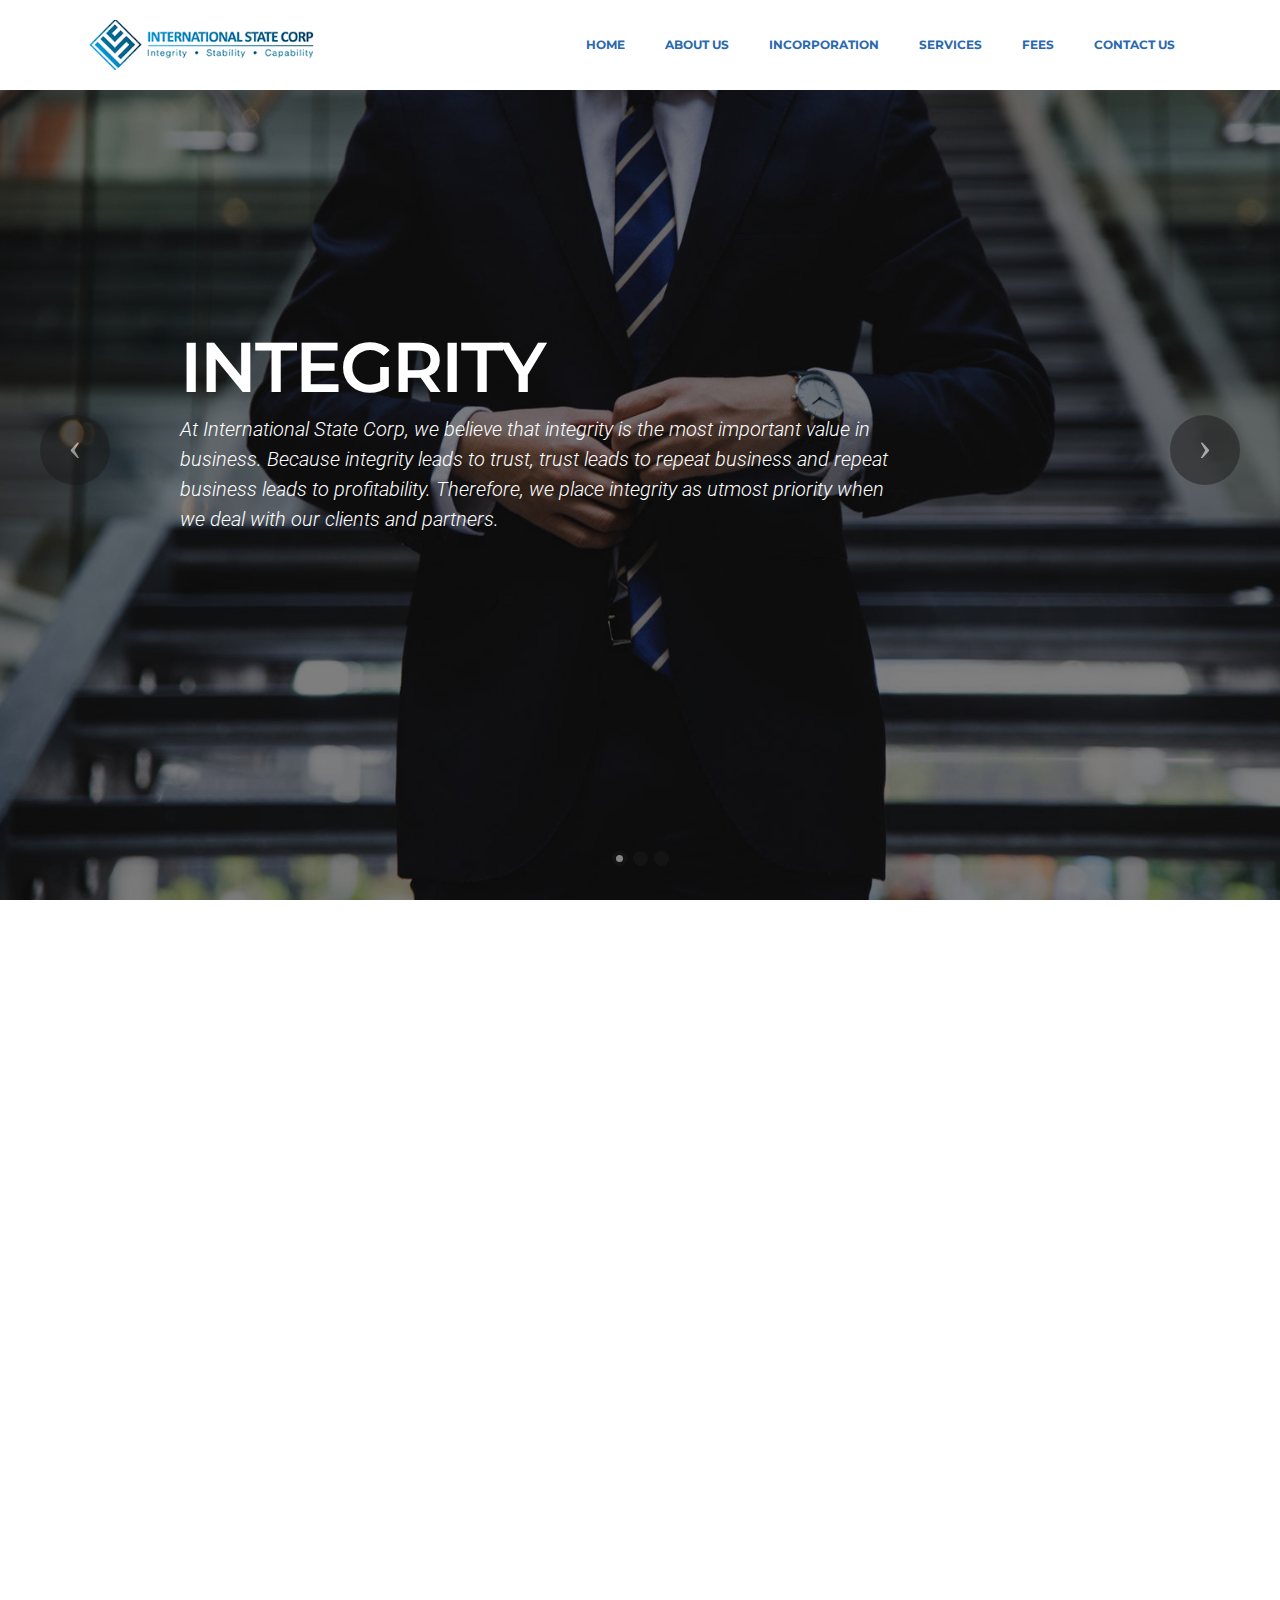
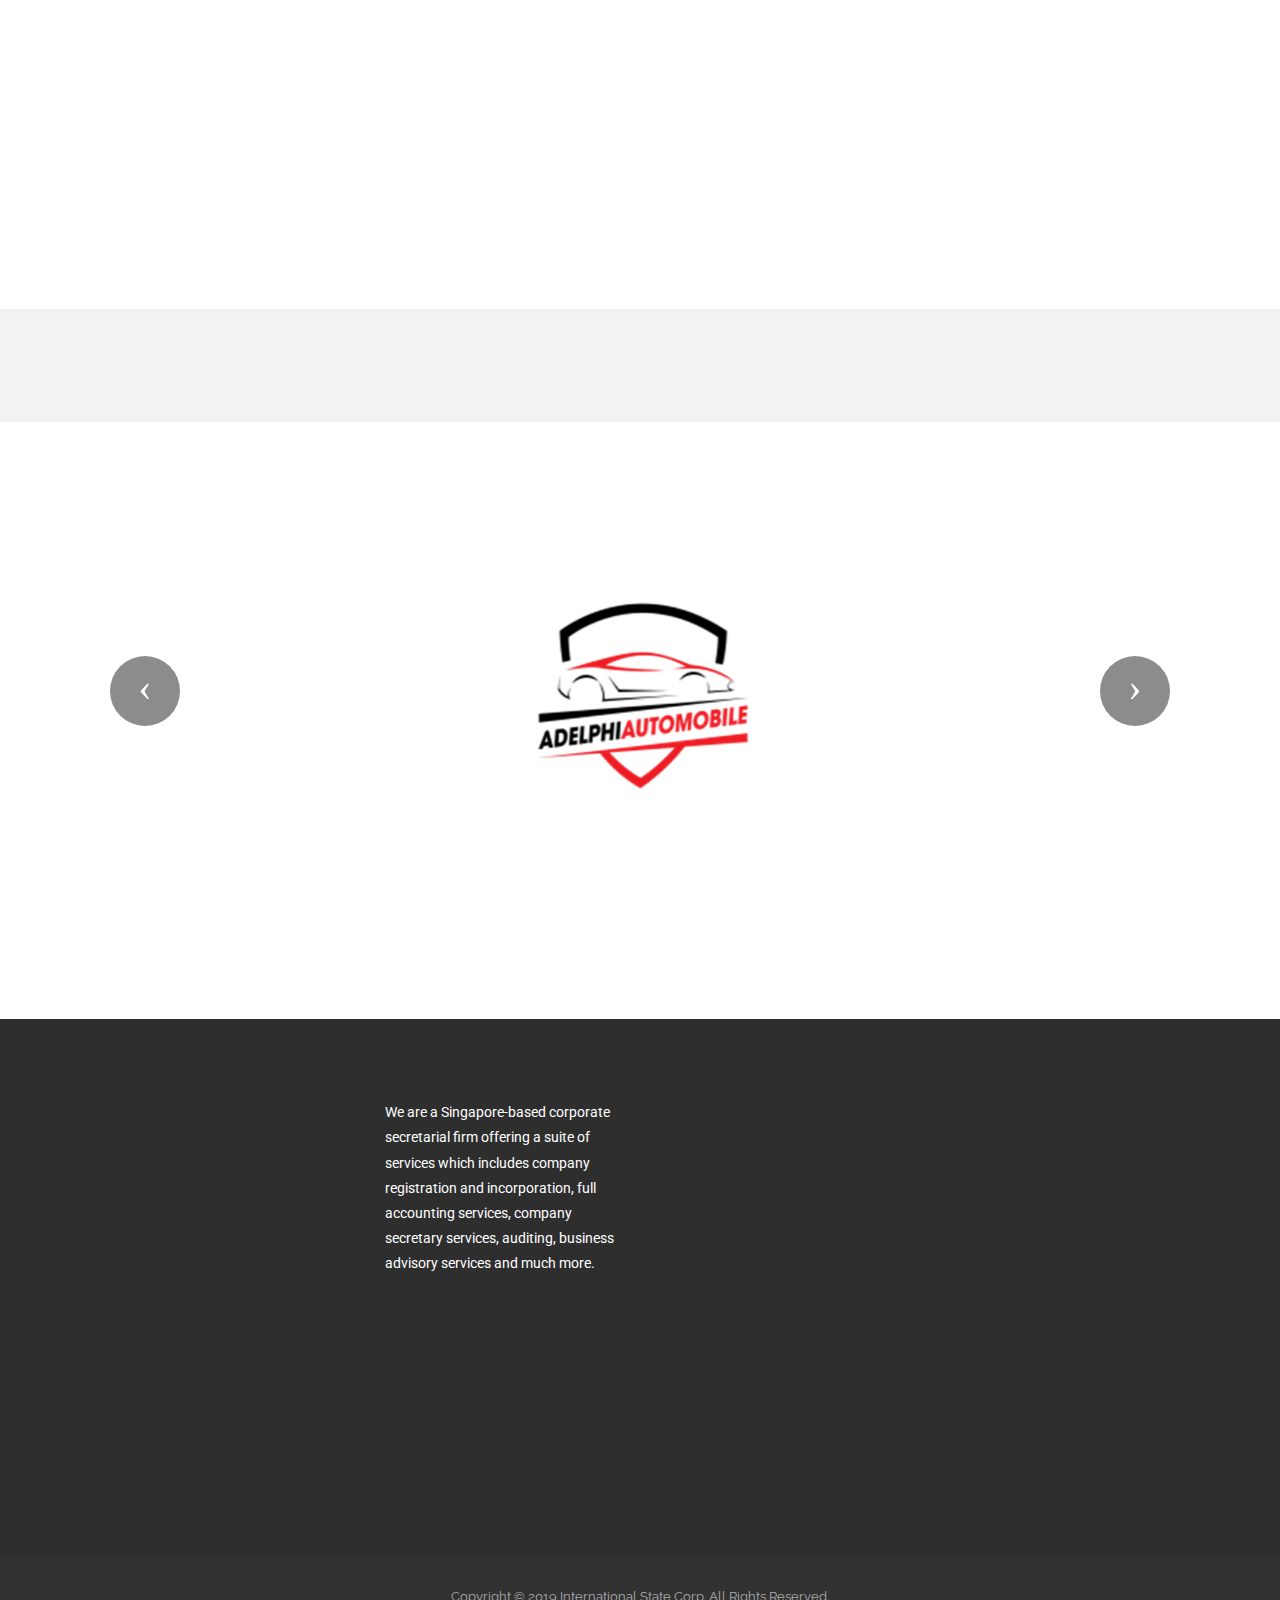
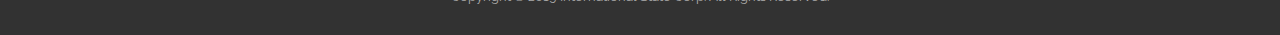
<file: index.html>
<!DOCTYPE html>
<html  >
<head>
  <!-- Site made with Mobirise Website Builder v4.10.1, https://mobirise.com -->
  <meta charset="UTF-8">
  <meta http-equiv="X-UA-Compatible" content="IE=edge">
  <meta name="generator" content="Mobirise v4.10.1, mobirise.com">
  <meta name="viewport" content="width=device-width, initial-scale=1, minimum-scale=1">
  <link rel="shortcut icon" href="assets/images/logo-1-280x60.png" type="image/x-icon">
  <meta name="description" content="">
  
  <title>Home</title>
  <link rel="stylesheet" href="https://fonts.googleapis.com/css?family=Montserrat:400,700">
  <link rel="stylesheet" href="https://fonts.googleapis.com/css?family=Raleway:100,100i,200,200i,300,300i,400,400i,500,500i,600,600i,700,700i,800,800i,900,900i">
  <link rel="stylesheet" href="https://fonts.googleapis.com/css?family=Lora:400,700,400italic,700italic&subset=latin">
  <link rel="stylesheet" href="assets/web/assets/mobirise-icons/mobirise-icons.css">
  <link rel="stylesheet" href="assets/web/assets/mobirise-icons2/mobirise2.css">
  <link rel="stylesheet" href="assets/et-line-font-plugin/style.css">
  <link rel="stylesheet" href="assets/tether/tether.min.css">
  <link rel="stylesheet" href="assets/bootstrap/css/bootstrap.min.css">
  <link rel="stylesheet" href="assets/soundcloud-plugin/style.css">
  <link rel="stylesheet" href="assets/animate.css/animate.min.css">
  <link rel="stylesheet" href="assets/dropdown/css/style.css">
  <link rel="stylesheet" href="assets/socicon/css/styles.css">
  <link rel="stylesheet" href="assets/theme/css/style.css">
  <link rel="stylesheet" href="assets/mobirise/css/mbr-additional.css" type="text/css">
  
  
  
</head>
<body>
  <section id="ext_menu-e" data-rv-view="59">

    <nav class="navbar navbar-dropdown navbar-fixed-top">
        <div class="container">

            <div class="mbr-table">
                <div class="mbr-table-cell">

                    <div class="navbar-brand">
                        <a href="index.html" class="navbar-logo"><img src="assets/images/logo-1-280x60.png" alt="Mobirise"></a>
                        
                    </div>

                </div>
                <div class="mbr-table-cell">

                    <button class="navbar-toggler pull-xs-right hidden-md-up" type="button" data-toggle="collapse" data-target="#exCollapsingNavbar">
                        <div class="hamburger-icon"></div>
                    </button>

                    <ul class="nav-dropdown collapse pull-xs-right nav navbar-nav navbar-toggleable-sm" id="exCollapsingNavbar"><li class="nav-item"><a class="nav-link link" href="index.html">HOME</a></li><li class="nav-item"><a class="nav-link link" href="page1.html">ABOUT US</a></li><li class="nav-item"><a class="nav-link link" href="page2.html">INCORPORATION</a></li><li class="nav-item"><a class="nav-link link" href="page3.html">SERVICES</a></li><li class="nav-item"><a class="nav-link link" href="page8.html">FEES</a></li><li class="nav-item"><a class="nav-link link" href="page6.html">CONTACT US</a></li></ul>
                    <button hidden="" class="navbar-toggler navbar-close" type="button" data-toggle="collapse" data-target="#exCollapsingNavbar">
                        <div class="close-icon"></div>
                    </button>

                </div>
            </div>

        </div>
    </nav>

</section>

<section class="engine"><a href="https://mobirise.info/l">free website templates</a></section><section class="mbr-slider mbr-section mbr-section__container carousel slide mbr-section-nopadding mbr-after-navbar" data-ride="carousel" data-keyboard="false" data-wrap="true" data-pause="false" data-interval="5000" id="slider-1" data-rv-view="0">
    <div>
        <div>
            <div>
                <ol class="carousel-indicators">
                    <li data-app-prevent-settings="" data-target="#slider-1" data-slide-to="0" class="active"></li><li data-app-prevent-settings="" data-target="#slider-1" data-slide-to="1"></li><li data-app-prevent-settings="" data-target="#slider-1" class="" data-slide-to="2"></li>
                </ol>
                <div class="carousel-inner" role="listbox">
                    <div class="mbr-section mbr-section-hero carousel-item dark center mbr-section-full active" data-bg-video-slide="false" style="background-image: url(assets/images/mbr-1620x1080.jpg);">
                        <div class="mbr-table-cell">
                            <div class="mbr-overlay" style="background-color: rgb(0, 0, 0);"></div>
                            <div class="container-slide container">
                                
                                <div class="row">
                                    <div class="col-md-8 col-md-offset-1">
                                        <h2 class="mbr-section-title display-1">INTEGRITY</h2>
                                        <p class="mbr-section-lead lead">At International State Corp, we believe that integrity is the most important value in business. Because integrity leads to trust, trust leads to repeat business and repeat business leads to profitability. Therefore, we place integrity as utmost priority when we deal with our clients and partners.</p>

                                        
                                    </div>
                                </div>
                            </div>
                        </div>
                    </div><div class="mbr-section mbr-section-hero carousel-item dark center mbr-section-full" data-bg-video-slide="false" style="background-image: url(assets/images/man-back.jpg);">
                        <div class="mbr-table-cell">
                            <div class="mbr-overlay"></div>
                            <div class="container-slide container">
                                
                                <div class="row">
                                    <div class="col-md-8 col-md-offset-2 text-xs-center">
                                        <h2 class="mbr-section-title display-1">STABILITY</h2>
                                        <p class="mbr-section-lead lead">We have over 10 years of experience in the local and regional business environment. We are a stable company which is constantly growing and innovating in order to serve our clients better. </p>

                                        
                                    </div>
                                </div>
                            </div>
                        </div>
                    </div><div class="mbr-section mbr-section-hero carousel-item dark center mbr-section-full" data-bg-video-slide="false" style="background-image: url(assets/images/mbr-1626x1080.jpg);">
                        <div class="mbr-table-cell">
                            <div class="mbr-overlay"></div>
                            <div class="container-slide container">
                                
                                <div class="row">
                                    <div class="col-md-8 col-md-offset-3 text-xs-right">
                                        <h2 class="mbr-section-title display-1">CAPABILITY</h2>
                                        <p class="mbr-section-lead lead">We have the collective skills, abilities, experience and expertise of a corporate secretarial firm to ensure your business is well taken care of. Our people are highly competent to manage your company matters and to provide sound advice. You will have a piece of mind when you engage us as your strategic partner. </p>

                                        
                                    </div>
                                </div>
                            </div>
                        </div>
                    </div>
                </div>

                <a data-app-prevent-settings="" class="left carousel-control" role="button" data-slide="prev" href="#slider-1">
                    <span class="icon-prev" aria-hidden="true"></span>
                    <span class="sr-only">Previous</span>
                </a>
                <a data-app-prevent-settings="" class="right carousel-control" role="button" data-slide="next" href="#slider-1">
                    <span class="icon-next" aria-hidden="true"></span>
                    <span class="sr-only">Next</span>
                </a>
            </div>
        </div>
    </div>
</section>

<section class="mbr-section" id="msg-box5-3" data-rv-view="12" style="background-color: rgb(255, 255, 255); padding-top: 40px; padding-bottom: 40px;">

    
    <div class="container">
        <div class="row">
            <div class="mbr-table-md-up">

              

              <div class="mbr-table-cell col-md-5 text-xs-center text-md-right content-size">
                  <h3 class="mbr-section-title display-2">ABOUT US</h3>
                  <div class="lead">

                    <p>With over 10 years of experience in the company services and accounting industry, International State Corp is your one-stop corporate service provider for your business needs. <br><br>We provide a comprehensive range of business services such as company registration and incorporation, accounting services, taxation, auditing and business advisory services.<br><br>We pride ourselves on being professional, cost-effective and efficient. Our ability to deliver prompt and accurate services to our clients has enabled us to be industry leaders and we look forward to being your valued partner in your entrepreneurial and business journey.</p>

                  </div>

                  <div><a class="btn btn-primary" href="page1.html">GET TO KNOW US</a></div>
              </div>


              


              <div class="mbr-table-cell mbr-left-padding-md-up mbr-valign-top col-md-7 image-size" style="width: 51%;">
                  <div class="mbr-figure"><img src="assets/images/desktop.jpg"></div>
              </div>

            </div>
        </div>
    </div>

</section>

<section class="mbr-cards mbr-section mbr-section-nopadding" id="features4-4" data-rv-view="15" style="background-color: rgb(255, 255, 255);">

    

    <div class="mbr-cards-row row">
        <div class="mbr-cards-col col-xs-12 col-lg-4" style="padding-top: 40px; padding-bottom: 40px;">
            <div class="container">
                <div class="card cart-block">
                    <div class="card-img iconbox"><a href="https://mobirise.com" class="mbri-edit mbr-iconfont mbr-iconfont-features4" style="color: rgb(0, 0, 0);"></a></div>
                    <div class="card-block">
                        <h4 class="card-title">Incorporation</h4>
                        
                        <p class="card-text">We assist you in the company formation, setup and registration services in Singapore for local and foreign businesses to incorporate your company.</p>
                        <div class="card-btn"><a href="page2.html" class="btn btn-primary">VIEW MORE</a></div>
                    </div>
                </div>
            </div>
        </div>
        <div class="mbr-cards-col col-xs-12 col-lg-4" style="padding-top: 40px; padding-bottom: 40px;">
            <div class="container">
                <div class="card cart-block">
                    <div class="card-img iconbox"><a href="https://mobirise.com" class="mobi-mbri mobi-mbri-numbered-list mbr-iconfont mbr-iconfont-features4" style="color: rgb(0, 0, 0);"></a></div>
                    <div class="card-block">
                        <h4 class="card-title">Services</h4>
                        
                        <p class="card-text">We provide a comprehensive range of business services such as company registration &amp; incorporation, accounting services, taxation, auditing and business advisory services.</p>
                        <div class="card-btn"><a href="page3.html" class="btn btn-primary">VIEW MORE</a></div>
                    </div>
                </div>
          </div>
        </div>
        <div class="mbr-cards-col col-xs-12 col-lg-4" style="padding-top: 40px; padding-bottom: 40px;">
            <div class="container">
                <div class="card cart-block">
                    <div class="card-img iconbox"><a href="https://mobirise.com" class="mbri-cash mbr-iconfont mbr-iconfont-features4" style="color: rgb(0, 0, 0);"></a></div>
                    <div class="card-block">
                        <h4 class="card-title">Fees</h4>
                        
                        <p class="card-text">Our fees are competitively priced and are structured for your business needs. In addition, our fees are transparent and without hidden charges.</p>
                        <div class="card-btn"><a href="page4.html" class="btn btn-primary">VIEW MORE</a></div>
                    </div>
                </div>
            </div>
        </div>
        
        
        
    </div>
</section>

<section class="mbr-info mbr-info-extra mbr-section mbr-section-md-padding" id="msg-box1-c" data-rv-view="18" style="background-color: rgb(242, 242, 242); padding-top: 30px; padding-bottom: 30px;">

    
    <div class="container">
        <div class="row">


            


            <div class="mbr-table-md-up">
                <div class="mbr-table-cell mbr-right-padding-md-up col-md-8 text-xs-center text-md-left">
                    
                    <h3 class="mbr-info-title mbr-section-title display-2">Our Clientele</h3>
                </div>

                <div class="mbr-table-cell col-md-4">
                    
                </div>
            </div>


        </div>
    </div>
</section>

<section class="mbr-slider mbr-section mbr-section__container carousel slide" data-ride="carousel" data-keyboard="false" data-wrap="true" data-pause="false" data-interval="2000" id="slider2-2l" data-rv-view="21" style="background-color: rgb(255, 255, 255); padding-top: 0px; padding-bottom: 60px;">
    <div class=" container article-slider">
        <div class=" row">
            <div class=" col-xs-12">
                
                <div class="carousel-inner" role="listbox">
                    <div class="mbr-section carousel-item dark center active" data-bg-video-slide="false">
                        <div class="mbr-table-cell">
                            
                            <div class="container-slide">
                                <img src="assets/images/picture1-1502x727.png">
                                <div class="row">
                                    <div class="col-md-8 col-md-offset-2 text-xs-center">
                                        
                                        

                                        
                                    </div>
                                </div>
                            </div>
                        </div>
                    </div><div class="mbr-section carousel-item dark center" data-bg-video-slide="false">
                        <div class="mbr-table-cell">
                            
                            <div class="container-slide">
                                <img src="assets/images/picture5-1502x727.png">
                                <div class="row">
                                    <div class="col-md-8 col-md-offset-3 text-xs-right">
                                        
                                        

                                        
                                    </div>
                                </div>
                            </div>
                        </div>
                    </div><div class="mbr-section carousel-item dark center" data-bg-video-slide="false">
                        <div class="mbr-table-cell">
                            
                            <div class="container-slide">
                                <img src="assets/images/picture4-1502x727.png">
                                <div class="row">
                                    <div class="col-md-8 col-md-offset-2 text-xs-center">
                                        
                                        

                                        
                                    </div>
                                </div>
                            </div>
                        </div>
                    </div><div class="mbr-section carousel-item dark center" data-bg-video-slide="false">
                        <div class="mbr-table-cell">
                            
                            <div class="container-slide">
                                <img src="assets/images/picture8-1502x727.png">
                                <div class="row">
                                    <div class="col-md-8 col-md-offset-1">
                                        
                                        

                                        
                                    </div>
                                </div>
                            </div>
                        </div>
                    </div><div class="mbr-section carousel-item dark center" data-bg-video-slide="false">
                        <div class="mbr-table-cell">
                            
                            <div class="container-slide">
                                <img src="assets/images/picture6-1502x727.png">
                                <div class="row">
                                    <div class="col-md-8 col-md-offset-1">
                                        
                                        

                                        
                                    </div>
                                </div>
                            </div>
                        </div>
                    </div><div class="mbr-section carousel-item dark center" data-bg-video-slide="false">
                        <div class="mbr-table-cell">
                            
                            <div class="container-slide">
                                <img src="assets/images/picture3-1502x727.png">
                                <div class="row">
                                    <div class="col-md-8 col-md-offset-1">
                                        
                                        

                                        
                                    </div>
                                </div>
                            </div>
                        </div>
                    </div><div class="mbr-section carousel-item dark center" data-bg-video-slide="false">
                        <div class="mbr-table-cell">
                            
                            <div class="container-slide">
                                <img src="assets/images/picture7-1502x727.png">
                                <div class="row">
                                    <div class="col-md-8 col-md-offset-1">
                                        
                                        

                                        
                                    </div>
                                </div>
                            </div>
                        </div>
                    </div><div class="mbr-section carousel-item dark center" data-bg-video-slide="false">
                        <div class="mbr-table-cell">
                            
                            <div class="container-slide">
                                <img src="assets/images/picture2-1502x727.png">
                                <div class="row">
                                    <div class="col-md-8 col-md-offset-1">
                                        
                                        

                                        
                                    </div>
                                </div>
                            </div>
                        </div>
                    </div>
                </div>

                <a data-app-prevent-settings="" class="left carousel-control" role="button" data-slide="prev" href="#slider2-2l">
                    <span class="icon-prev" aria-hidden="true"></span>
                    <span class="sr-only">Previous</span>
                </a>
                <a data-app-prevent-settings="" class="right carousel-control" role="button" data-slide="next" href="#slider2-2l">
                    <span class="icon-next" aria-hidden="true"></span>
                    <span class="sr-only">Next</span>
                </a>
            </div>
        </div>
    </div>
</section>

<section class="mbr-footer mbr-section mbr-section-md-padding" id="contacts3-d" data-rv-view="48" style="background-color: rgb(46, 46, 46); padding-top: 30px; padding-bottom: 30px;">


    <div class="row">
    
            <div class="mbr-company col-xs-12 col-md-6 col-lg-3">

                <div class="mbr-company card">
                    <div><img src="assets/images/footer-logo-2-265x114.png" class="card-img-top"></div>
                    <div class="card-block">
                        <p class="card-text">We are in the business of helping yours</p>
                    </div>
                    <ul class="list-group list-group-flush">
                        <li class="list-group-item">
                            <span class="list-group-icon"><span class="socicon socicon-whatsapp mbr-iconfont-company-contacts3"></span></span>
                            <span class="list-group-text"><a href="http://wa.me/6598595689" class="text-warning" target="_blank">(65) 9859 5689&nbsp;</a><br><a href="http://wa.me/6584828009" class="text-warning" target="_blank">(65) 8482 8009</a></span>
                        </li>
                        <li class="list-group-item">
                            <span class="list-group-icon"><span class="etl-icon icon-map-pin mbr-iconfont-company-contacts3"></span></span>
                            <span class="list-group-text">61 Ubi Road 1 #01-20&nbsp;Oxley Bizhub Singapore 408727</span>
                        </li>
                        <li class="list-group-item active">
                            <span class="list-group-icon"><span class="etl-icon icon-envelope mbr-iconfont-company-contacts3"></span></span>
                            <span class="list-group-text"><a href="mailto:admin@istatecorp.com.sg" class="text-warning">admin@istatecorp.com.sg</a></span>
                        </li>
                    </ul>
                </div>

            </div>
            <div class="mbr-footer-content col-xs-12 col-md-6 col-lg-3">
                <h4>Who We Are</h4>
                <ul>We are a Singapore-based corporate secretarial firm offering a suite of services which includes company registration and incorporation, full accounting services, company secretary services, auditing, business advisory services and much more.</ul>
            </div>
            <div class="mbr-footer-content col-xs-12 col-md-6 col-lg-3">
                <p><strong>Contact Us</strong><br>Office: (65) 6904 2220<br><br><br><br><br><br></p>
            </div>
            <div class="col-xs-12 col-md-6 col-lg-3" data-form-type="formoid">

                <div data-form-alert="true">
                    <div hidden="" data-form-alert-success="true">Thanks for filling out form! Our consultants will contact your shortly.</div>
                </div>

                <form action="https://mobirise.com/" method="post" data-form-title="MESSAGE">

                    <input type="hidden" value="d4weN+eojEzBOgXSce9zC1dfSiR0Wuug9QhrihsNah9zAtSgQ1tB8jGx9yD35by267Kj2xEQolSP0+Q52hbqnUMyn/scgJ/5NneG3Oa/vU9u+0JX16ZZKHyiSPw994j+" data-form-email="true">

                    <div class="form-group">
                        <label class="form-control-label" for="contacts3-d-name">Name<span class="form-asterisk">*</span></label>
                        <input type="text" class="form-control input-sm input-inverse" name="name" required="" data-form-field="Name" id="contacts3-d-name">
                    </div>

                    <div class="form-group">
                        <label class="form-control-label" for="contacts3-d-email">Email<span class="form-asterisk">*</span></label>
                        <input type="email" class="form-control input-sm input-inverse" name="email" required="" data-form-field="Email" id="contacts3-d-email">
                    </div>

                    <div class="form-group">
                        <label class="form-control-label" for="contacts3-d-phone">Phone</label>
                        <input type="tel" class="form-control input-sm input-inverse" name="phone" data-form-field="Phone" id="contacts3-d-phone">
                    </div>

                    <div class="form-group">
                        <label class="form-control-label" for="contacts3-d-message">Message</label>
                        <textarea class="form-control input-sm input-inverse" name="message" data-form-field="Message" rows="5" id="contacts3-d-message"></textarea>
                    </div>

                    <div><button type="submit" class="btn btn-sm btn-primary">Contact us</button></div>

                </form>

            </div>
        </div>
</section>

<footer class="mbr-small-footer mbr-section mbr-section-nopadding" id="footer1-22" data-rv-view="57" style="background-color: rgb(50, 50, 50); padding-top: 1.75rem; padding-bottom: 1.75rem;">
    
    <div class="container text-xs-center">
        <p>Copyright © 2019 International State Corp. All Rights Reserved.</p>
    </div>
</footer>


  <script src="assets/web/assets/jquery/jquery.min.js"></script>
  <script src="assets/tether/tether.min.js"></script>
  <script src="assets/bootstrap/js/bootstrap.min.js"></script>
  <script src="assets/viewport-checker/jquery.viewportchecker.js"></script>
  <script src="assets/dropdown/js/script.min.js"></script>
  <script src="assets/touch-swipe/jquery.touch-swipe.min.js"></script>
  <script src="assets/smooth-scroll/smooth-scroll.js"></script>
  <script src="assets/bootstrap-carousel-swipe/bootstrap-carousel-swipe.js"></script>
  <script src="assets/theme/js/script.js"></script>
  <script src="assets/formoid/formoid.min.js"></script>
  
  
 <div id="scrollToTop" class="scrollToTop mbr-arrow-up"><a style="text-align: center;"><i class="mbr-arrow-up-icon mbr-arrow-up-icon-cm cm-icon cm-icon-smallarrow-up"></i></a></div>
    <input name="animation" type="hidden">
  </body>
</html>
</file>
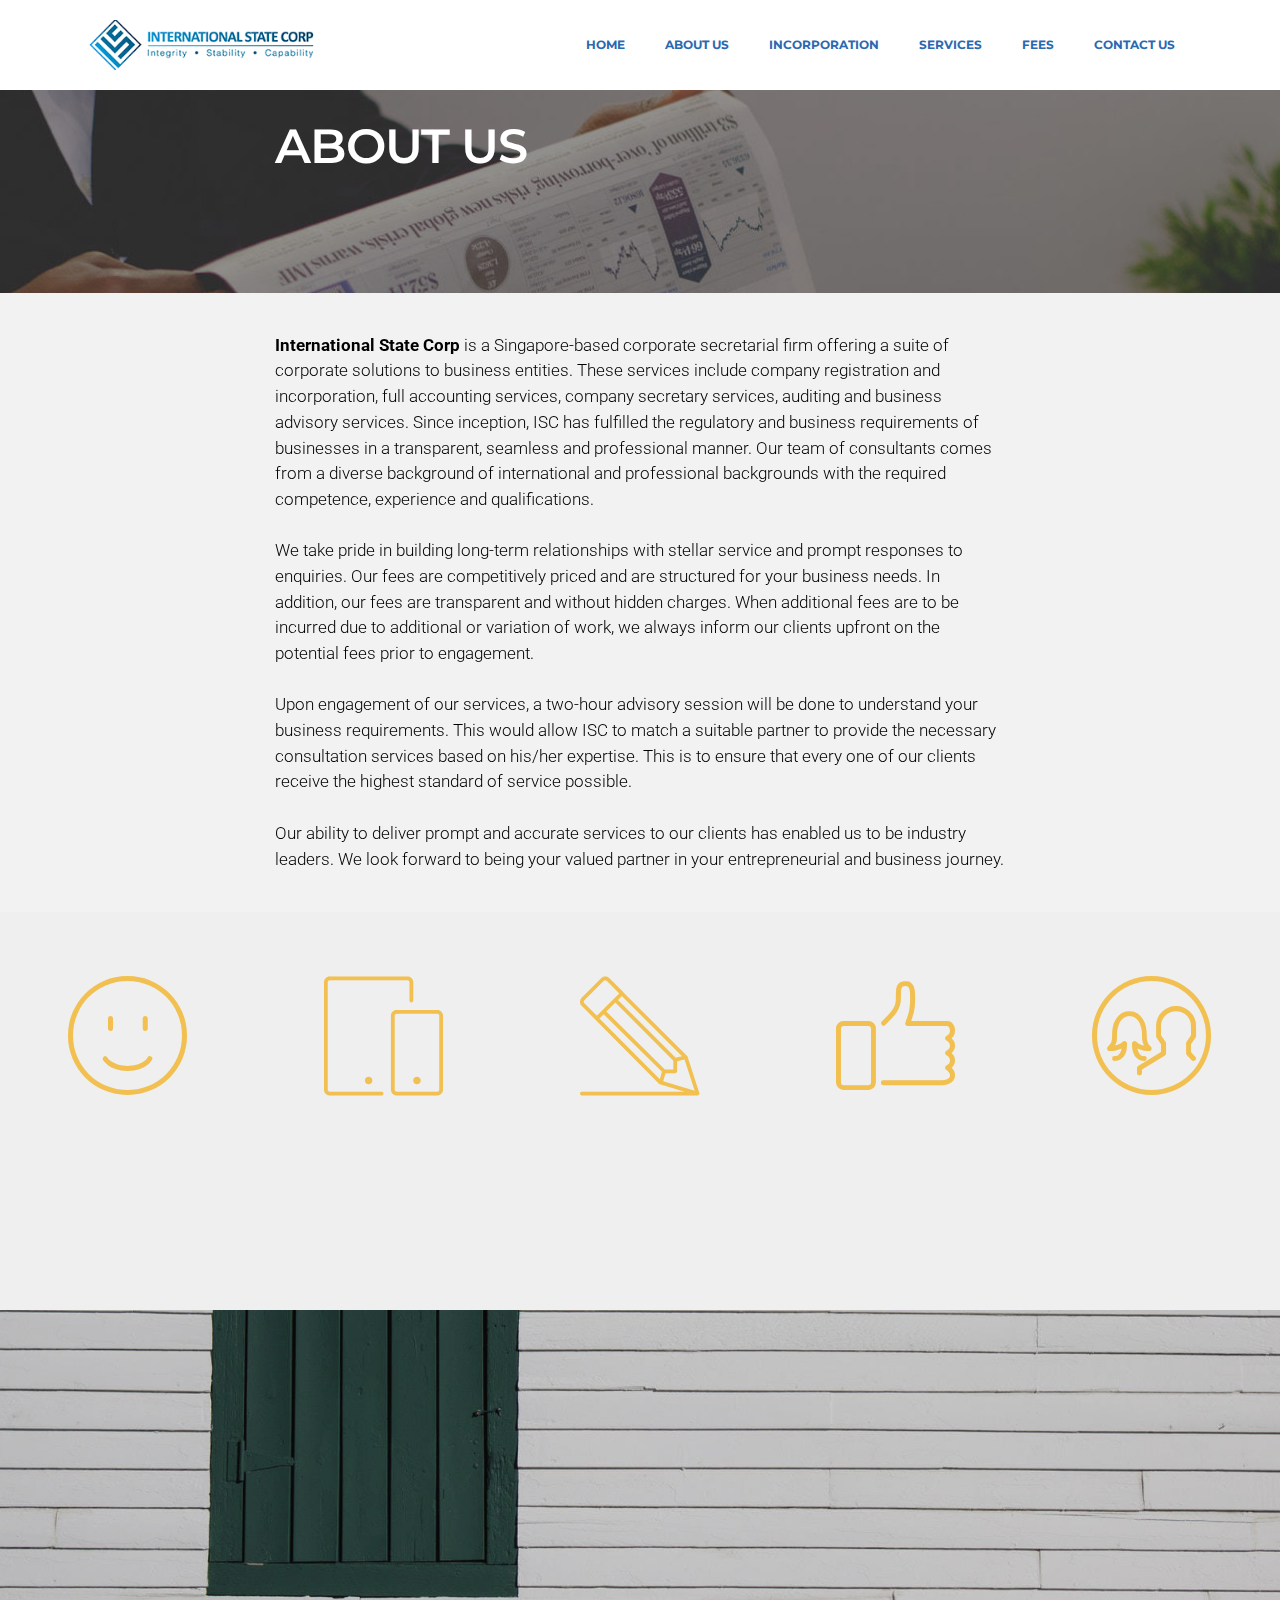
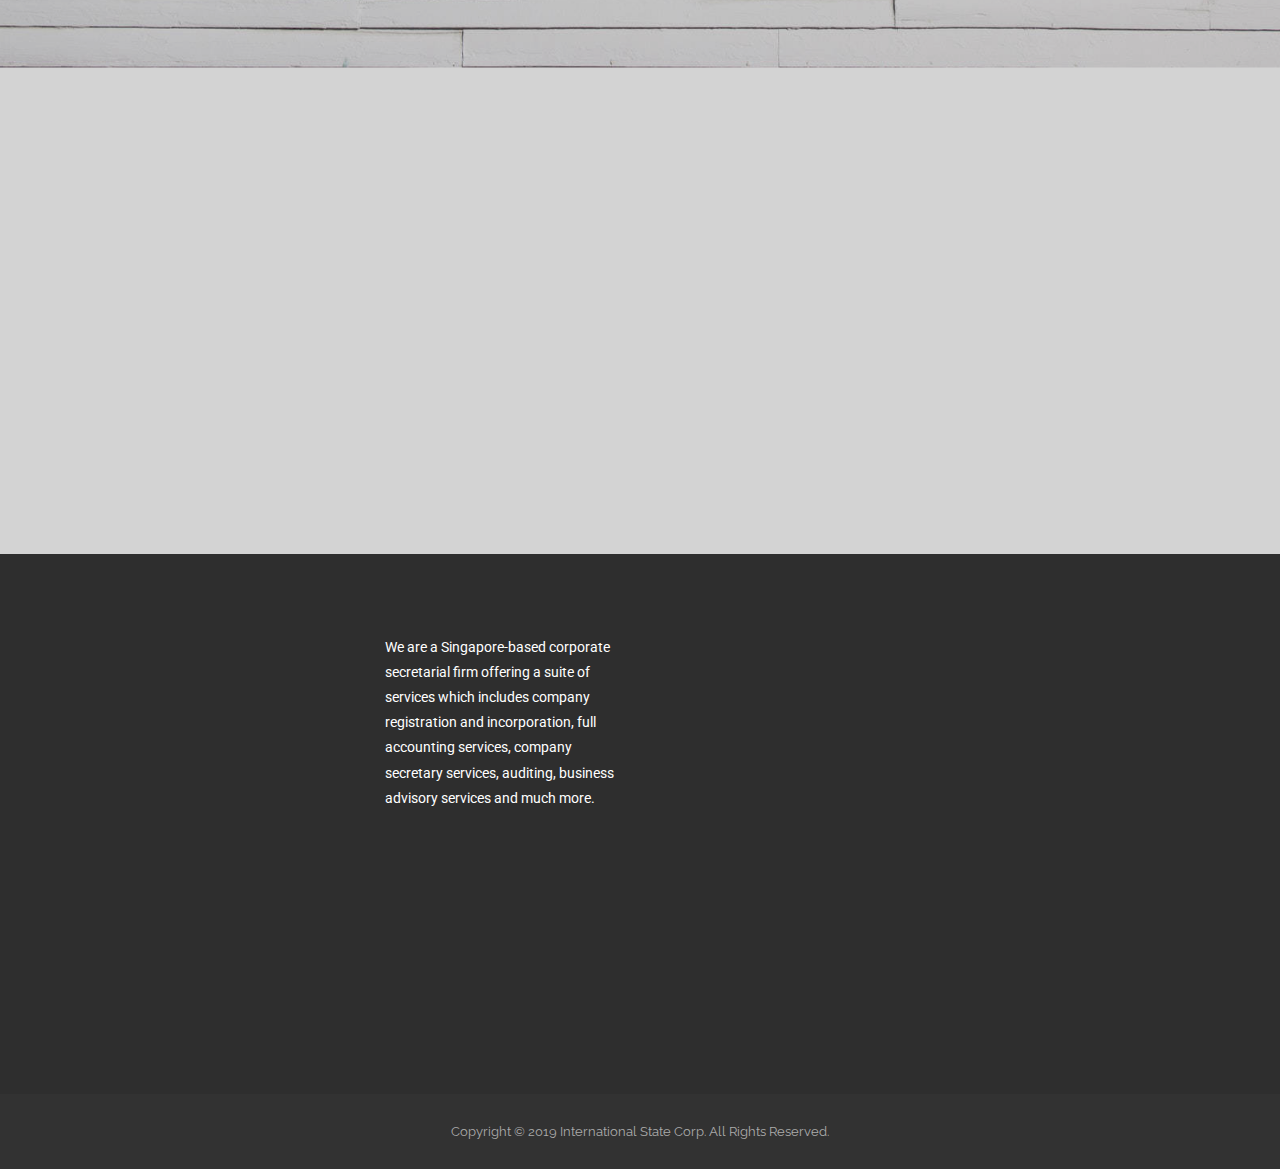
<file: page1.html>
<!DOCTYPE html>
<html  >
<head>
  <!-- Site made with Mobirise Website Builder v4.10.1, https://mobirise.com -->
  <meta charset="UTF-8">
  <meta http-equiv="X-UA-Compatible" content="IE=edge">
  <meta name="generator" content="Mobirise v4.10.1, mobirise.com">
  <meta name="viewport" content="width=device-width, initial-scale=1, minimum-scale=1">
  <link rel="shortcut icon" href="assets/images/logo-1-280x60.png" type="image/x-icon">
  <meta name="description" content="Web Page Generator Description">
  
  <title>About Us</title>
  <link rel="stylesheet" href="https://fonts.googleapis.com/css?family=Montserrat:400,700">
  <link rel="stylesheet" href="https://fonts.googleapis.com/css?family=Raleway:100,100i,200,200i,300,300i,400,400i,500,500i,600,600i,700,700i,800,800i,900,900i">
  <link rel="stylesheet" href="https://fonts.googleapis.com/css?family=Lora:400,700,400italic,700italic&subset=latin">
  <link rel="stylesheet" href="assets/web/assets/mobirise-icons/mobirise-icons.css">
  <link rel="stylesheet" href="assets/et-line-font-plugin/style.css">
  <link rel="stylesheet" href="assets/tether/tether.min.css">
  <link rel="stylesheet" href="assets/bootstrap/css/bootstrap.min.css">
  <link rel="stylesheet" href="assets/soundcloud-plugin/style.css">
  <link rel="stylesheet" href="assets/socicon/css/styles.css">
  <link rel="stylesheet" href="assets/animate.css/animate.min.css">
  <link rel="stylesheet" href="assets/dropdown/css/style.css">
  <link rel="stylesheet" href="assets/theme/css/style.css">
  <link rel="stylesheet" href="assets/mobirise/css/mbr-additional.css" type="text/css">
  
  
  
</head>
<body>
  <section id="ext_menu-g" data-rv-view="145">

    <nav class="navbar navbar-dropdown navbar-fixed-top">
        <div class="container">

            <div class="mbr-table">
                <div class="mbr-table-cell">

                    <div class="navbar-brand">
                        <a href="index.html" class="navbar-logo"><img src="assets/images/logo-1-280x60.png" alt="Mobirise"></a>
                        
                    </div>

                </div>
                <div class="mbr-table-cell">

                    <button class="navbar-toggler pull-xs-right hidden-md-up" type="button" data-toggle="collapse" data-target="#exCollapsingNavbar">
                        <div class="hamburger-icon"></div>
                    </button>

                    <ul class="nav-dropdown collapse pull-xs-right nav navbar-nav navbar-toggleable-sm" id="exCollapsingNavbar"><li class="nav-item"><a class="nav-link link" href="index.html">HOME</a></li><li class="nav-item"><a class="nav-link link" href="page1.html">ABOUT US</a></li><li class="nav-item"><a class="nav-link link" href="page2.html">INCORPORATION</a></li><li class="nav-item"><a class="nav-link link" href="page3.html">SERVICES</a></li><li class="nav-item"><a class="nav-link link" href="page8.html">FEES</a></li><li class="nav-item"><a class="nav-link link" href="page6.html">CONTACT US</a></li></ul>
                    <button hidden="" class="navbar-toggler navbar-close" type="button" data-toggle="collapse" data-target="#exCollapsingNavbar">
                        <div class="close-icon"></div>
                    </button>

                </div>
            </div>

        </div>
    </nav>

</section>

<section class="engine"><a href="https://mobirise.info/q">responsive website templates</a></section><section class="mbr-section article mbr-parallax-background mbr-after-navbar" id="msg-box8-h" data-rv-view="116" style="background-image: url(assets/images/mbr-1-1608x1080.jpg); padding-top: 120px; padding-bottom: 120px;">

    <div class="mbr-overlay" style="opacity: 0.5; background-color: rgb(34, 34, 34);">
    </div>
    <div class="container">
        <div class="row">
            <div class="col-md-8 col-md-offset-2 text-xs-center">
                <h3 class="mbr-section-title display-2">ABOUT US</h3>
                
                
            </div>
        </div>
    </div>

</section>

<section class="mbr-section article" id="msg-box3-i" data-rv-view="119" style="background-color: rgb(242, 242, 242); padding-top: 40px; padding-bottom: 40px;">

    
    <div class="container">
        <div class="row">
            <div class="col-md-8 col-md-offset-2 text-xs-center">
                
                <div class="lead"><p><strong>International State Corp</strong>&nbsp;is a Singapore-based corporate secretarial firm offering a suite of corporate solutions to business entities. These services include company registration and incorporation, full accounting services, company secretary services, auditing and business advisory services. Since inception, ISC has fulfilled the regulatory and business requirements of businesses in a transparent, seamless and professional manner. Our team of consultants comes from a diverse background of international and professional backgrounds with the required competence, experience and qualifications.</p><p><br></p><p> 
</p><p>
</p><p>We take pride in building long-term relationships with stellar service and prompt responses to enquiries. Our fees are competitively priced and are structured for your business needs. In addition, our fees are transparent and without hidden charges. When additional fees are to be incurred due to additional or variation of work, we always inform our clients upfront on the potential fees prior to engagement. 
</p><p>
</p><p><br></p><p>Upon engagement of our services, a two-hour advisory session will be done to understand your business requirements. This would allow ISC to match a suitable partner to provide the necessary consultation services based on his/her expertise. This is to ensure that every one of our clients receive the highest standard of service possible. 
</p><p>
</p><p><br></p><p>Our ability to deliver prompt and accurate services to our clients has enabled us to be industry leaders. We look forward to being your valued partner in your entrepreneurial and business journey.</p></div>
                
            </div>
        </div>
    </div>

</section>

<section class="mbr-cards mbr-section mbr-section-nopadding" id="features6-j" data-rv-view="122" style="background-color: rgb(239, 239, 239);">

    

    <div class="mbr-cards-row row">
        <div class="mbr-cards-col col-xs-12 col-lg-2" style="padding-top: 40px; padding-bottom: 40px;">
            <div class="container">
              <div class="card cart-block">
                  <div class="card-img"><span class="mbri-smile-face mbr-iconfont mbr-iconfont-features3"></span></div>
                  <div class="card-block">
                    <h4 class="card-title">Development</h4>
                    
                    <p class="card-text">We invest in our people to ensure that they are well-trained and capable to better serve our clients.</p>
                    
                    </div>
                </div>
            </div>
        </div>
        <div class="mbr-cards-col col-xs-12 col-lg-2" style="padding-top: 40px; padding-bottom: 40px;">
            <div class="container">
                <div class="card cart-block">
                    <div class="card-img"><span class="etl-icon icon-mobile mbr-iconfont mbr-iconfont-features3"></span></div>
                    <div class="card-block">
                        <h4 class="card-title">Innovation</h4>
                        
                        <p class="card-text">We invest in technology in order meet your business needs and stay ahead in our industry.</p>
                        
                    </div>
                </div>
            </div>
        </div>
        <div class="mbr-cards-col col-xs-12 col-lg-2" style="padding-top: 40px; padding-bottom: 40px;">
            <div class="container">
                <div class="card cart-block">
                    <div class="card-img"><span class="etl-icon icon-pencil mbr-iconfont mbr-iconfont-features3"></span></div>
                    <div class="card-block">
                        <h4 class="card-title">Confidentiality</h4>
                        
                        <p class="card-text">Your business information (hard and soft documents) are kept in utmost confidentiality.</p>
                        
                    </div>
                </div>
            </div>
        </div>
        <div class="mbr-cards-col col-xs-12 col-lg-2" style="padding-top: 40px; padding-bottom: 40px;">
            <div class="container">
                <div class="card cart-block">
                    <div class="card-img"><span class="mbri-like mbr-iconfont mbr-iconfont-features3"></span></div>
                    <div class="card-block">
                        <h4 class="card-title">Experience</h4>
                        
                        <p class="card-text">We have over 10 years of experience in this industry and are constantly up to date with industry trends.</p>
                        
                    </div>
                </div>
            </div>
        </div>
        <div class="mbr-cards-col col-xs-12 col-lg-2" style="padding-top: 40px; padding-bottom: 40px;">
            <div class="container">
                <div class="card cart-block">
                    <div class="card-img"><span class="mbri-users mbr-iconfont mbr-iconfont-features3"></span></div>
                    <div class="card-block">
                        <h4 class="card-title">Communication</h4>
                        
                        <p class="card-text">We maintain open and active communication with our clients in order to be updated on your business.</p>
                        
                    </div>
                </div>
            </div>
        </div>
        
    </div>
</section>

<section class="mbr-section mbr-parallax-background" id="testimonials4-k" data-rv-view="125" style="background-image: url(assets/images/mbr-3-1620x1080.jpg); padding-top: 40px; padding-bottom: 40px;">

    <div class="mbr-overlay" style="opacity: 0.2; background-color: rgb(34, 34, 34);">
    </div>

        <div class="mbr-section mbr-section__container mbr-section__container--middle">
            <div class="container">
                <div class="row">
                    <div class="col-xs-12 text-xs-center">
                        <h3 class="mbr-section-title display-2">Testimonials</h3>
                        
                    </div>
                </div>
            </div>
        </div>


    <div class="mbr-section mbr-section-nopadding">
        <div class="container">
            <div class="row">

                <div class="col-xs-12">

                    <div class="mbr-testimonial card">
                        <div class="card-block"><p>“Working with International State Corp has been a pleasure. Their services have been a great help and they still continue to advise me with their quick response whenever I need. Overall satisfaction is excellent!”</p></div>
                        <div class="mbr-author card-footer">
                            
                            <div class="mbr-author-name">Joey Tan, Creative Director</div>
                            
                        </div>
                    </div><div class="mbr-testimonial card">
                        <div class="card-block"><p>“Engaging them has given me confidence to focus on the other aspect of the businesses. Thank you ISC team!.”</p></div>
                        <div class="mbr-author card-footer">
                            
                            <div class="mbr-author-name">Ernest Choo, Managing Director</div>
                            
                        </div>
                    </div><div class="mbr-testimonial card">
                        <div class="card-block"><p>“My company engaged ISC for company secretary services and accounting. I must say that ISC is the most responsive out of the other company secretaries that I have worked with. Their responses are prompt to any queries I have and also they provide sound advice for my company matters. Highly recommended!”</p></div>
                        <div class="mbr-author card-footer">
                            
                            <div class="mbr-author-name">Edmund Cheng, Executive Director</div>
                            
                        </div>
                    </div>

                </div>

            </div>

        </div>
    </div>
</section>

<section class="mbr-footer mbr-section mbr-section-md-padding" id="contacts3-f" data-rv-view="134" style="background-color: rgb(46, 46, 46); padding-top: 30px; padding-bottom: 30px;">


    <div class="row">
    
            <div class="mbr-company col-xs-12 col-md-6 col-lg-3">

                <div class="mbr-company card">
                    <div><img src="assets/images/footer-logo-2-265x114.png" class="card-img-top"></div>
                    <div class="card-block">
                        <p class="card-text">We are in the business of helping yours</p>
                    </div>
                    <ul class="list-group list-group-flush">
                        <li class="list-group-item">
                            <span class="list-group-icon"><span class="socicon socicon-whatsapp mbr-iconfont-company-contacts3"></span></span>
                            <span class="list-group-text"><a href="http://wa.me/6598595689" class="text-warning" target="_blank">(65) 9859 5689&nbsp;</a><br><a href="http://wa.me/6584828009" class="text-warning" target="_blank">(65) 8482 8009</a></span>
                        </li>
                        <li class="list-group-item">
                            <span class="list-group-icon"><span class="etl-icon icon-map-pin mbr-iconfont-company-contacts3"></span></span>
                            <span class="list-group-text">61 Ubi Road 1 #01-20&nbsp;Oxley Bizhub Singapore 408727</span>
                        </li>
                        <li class="list-group-item active">
                            <span class="list-group-icon"><span class="etl-icon icon-envelope mbr-iconfont-company-contacts3"></span></span>
                            <span class="list-group-text"><a href="mailto:admin@istatecorp.com.sg" class="text-warning">admin@istatecorp.com.sg</a></span>
                        </li>
                    </ul>
                </div>

            </div>
            <div class="mbr-footer-content col-xs-12 col-md-6 col-lg-3">
                <h4>Who We Are</h4>
                <ul>We are a Singapore-based corporate secretarial firm offering a suite of services which includes company registration and incorporation, full accounting services, company secretary services, auditing, business advisory services and much more.</ul>
            </div>
            <div class="mbr-footer-content col-xs-12 col-md-6 col-lg-3">
                <p><strong>Contact Us</strong><br>Office: (65) 6904 2220<br><br><br><br><br><br></p>
            </div>
            <div class="col-xs-12 col-md-6 col-lg-3" data-form-type="formoid">

                <div data-form-alert="true">
                    <div hidden="" data-form-alert-success="true">Thanks for filling out form! Our consultants will contact your shortly.</div>
                </div>

                <form action="https://mobirise.com/" method="post" data-form-title="MESSAGE">

                    <input type="hidden" value="TsChFwAvZSGk/YzBEYci40lKcgIfzoFiEdfncrV/XwXBsWtjbzcpRhUonBWMzxNIECzDXAn7vSLpFveGk8/1TqDHrRlR4E9Oc0tnvpSUypOdRNQGAk3M3Pkyj1A/HVM8" data-form-email="true">

                    <div class="form-group">
                        <label class="form-control-label" for="contacts3-f-name">Name<span class="form-asterisk">*</span></label>
                        <input type="text" class="form-control input-sm input-inverse" name="name" required="" data-form-field="Name" id="contacts3-f-name">
                    </div>

                    <div class="form-group">
                        <label class="form-control-label" for="contacts3-f-email">Email<span class="form-asterisk">*</span></label>
                        <input type="email" class="form-control input-sm input-inverse" name="email" required="" data-form-field="Email" id="contacts3-f-email">
                    </div>

                    <div class="form-group">
                        <label class="form-control-label" for="contacts3-f-phone">Phone</label>
                        <input type="tel" class="form-control input-sm input-inverse" name="phone" data-form-field="Phone" id="contacts3-f-phone">
                    </div>

                    <div class="form-group">
                        <label class="form-control-label" for="contacts3-f-message">Message</label>
                        <textarea class="form-control input-sm input-inverse" name="message" data-form-field="Message" rows="5" id="contacts3-f-message"></textarea>
                    </div>

                    <div><button type="submit" class="btn btn-sm btn-primary">Contact us</button></div>

                </form>

            </div>
        </div>
</section>

<footer class="mbr-small-footer mbr-section mbr-section-nopadding" id="footer1-22" data-rv-view="143" style="background-color: rgb(50, 50, 50); padding-top: 1.75rem; padding-bottom: 1.75rem;">
    
    <div class="container text-xs-center">
        <p>Copyright © 2019 International State Corp. All Rights Reserved.</p>
    </div>
</footer>


  <script src="assets/web/assets/jquery/jquery.min.js"></script>
  <script src="assets/tether/tether.min.js"></script>
  <script src="assets/bootstrap/js/bootstrap.min.js"></script>
  <script src="assets/viewport-checker/jquery.viewportchecker.js"></script>
  <script src="assets/dropdown/js/script.min.js"></script>
  <script src="assets/touch-swipe/jquery.touch-swipe.min.js"></script>
  <script src="assets/smooth-scroll/smooth-scroll.js"></script>
  <script src="assets/jarallax/jarallax.js"></script>
  <script src="assets/theme/js/script.js"></script>
  <script src="assets/formoid/formoid.min.js"></script>
  
  
 <div id="scrollToTop" class="scrollToTop mbr-arrow-up"><a style="text-align: center;"><i class="mbr-arrow-up-icon mbr-arrow-up-icon-cm cm-icon cm-icon-smallarrow-up"></i></a></div>
    <input name="animation" type="hidden">
  </body>
</html>
</file>
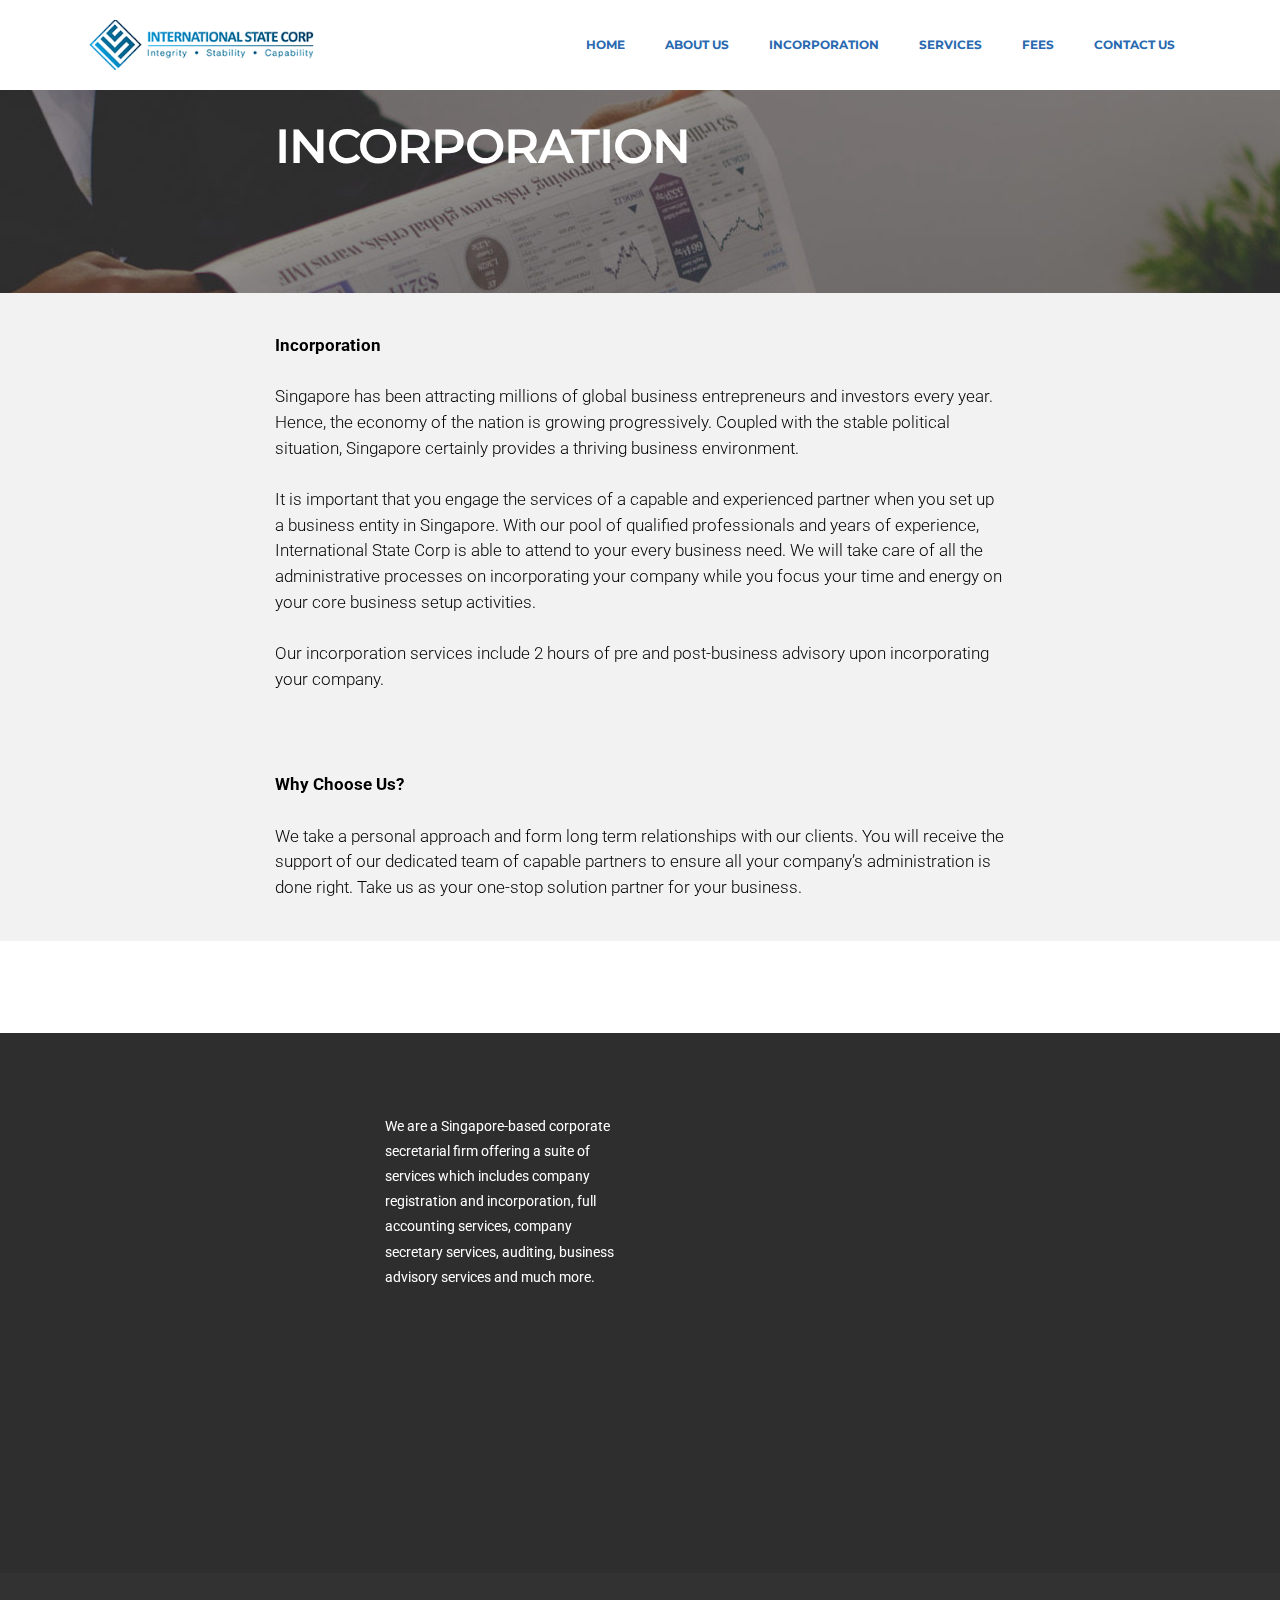
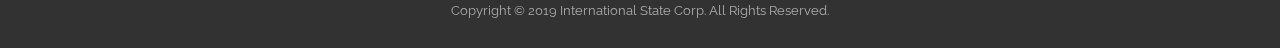
<file: page2.html>
<!DOCTYPE html>
<html  >
<head>
  <!-- Site made with Mobirise Website Builder v4.10.1, https://mobirise.com -->
  <meta charset="UTF-8">
  <meta http-equiv="X-UA-Compatible" content="IE=edge">
  <meta name="generator" content="Mobirise v4.10.1, mobirise.com">
  <meta name="viewport" content="width=device-width, initial-scale=1, minimum-scale=1">
  <link rel="shortcut icon" href="assets/images/logo-1-280x60.png" type="image/x-icon">
  <meta name="description" content="Web Page Builder Description">
  
  <title>Incorporation</title>
  <link rel="stylesheet" href="https://fonts.googleapis.com/css?family=Montserrat:400,700">
  <link rel="stylesheet" href="https://fonts.googleapis.com/css?family=Raleway:100,100i,200,200i,300,300i,400,400i,500,500i,600,600i,700,700i,800,800i,900,900i">
  <link rel="stylesheet" href="assets/et-line-font-plugin/style.css">
  <link rel="stylesheet" href="https://fonts.googleapis.com/css?family=Lora:400,700,400italic,700italic&subset=latin">
  <link rel="stylesheet" href="assets/tether/tether.min.css">
  <link rel="stylesheet" href="assets/bootstrap/css/bootstrap.min.css">
  <link rel="stylesheet" href="assets/soundcloud-plugin/style.css">
  <link rel="stylesheet" href="assets/animate.css/animate.min.css">
  <link rel="stylesheet" href="assets/dropdown/css/style.css">
  <link rel="stylesheet" href="assets/socicon/css/styles.css">
  <link rel="stylesheet" href="assets/theme/css/style.css">
  <link rel="stylesheet" href="assets/mobirise/css/mbr-additional.css" type="text/css">
  
  
  
</head>
<body>
  <section id="ext_menu-m" data-rv-view="169">

    <nav class="navbar navbar-dropdown navbar-fixed-top">
        <div class="container">

            <div class="mbr-table">
                <div class="mbr-table-cell">

                    <div class="navbar-brand">
                        <a href="index.html" class="navbar-logo"><img src="assets/images/logo-1-280x60.png" alt="Mobirise"></a>
                        
                    </div>

                </div>
                <div class="mbr-table-cell">

                    <button class="navbar-toggler pull-xs-right hidden-md-up" type="button" data-toggle="collapse" data-target="#exCollapsingNavbar">
                        <div class="hamburger-icon"></div>
                    </button>

                    <ul class="nav-dropdown collapse pull-xs-right nav navbar-nav navbar-toggleable-sm" id="exCollapsingNavbar"><li class="nav-item"><a class="nav-link link" href="index.html">HOME</a></li><li class="nav-item"><a class="nav-link link" href="page1.html">ABOUT US</a></li><li class="nav-item"><a class="nav-link link" href="page2.html">INCORPORATION</a></li><li class="nav-item"><a class="nav-link link" href="page3.html">SERVICES</a></li><li class="nav-item"><a class="nav-link link" href="page8.html">FEES</a></li><li class="nav-item"><a class="nav-link link" href="page6.html">CONTACT US</a></li></ul>
                    <button hidden="" class="navbar-toggler navbar-close" type="button" data-toggle="collapse" data-target="#exCollapsingNavbar">
                        <div class="close-icon"></div>
                    </button>

                </div>
            </div>

        </div>
    </nav>

</section>

<section class="engine"><a href="https://mobirise.info/y">free html web templates</a></section><section class="mbr-section article mbr-parallax-background mbr-after-navbar" id="msg-box8-n" data-rv-view="147" style="background-image: url(assets/images/mbr-1-1608x1080.jpg); padding-top: 120px; padding-bottom: 120px;">

    <div class="mbr-overlay" style="opacity: 0.5; background-color: rgb(34, 34, 34);">
    </div>
    <div class="container">
        <div class="row">
            <div class="col-md-8 col-md-offset-2 text-xs-center">
                <h3 class="mbr-section-title display-2">INCORPORATION</h3>
                
                
            </div>
        </div>
    </div>

</section>

<section class="mbr-section article" id="msg-box3-o" data-rv-view="150" style="background-color: rgb(242, 242, 242); padding-top: 40px; padding-bottom: 40px;">

    
    <div class="container">
        <div class="row">
            <div class="col-md-8 col-md-offset-2 text-xs-center">
                
                <div class="lead"><p><strong>Incorporation</strong></p><p><br></p><p>Singapore has been attracting millions of global business entrepreneurs and investors every year. Hence, the economy of the nation is growing progressively. Coupled with the stable political situation, Singapore certainly provides a thriving business environment.</p><p><br></p><p> 
</p><p>
</p><p>It is important that you engage the services of a capable and experienced partner when you set up a business entity in Singapore. With our pool of qualified professionals and years of experience, International State Corp is able to attend to your every business need. We will take care of all the administrative processes on incorporating your company while you focus your time and energy on your core business setup activities. 
</p><p>
</p><p><br></p><p>Our incorporation services include 2 hours of pre and post-business advisory upon incorporating your company.</p></div>
                
            </div>
        </div>
    </div>

</section>

<section class="mbr-section article" id="msg-box3-r" data-rv-view="153" style="background-color: rgb(242, 242, 242); padding-top: 40px; padding-bottom: 40px;">

    
    <div class="container">
        <div class="row">
            <div class="col-md-8 col-md-offset-2 text-xs-center">
                
                <div class="lead"><p><strong>Why Choose Us?</strong></p><p><strong><br></strong></p><p>We take a personal approach and form long term relationships with our clients. You will receive the support of our dedicated team of capable partners to ensure all your company’s administration is done right. Take us as your one-stop solution partner for your business.</p></div>
                
            </div>
        </div>
    </div>

</section>

<section class="mbr-section mbr-section__container" id="buttons1-s" data-rv-view="156" style="background-color: rgb(255, 255, 255); padding-top: 20px; padding-bottom: 20px;">

    <div class="container">
        <div class="row">
            <div class="col-xs-12">
                <div class="text-xs-center"><a class="btn btn-primary" href="https://mobirise.com/mobirise-free-win.zip">DOWNLOAD THE PDF FORM FOR INCORPORATION HERE</a> </div>
            </div>
        </div>
    </div>

</section>

<section class="mbr-footer mbr-section mbr-section-md-padding" id="contacts3-l" data-rv-view="158" style="background-color: rgb(46, 46, 46); padding-top: 30px; padding-bottom: 30px;">


    <div class="row">
    
            <div class="mbr-company col-xs-12 col-md-6 col-lg-3">

                <div class="mbr-company card">
                    <div><img src="assets/images/footer-logo-2-265x114.png" class="card-img-top"></div>
                    <div class="card-block">
                        <p class="card-text">We are in the business of helping yours</p>
                    </div>
                    <ul class="list-group list-group-flush">
                        <li class="list-group-item">
                            <span class="list-group-icon"><span class="socicon socicon-whatsapp mbr-iconfont-company-contacts3"></span></span>
                            <span class="list-group-text"><a href="http://wa.me/6598595689" class="text-warning" target="_blank">(65) 9859 5689&nbsp;</a><br><a href="http://wa.me/6584828009" class="text-warning" target="_blank">(65) 8482 8009</a></span>
                        </li>
                        <li class="list-group-item">
                            <span class="list-group-icon"><span class="etl-icon icon-map-pin mbr-iconfont-company-contacts3"></span></span>
                            <span class="list-group-text">61 Ubi Road 1 #01-20&nbsp;Oxley Bizhub Singapore 408727</span>
                        </li>
                        <li class="list-group-item active">
                            <span class="list-group-icon"><span class="etl-icon icon-envelope mbr-iconfont-company-contacts3"></span></span>
                            <span class="list-group-text"><a href="mailto:admin@istatecorp.com.sg" class="text-warning">admin@istatecorp.com.sg</a></span>
                        </li>
                    </ul>
                </div>

            </div>
            <div class="mbr-footer-content col-xs-12 col-md-6 col-lg-3">
                <h4>Who We Are</h4>
                <ul>We are a Singapore-based corporate secretarial firm offering a suite of services which includes company registration and incorporation, full accounting services, company secretary services, auditing, business advisory services and much more.</ul>
            </div>
            <div class="mbr-footer-content col-xs-12 col-md-6 col-lg-3">
                <p><strong>Contact Us</strong><br>Office: (65) 6904 2220<br><br><br><br><br><br></p>
            </div>
            <div class="col-xs-12 col-md-6 col-lg-3" data-form-type="formoid">

                <div data-form-alert="true">
                    <div hidden="" data-form-alert-success="true">Thanks for filling out form! Our consultants will contact your shortly.</div>
                </div>

                <form action="https://mobirise.com/" method="post" data-form-title="MESSAGE">

                    <input type="hidden" value="xoTebOZ/toQyJaRq4k+1a7n/lXoyUusohhsBL+we48DNS/5c1TB/K2NmAmhAmfGfOp8oF7rCh943BHbI2sdD63l0XKSTGnuyfhk1xjsclLoQv9Co+cUstprlBRWSYrqc" data-form-email="true">

                    <div class="form-group">
                        <label class="form-control-label" for="contacts3-l-name">Name<span class="form-asterisk">*</span></label>
                        <input type="text" class="form-control input-sm input-inverse" name="name" required="" data-form-field="Name" id="contacts3-l-name">
                    </div>

                    <div class="form-group">
                        <label class="form-control-label" for="contacts3-l-email">Email<span class="form-asterisk">*</span></label>
                        <input type="email" class="form-control input-sm input-inverse" name="email" required="" data-form-field="Email" id="contacts3-l-email">
                    </div>

                    <div class="form-group">
                        <label class="form-control-label" for="contacts3-l-phone">Phone</label>
                        <input type="tel" class="form-control input-sm input-inverse" name="phone" data-form-field="Phone" id="contacts3-l-phone">
                    </div>

                    <div class="form-group">
                        <label class="form-control-label" for="contacts3-l-message">Message</label>
                        <textarea class="form-control input-sm input-inverse" name="message" data-form-field="Message" rows="5" id="contacts3-l-message"></textarea>
                    </div>

                    <div><button type="submit" class="btn btn-sm btn-primary">Contact us</button></div>

                </form>

            </div>
        </div>
</section>

<footer class="mbr-small-footer mbr-section mbr-section-nopadding" id="footer1-22" data-rv-view="167" style="background-color: rgb(50, 50, 50); padding-top: 1.75rem; padding-bottom: 1.75rem;">
    
    <div class="container text-xs-center">
        <p>Copyright © 2019 International State Corp. All Rights Reserved.</p>
    </div>
</footer>


  <script src="assets/web/assets/jquery/jquery.min.js"></script>
  <script src="assets/tether/tether.min.js"></script>
  <script src="assets/bootstrap/js/bootstrap.min.js"></script>
  <script src="assets/smooth-scroll/smooth-scroll.js"></script>
  <script src="assets/jarallax/jarallax.js"></script>
  <script src="assets/viewport-checker/jquery.viewportchecker.js"></script>
  <script src="assets/dropdown/js/script.min.js"></script>
  <script src="assets/touch-swipe/jquery.touch-swipe.min.js"></script>
  <script src="assets/theme/js/script.js"></script>
  <script src="assets/formoid/formoid.min.js"></script>
  
  
 <div id="scrollToTop" class="scrollToTop mbr-arrow-up"><a style="text-align: center;"><i class="mbr-arrow-up-icon mbr-arrow-up-icon-cm cm-icon cm-icon-smallarrow-up"></i></a></div>
    <input name="animation" type="hidden">
  </body>
</html>
</file>
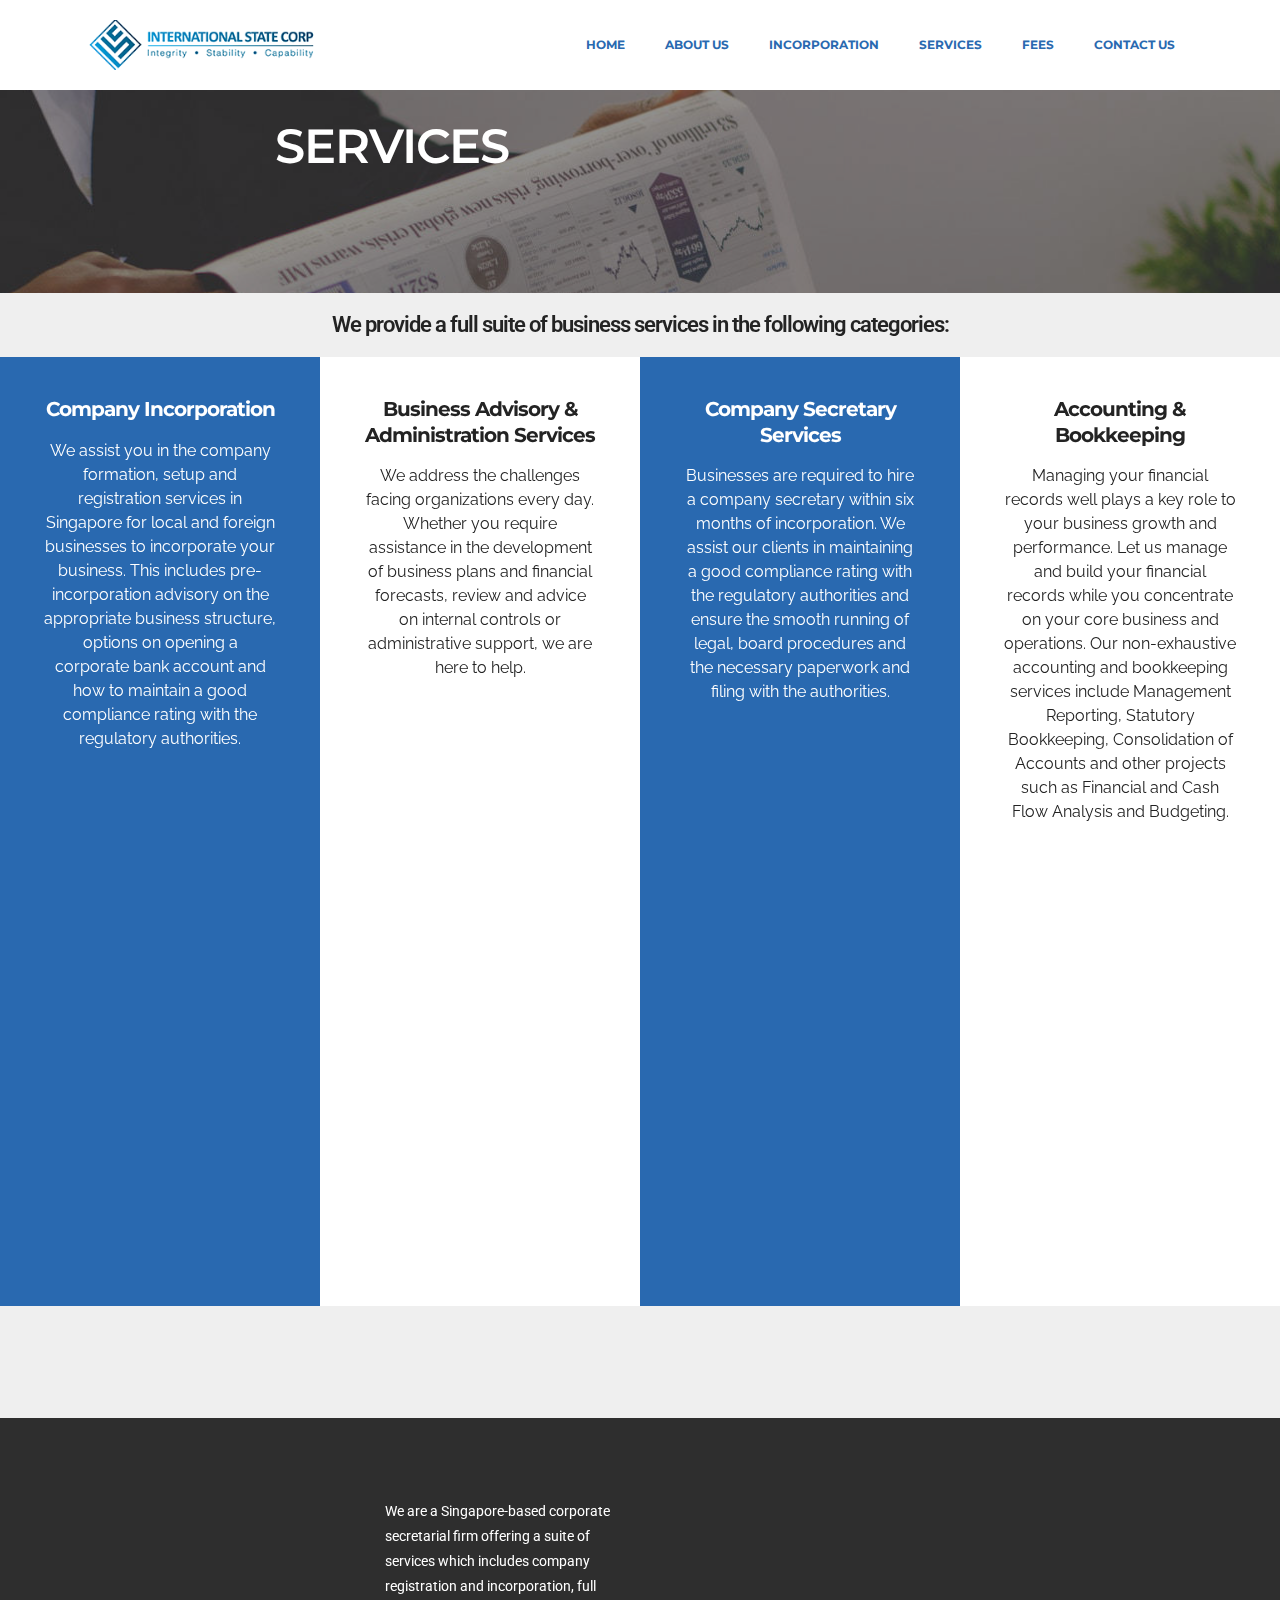
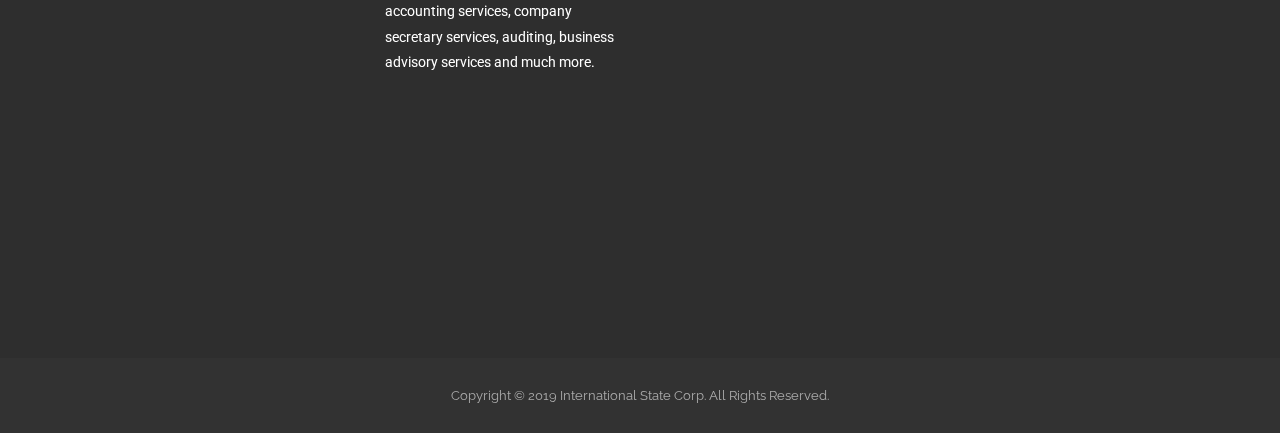
<file: page3.html>
<!DOCTYPE html>
<html  >
<head>
  <!-- Site made with Mobirise Website Builder v4.10.1, https://mobirise.com -->
  <meta charset="UTF-8">
  <meta http-equiv="X-UA-Compatible" content="IE=edge">
  <meta name="generator" content="Mobirise v4.10.1, mobirise.com">
  <meta name="viewport" content="width=device-width, initial-scale=1, minimum-scale=1">
  <link rel="shortcut icon" href="assets/images/logo-1-280x60.png" type="image/x-icon">
  <meta name="description" content="Site Maker Description">
  
  <title>Services</title>
  <link rel="stylesheet" href="https://fonts.googleapis.com/css?family=Montserrat:400,700">
  <link rel="stylesheet" href="https://fonts.googleapis.com/css?family=Raleway:100,100i,200,200i,300,300i,400,400i,500,500i,600,600i,700,700i,800,800i,900,900i">
  <link rel="stylesheet" href="assets/et-line-font-plugin/style.css">
  <link rel="stylesheet" href="https://fonts.googleapis.com/css?family=Lora:400,700,400italic,700italic&subset=latin">
  <link rel="stylesheet" href="assets/tether/tether.min.css">
  <link rel="stylesheet" href="assets/bootstrap/css/bootstrap.min.css">
  <link rel="stylesheet" href="assets/soundcloud-plugin/style.css">
  <link rel="stylesheet" href="assets/animate.css/animate.min.css">
  <link rel="stylesheet" href="assets/dropdown/css/style.css">
  <link rel="stylesheet" href="assets/socicon/css/styles.css">
  <link rel="stylesheet" href="assets/theme/css/style.css">
  <link rel="stylesheet" href="assets/mobirise/css/mbr-additional.css" type="text/css">
  
  
  
</head>
<body>
  <section id="ext_menu-u" data-rv-view="196">

    <nav class="navbar navbar-dropdown navbar-fixed-top">
        <div class="container">

            <div class="mbr-table">
                <div class="mbr-table-cell">

                    <div class="navbar-brand">
                        <a href="index.html" class="navbar-logo"><img src="assets/images/logo-1-280x60.png" alt="Mobirise"></a>
                        
                    </div>

                </div>
                <div class="mbr-table-cell">

                    <button class="navbar-toggler pull-xs-right hidden-md-up" type="button" data-toggle="collapse" data-target="#exCollapsingNavbar">
                        <div class="hamburger-icon"></div>
                    </button>

                    <ul class="nav-dropdown collapse pull-xs-right nav navbar-nav navbar-toggleable-sm" id="exCollapsingNavbar"><li class="nav-item"><a class="nav-link link" href="index.html">HOME</a></li><li class="nav-item"><a class="nav-link link" href="page1.html">ABOUT US</a></li><li class="nav-item"><a class="nav-link link" href="page2.html">INCORPORATION</a></li><li class="nav-item"><a class="nav-link link" href="page3.html">SERVICES</a></li><li class="nav-item"><a class="nav-link link" href="page8.html">FEES</a></li><li class="nav-item"><a class="nav-link link" href="page6.html">CONTACT US</a></li></ul>
                    <button hidden="" class="navbar-toggler navbar-close" type="button" data-toggle="collapse" data-target="#exCollapsingNavbar">
                        <div class="close-icon"></div>
                    </button>

                </div>
            </div>

        </div>
    </nav>

</section>

<section class="engine"><a href="https://mobirise.info/c">website builder</a></section><section class="mbr-section article mbr-parallax-background mbr-after-navbar" id="msg-box8-v" data-rv-view="171" style="background-image: url(assets/images/mbr-1-1608x1080.jpg); padding-top: 120px; padding-bottom: 120px;">

    <div class="mbr-overlay" style="opacity: 0.5; background-color: rgb(34, 34, 34);">
    </div>
    <div class="container">
        <div class="row">
            <div class="col-md-8 col-md-offset-2 text-xs-center">
                <h3 class="mbr-section-title display-2">SERVICES</h3>
                
                
            </div>
        </div>
    </div>

</section>

<section class="mbr-section mbr-section__container article" id="header3-w" data-rv-view="174" style="background-color: rgb(239, 239, 239); padding-top: 20px; padding-bottom: 20px;">
    <div class="container">
        <div class="row">
            <div class="col-xs-12">
                <h3 class="mbr-section-title display-2">We provide a full suite of business services in the following categories:</h3>
                
            </div>
        </div>
    </div>
</section>

<section class="mbr-cards mbr-section mbr-section-nopadding" id="features2-y" data-rv-view="176" style="background-color: rgb(255, 255, 255);">

        

    <div class="mbr-cards-row row striped">

        <div class="mbr-cards-col col-xs-12 col-lg-3" style="padding-top: 40px; padding-bottom: 0px;">
            <div class="container">
                <div class="card cart-block">
                    
                    <div class="card-block">
                        <h4 class="card-title">Company Incorporation</h4>
                        
                        <p class="card-text">We assist you in the company formation, setup and registration services in Singapore for local and foreign businesses to incorporate your business. This includes pre-incorporation advisory on the appropriate business structure, options on opening a corporate bank account and how to maintain a good compliance rating with the regulatory authorities.</p>
                        
                    </div>
                </div>
            </div>
        </div>
        <div class="mbr-cards-col col-xs-12 col-lg-3" style="padding-top: 40px; padding-bottom: 0px;">
            <div class="container">
                <div class="card cart-block">
                    
                    <div class="card-block">
                        <h4 class="card-title">Business Advisory &amp; Administration Services</h4>
                        
                        <p class="card-text">We address the challenges facing organizations every day. Whether you require assistance in the development of business plans and financial forecasts, review and advice on internal controls or administrative support, we are here to help.</p>
                        
                    </div>
                </div>
            </div>
        </div>
        <div class="mbr-cards-col col-xs-12 col-lg-3" style="padding-top: 40px; padding-bottom: 0px;">
            <div class="container">
                <div class="card cart-block">
                    
                    <div class="card-block">
                        <h4 class="card-title">Company Secretary Services</h4>
                        
                        <p class="card-text">Businesses are required to hire a company secretary within six months of incorporation. We assist our clients in maintaining a good compliance rating with the regulatory authorities and ensure the smooth running of legal, board procedures and the necessary paperwork and filing with the authorities.</p>
                        
                    </div>
                </div>
            </div>
        </div>
        <div class="mbr-cards-col col-xs-12 col-lg-3" style="padding-top: 40px; padding-bottom: 0px;">
            <div class="container">
                <div class="card cart-block">
                    
                    <div class="card-block">
                        <h4 class="card-title">Accounting &amp; Bookkeeping</h4>
                        
                        <p class="card-text">Managing your financial records well plays a key role to your business growth and performance. Let us manage and build your financial records while you concentrate on your core business and operations. Our non-exhaustive accounting and bookkeeping services include Management Reporting, Statutory Bookkeeping, Consolidation of Accounts and other projects such as Financial and Cash Flow Analysis and Budgeting.
<br></p>
                        
                    </div>
                </div>
            </div>
        </div>
        
        
    </div>
</section>

<section class="mbr-cards mbr-section mbr-section-nopadding" id="features2-10" data-rv-view="179" style="background-color: rgb(255, 255, 255);">

        

    <div class="mbr-cards-row row striped">

        <div class="mbr-cards-col col-xs-12 col-lg-3" style="padding-top: 40px; padding-bottom: 40px;">
            <div class="container">
                <div class="card cart-block">
                    
                    <div class="card-block">
                        <h4 class="card-title">Tax Services</h4>
                        
                        <p class="card-text">Managing company’s tax exposure in this competitive business environment requires in-depth expert knowledge of all relevant taxes. In order to maximise economic returns, it is vital for a company to put in place an effective tax plan to leverage on applicable tax reliefs and incentives. Broadly our tax services include Corporate Tax Compliance &amp; Advisory, Personal Tax Advisory and Goods and Services Tax (GST).</p>
                        
                    </div>
                </div>
            </div>
        </div>
        <div class="mbr-cards-col col-xs-12 col-lg-3" style="padding-top: 40px; padding-bottom: 40px;">
            <div class="container">
                <div class="card cart-block">
                    
                    <div class="card-block">
                        <h4 class="card-title">Payroll Services</h4>
                        
                        <p class="card-text">Our payroll services relieve you from the administrative burden and time-consuming tasks of calculating actual salaries and statutory tax deductions and making the payments to your employees and regulatory authorities while you focus on your core business and revenue generating activities.</p>
                        
                    </div>
                </div>
            </div>
        </div>
        <div class="mbr-cards-col col-xs-12 col-lg-3" style="padding-top: 40px; padding-bottom: 40px;">
            <div class="container">
                <div class="card cart-block">
                    
                    <div class="card-block">
                        <h4 class="card-title">Compliance</h4>
                        
                        <p class="card-text">A foreign individual or entity cannot run a business in Singapore if the company has no resident directors. We provide nominee director services for companies and once you have hired us as a nominee director, you can become a director yourself or appoint another executive overseas. A nominee director does not interfere with your business as he is only there to comply with the law while the real directors run the company.</p>
                        
                    </div>
                </div>
            </div>
        </div>
        <div class="mbr-cards-col col-xs-12 col-lg-3" style="padding-top: 40px; padding-bottom: 40px;">
            <div class="container">
                <div class="card cart-block">
                    
                    <div class="card-block">
                        <h4 class="card-title">Registered Address Services</h4>
                        
                        <p class="card-text">Your business will require a local business address for official communications as P.O. box services are not permitted to be used as a company registered address. When you subscribe for this service with us, we will receive your letters, registered mails and articles on your behalf.</p>
                        
                    </div>
                </div>
            </div>
        </div>
        
        
    </div>
</section>

<section class="mbr-info mbr-info-extra mbr-section mbr-section-md-padding" id="msg-box1-11" data-rv-view="182" style="background-color: rgb(239, 239, 239); padding-top: 30px; padding-bottom: 30px;">

    
    <div class="container">
        <div class="row">


            


            <div class="mbr-table-md-up">
                <div class="mbr-table-cell mbr-right-padding-md-up col-md-8 text-xs-center text-md-left">
                    
                    <h3 class="mbr-info-title mbr-section-title display-2">How can we help you?&nbsp;</h3>
                </div>

                <div class="mbr-table-cell col-md-4">
                    <div class="text-xs-center"><a class="btn btn-primary" href="page6.html">Click here to make an enquiry</a></div>
                </div>
            </div>


        </div>
    </div>
</section>

<section class="mbr-footer mbr-section mbr-section-md-padding" id="contacts3-t" data-rv-view="185" style="background-color: rgb(46, 46, 46); padding-top: 30px; padding-bottom: 30px;">


    <div class="row">
    
            <div class="mbr-company col-xs-12 col-md-6 col-lg-3">

                <div class="mbr-company card">
                    <div><img src="assets/images/footer-logo-2-265x114.png" class="card-img-top"></div>
                    <div class="card-block">
                        <p class="card-text">We are in the business of helping yours</p>
                    </div>
                    <ul class="list-group list-group-flush">
                        <li class="list-group-item">
                            <span class="list-group-icon"><span class="socicon socicon-whatsapp mbr-iconfont-company-contacts3"></span></span>
                            <span class="list-group-text"><a href="http://wa.me/6598595689" class="text-warning" target="_blank">(65) 9859 5689&nbsp;</a><br><a href="http://wa.me/6584828009" class="text-warning" target="_blank">(65) 8482 8009</a></span>
                        </li>
                        <li class="list-group-item">
                            <span class="list-group-icon"><span class="etl-icon icon-map-pin mbr-iconfont-company-contacts3"></span></span>
                            <span class="list-group-text">61 Ubi Road 1 #01-20&nbsp;Oxley Bizhub Singapore 408727</span>
                        </li>
                        <li class="list-group-item active">
                            <span class="list-group-icon"><span class="etl-icon icon-envelope mbr-iconfont-company-contacts3"></span></span>
                            <span class="list-group-text"><a href="mailto:admin@istatecorp.com.sg" class="text-warning">admin@istatecorp.com.sg</a></span>
                        </li>
                    </ul>
                </div>

            </div>
            <div class="mbr-footer-content col-xs-12 col-md-6 col-lg-3">
                <h4>Who We Are</h4>
                <ul>We are a Singapore-based corporate secretarial firm offering a suite of services which includes company registration and incorporation, full accounting services, company secretary services, auditing, business advisory services and much more.</ul>
            </div>
            <div class="mbr-footer-content col-xs-12 col-md-6 col-lg-3">
                <p><strong>Contact Us</strong><br>Office: (65) 6904 2220<br><br><br><br><br><br></p>
            </div>
            <div class="col-xs-12 col-md-6 col-lg-3" data-form-type="formoid">

                <div data-form-alert="true">
                    <div hidden="" data-form-alert-success="true">Thanks for filling out form! Our consultants will contact your shortly.</div>
                </div>

                <form action="https://mobirise.com/" method="post" data-form-title="MESSAGE">

                    <input type="hidden" value="iClwgR++rKABiXIwZRh+AGMpx2AvKpg9Jb6nOMoqiKaoSxQB7jemlSmU9k2yNP62xMP7uqXBVK4dneGq4zj3kJJ+F0D62MhM/YTBnVzjETeOLOgmsY9vPYJeUIDcMnh9" data-form-email="true">

                    <div class="form-group">
                        <label class="form-control-label" for="contacts3-t-name">Name<span class="form-asterisk">*</span></label>
                        <input type="text" class="form-control input-sm input-inverse" name="name" required="" data-form-field="Name" id="contacts3-t-name">
                    </div>

                    <div class="form-group">
                        <label class="form-control-label" for="contacts3-t-email">Email<span class="form-asterisk">*</span></label>
                        <input type="email" class="form-control input-sm input-inverse" name="email" required="" data-form-field="Email" id="contacts3-t-email">
                    </div>

                    <div class="form-group">
                        <label class="form-control-label" for="contacts3-t-phone">Phone</label>
                        <input type="tel" class="form-control input-sm input-inverse" name="phone" data-form-field="Phone" id="contacts3-t-phone">
                    </div>

                    <div class="form-group">
                        <label class="form-control-label" for="contacts3-t-message">Message</label>
                        <textarea class="form-control input-sm input-inverse" name="message" data-form-field="Message" rows="5" id="contacts3-t-message"></textarea>
                    </div>

                    <div><button type="submit" class="btn btn-sm btn-primary">Contact us</button></div>

                </form>

            </div>
        </div>
</section>

<footer class="mbr-small-footer mbr-section mbr-section-nopadding" id="footer1-22" data-rv-view="194" style="background-color: rgb(50, 50, 50); padding-top: 1.75rem; padding-bottom: 1.75rem;">
    
    <div class="container text-xs-center">
        <p>Copyright © 2019 International State Corp. All Rights Reserved.</p>
    </div>
</footer>


  <script src="assets/web/assets/jquery/jquery.min.js"></script>
  <script src="assets/tether/tether.min.js"></script>
  <script src="assets/bootstrap/js/bootstrap.min.js"></script>
  <script src="assets/smooth-scroll/smooth-scroll.js"></script>
  <script src="assets/jarallax/jarallax.js"></script>
  <script src="assets/viewport-checker/jquery.viewportchecker.js"></script>
  <script src="assets/dropdown/js/script.min.js"></script>
  <script src="assets/touch-swipe/jquery.touch-swipe.min.js"></script>
  <script src="assets/theme/js/script.js"></script>
  <script src="assets/formoid/formoid.min.js"></script>
  
  
 <div id="scrollToTop" class="scrollToTop mbr-arrow-up"><a style="text-align: center;"><i class="mbr-arrow-up-icon mbr-arrow-up-icon-cm cm-icon cm-icon-smallarrow-up"></i></a></div>
    <input name="animation" type="hidden">
  </body>
</html>
</file>
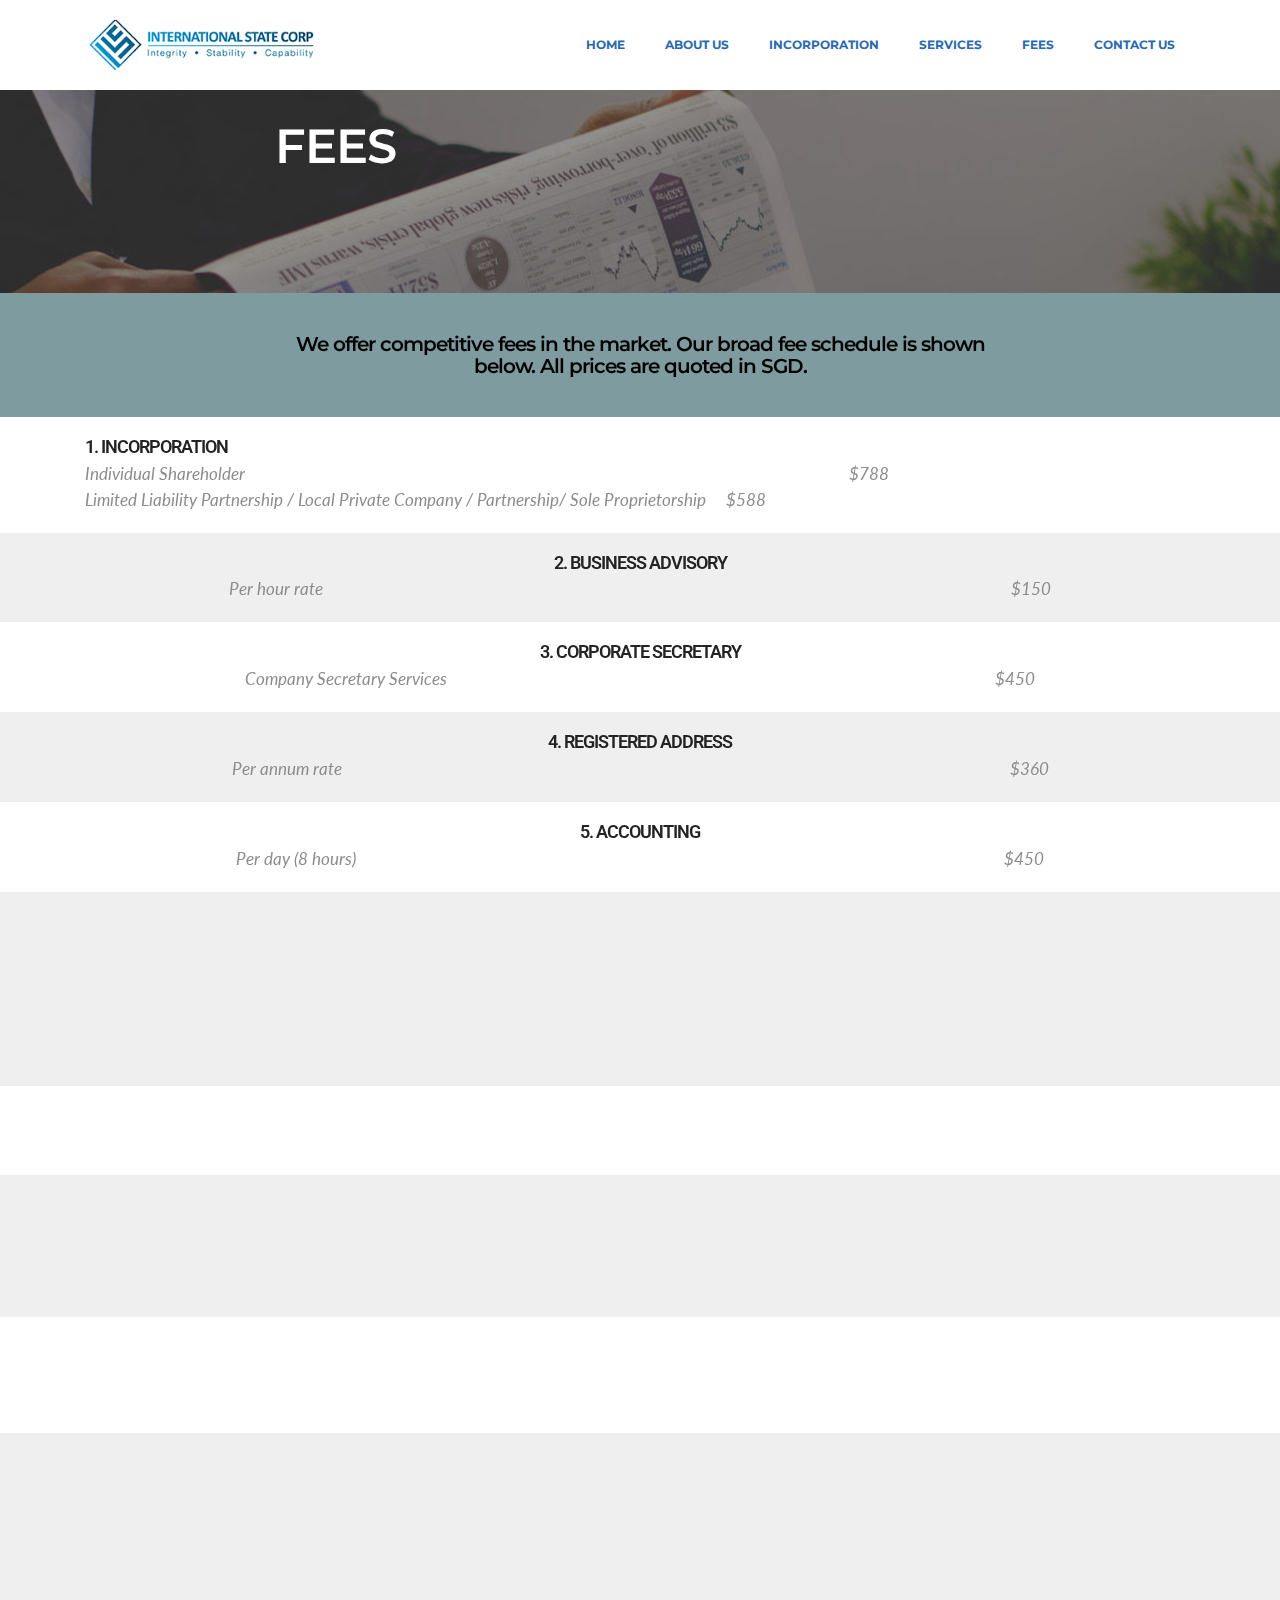
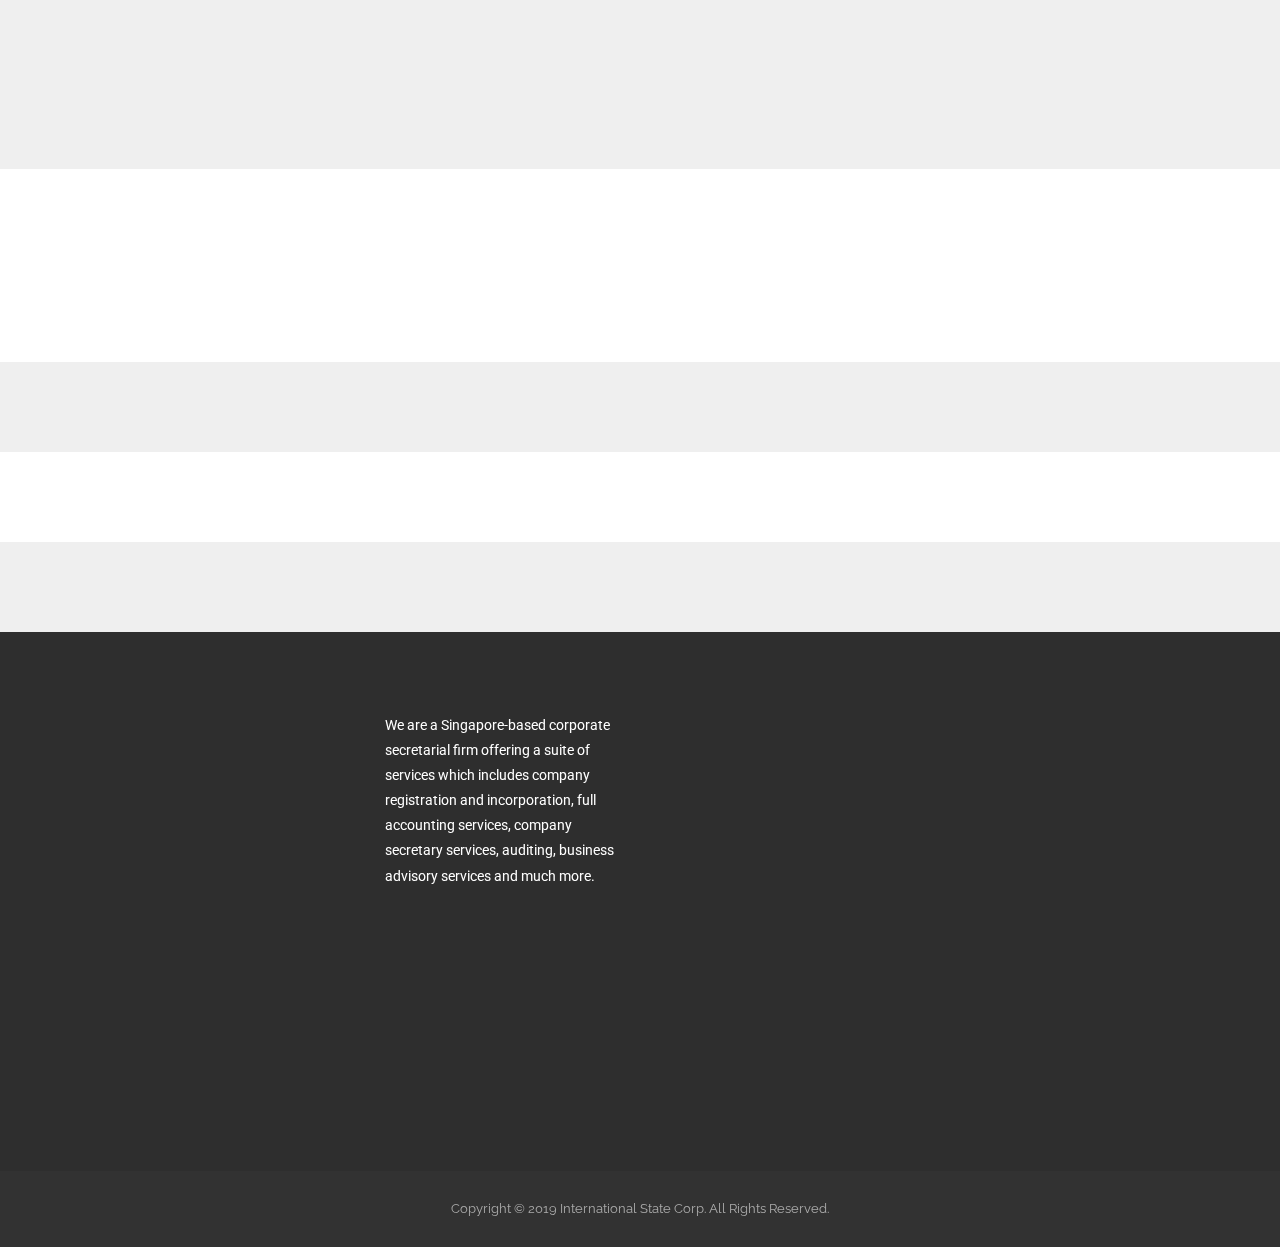
<file: page4.html>
<!DOCTYPE html>
<html  >
<head>
  <!-- Site made with Mobirise Website Builder v4.10.1, https://mobirise.com -->
  <meta charset="UTF-8">
  <meta http-equiv="X-UA-Compatible" content="IE=edge">
  <meta name="generator" content="Mobirise v4.10.1, mobirise.com">
  <meta name="viewport" content="width=device-width, initial-scale=1, minimum-scale=1">
  <link rel="shortcut icon" href="assets/images/logo-1-280x60.png" type="image/x-icon">
  <meta name="description" content="Website Maker Description">
  
  <title>Fees</title>
  <link rel="stylesheet" href="https://fonts.googleapis.com/css?family=Montserrat:400,700">
  <link rel="stylesheet" href="https://fonts.googleapis.com/css?family=Raleway:100,100i,200,200i,300,300i,400,400i,500,500i,600,600i,700,700i,800,800i,900,900i">
  <link rel="stylesheet" href="assets/et-line-font-plugin/style.css">
  <link rel="stylesheet" href="https://fonts.googleapis.com/css?family=Lora:400,700,400italic,700italic&subset=latin">
  <link rel="stylesheet" href="assets/tether/tether.min.css">
  <link rel="stylesheet" href="assets/bootstrap/css/bootstrap.min.css">
  <link rel="stylesheet" href="assets/soundcloud-plugin/style.css">
  <link rel="stylesheet" href="assets/animate.css/animate.min.css">
  <link rel="stylesheet" href="assets/dropdown/css/style.css">
  <link rel="stylesheet" href="assets/socicon/css/styles.css">
  <link rel="stylesheet" href="assets/theme/css/style.css">
  <link rel="stylesheet" href="assets/mobirise/css/mbr-additional.css" type="text/css">
  
  
  
</head>
<body>
  <section id="ext_menu-13" data-rv-view="245">

    <nav class="navbar navbar-dropdown navbar-fixed-top">
        <div class="container">

            <div class="mbr-table">
                <div class="mbr-table-cell">

                    <div class="navbar-brand">
                        <a href="index.html" class="navbar-logo"><img src="assets/images/logo-1-280x60.png" alt="Mobirise"></a>
                        
                    </div>

                </div>
                <div class="mbr-table-cell">

                    <button class="navbar-toggler pull-xs-right hidden-md-up" type="button" data-toggle="collapse" data-target="#exCollapsingNavbar">
                        <div class="hamburger-icon"></div>
                    </button>

                    <ul class="nav-dropdown collapse pull-xs-right nav navbar-nav navbar-toggleable-sm" id="exCollapsingNavbar"><li class="nav-item"><a class="nav-link link" href="index.html">HOME</a></li><li class="nav-item"><a class="nav-link link" href="page1.html">ABOUT US</a></li><li class="nav-item"><a class="nav-link link" href="page2.html">INCORPORATION</a></li><li class="nav-item"><a class="nav-link link" href="page3.html">SERVICES</a></li><li class="nav-item"><a class="nav-link link" href="page8.html">FEES</a></li><li class="nav-item"><a class="nav-link link" href="page6.html">CONTACT US</a></li></ul>
                    <button hidden="" class="navbar-toggler navbar-close" type="button" data-toggle="collapse" data-target="#exCollapsingNavbar">
                        <div class="close-icon"></div>
                    </button>

                </div>
            </div>

        </div>
    </nav>

</section>

<section class="engine"><a href="https://mobirise.info/l">free web templates</a></section><section class="mbr-section article mbr-parallax-background mbr-after-navbar" id="msg-box8-14" data-rv-view="198" style="background-image: url(assets/images/mbr-1-1608x1080.jpg); padding-top: 120px; padding-bottom: 120px;">

    <div class="mbr-overlay" style="opacity: 0.5; background-color: rgb(34, 34, 34);">
    </div>
    <div class="container">
        <div class="row">
            <div class="col-md-8 col-md-offset-2 text-xs-center">
                <h3 class="mbr-section-title display-2">FEES</h3>
                
                
            </div>
        </div>
    </div>

</section>

<section class="mbr-section article" id="msg-box8-1s" data-rv-view="201" style="background-color: rgb(126, 155, 159); padding-top: 40px; padding-bottom: 40px;">

    
    <div class="container">
        <div class="row">
            <div class="col-md-8 col-md-offset-2 text-xs-center">
                <h3 class="mbr-section-title display-2">We offer competitive fees in the market. Our broad fee schedule is shown below. All prices are quoted in SGD.</h3>
                
                
            </div>
        </div>
    </div>

</section>

<section class="mbr-section mbr-section__container article" id="header3-1b" data-rv-view="204" style="background-color: rgb(255, 255, 255); padding-top: 20px; padding-bottom: 20px;">
    <div class="container">
        <div class="row">
            <div class="col-xs-12">
                <h3 class="mbr-section-title display-2">1. INCORPORATION</h3>
                <small class="mbr-section-subtitle">Individual Shareholder &nbsp; &nbsp; &nbsp; &nbsp; &nbsp; &nbsp; &nbsp; &nbsp; &nbsp; &nbsp; &nbsp; &nbsp; &nbsp; &nbsp; &nbsp; &nbsp; &nbsp; &nbsp; &nbsp; &nbsp; &nbsp; &nbsp; &nbsp; &nbsp; &nbsp; &nbsp; &nbsp; &nbsp; &nbsp; &nbsp; &nbsp; &nbsp; &nbsp; &nbsp; &nbsp; &nbsp; &nbsp; &nbsp; &nbsp; &nbsp; &nbsp; &nbsp; &nbsp; &nbsp; &nbsp; &nbsp; &nbsp; &nbsp; &nbsp; &nbsp; &nbsp; &nbsp; &nbsp; &nbsp; &nbsp; &nbsp; &nbsp; &nbsp; &nbsp; &nbsp; &nbsp; &nbsp; &nbsp; &nbsp; &nbsp; &nbsp; &nbsp; &nbsp; &nbsp; &nbsp; &nbsp; &nbsp; &nbsp; &nbsp; &nbsp; $788<br>Limited Liability Partnership / Local Private Company / Partnership/ Sole Proprietorship &nbsp; &nbsp; $588</small>
            </div>
        </div>
    </div>
</section>

<section class="mbr-section mbr-section__container article" id="header3-1c" data-rv-view="206" style="background-color: rgb(239, 239, 239); padding-top: 20px; padding-bottom: 20px;">
    <div class="container">
        <div class="row">
            <div class="col-xs-12">
                <h3 class="mbr-section-title display-2">2. BUSINESS ADVISORY</h3>
                <small class="mbr-section-subtitle">Per hour rate &nbsp; &nbsp; &nbsp; &nbsp; &nbsp; &nbsp; &nbsp; &nbsp; &nbsp; &nbsp; &nbsp; &nbsp; &nbsp; &nbsp; &nbsp; &nbsp; &nbsp; &nbsp; &nbsp; &nbsp; &nbsp; &nbsp; &nbsp; &nbsp; &nbsp; &nbsp; &nbsp; &nbsp; &nbsp; &nbsp; &nbsp; &nbsp; &nbsp; &nbsp; &nbsp; &nbsp; &nbsp; &nbsp; &nbsp; &nbsp; &nbsp; &nbsp; &nbsp; &nbsp; &nbsp; &nbsp; &nbsp; &nbsp; &nbsp; &nbsp; &nbsp; &nbsp; &nbsp; &nbsp; &nbsp; &nbsp; &nbsp; &nbsp; &nbsp; &nbsp; &nbsp; &nbsp; &nbsp; &nbsp; &nbsp; &nbsp; &nbsp; &nbsp; &nbsp; &nbsp; &nbsp; &nbsp; &nbsp; &nbsp; &nbsp; &nbsp; &nbsp; &nbsp; &nbsp; &nbsp; &nbsp; &nbsp; &nbsp; &nbsp; &nbsp; &nbsp;$150<br></small>
            </div>
        </div>
    </div>
</section>

<section class="mbr-section mbr-section__container article" id="header3-1d" data-rv-view="208" style="background-color: rgb(255, 255, 255); padding-top: 20px; padding-bottom: 20px;">
    <div class="container">
        <div class="row">
            <div class="col-xs-12">
                <h3 class="mbr-section-title display-2">3. CORPORATE SECRETARY</h3>
                <small class="mbr-section-subtitle">Company Secretary Services &nbsp; &nbsp; &nbsp; &nbsp; &nbsp; &nbsp; &nbsp; &nbsp; &nbsp; &nbsp; &nbsp; &nbsp; &nbsp; &nbsp; &nbsp; &nbsp; &nbsp; &nbsp; &nbsp; &nbsp; &nbsp; &nbsp; &nbsp; &nbsp; &nbsp; &nbsp; &nbsp; &nbsp; &nbsp; &nbsp; &nbsp; &nbsp; &nbsp; &nbsp; &nbsp; &nbsp; &nbsp; &nbsp; &nbsp; &nbsp; &nbsp; &nbsp; &nbsp; &nbsp; &nbsp; &nbsp; &nbsp; &nbsp; &nbsp; &nbsp; &nbsp; &nbsp; &nbsp; &nbsp; &nbsp; &nbsp; &nbsp; &nbsp; &nbsp; &nbsp; &nbsp; &nbsp; &nbsp; &nbsp; &nbsp; &nbsp; &nbsp; &nbsp; $450<br></small>
            </div>
        </div>
    </div>
</section>

<section class="mbr-section mbr-section__container article" id="header3-1e" data-rv-view="210" style="background-color: rgb(239, 239, 239); padding-top: 20px; padding-bottom: 20px;">
    <div class="container">
        <div class="row">
            <div class="col-xs-12">
                <h3 class="mbr-section-title display-2">4. REGISTERED ADDRESS</h3>
                <small class="mbr-section-subtitle">Per annum rate &nbsp; &nbsp; &nbsp; &nbsp; &nbsp; &nbsp; &nbsp; &nbsp; &nbsp; &nbsp; &nbsp; &nbsp; &nbsp; &nbsp; &nbsp; &nbsp; &nbsp; &nbsp; &nbsp; &nbsp; &nbsp; &nbsp; &nbsp; &nbsp; &nbsp; &nbsp; &nbsp; &nbsp; &nbsp; &nbsp; &nbsp; &nbsp; &nbsp; &nbsp; &nbsp; &nbsp; &nbsp; &nbsp; &nbsp; &nbsp; &nbsp; &nbsp; &nbsp; &nbsp; &nbsp; &nbsp; &nbsp; &nbsp; &nbsp; &nbsp; &nbsp; &nbsp; &nbsp; &nbsp; &nbsp; &nbsp; &nbsp; &nbsp; &nbsp; &nbsp; &nbsp; &nbsp; &nbsp; &nbsp; &nbsp; &nbsp; &nbsp; &nbsp; &nbsp; &nbsp; &nbsp; &nbsp; &nbsp; &nbsp; &nbsp; &nbsp; &nbsp; &nbsp; &nbsp; &nbsp; &nbsp; &nbsp; &nbsp; $360<br></small>
            </div>
        </div>
    </div>
</section>

<section class="mbr-section mbr-section__container article" id="header3-1f" data-rv-view="212" style="background-color: rgb(255, 255, 255); padding-top: 20px; padding-bottom: 20px;">
    <div class="container">
        <div class="row">
            <div class="col-xs-12">
                <h3 class="mbr-section-title display-2">5. ACCOUNTING</h3>
                <small class="mbr-section-subtitle">Per day (8 hours) &nbsp; &nbsp; &nbsp; &nbsp; &nbsp; &nbsp; &nbsp; &nbsp; &nbsp; &nbsp; &nbsp; &nbsp; &nbsp; &nbsp; &nbsp; &nbsp; &nbsp; &nbsp; &nbsp; &nbsp; &nbsp; &nbsp; &nbsp; &nbsp; &nbsp; &nbsp; &nbsp; &nbsp; &nbsp; &nbsp; &nbsp; &nbsp; &nbsp; &nbsp; &nbsp; &nbsp; &nbsp; &nbsp; &nbsp; &nbsp; &nbsp; &nbsp; &nbsp; &nbsp; &nbsp; &nbsp; &nbsp; &nbsp; &nbsp; &nbsp; &nbsp; &nbsp; &nbsp; &nbsp; &nbsp; &nbsp; &nbsp; &nbsp; &nbsp; &nbsp; &nbsp; &nbsp; &nbsp; &nbsp; &nbsp; &nbsp; &nbsp; &nbsp; &nbsp; &nbsp; &nbsp; &nbsp; &nbsp; &nbsp; &nbsp; &nbsp; &nbsp; &nbsp; &nbsp; &nbsp; &nbsp;$450<br></small>
            </div>
        </div>
    </div>
</section>

<section class="mbr-section mbr-section__container article" id="header3-1h" data-rv-view="214" style="background-color: rgb(239, 239, 239); padding-top: 20px; padding-bottom: 20px;">
    <div class="container">
        <div class="row">
            <div class="col-xs-12">
                <h3 class="mbr-section-title display-2">6. TAXATION</h3>
                <small class="mbr-section-subtitle">Tax (Corporate) &nbsp; &nbsp; &nbsp; &nbsp; &nbsp; &nbsp; &nbsp; &nbsp; &nbsp; &nbsp; &nbsp; &nbsp; &nbsp; &nbsp; &nbsp; &nbsp; &nbsp; &nbsp; &nbsp; &nbsp; &nbsp; &nbsp; &nbsp; &nbsp; &nbsp; &nbsp; &nbsp; &nbsp; &nbsp; &nbsp; &nbsp; &nbsp; &nbsp; &nbsp; &nbsp; &nbsp; &nbsp; &nbsp; &nbsp; &nbsp; &nbsp; &nbsp; &nbsp; &nbsp; &nbsp; &nbsp; &nbsp; &nbsp; &nbsp; &nbsp; &nbsp; &nbsp; &nbsp; &nbsp; &nbsp; &nbsp; &nbsp; &nbsp; &nbsp; &nbsp; &nbsp; &nbsp; &nbsp; &nbsp; &nbsp; &nbsp; &nbsp; &nbsp; &nbsp; &nbsp; &nbsp; &nbsp; &nbsp; &nbsp; &nbsp; &nbsp; &nbsp; &nbsp; &nbsp; &nbsp; &nbsp; &nbsp; $650 upwards<br>Tax (Personal) &nbsp; &nbsp; &nbsp; &nbsp; &nbsp; &nbsp; &nbsp; &nbsp; &nbsp; &nbsp; &nbsp; &nbsp; &nbsp; &nbsp; &nbsp; &nbsp; &nbsp; &nbsp; &nbsp; &nbsp; &nbsp; &nbsp; &nbsp; &nbsp; &nbsp; &nbsp; &nbsp; &nbsp; &nbsp; &nbsp; &nbsp; &nbsp; &nbsp; &nbsp; &nbsp; &nbsp; &nbsp; &nbsp; &nbsp; &nbsp; &nbsp; &nbsp; &nbsp; &nbsp; &nbsp; &nbsp; &nbsp; &nbsp; &nbsp; &nbsp; &nbsp; &nbsp; &nbsp; &nbsp; &nbsp; &nbsp; &nbsp; &nbsp; &nbsp; &nbsp; &nbsp; &nbsp; &nbsp; &nbsp; &nbsp; &nbsp; &nbsp; &nbsp; &nbsp; &nbsp; &nbsp; &nbsp; &nbsp; &nbsp; &nbsp; &nbsp; &nbsp; &nbsp; &nbsp; &nbsp; &nbsp; &nbsp; &nbsp; &nbsp;$350 upwards<br>GST Submission &nbsp; &nbsp; &nbsp; &nbsp; &nbsp; &nbsp; &nbsp; &nbsp; &nbsp; &nbsp; &nbsp; &nbsp; &nbsp; &nbsp; &nbsp; &nbsp; &nbsp; &nbsp; &nbsp; &nbsp; &nbsp; &nbsp; &nbsp; &nbsp; &nbsp; &nbsp; &nbsp; &nbsp; &nbsp; &nbsp; &nbsp; &nbsp; &nbsp; &nbsp; &nbsp; &nbsp; &nbsp; &nbsp; &nbsp; &nbsp; &nbsp; &nbsp; &nbsp; &nbsp; &nbsp; &nbsp; &nbsp; &nbsp; &nbsp; &nbsp; &nbsp; &nbsp; &nbsp; &nbsp; &nbsp; &nbsp; &nbsp; &nbsp; &nbsp; &nbsp; &nbsp; &nbsp; &nbsp; &nbsp; &nbsp; &nbsp; &nbsp; &nbsp; &nbsp; &nbsp; &nbsp; &nbsp; &nbsp; &nbsp; &nbsp; &nbsp; &nbsp; &nbsp; &nbsp; &nbsp; &nbsp; $350<br>GST Application / De-registration &nbsp; &nbsp; &nbsp; &nbsp; &nbsp; &nbsp; &nbsp; &nbsp; &nbsp; &nbsp; &nbsp; &nbsp; &nbsp; &nbsp; &nbsp; &nbsp; &nbsp; &nbsp; &nbsp; &nbsp; &nbsp; &nbsp; &nbsp; &nbsp; &nbsp; &nbsp; &nbsp; &nbsp; &nbsp; &nbsp; &nbsp; &nbsp; &nbsp; &nbsp; &nbsp; &nbsp; &nbsp; &nbsp; &nbsp; &nbsp; &nbsp; &nbsp; &nbsp; &nbsp; &nbsp; &nbsp; &nbsp; &nbsp; &nbsp; &nbsp; &nbsp; &nbsp; &nbsp; &nbsp; &nbsp; &nbsp; &nbsp; &nbsp; &nbsp; &nbsp; &nbsp; &nbsp;$400<br>IR8A (with/without benefits-in-kind) &nbsp; &nbsp; &nbsp; &nbsp; &nbsp; &nbsp; &nbsp; &nbsp; &nbsp; &nbsp; &nbsp; &nbsp; &nbsp; &nbsp; &nbsp; &nbsp; &nbsp; &nbsp; &nbsp; &nbsp; &nbsp; &nbsp; &nbsp; &nbsp; &nbsp; &nbsp; &nbsp; &nbsp; &nbsp; &nbsp; &nbsp; &nbsp; &nbsp; &nbsp; &nbsp; &nbsp; &nbsp; &nbsp; &nbsp; &nbsp; &nbsp; &nbsp; &nbsp; &nbsp; &nbsp; &nbsp; &nbsp; &nbsp; &nbsp; &nbsp; &nbsp; &nbsp; &nbsp; &nbsp; &nbsp; &nbsp; &nbsp; &nbsp; $50/$35</small>
            </div>
        </div>
    </div>
</section>

<section class="mbr-section mbr-section__container article" id="header3-1i" data-rv-view="216" style="background-color: rgb(255, 255, 255); padding-top: 20px; padding-bottom: 20px;">
    <div class="container">
        <div class="row">
            <div class="col-xs-12">
                <h3 class="mbr-section-title display-2">7. ANNUAL ACCOUNTS CLOSING</h3>
                <small class="mbr-section-subtitle">Per company &nbsp; &nbsp; &nbsp; &nbsp; &nbsp; &nbsp; &nbsp; &nbsp; &nbsp; &nbsp; &nbsp; &nbsp; &nbsp; &nbsp; &nbsp; &nbsp; &nbsp; &nbsp; &nbsp; &nbsp; &nbsp; &nbsp; &nbsp; &nbsp; &nbsp; &nbsp; &nbsp; &nbsp; &nbsp; &nbsp; &nbsp; &nbsp; &nbsp; &nbsp; &nbsp; &nbsp; &nbsp; &nbsp; &nbsp; &nbsp; &nbsp; &nbsp; &nbsp; &nbsp; &nbsp; &nbsp; &nbsp; &nbsp; &nbsp; &nbsp; &nbsp; &nbsp; &nbsp; &nbsp; &nbsp; &nbsp; &nbsp; &nbsp; &nbsp; &nbsp; &nbsp; &nbsp; &nbsp; &nbsp; &nbsp; &nbsp; &nbsp; &nbsp; &nbsp; &nbsp; &nbsp; &nbsp; &nbsp; &nbsp; &nbsp; &nbsp; &nbsp; &nbsp; &nbsp; &nbsp; &nbsp; &nbsp; &nbsp; &nbsp; &nbsp;$900<br></small>
            </div>
        </div>
    </div>
</section>

<section class="mbr-section mbr-section__container article" id="header3-1k" data-rv-view="218" style="background-color: rgb(239, 239, 239); padding-top: 20px; padding-bottom: 20px;">
    <div class="container">
        <div class="row">
            <div class="col-xs-12">
                <h3 class="mbr-section-title display-2">8. PAYROLL SERVICES</h3>
                <small class="mbr-section-subtitle">1 to 4 pax &nbsp; &nbsp; &nbsp; &nbsp; &nbsp; &nbsp; &nbsp; &nbsp; &nbsp; &nbsp; &nbsp; &nbsp; &nbsp; &nbsp; &nbsp; &nbsp; &nbsp; &nbsp; &nbsp; &nbsp; &nbsp; &nbsp; &nbsp; &nbsp; &nbsp; &nbsp; &nbsp; &nbsp; &nbsp; &nbsp; &nbsp; &nbsp; &nbsp; &nbsp; &nbsp; &nbsp; &nbsp; &nbsp; &nbsp; &nbsp; &nbsp; &nbsp; &nbsp; &nbsp; &nbsp; &nbsp; &nbsp; &nbsp; &nbsp; &nbsp; &nbsp; &nbsp; &nbsp; &nbsp; &nbsp; &nbsp; &nbsp; &nbsp; &nbsp; &nbsp; &nbsp; &nbsp; &nbsp; &nbsp; &nbsp; &nbsp; &nbsp; &nbsp; &nbsp; &nbsp; &nbsp; &nbsp; &nbsp; &nbsp; &nbsp; &nbsp; &nbsp; &nbsp; &nbsp; &nbsp; &nbsp; &nbsp; &nbsp; &nbsp; &nbsp; &nbsp; &nbsp; &nbsp; $35 per pax&nbsp;<br>5 to 9 pax &nbsp; &nbsp; &nbsp; &nbsp; &nbsp; &nbsp; &nbsp; &nbsp; &nbsp; &nbsp; &nbsp; &nbsp; &nbsp; &nbsp; &nbsp; &nbsp; &nbsp; &nbsp; &nbsp; &nbsp; &nbsp; &nbsp; &nbsp; &nbsp; &nbsp; &nbsp; &nbsp; &nbsp; &nbsp; &nbsp; &nbsp; &nbsp; &nbsp; &nbsp; &nbsp; &nbsp; &nbsp; &nbsp; &nbsp; &nbsp; &nbsp; &nbsp; &nbsp; &nbsp; &nbsp; &nbsp; &nbsp; &nbsp; &nbsp; &nbsp; &nbsp; &nbsp; &nbsp; &nbsp; &nbsp; &nbsp; &nbsp; &nbsp; &nbsp; &nbsp; &nbsp; &nbsp; &nbsp; &nbsp; &nbsp; &nbsp; &nbsp; &nbsp; &nbsp; &nbsp; &nbsp; &nbsp; &nbsp; &nbsp; &nbsp; &nbsp; &nbsp; &nbsp; &nbsp; &nbsp; &nbsp; &nbsp; &nbsp; &nbsp; &nbsp; &nbsp; &nbsp; &nbsp; $25 per pax<br>10 pax and above &nbsp; &nbsp; &nbsp; &nbsp; &nbsp; &nbsp; &nbsp; &nbsp; &nbsp; &nbsp; &nbsp; &nbsp; &nbsp; &nbsp; &nbsp; &nbsp; &nbsp; &nbsp; &nbsp; &nbsp; &nbsp; &nbsp; &nbsp; &nbsp; &nbsp; &nbsp; &nbsp; &nbsp; &nbsp; &nbsp; &nbsp; &nbsp; &nbsp; &nbsp; &nbsp; &nbsp; &nbsp; &nbsp; &nbsp; &nbsp; &nbsp; &nbsp; &nbsp; &nbsp; &nbsp; &nbsp; &nbsp; &nbsp; &nbsp; &nbsp; &nbsp; &nbsp; &nbsp; &nbsp; &nbsp; &nbsp; &nbsp; &nbsp; &nbsp; &nbsp; &nbsp; &nbsp; &nbsp; &nbsp; &nbsp; &nbsp; &nbsp; &nbsp; &nbsp; &nbsp; &nbsp; &nbsp; &nbsp; &nbsp; &nbsp; &nbsp; &nbsp; &nbsp; &nbsp; &nbsp;$20 per pax</small>
            </div>
        </div>
    </div>
</section>

<section class="mbr-section mbr-section__container article" id="header3-1l" data-rv-view="220" style="background-color: rgb(255, 255, 255); padding-top: 20px; padding-bottom: 20px;">
    <div class="container">
        <div class="row">
            <div class="col-xs-12">
                <h3 class="mbr-section-title display-2">9. LICENSE APPLICATIONS</h3>
                <small class="mbr-section-subtitle">Business License Application &nbsp; &nbsp; &nbsp; &nbsp; &nbsp; &nbsp; &nbsp; &nbsp; &nbsp; &nbsp; &nbsp; &nbsp; &nbsp; &nbsp; &nbsp; &nbsp; &nbsp; &nbsp; &nbsp; &nbsp; &nbsp; &nbsp; &nbsp; &nbsp; &nbsp; &nbsp; &nbsp; &nbsp; &nbsp; &nbsp; &nbsp; &nbsp; &nbsp; &nbsp; &nbsp; &nbsp; &nbsp; &nbsp; &nbsp; &nbsp; &nbsp; &nbsp; &nbsp; &nbsp; &nbsp; &nbsp; &nbsp; &nbsp; &nbsp; &nbsp; &nbsp; &nbsp; &nbsp; &nbsp; &nbsp; &nbsp; &nbsp; &nbsp; &nbsp; &nbsp; &nbsp; &nbsp; &nbsp; &nbsp; &nbsp; &nbsp; &nbsp;$1,200<br>URA / SG Custom Permit, etc. &nbsp; &nbsp; &nbsp; &nbsp; &nbsp; &nbsp; &nbsp; &nbsp; &nbsp; &nbsp; &nbsp; &nbsp; &nbsp; &nbsp; &nbsp; &nbsp; &nbsp; &nbsp; &nbsp; &nbsp; &nbsp; &nbsp; &nbsp; &nbsp; &nbsp; &nbsp; &nbsp; &nbsp; &nbsp; &nbsp; &nbsp; &nbsp; &nbsp; &nbsp; &nbsp; &nbsp; &nbsp; &nbsp; &nbsp; &nbsp; &nbsp; &nbsp; &nbsp; &nbsp; &nbsp; &nbsp; &nbsp; &nbsp; &nbsp; &nbsp; &nbsp; &nbsp; &nbsp; &nbsp; &nbsp; &nbsp; &nbsp; &nbsp; &nbsp; &nbsp; &nbsp; &nbsp; &nbsp; &nbsp; &nbsp; &nbsp;$60</small>
            </div>
        </div>
    </div>
</section>

<section class="mbr-section mbr-section__container article" id="header3-1m" data-rv-view="222" style="background-color: rgb(239, 239, 239); padding-top: 20px; padding-bottom: 20px;">
    <div class="container">
        <div class="row">
            <div class="col-xs-12">
                <h3 class="mbr-section-title display-2">10. WORK PASSES</h3>
                <small class="mbr-section-subtitle">Tax (Personal) &nbsp; &nbsp; &nbsp; &nbsp; &nbsp; &nbsp; &nbsp; &nbsp; &nbsp; &nbsp; &nbsp; &nbsp; &nbsp; &nbsp; &nbsp; &nbsp; &nbsp; &nbsp; &nbsp; &nbsp; &nbsp; &nbsp; &nbsp; &nbsp; &nbsp; &nbsp; &nbsp; &nbsp; &nbsp; &nbsp; &nbsp; &nbsp; &nbsp; &nbsp; &nbsp; &nbsp; &nbsp; &nbsp; &nbsp; &nbsp; &nbsp; &nbsp; &nbsp; &nbsp; &nbsp; &nbsp; &nbsp; &nbsp; &nbsp; &nbsp; &nbsp; &nbsp; &nbsp; &nbsp; &nbsp; &nbsp; &nbsp; &nbsp; &nbsp; &nbsp; &nbsp; &nbsp; &nbsp; &nbsp; &nbsp; &nbsp; &nbsp; &nbsp; &nbsp; &nbsp; &nbsp; &nbsp; &nbsp; &nbsp; &nbsp; &nbsp; &nbsp; &nbsp; &nbsp; &nbsp; &nbsp; &nbsp; &nbsp; $350 upwards<br>S-Pass / Work Permit / DP (excluding GST) per application &nbsp; &nbsp; &nbsp; &nbsp; &nbsp; &nbsp; &nbsp; &nbsp; &nbsp; &nbsp; &nbsp; &nbsp; &nbsp; &nbsp; &nbsp; &nbsp; &nbsp; &nbsp; &nbsp; &nbsp; &nbsp; &nbsp; &nbsp; &nbsp; &nbsp; &nbsp; &nbsp; &nbsp; &nbsp; &nbsp; &nbsp; &nbsp; &nbsp; &nbsp; $600<br>Entrepass &nbsp; &nbsp; &nbsp; &nbsp; &nbsp; &nbsp; &nbsp; &nbsp; &nbsp; &nbsp; &nbsp; &nbsp; &nbsp; &nbsp; &nbsp; &nbsp; &nbsp; &nbsp; &nbsp; &nbsp; &nbsp; &nbsp; &nbsp; &nbsp; &nbsp; &nbsp; &nbsp; &nbsp; &nbsp; &nbsp; &nbsp; &nbsp; &nbsp; &nbsp; &nbsp; &nbsp; &nbsp; &nbsp; &nbsp; &nbsp; &nbsp; &nbsp; &nbsp; &nbsp; &nbsp; &nbsp; &nbsp; &nbsp; &nbsp; &nbsp; &nbsp; &nbsp; &nbsp; &nbsp; &nbsp; &nbsp; &nbsp; &nbsp; &nbsp; &nbsp; &nbsp; &nbsp; &nbsp; &nbsp; &nbsp; &nbsp; &nbsp; &nbsp; &nbsp; &nbsp; &nbsp; &nbsp; &nbsp; &nbsp; &nbsp; &nbsp; &nbsp; &nbsp; &nbsp; &nbsp; &nbsp; &nbsp; &nbsp; &nbsp; &nbsp; &nbsp; &nbsp; &nbsp;$3,500<br>Appeal &nbsp; &nbsp; &nbsp; &nbsp; &nbsp; &nbsp; &nbsp; &nbsp; &nbsp; &nbsp; &nbsp; &nbsp; &nbsp; &nbsp; &nbsp; &nbsp; &nbsp; &nbsp; &nbsp; &nbsp; &nbsp; &nbsp; &nbsp; &nbsp; &nbsp; &nbsp; &nbsp; &nbsp; &nbsp; &nbsp; &nbsp; &nbsp; &nbsp; &nbsp; &nbsp; &nbsp; &nbsp; &nbsp; &nbsp; &nbsp; &nbsp; &nbsp; &nbsp; &nbsp; &nbsp; &nbsp; &nbsp; &nbsp; &nbsp; &nbsp; &nbsp; &nbsp; &nbsp; &nbsp; &nbsp; &nbsp; &nbsp; &nbsp; &nbsp; &nbsp; &nbsp; &nbsp; &nbsp; &nbsp; &nbsp; &nbsp; &nbsp; &nbsp; &nbsp; &nbsp; &nbsp; &nbsp; &nbsp; &nbsp; &nbsp; &nbsp; &nbsp; &nbsp; &nbsp; &nbsp; &nbsp; &nbsp; &nbsp; &nbsp; &nbsp; &nbsp; &nbsp; &nbsp; &nbsp; &nbsp; &nbsp;$600</small>
            </div>
        </div>
    </div>
</section>

<section class="mbr-section mbr-section__container article" id="header3-1n" data-rv-view="224" style="background-color: rgb(239, 239, 239); padding-top: 20px; padding-bottom: 20px;">
    <div class="container">
        <div class="row">
            <div class="col-xs-12">
                <h3 class="mbr-section-title display-2">11. COMPLIANCE</h3>
                <small class="mbr-section-subtitle">Nominee Director (Security Deposit) &nbsp; &nbsp; &nbsp; &nbsp; &nbsp; &nbsp; &nbsp; &nbsp; &nbsp; &nbsp; &nbsp; &nbsp; &nbsp; &nbsp; &nbsp; &nbsp; &nbsp; &nbsp; &nbsp; &nbsp; &nbsp; &nbsp; &nbsp; &nbsp; &nbsp; &nbsp; &nbsp; &nbsp; &nbsp; &nbsp; &nbsp; &nbsp; &nbsp; &nbsp; &nbsp; &nbsp; &nbsp; &nbsp; &nbsp; &nbsp; &nbsp; &nbsp; &nbsp; &nbsp; &nbsp; &nbsp; &nbsp; &nbsp; &nbsp; &nbsp; &nbsp; &nbsp; &nbsp; &nbsp; &nbsp; &nbsp; &nbsp; &nbsp;$2,000<br>Active (1 month) &nbsp; &nbsp; &nbsp; &nbsp; &nbsp; &nbsp; &nbsp; &nbsp; &nbsp; &nbsp; &nbsp; &nbsp; &nbsp; &nbsp; &nbsp; &nbsp; &nbsp; &nbsp; &nbsp; &nbsp; &nbsp; &nbsp; &nbsp; &nbsp; &nbsp; &nbsp; &nbsp; &nbsp; &nbsp; &nbsp; &nbsp; &nbsp; &nbsp; &nbsp; &nbsp; &nbsp; &nbsp; &nbsp; &nbsp; &nbsp; &nbsp; &nbsp; &nbsp; &nbsp; &nbsp; &nbsp; &nbsp; &nbsp; &nbsp; &nbsp; &nbsp; &nbsp; &nbsp; &nbsp; &nbsp; &nbsp; &nbsp; &nbsp; &nbsp; &nbsp; &nbsp; &nbsp; &nbsp; &nbsp; &nbsp; &nbsp; &nbsp; &nbsp; &nbsp; &nbsp; &nbsp; &nbsp; &nbsp; &nbsp; &nbsp; &nbsp; &nbsp; &nbsp; &nbsp; &nbsp; $300<br>Nominee Shareholder (1 month) &nbsp; &nbsp; &nbsp; &nbsp; &nbsp; &nbsp; &nbsp; &nbsp; &nbsp; &nbsp; &nbsp; &nbsp; &nbsp; &nbsp; &nbsp; &nbsp; &nbsp; &nbsp; &nbsp; &nbsp; &nbsp; &nbsp; &nbsp; &nbsp; &nbsp; &nbsp; &nbsp; &nbsp; &nbsp; &nbsp; &nbsp; &nbsp; &nbsp; &nbsp; &nbsp; &nbsp; &nbsp; &nbsp; &nbsp; &nbsp; &nbsp; &nbsp; &nbsp; &nbsp; &nbsp; &nbsp; &nbsp; &nbsp; &nbsp; &nbsp; &nbsp; &nbsp; &nbsp; &nbsp; &nbsp; &nbsp; &nbsp; &nbsp; &nbsp; &nbsp; &nbsp; &nbsp; &nbsp;$300<br>XBRL (Extended business reporting language) &nbsp; &nbsp; &nbsp; &nbsp; &nbsp; &nbsp; &nbsp; &nbsp; &nbsp; &nbsp; &nbsp; &nbsp; &nbsp; &nbsp; &nbsp; &nbsp; &nbsp; &nbsp; &nbsp; &nbsp; &nbsp; &nbsp; &nbsp; &nbsp; &nbsp; &nbsp; &nbsp; &nbsp; &nbsp; &nbsp; &nbsp; &nbsp; &nbsp; &nbsp; &nbsp; &nbsp; &nbsp; &nbsp; &nbsp; &nbsp; &nbsp; &nbsp; &nbsp; &nbsp; &nbsp; &nbsp; &nbsp; &nbsp;$500<br></small>
            </div>
        </div>
    </div>
</section>

<section class="mbr-section mbr-section__container article" id="header3-1o" data-rv-view="226" style="background-color: rgb(255, 255, 255); padding-top: 20px; padding-bottom: 20px;">
    <div class="container">
        <div class="row">
            <div class="col-xs-12">
                <h3 class="mbr-section-title display-2">12. OTHERS</h3>
                <small class="mbr-section-subtitle">Opening of EP/SP and WP online account &nbsp; &nbsp; &nbsp; &nbsp; &nbsp; &nbsp; &nbsp; &nbsp; &nbsp; &nbsp; &nbsp; &nbsp; &nbsp; &nbsp; &nbsp; &nbsp; &nbsp; &nbsp; &nbsp; &nbsp; &nbsp; &nbsp; &nbsp; &nbsp; &nbsp; &nbsp; &nbsp; &nbsp; &nbsp; &nbsp; &nbsp; &nbsp; &nbsp; &nbsp; &nbsp; &nbsp; &nbsp; &nbsp; &nbsp; &nbsp; &nbsp; &nbsp; &nbsp; &nbsp; &nbsp; &nbsp; &nbsp; &nbsp; &nbsp; &nbsp; &nbsp; &nbsp; $80<br>Opening of CPF account &nbsp; &nbsp; &nbsp; &nbsp; &nbsp; &nbsp; &nbsp; &nbsp; &nbsp; &nbsp; &nbsp; &nbsp; &nbsp; &nbsp; &nbsp; &nbsp; &nbsp; &nbsp; &nbsp; &nbsp; &nbsp; &nbsp; &nbsp; &nbsp; &nbsp; &nbsp; &nbsp; &nbsp; &nbsp; &nbsp; &nbsp; &nbsp; &nbsp; &nbsp; &nbsp; &nbsp; &nbsp; &nbsp; &nbsp; &nbsp; &nbsp; &nbsp; &nbsp; &nbsp; &nbsp; &nbsp; &nbsp; &nbsp; &nbsp; &nbsp; &nbsp; &nbsp; &nbsp; &nbsp; &nbsp; &nbsp; &nbsp; &nbsp; &nbsp; &nbsp; &nbsp; &nbsp; &nbsp; &nbsp; &nbsp; &nbsp; &nbsp; &nbsp; &nbsp; &nbsp; &nbsp; $80<br>Admin support (1 hour) &nbsp; &nbsp; &nbsp; &nbsp; &nbsp; &nbsp; &nbsp; &nbsp; &nbsp; &nbsp; &nbsp; &nbsp; &nbsp; &nbsp; &nbsp; &nbsp; &nbsp; &nbsp; &nbsp; &nbsp; &nbsp; &nbsp; &nbsp; &nbsp; &nbsp; &nbsp; &nbsp; &nbsp; &nbsp; &nbsp; &nbsp; &nbsp; &nbsp; &nbsp; &nbsp; &nbsp; &nbsp; &nbsp; &nbsp; &nbsp; &nbsp; &nbsp; &nbsp; &nbsp; &nbsp; &nbsp; &nbsp; &nbsp; &nbsp; &nbsp; &nbsp; &nbsp; &nbsp; &nbsp; &nbsp; &nbsp; &nbsp; &nbsp; &nbsp; &nbsp; &nbsp; &nbsp; &nbsp; &nbsp; &nbsp; &nbsp; &nbsp; &nbsp; &nbsp; &nbsp; &nbsp; &nbsp; $35<br>Company strike off &nbsp; &nbsp; &nbsp; &nbsp; &nbsp; &nbsp; &nbsp; &nbsp; &nbsp; &nbsp; &nbsp; &nbsp; &nbsp; &nbsp; &nbsp; &nbsp; &nbsp; &nbsp; &nbsp; &nbsp; &nbsp; &nbsp; &nbsp; &nbsp; &nbsp; &nbsp; &nbsp; &nbsp; &nbsp; &nbsp; &nbsp; &nbsp; &nbsp; &nbsp; &nbsp; &nbsp; &nbsp; &nbsp; &nbsp; &nbsp; &nbsp; &nbsp; &nbsp; &nbsp; &nbsp; &nbsp; &nbsp; &nbsp; &nbsp; &nbsp; &nbsp; &nbsp; &nbsp; &nbsp; &nbsp; &nbsp; &nbsp; &nbsp; &nbsp; &nbsp; &nbsp; &nbsp; &nbsp; &nbsp; &nbsp; &nbsp; &nbsp; &nbsp; &nbsp; &nbsp; &nbsp; &nbsp; &nbsp; &nbsp; &nbsp; &nbsp; &nbsp;$750<br>Liase with auditor (2 days) &nbsp; &nbsp; &nbsp; &nbsp; &nbsp; &nbsp; &nbsp; &nbsp; &nbsp; &nbsp; &nbsp; &nbsp; &nbsp; &nbsp; &nbsp; &nbsp; &nbsp; &nbsp; &nbsp; &nbsp; &nbsp; &nbsp; &nbsp; &nbsp; &nbsp; &nbsp; &nbsp; &nbsp; &nbsp; &nbsp; &nbsp; &nbsp; &nbsp; &nbsp; &nbsp; &nbsp; &nbsp; &nbsp; &nbsp; &nbsp; &nbsp; &nbsp; &nbsp; &nbsp; &nbsp; &nbsp; &nbsp; &nbsp; &nbsp; &nbsp; &nbsp; &nbsp; &nbsp; &nbsp; &nbsp; &nbsp; &nbsp; &nbsp; &nbsp; &nbsp; &nbsp; &nbsp; &nbsp; &nbsp; &nbsp; &nbsp; &nbsp; &nbsp; &nbsp;$450<br></small>
            </div>
        </div>
    </div>
</section>

<section class="mbr-section mbr-section__container article" id="header3-1p" data-rv-view="228" style="background-color: rgb(239, 239, 239); padding-top: 20px; padding-bottom: 20px;">
    <div class="container">
        <div class="row">
            <div class="col-xs-12">
                <h3 class="mbr-section-title display-2">13. IMMIGRATION</h3>
                <small class="mbr-section-subtitle">PR Application &nbsp; &nbsp; &nbsp; &nbsp; &nbsp; &nbsp; &nbsp; &nbsp; &nbsp; &nbsp; &nbsp; &nbsp; &nbsp; &nbsp; &nbsp; &nbsp; &nbsp; &nbsp; &nbsp; &nbsp; &nbsp; &nbsp; &nbsp; &nbsp; &nbsp; &nbsp; &nbsp; &nbsp; &nbsp; &nbsp; &nbsp; &nbsp; &nbsp; &nbsp; &nbsp; &nbsp; &nbsp; &nbsp; &nbsp; &nbsp; &nbsp; &nbsp; &nbsp; &nbsp; &nbsp; &nbsp; &nbsp; &nbsp; &nbsp; &nbsp; &nbsp; &nbsp; &nbsp; &nbsp; &nbsp; &nbsp; &nbsp; &nbsp; &nbsp; &nbsp; &nbsp; &nbsp; &nbsp; &nbsp; &nbsp; &nbsp; &nbsp; &nbsp; &nbsp; &nbsp; &nbsp; &nbsp; &nbsp; &nbsp; &nbsp; &nbsp; &nbsp; &nbsp; &nbsp; &nbsp; &nbsp; &nbsp;$1,500<br></small>
            </div>
        </div>
    </div>
</section>

<section class="mbr-section mbr-section__container article" id="header3-1q" data-rv-view="230" style="background-color: rgb(255, 255, 255); padding-top: 20px; padding-bottom: 20px;">
    <div class="container">
        <div class="row">
            <div class="col-xs-12">
                <h3 class="mbr-section-title display-2">14. AUDIT</h3>
                <small class="mbr-section-subtitle">Per case &nbsp; &nbsp; &nbsp; &nbsp; &nbsp; &nbsp; &nbsp; &nbsp; &nbsp; &nbsp; &nbsp; &nbsp; &nbsp; &nbsp; &nbsp; &nbsp; &nbsp; &nbsp; &nbsp; &nbsp; &nbsp; &nbsp; &nbsp; &nbsp; &nbsp; &nbsp; &nbsp; &nbsp; &nbsp; &nbsp; &nbsp; &nbsp; &nbsp; &nbsp; &nbsp; &nbsp; &nbsp; &nbsp; &nbsp; &nbsp; &nbsp; &nbsp; &nbsp; &nbsp; &nbsp; &nbsp; &nbsp; &nbsp; &nbsp; &nbsp; &nbsp; &nbsp; &nbsp; &nbsp; &nbsp; &nbsp; &nbsp; &nbsp; &nbsp; &nbsp; &nbsp; &nbsp; &nbsp; &nbsp; &nbsp; &nbsp; &nbsp; &nbsp; &nbsp; &nbsp; &nbsp; &nbsp; &nbsp; &nbsp; &nbsp; &nbsp; &nbsp; &nbsp; &nbsp; &nbsp; &nbsp; &nbsp; &nbsp; &nbsp; &nbsp; &nbsp; &nbsp; &nbsp; Based on management accounts<br></small>
            </div>
        </div>
    </div>
</section>

<section class="mbr-section mbr-section__container article" id="header3-1r" data-rv-view="232" style="background-color: rgb(239, 239, 239); padding-top: 20px; padding-bottom: 20px;">
    <div class="container">
        <div class="row">
            <div class="col-xs-12">
                <h3 class="mbr-section-title display-2">15. FINANCIAL REPORT</h3>
                <small class="mbr-section-subtitle">Financial reporting in XBRL format &nbsp; &nbsp; &nbsp; &nbsp; &nbsp; &nbsp; &nbsp; &nbsp; &nbsp; &nbsp; &nbsp; &nbsp; &nbsp; &nbsp; &nbsp; &nbsp; &nbsp; &nbsp; &nbsp; &nbsp; &nbsp; &nbsp; &nbsp; &nbsp; &nbsp; &nbsp; &nbsp; &nbsp; &nbsp; &nbsp; &nbsp; &nbsp; &nbsp; &nbsp; &nbsp; &nbsp; &nbsp; &nbsp; &nbsp; &nbsp; &nbsp; &nbsp; &nbsp; &nbsp; &nbsp; &nbsp; &nbsp; &nbsp; &nbsp; &nbsp; &nbsp; &nbsp; &nbsp; &nbsp; &nbsp; &nbsp; &nbsp; &nbsp; &nbsp;$650 upwards<br></small>
            </div>
        </div>
    </div>
</section>

<section class="mbr-footer mbr-section mbr-section-md-padding" id="contacts3-12" data-rv-view="234" style="background-color: rgb(46, 46, 46); padding-top: 30px; padding-bottom: 30px;">


    <div class="row">
    
            <div class="mbr-company col-xs-12 col-md-6 col-lg-3">

                <div class="mbr-company card">
                    <div><img src="assets/images/footer-logo-2-265x114.png" class="card-img-top"></div>
                    <div class="card-block">
                        <p class="card-text">We are in the business of helping yours</p>
                    </div>
                    <ul class="list-group list-group-flush">
                        <li class="list-group-item">
                            <span class="list-group-icon"><span class="socicon socicon-whatsapp mbr-iconfont-company-contacts3"></span></span>
                            <span class="list-group-text"><a href="http://wa.me/6598595689" class="text-warning" target="_blank">(65) 9859 5689&nbsp;</a><br><a href="http://wa.me/6584828009" class="text-warning" target="_blank">(65) 8482 8009</a></span>
                        </li>
                        <li class="list-group-item">
                            <span class="list-group-icon"><span class="etl-icon icon-map-pin mbr-iconfont-company-contacts3"></span></span>
                            <span class="list-group-text">61 Ubi Road 1 #01-20&nbsp;Oxley Bizhub Singapore 408727</span>
                        </li>
                        <li class="list-group-item active">
                            <span class="list-group-icon"><span class="etl-icon icon-envelope mbr-iconfont-company-contacts3"></span></span>
                            <span class="list-group-text"><a href="mailto:admin@istatecorp.com.sg" class="text-warning">admin@istatecorp.com.sg</a></span>
                        </li>
                    </ul>
                </div>

            </div>
            <div class="mbr-footer-content col-xs-12 col-md-6 col-lg-3">
                <h4>Who We Are</h4>
                <ul>We are a Singapore-based corporate secretarial firm offering a suite of services which includes company registration and incorporation, full accounting services, company secretary services, auditing, business advisory services and much more.</ul>
            </div>
            <div class="mbr-footer-content col-xs-12 col-md-6 col-lg-3">
                <p><strong>Contact Us</strong><br>Office: (65) 6904 2220<br><br><br><br><br><br></p>
            </div>
            <div class="col-xs-12 col-md-6 col-lg-3" data-form-type="formoid">

                <div data-form-alert="true">
                    <div hidden="" data-form-alert-success="true">Thanks for filling out form! Our consultants will contact your shortly.</div>
                </div>

                <form action="https://mobirise.com/" method="post" data-form-title="MESSAGE">

                    <input type="hidden" value="RvIWR1aEajuQAwrTXQ9E3ac2b7bvzhLMfxgkyZEFOACZxLddKAbVKJQPFDzZ8MTw/DiA0u+pDp6rszfYNnGQ6ad5W9zoG/IgDQpqIadDCgTLcGwnaL09feN/FlUNrEIQ" data-form-email="true">

                    <div class="form-group">
                        <label class="form-control-label" for="contacts3-12-name">Name<span class="form-asterisk">*</span></label>
                        <input type="text" class="form-control input-sm input-inverse" name="name" required="" data-form-field="Name" id="contacts3-12-name">
                    </div>

                    <div class="form-group">
                        <label class="form-control-label" for="contacts3-12-email">Email<span class="form-asterisk">*</span></label>
                        <input type="email" class="form-control input-sm input-inverse" name="email" required="" data-form-field="Email" id="contacts3-12-email">
                    </div>

                    <div class="form-group">
                        <label class="form-control-label" for="contacts3-12-phone">Phone</label>
                        <input type="tel" class="form-control input-sm input-inverse" name="phone" data-form-field="Phone" id="contacts3-12-phone">
                    </div>

                    <div class="form-group">
                        <label class="form-control-label" for="contacts3-12-message">Message</label>
                        <textarea class="form-control input-sm input-inverse" name="message" data-form-field="Message" rows="5" id="contacts3-12-message"></textarea>
                    </div>

                    <div><button type="submit" class="btn btn-sm btn-primary">Contact us</button></div>

                </form>

            </div>
        </div>
</section>

<footer class="mbr-small-footer mbr-section mbr-section-nopadding" id="footer1-22" data-rv-view="243" style="background-color: rgb(50, 50, 50); padding-top: 1.75rem; padding-bottom: 1.75rem;">
    
    <div class="container text-xs-center">
        <p>Copyright © 2019 International State Corp. All Rights Reserved.</p>
    </div>
</footer>


  <script src="assets/web/assets/jquery/jquery.min.js"></script>
  <script src="assets/tether/tether.min.js"></script>
  <script src="assets/bootstrap/js/bootstrap.min.js"></script>
  <script src="assets/smooth-scroll/smooth-scroll.js"></script>
  <script src="assets/jarallax/jarallax.js"></script>
  <script src="assets/viewport-checker/jquery.viewportchecker.js"></script>
  <script src="assets/dropdown/js/script.min.js"></script>
  <script src="assets/touch-swipe/jquery.touch-swipe.min.js"></script>
  <script src="assets/theme/js/script.js"></script>
  <script src="assets/formoid/formoid.min.js"></script>
  
  
 <div id="scrollToTop" class="scrollToTop mbr-arrow-up"><a style="text-align: center;"><i class="mbr-arrow-up-icon mbr-arrow-up-icon-cm cm-icon cm-icon-smallarrow-up"></i></a></div>
    <input name="animation" type="hidden">
  </body>
</html>
</file>
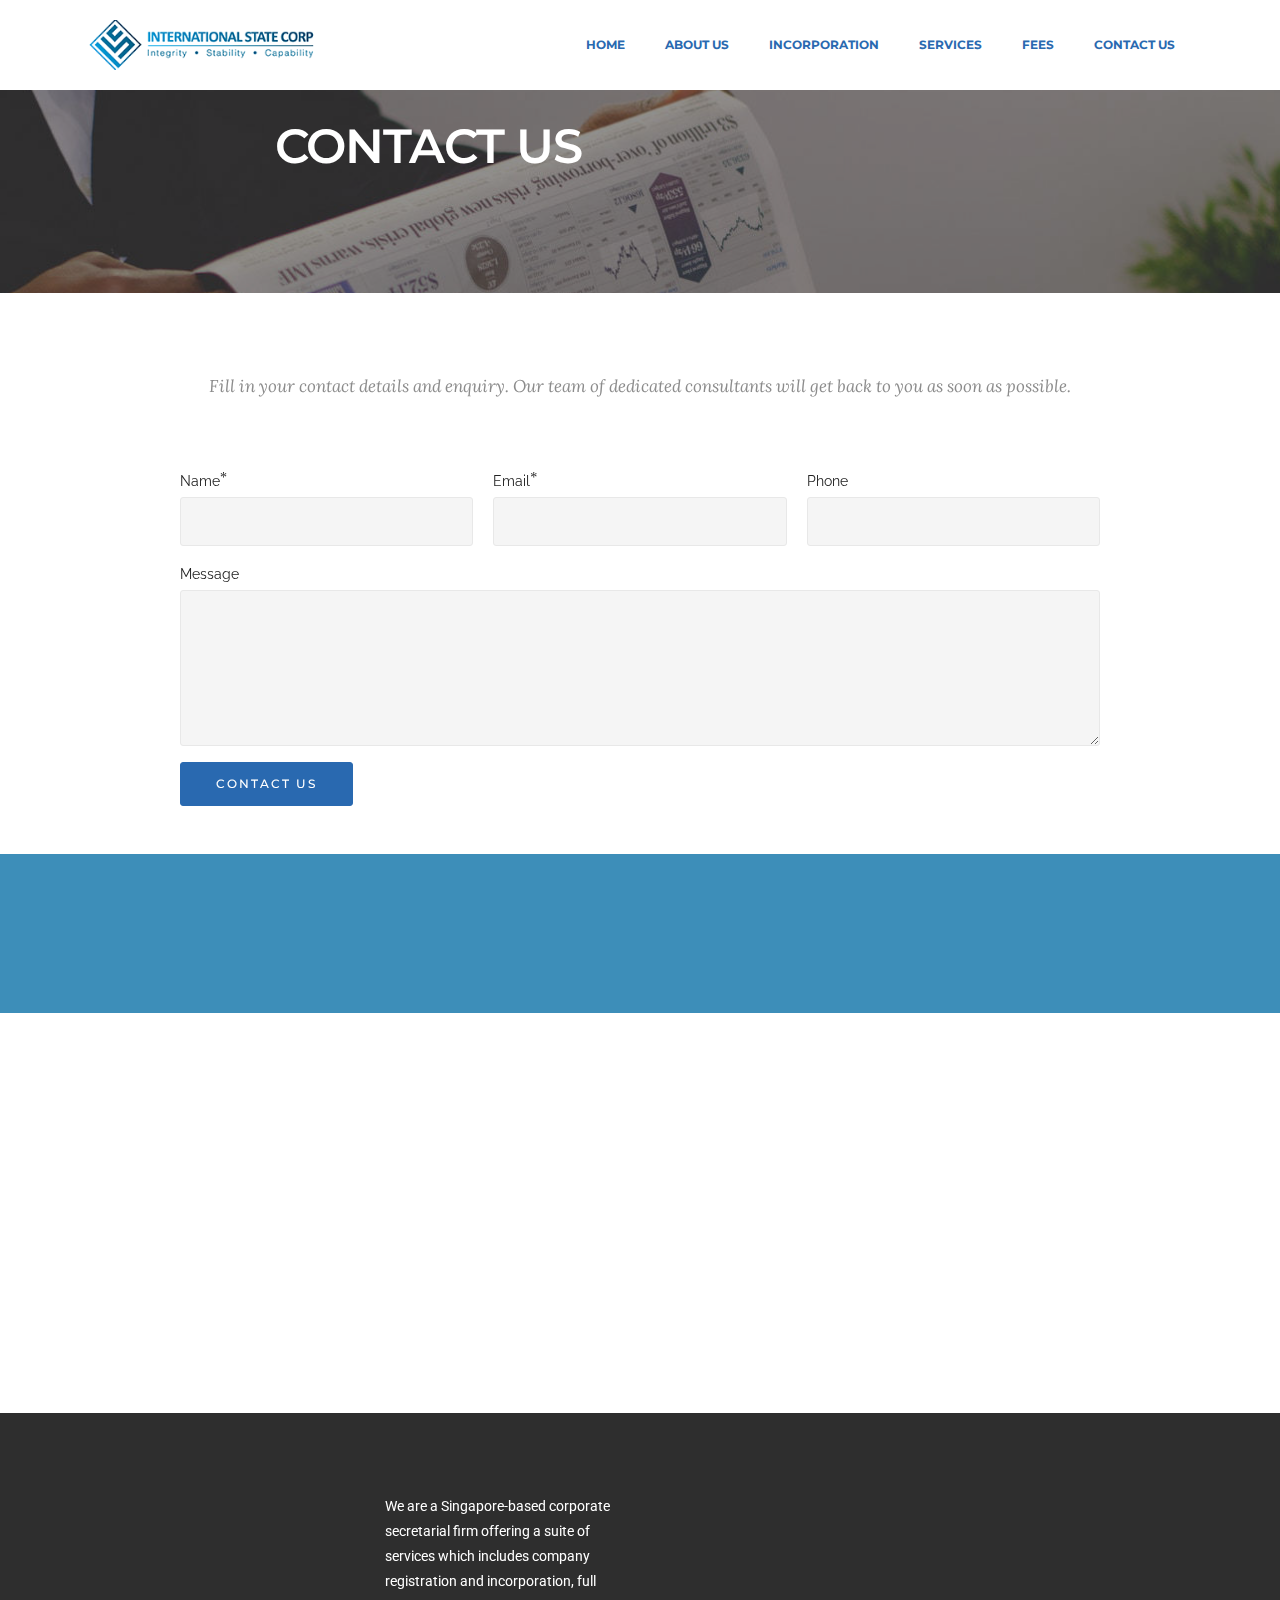
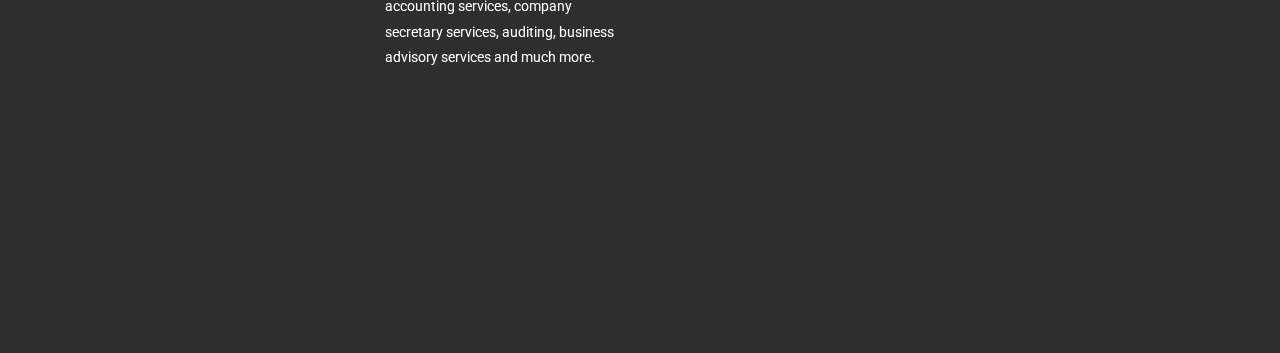
<file: page6.html>
<!DOCTYPE html>
<html  >
<head>
  <!-- Site made with Mobirise Website Builder v4.10.1, https://mobirise.com -->
  <meta charset="UTF-8">
  <meta http-equiv="X-UA-Compatible" content="IE=edge">
  <meta name="generator" content="Mobirise v4.10.1, mobirise.com">
  <meta name="viewport" content="width=device-width, initial-scale=1, minimum-scale=1">
  <link rel="shortcut icon" href="assets/images/logo-1-280x60.png" type="image/x-icon">
  <meta name="description" content="Site Builder Description">
  
  <title>Contact Us</title>
  <link rel="stylesheet" href="https://fonts.googleapis.com/css?family=Montserrat:400,700">
  <link rel="stylesheet" href="https://fonts.googleapis.com/css?family=Raleway:100,100i,200,200i,300,300i,400,400i,500,500i,600,600i,700,700i,800,800i,900,900i">
  <link rel="stylesheet" href="assets/et-line-font-plugin/style.css">
  <link rel="stylesheet" href="https://fonts.googleapis.com/css?family=Lora:400,700,400italic,700italic&subset=latin">
  <link rel="stylesheet" href="assets/tether/tether.min.css">
  <link rel="stylesheet" href="assets/bootstrap/css/bootstrap.min.css">
  <link rel="stylesheet" href="assets/soundcloud-plugin/style.css">
  <link rel="stylesheet" href="assets/animate.css/animate.min.css">
  <link rel="stylesheet" href="assets/socicon/css/styles.css">
  <link rel="stylesheet" href="assets/dropdown/css/style.css">
  <link rel="stylesheet" href="assets/theme/css/style.css">
  <link rel="stylesheet" href="assets/mobirise/css/mbr-additional.css" type="text/css">
  
  
  
</head>
<body>
  <section id="ext_menu-1u" data-rv-view="92">

    <nav class="navbar navbar-dropdown navbar-fixed-top">
        <div class="container">

            <div class="mbr-table">
                <div class="mbr-table-cell">

                    <div class="navbar-brand">
                        <a href="index.html" class="navbar-logo"><img src="assets/images/logo-1-280x60.png" alt="Mobirise"></a>
                        
                    </div>

                </div>
                <div class="mbr-table-cell">

                    <button class="navbar-toggler pull-xs-right hidden-md-up" type="button" data-toggle="collapse" data-target="#exCollapsingNavbar">
                        <div class="hamburger-icon"></div>
                    </button>

                    <ul class="nav-dropdown collapse pull-xs-right nav navbar-nav navbar-toggleable-sm" id="exCollapsingNavbar"><li class="nav-item"><a class="nav-link link" href="index.html">HOME</a></li><li class="nav-item"><a class="nav-link link" href="page1.html">ABOUT US</a></li><li class="nav-item"><a class="nav-link link" href="page2.html">INCORPORATION</a></li><li class="nav-item"><a class="nav-link link" href="page3.html">SERVICES</a></li><li class="nav-item"><a class="nav-link link" href="page8.html">FEES</a></li><li class="nav-item"><a class="nav-link link" href="page6.html">CONTACT US</a></li></ul>
                    <button hidden="" class="navbar-toggler navbar-close" type="button" data-toggle="collapse" data-target="#exCollapsingNavbar">
                        <div class="close-icon"></div>
                    </button>

                </div>
            </div>

        </div>
    </nav>

</section>

<section class="engine"><a href="https://mobirise.info/b">how to create your own website</a></section><section class="mbr-section article mbr-parallax-background mbr-after-navbar" id="msg-box8-1w" data-rv-view="67" style="background-image: url(assets/images/mbr-1-1608x1080.jpg); padding-top: 120px; padding-bottom: 120px;">

    <div class="mbr-overlay" style="opacity: 0.5; background-color: rgb(34, 34, 34);">
    </div>
    <div class="container">
        <div class="row">
            <div class="col-md-8 col-md-offset-2 text-xs-center">
                <h3 class="mbr-section-title display-2">CONTACT US</h3>
                
                
            </div>
        </div>
    </div>

</section>

<section class="mbr-section form1" id="form1-1v" data-rv-view="70" style="background-color: rgb(255, 255, 255); padding-top: 80px; padding-bottom: 40px;">
    
    <div class="mbr-section mbr-section__container mbr-section__container--middle">
        <div class="container">
            <div class="row">
                <div class="col-xs-12 text-xs-center">
                    
                    <small class="mbr-section-subtitle">Fill in your contact details and enquiry. Our team of dedicated consultants will get back to you as soon as possible.</small>
                </div>
            </div>
        </div>
    </div>
    <div class="mbr-section mbr-section-nopadding">
        <div class="container">
            <div class="row">
                <div class="col-xs-12 col-lg-10 col-lg-offset-1" data-form-type="formoid">


                    <div data-form-alert="true">
                        <div hidden="" data-form-alert-success="true" class="alert alert-form alert-success text-xs-center">Thanks for filling out form!</div>
                    </div>


                    <form action="https://mobirise.com/" method="post" data-form-title="CONTACT FORM">

                        <input type="hidden" value="74loUpGWaK6XS1kaSLszC/jJXTAq4PQxjvC7i5+hiADESlchRQw9C5zoTlKy6BH7SceEQpC3JnxCWqqwEVmSKJCwXhxw9ZxqMh8FLEdj9CWdChVYq21uTeBEDSnc9RNO" data-form-email="true">

                        <div class="row row-sm-offset">

                            <div class="col-xs-12 col-md-4">
                                <div class="form-group">
                                    <label class="form-control-label" for="form1-1v-name">Name<span class="form-asterisk">*</span></label>
                                    <input type="text" class="form-control" name="name" required="" data-form-field="Name" id="form1-1v-name">
                                </div>
                            </div>

                            <div class="col-xs-12 col-md-4">
                                <div class="form-group">
                                    <label class="form-control-label" for="form1-1v-email">Email<span class="form-asterisk">*</span></label>
                                    <input type="email" class="form-control" name="email" required="" data-form-field="Email" id="form1-1v-email">
                                </div>
                            </div>

                            <div class="col-xs-12 col-md-4">
                                <div class="form-group">
                                    <label class="form-control-label" for="form1-1v-phone">Phone</label>
                                    <input type="tel" class="form-control" name="phone" data-form-field="Phone" id="form1-1v-phone">
                                </div>
                            </div>

                        </div>

                        <div class="form-group">
                            <label class="form-control-label" for="form1-1v-message">Message</label>
                            <textarea class="form-control" name="message" rows="7" data-form-field="Message" id="form1-1v-message"></textarea>
                        </div>

                        <div><button type="submit" class="btn btn-primary">CONTACT US</button></div>

                    </form>
                </div>
            </div>
        </div>
    </div>
</section>

<section class="mbr-section mbr-section-md-padding" id="social-buttons2-1z" data-rv-view="79" style="background-color: rgb(61, 142, 185); padding-top: 30px; padding-bottom: 30px;">
    
    <div class="container">
        <div class="row">
            <div class="col-md-8 col-md-offset-2 text-xs-center">
                <h3 class="mbr-section-title display-2">FOLLOW US ON FACEBOOK</h3>
                <div> <a class="btn btn-social" title="Facebook" target="_blank" href="https://www.facebook.com/ISTATECORP/"><i class="socicon socicon-facebook"></i></a>         </div>
            </div>
        </div>
    </div>
</section>

<section class="mbr-section mbr-section-nopadding" id="map1-2o" data-rv-view="370">
    <div class="mbr-map"><iframe frameborder="0" style="border:0" src="https://www.google.com/maps/embed/v1/place?key=AIzaSyAEIpgj38KyLFELm2bK9Y7krBkz1K-cMq8&amp;q=place_id:ChIJW_cf8MQX2jERzp5hMMkICDQ" allowfullscreen=""></iframe></div>
</section>

<section class="mbr-footer mbr-section mbr-section-md-padding" id="contacts3-1t" data-rv-view="83" style="background-color: rgb(46, 46, 46); padding-top: 30px; padding-bottom: 30px;">


    <div class="row">
    
            <div class="mbr-company col-xs-12 col-md-6 col-lg-3">

                <div class="mbr-company card">
                    <div><img src="assets/images/footer-logo-2-265x114.png" class="card-img-top"></div>
                    <div class="card-block">
                        <p class="card-text">We are in the business of helping yours</p>
                    </div>
                    <ul class="list-group list-group-flush">
                        <li class="list-group-item">
                            <span class="list-group-icon"><span class="socicon socicon-whatsapp mbr-iconfont-company-contacts3"></span></span>
                            <span class="list-group-text"><a href="http://wa.me/6598595689" class="text-warning" target="_blank">(65) 9859 5689&nbsp;</a><br><a href="http://wa.me/6584828009" class="text-warning" target="_blank">(65) 8482 8009</a></span>
                        </li>
                        <li class="list-group-item">
                            <span class="list-group-icon"><span class="etl-icon icon-map-pin mbr-iconfont-company-contacts3"></span></span>
                            <span class="list-group-text">61 Ubi Road 1 #01-20&nbsp;Oxley Bizhub Singapore 408727</span>
                        </li>
                        <li class="list-group-item active">
                            <span class="list-group-icon"><span class="etl-icon icon-envelope mbr-iconfont-company-contacts3"></span></span>
                            <span class="list-group-text"><a href="mailto:admin@istatecorp.com.sg" class="text-warning">admin@istatecorp.com.sg</a></span>
                        </li>
                    </ul>
                </div>

            </div>
            <div class="mbr-footer-content col-xs-12 col-md-6 col-lg-3">
                <h4>Who We Are</h4>
                <ul>We are a Singapore-based corporate secretarial firm offering a suite of services which includes company registration and incorporation, full accounting services, company secretary services, auditing, business advisory services and much more.</ul>
            </div>
            <div class="mbr-footer-content col-xs-12 col-md-6 col-lg-3">
                <p><strong>Contact Us</strong><br>Office: (65) 6904 2220<br><br><br><br><br><br></p>
            </div>
            <div class="col-xs-12 col-md-6 col-lg-3" data-form-type="formoid">

                <div data-form-alert="true">
                    <div hidden="" data-form-alert-success="true">Thanks for filling out form! Our consultants will contact your shortly.</div>
                </div>

                <form action="https://mobirise.com/" method="post" data-form-title="MESSAGE">

                    <input type="hidden" value="Qy0cExoN1ARLuwPVIVAStesIdLf0QHVBP9nUDBNCrht1BQ8IrC4h+zrKm+Ufe+K2qxdaWTblFjVZRxAfo48aUf2lCcpF/V9nW+5lap7HS40bof7EpAn9v8Tb+t7899Ws" data-form-email="true">

                    <div class="form-group">
                        <label class="form-control-label" for="contacts3-1t-name">Name<span class="form-asterisk">*</span></label>
                        <input type="text" class="form-control input-sm input-inverse" name="name" required="" data-form-field="Name" id="contacts3-1t-name">
                    </div>

                    <div class="form-group">
                        <label class="form-control-label" for="contacts3-1t-email">Email<span class="form-asterisk">*</span></label>
                        <input type="email" class="form-control input-sm input-inverse" name="email" required="" data-form-field="Email" id="contacts3-1t-email">
                    </div>

                    <div class="form-group">
                        <label class="form-control-label" for="contacts3-1t-phone">Phone</label>
                        <input type="tel" class="form-control input-sm input-inverse" name="phone" data-form-field="Phone" id="contacts3-1t-phone">
                    </div>

                    <div class="form-group">
                        <label class="form-control-label" for="contacts3-1t-message">Message</label>
                        <textarea class="form-control input-sm input-inverse" name="message" data-form-field="Message" rows="5" id="contacts3-1t-message"></textarea>
                    </div>

                    <div><button type="submit" class="btn btn-sm btn-primary">Contact us</button></div>

                </form>

            </div>
        </div>
</section>


  <script src="assets/web/assets/jquery/jquery.min.js"></script>
  <script src="assets/tether/tether.min.js"></script>
  <script src="assets/bootstrap/js/bootstrap.min.js"></script>
  <script src="assets/smooth-scroll/smooth-scroll.js"></script>
  <script src="assets/jarallax/jarallax.js"></script>
  <script src="assets/viewport-checker/jquery.viewportchecker.js"></script>
  <script src="assets/dropdown/js/script.min.js"></script>
  <script src="assets/touch-swipe/jquery.touch-swipe.min.js"></script>
  <script src="assets/theme/js/script.js"></script>
  <script src="assets/formoid/formoid.min.js"></script>
  
  
 <div id="scrollToTop" class="scrollToTop mbr-arrow-up"><a style="text-align: center;"><i class="mbr-arrow-up-icon mbr-arrow-up-icon-cm cm-icon cm-icon-smallarrow-up"></i></a></div>
    <input name="animation" type="hidden">
  </body>
</html>
</file>
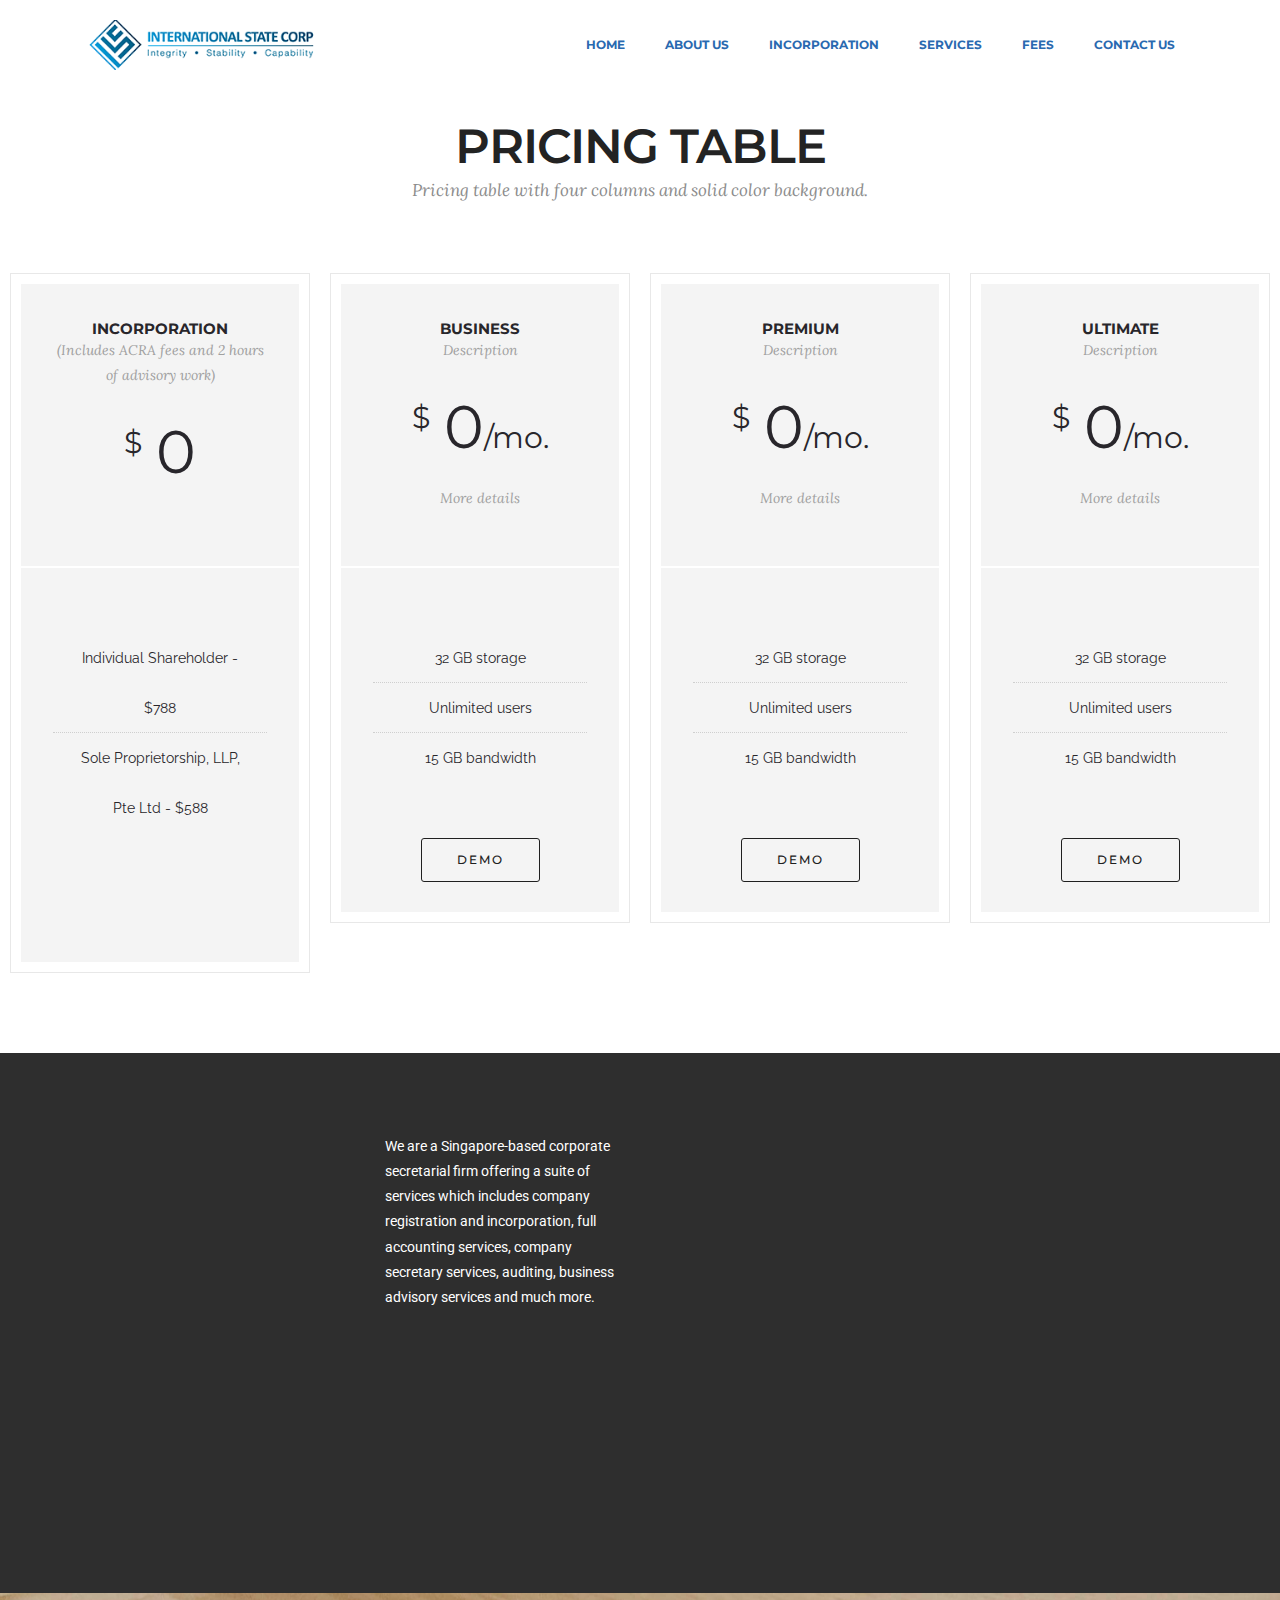
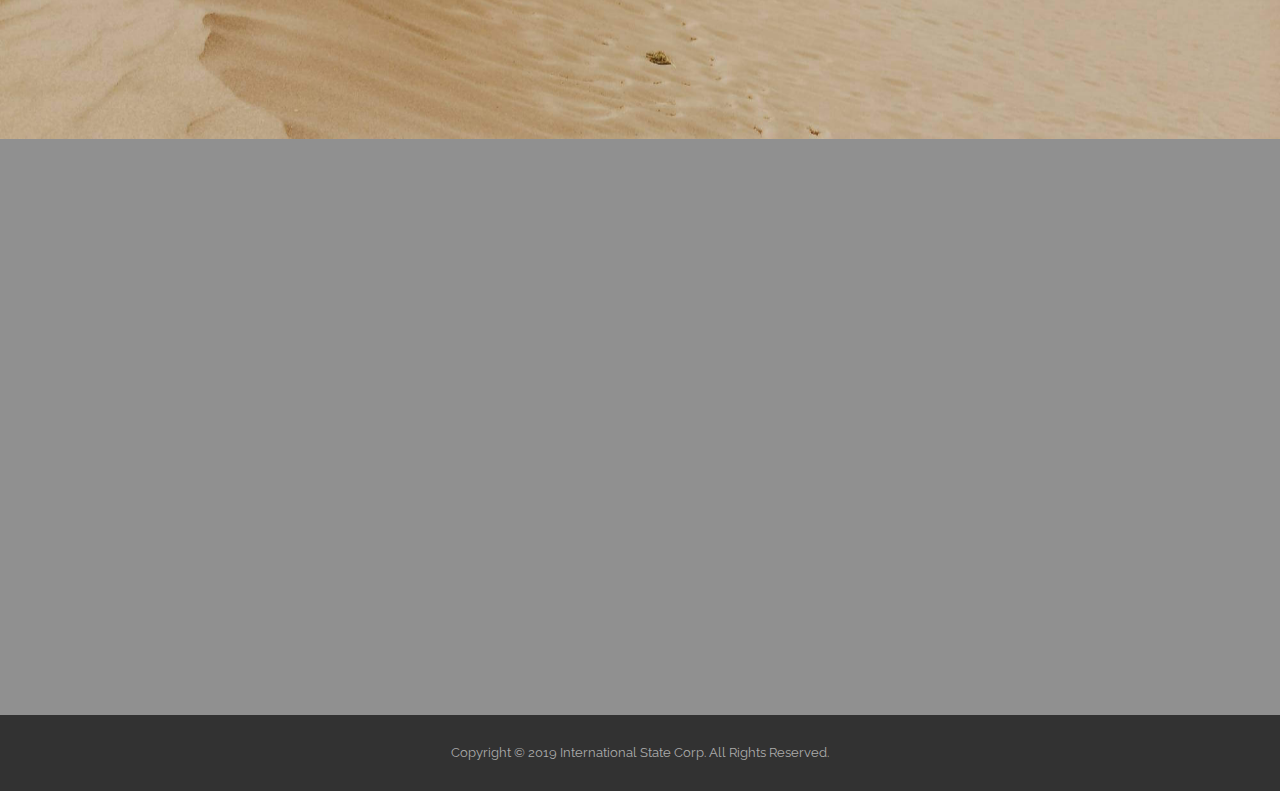
<file: page7.html>
<!DOCTYPE html>
<html  >
<head>
  <!-- Site made with Mobirise Website Builder v4.10.1, https://mobirise.com -->
  <meta charset="UTF-8">
  <meta http-equiv="X-UA-Compatible" content="IE=edge">
  <meta name="generator" content="Mobirise v4.10.1, mobirise.com">
  <meta name="viewport" content="width=device-width, initial-scale=1, minimum-scale=1">
  <link rel="shortcut icon" href="assets/images/logo-1-280x60.png" type="image/x-icon">
  <meta name="description" content="Web Page Creator Description">
  
  <title>Fees (test)</title>
  <link rel="stylesheet" href="https://fonts.googleapis.com/css?family=Montserrat:400,700">
  <link rel="stylesheet" href="https://fonts.googleapis.com/css?family=Raleway:100,100i,200,200i,300,300i,400,400i,500,500i,600,600i,700,700i,800,800i,900,900i">
  <link rel="stylesheet" href="assets/et-line-font-plugin/style.css">
  <link rel="stylesheet" href="https://fonts.googleapis.com/css?family=Lora:400,700,400italic,700italic&subset=latin">
  <link rel="stylesheet" href="assets/tether/tether.min.css">
  <link rel="stylesheet" href="assets/bootstrap/css/bootstrap.min.css">
  <link rel="stylesheet" href="assets/soundcloud-plugin/style.css">
  <link rel="stylesheet" href="assets/animate.css/animate.min.css">
  <link rel="stylesheet" href="assets/dropdown/css/style.css">
  <link rel="stylesheet" href="assets/socicon/css/styles.css">
  <link rel="stylesheet" href="assets/theme/css/style.css">
  <link rel="stylesheet" href="assets/mobirise/css/mbr-additional.css" type="text/css">
  
  
  
</head>
<body>
  <section id="ext_menu-25" data-rv-view="261">

    <nav class="navbar navbar-dropdown navbar-fixed-top">
        <div class="container">

            <div class="mbr-table">
                <div class="mbr-table-cell">

                    <div class="navbar-brand">
                        <a href="index.html" class="navbar-logo"><img src="assets/images/logo-1-280x60.png" alt="Mobirise"></a>
                        
                    </div>

                </div>
                <div class="mbr-table-cell">

                    <button class="navbar-toggler pull-xs-right hidden-md-up" type="button" data-toggle="collapse" data-target="#exCollapsingNavbar">
                        <div class="hamburger-icon"></div>
                    </button>

                    <ul class="nav-dropdown collapse pull-xs-right nav navbar-nav navbar-toggleable-sm" id="exCollapsingNavbar"><li class="nav-item"><a class="nav-link link" href="index.html">HOME</a></li><li class="nav-item"><a class="nav-link link" href="page1.html">ABOUT US</a></li><li class="nav-item"><a class="nav-link link" href="page2.html">INCORPORATION</a></li><li class="nav-item"><a class="nav-link link" href="page3.html">SERVICES</a></li><li class="nav-item"><a class="nav-link link" href="page8.html">FEES</a></li><li class="nav-item"><a class="nav-link link" href="page6.html">CONTACT US</a></li></ul>
                    <button hidden="" class="navbar-toggler navbar-close" type="button" data-toggle="collapse" data-target="#exCollapsingNavbar">
                        <div class="close-icon"></div>
                    </button>

                </div>
            </div>

        </div>
    </nav>

</section>

<section class="engine"><a href="https://mobirise.info/i">free web creation software</a></section><section class="mbr-section mbr-after-navbar" id="pricing-table2-27" data-rv-view="247" style="background-color: rgb(255, 255, 255); padding-top: 120px; padding-bottom: 80px;">

    

    <div class="mbr-section mbr-section__container mbr-section__container--middle">
      <div class="container">
          <div class="row">
              <div class="col-xs-12 text-xs-center">
                  <h3 class="mbr-section-title display-2">PRICING TABLE</h3>
                  <small class="mbr-section-subtitle">Pricing table with four columns and solid color background.</small>
              </div>
          </div>
      </div>
    </div>

    <div class="mbr-section mbr-section-nopadding mbr-price-table">
      <div class="row">
            <div class="col-xs-12  col-md-6 col-xl-3">
                <div class="mbr-plan card text-xs-center">
                    <div class="mbr-plan-header card-block">
                      
                      <div class="card-title">
                        <h3 class="mbr-plan-title">INCORPORATION</h3>
                        <small class="mbr-plan-subtitle">(Includes ACRA fees and 2 hours of advisory work)</small>
                      </div>
                      <div class="card-text">
                          <div class="mbr-price">
                            <span class="mbr-price-value">$</span>
                            <span class="mbr-price-figure">0</span><small class="mbr-price-term"></small>
                          </div>
                          <small class="mbr-plan-price-desc"></small>
                      </div>
                    </div>
                    <div class="mbr-plan-body card-block">
                      <div class="mbr-plan-list"><ul class="list-group list-group-flush"><li class="list-group-item">Individual Shareholder - $788</li><li class="list-group-item">Sole Proprietorship, LLP, Pte Ltd - $588</li></ul></div>
                      <div class="mbr-plan-btn"><a href="https://mobirise.com" class="btn btn-black btn-black-outline">DEMO</a></div>
                    </div>
                </div>
            </div>
            <div class="col-xs-12  col-md-6 col-xl-3">
                <div class="mbr-plan card text-xs-center">
                    <div class="mbr-plan-header card-block">
                      
                      <div class="card-title">
                        <h3 class="mbr-plan-title">BUSINESS</h3>
                        <small class="mbr-plan-subtitle">Description</small>
                      </div>
                      <div class="card-text">
                          <div class="mbr-price">
                            <span class="mbr-price-value">$</span>
                            <span class="mbr-price-figure">0</span><small class="mbr-price-term">/mo.</small>
                          </div>
                          <small class="mbr-plan-price-desc">More details</small>
                      </div>
                    </div>
                    <div class="mbr-plan-body card-block">
                      <div class="mbr-plan-list"><ul class="list-group list-group-flush"><li class="list-group-item">32 GB storage</li><li class="list-group-item">Unlimited users</li><li class="list-group-item">15 GB bandwidth</li></ul></div>
                      <div class="mbr-plan-btn"><a href="https://mobirise.com" class="btn btn-black btn-black-outline">DEMO</a></div>
                    </div>
                </div>
            </div>
            <div class="col-xs-12  col-md-6 col-xl-3">
                <div class="mbr-plan card text-xs-center">
                    <div class="mbr-plan-header card-block">
                      
                      <div class="card-title">
                        <h3 class="mbr-plan-title">PREMIUM</h3>
                        <small class="mbr-plan-subtitle">Description</small>
                      </div>
                      <div class="card-text">
                          <div class="mbr-price">
                            <span class="mbr-price-value">$</span>
                            <span class="mbr-price-figure">0</span><small class="mbr-price-term">/mo.</small>
                          </div>
                          <small class="mbr-plan-price-desc">More details</small>
                      </div>
                    </div>
                    <div class="mbr-plan-body card-block">
                      <div class="mbr-plan-list"><ul class="list-group list-group-flush"><li class="list-group-item">32 GB storage</li><li class="list-group-item">Unlimited users</li><li class="list-group-item">15 GB bandwidth</li></ul></div>
                      <div class="mbr-plan-btn"><a href="https://mobirise.com" class="btn btn-black btn-black-outline">DEMO</a></div>
                    </div>
                </div>
            </div>
            <div class="col-xs-12  col-md-6 col-xl-3">
                <div class="mbr-plan card text-xs-center">
                    <div class="mbr-plan-header card-block">
                      
                      <div class="card-title">
                        <h3 class="mbr-plan-title">ULTIMATE</h3>
                        <small class="mbr-plan-subtitle">Description</small>
                      </div>
                      <div class="card-text">
                          <div class="mbr-price">
                            <span class="mbr-price-value">$</span>
                            <span class="mbr-price-figure">0</span><small class="mbr-price-term">/mo.</small>
                          </div>
                          <small class="mbr-plan-price-desc">More details</small>
                      </div>
                    </div>
                    <div class="mbr-plan-body card-block">
                      <div class="mbr-plan-list"><ul class="list-group list-group-flush"><li class="list-group-item">32 GB storage</li><li class="list-group-item">Unlimited users</li><li class="list-group-item">15 GB bandwidth</li></ul></div>
                      <div class="mbr-plan-btn"><a href="https://mobirise.com" class="btn btn-black btn-black-outline">DEMO</a></div>
                    </div>
                </div>
            </div>
          </div>
    </div>

</section>

<section class="mbr-footer mbr-section mbr-section-md-padding" id="contacts3-23" data-rv-view="250" style="background-color: rgb(46, 46, 46); padding-top: 30px; padding-bottom: 30px;">


    <div class="row">
    
            <div class="mbr-company col-xs-12 col-md-6 col-lg-3">

                <div class="mbr-company card">
                    <div><img src="assets/images/footer-logo-2-265x114.png" class="card-img-top"></div>
                    <div class="card-block">
                        <p class="card-text">We are in the business of helping yours</p>
                    </div>
                    <ul class="list-group list-group-flush">
                        <li class="list-group-item">
                            <span class="list-group-icon"><span class="socicon socicon-whatsapp mbr-iconfont-company-contacts3"></span></span>
                            <span class="list-group-text"><a href="http://wa.me/6598595689" class="text-warning" target="_blank">(65) 9859 5689&nbsp;</a><br><a href="http://wa.me/6584828009" class="text-warning" target="_blank">(65) 8482 8009</a></span>
                        </li>
                        <li class="list-group-item">
                            <span class="list-group-icon"><span class="etl-icon icon-map-pin mbr-iconfont-company-contacts3"></span></span>
                            <span class="list-group-text">61 Ubi Road 1 #01-20&nbsp;Oxley Bizhub Singapore 408727</span>
                        </li>
                        <li class="list-group-item active">
                            <span class="list-group-icon"><span class="etl-icon icon-envelope mbr-iconfont-company-contacts3"></span></span>
                            <span class="list-group-text"><a href="mailto:admin@istatecorp.com.sg" class="text-warning">admin@istatecorp.com.sg</a></span>
                        </li>
                    </ul>
                </div>

            </div>
            <div class="mbr-footer-content col-xs-12 col-md-6 col-lg-3">
                <h4>Who We Are</h4>
                <ul>We are a Singapore-based corporate secretarial firm offering a suite of services which includes company registration and incorporation, full accounting services, company secretary services, auditing, business advisory services and much more.</ul>
            </div>
            <div class="mbr-footer-content col-xs-12 col-md-6 col-lg-3">
                <p><strong>Contact Us</strong><br>Office: (65) 6904 2220<br><br><br><br><br><br></p>
            </div>
            <div class="col-xs-12 col-md-6 col-lg-3" data-form-type="formoid">

                <div data-form-alert="true">
                    <div hidden="" data-form-alert-success="true">Thanks for filling out form! Our consultants will contact your shortly.</div>
                </div>

                <form action="https://mobirise.com/" method="post" data-form-title="MESSAGE">

                    <input type="hidden" value="WA/tazunX+/Mpv3zn821zhK8XJWNVYIxfZPmFd6LRGui6pF6hIzN/dEIFPavaTG6lHFWRHd/sS8cJoxxTMzqjzMWAIa8h/9UdzNxFhf4P1ZY1nceiuuYjUdjymLGED+d" data-form-email="true">

                    <div class="form-group">
                        <label class="form-control-label" for="contacts3-23-name">Name<span class="form-asterisk">*</span></label>
                        <input type="text" class="form-control input-sm input-inverse" name="name" required="" data-form-field="Name" id="contacts3-23-name">
                    </div>

                    <div class="form-group">
                        <label class="form-control-label" for="contacts3-23-email">Email<span class="form-asterisk">*</span></label>
                        <input type="email" class="form-control input-sm input-inverse" name="email" required="" data-form-field="Email" id="contacts3-23-email">
                    </div>

                    <div class="form-group">
                        <label class="form-control-label" for="contacts3-23-phone">Phone</label>
                        <input type="tel" class="form-control input-sm input-inverse" name="phone" data-form-field="Phone" id="contacts3-23-phone">
                    </div>

                    <div class="form-group">
                        <label class="form-control-label" for="contacts3-23-message">Message</label>
                        <textarea class="form-control input-sm input-inverse" name="message" data-form-field="Message" rows="5" id="contacts3-23-message"></textarea>
                    </div>

                    <div><button type="submit" class="btn btn-sm btn-primary">Contact us</button></div>

                </form>

            </div>
        </div>
</section>

<section class="mbr-section mbr-parallax-background" id="testimonials3-28" data-rv-view="263" style="background-image: url(assets/images/landscape2.jpg); padding-top: 120px; padding-bottom: 120px;">

    <div class="mbr-overlay" style="opacity: 0.5; background-color: rgb(34, 34, 34);">
    </div>

        <div class="mbr-section mbr-section__container mbr-section__container--middle">
            <div class="container">
                <div class="row">
                    <div class="col-xs-12 text-xs-center">
                        <h3 class="mbr-section-title display-2">WHAT OUR FANTASTIC USERS SAY</h3>
                        
                    </div>
                </div>
            </div>
        </div>


    <div class="mbr-testimonials mbr-section mbr-section-nopadding">
        <div class="container">
            <div class="row">

                <div class="col-xs-12 col-md-6">

                    <div class="mbr-testimonial card">
                        <div class="card-block"><p>1. INCORPORATION</p><p>Individual Shareholder &nbsp; &nbsp; &nbsp; &nbsp; &nbsp; &nbsp; &nbsp; &nbsp; &nbsp; &nbsp; &nbsp; &nbsp; &nbsp; &nbsp; &nbsp; &nbsp; &nbsp; &nbsp; &nbsp; &nbsp; &nbsp; &nbsp; &nbsp; &nbsp; &nbsp; &nbsp; &nbsp; &nbsp; &nbsp; &nbsp; &nbsp; &nbsp; &nbsp; &nbsp; &nbsp; &nbsp; &nbsp; &nbsp; &nbsp; &nbsp; &nbsp; &nbsp; &nbsp; &nbsp; &nbsp; &nbsp; &nbsp; &nbsp; &nbsp; &nbsp; &nbsp; &nbsp; &nbsp; &nbsp; &nbsp; &nbsp; &nbsp; &nbsp; &nbsp; &nbsp; &nbsp; &nbsp; &nbsp; &nbsp; &nbsp; &nbsp; &nbsp; &nbsp; &nbsp; &nbsp; &nbsp; &nbsp; &nbsp; &nbsp; &nbsp; &nbsp;$788
</p><p>Limited Liability Partnership / Local Private Company / Partnership/ Sole Proprietorship     $588</p></div>
                        <div class="mbr-author card-footer">
                            
                            <div class="mbr-author-name">Abanoub S.</div>
                            
                        </div>
                    </div>
                </div><div class="col-xs-12 col-md-6">

                    <div class="mbr-testimonial card">
                        <div class="card-block"><p>“First of all hands off to you guys for your effort and nice, super tool. Good work mobirise team. We are expecting the new version soon with advance functionality with full bootstrap design. Great effort and super UI experience with easy drag &amp; drop with no time design bootstrap builder in present web design world.”</p></div>
                        <div class="mbr-author card-footer">
                            
                            <div class="mbr-author-name">Suffian A.</div>
                            
                        </div>
                    </div>
                </div>

            </div>

        </div>

    </div>

</section>

<footer class="mbr-small-footer mbr-section mbr-section-nopadding" id="footer1-24" data-rv-view="259" style="background-color: rgb(50, 50, 50); padding-top: 1.75rem; padding-bottom: 1.75rem;">
    
    <div class="container text-xs-center">
        <p>Copyright © 2019 International State Corp. All Rights Reserved.</p>
    </div>
</footer>


  <script src="assets/web/assets/jquery/jquery.min.js"></script>
  <script src="assets/tether/tether.min.js"></script>
  <script src="assets/bootstrap/js/bootstrap.min.js"></script>
  <script src="assets/smooth-scroll/smooth-scroll.js"></script>
  <script src="assets/viewport-checker/jquery.viewportchecker.js"></script>
  <script src="assets/dropdown/js/script.min.js"></script>
  <script src="assets/touch-swipe/jquery.touch-swipe.min.js"></script>
  <script src="assets/jarallax/jarallax.js"></script>
  <script src="assets/theme/js/script.js"></script>
  <script src="assets/formoid/formoid.min.js"></script>
  
  
 <div id="scrollToTop" class="scrollToTop mbr-arrow-up"><a style="text-align: center;"><i class="mbr-arrow-up-icon mbr-arrow-up-icon-cm cm-icon cm-icon-smallarrow-up"></i></a></div>
    <input name="animation" type="hidden">
  </body>
</html>
</file>
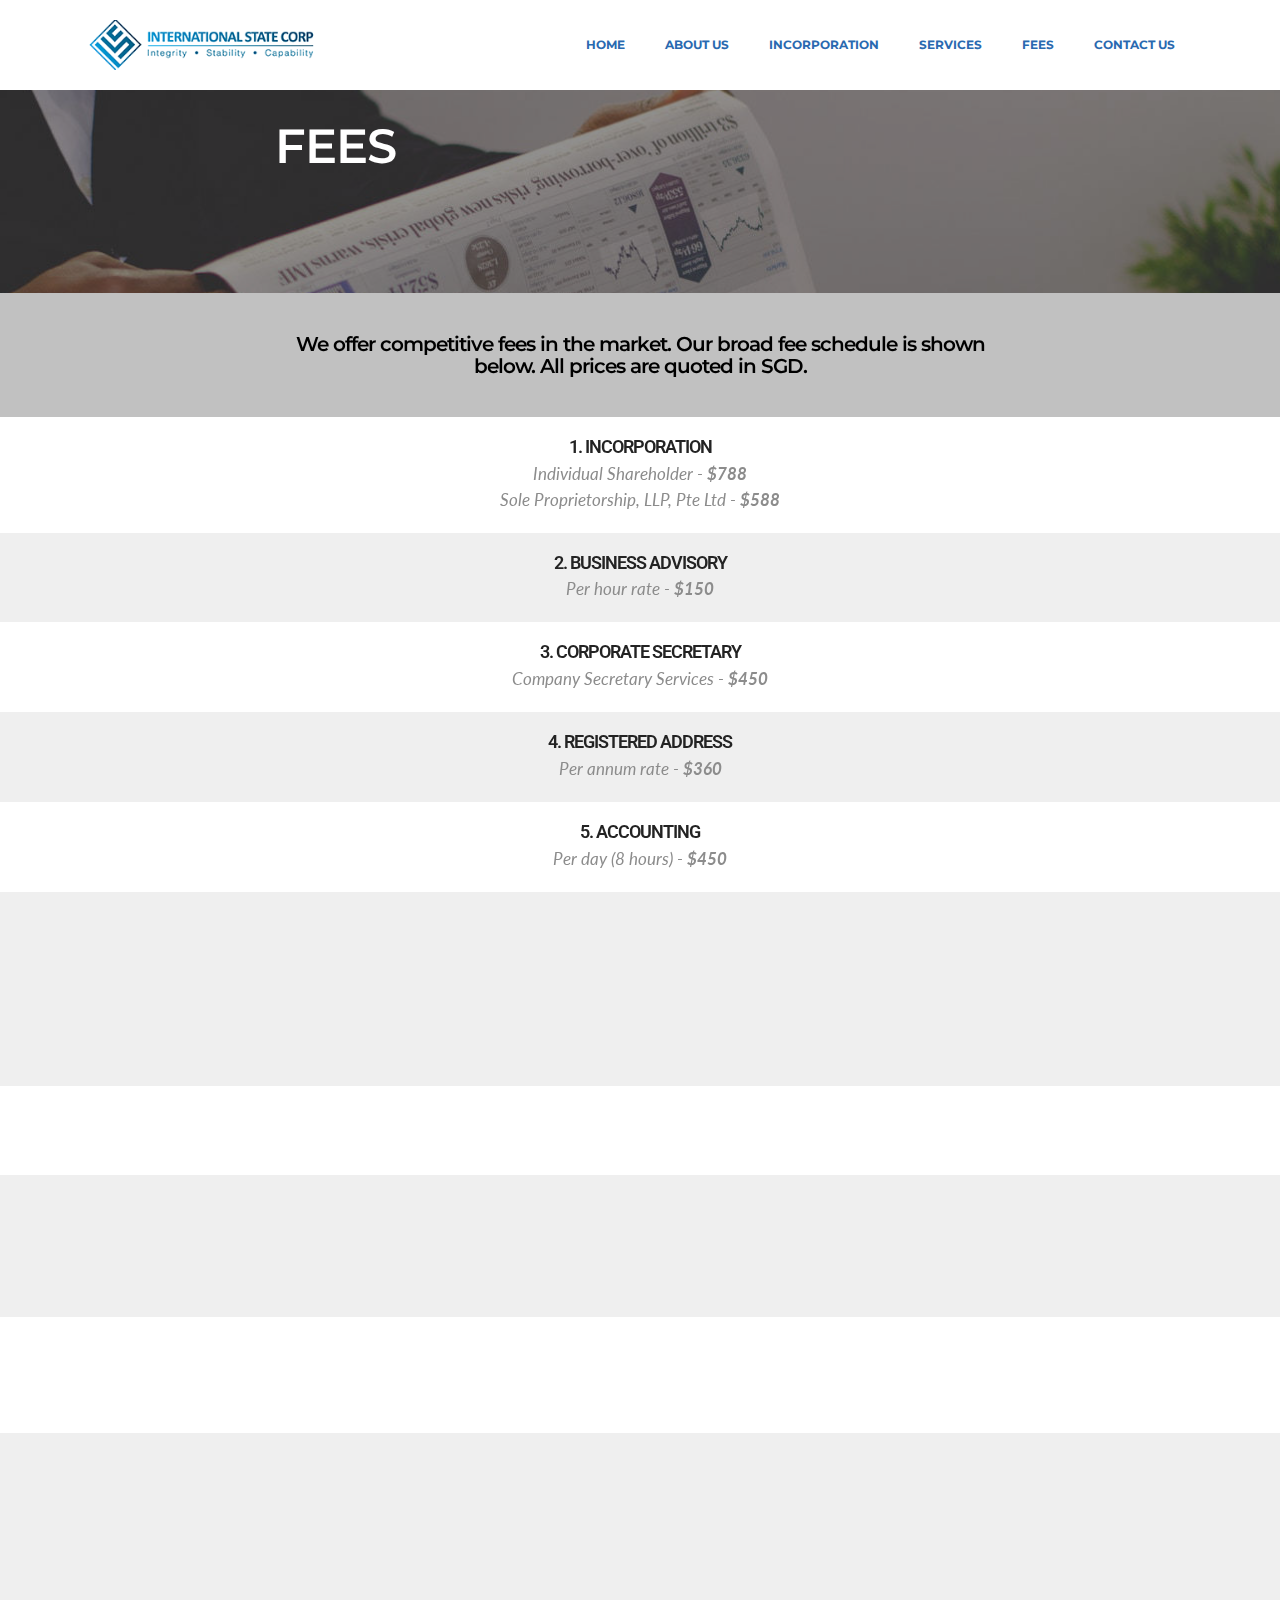
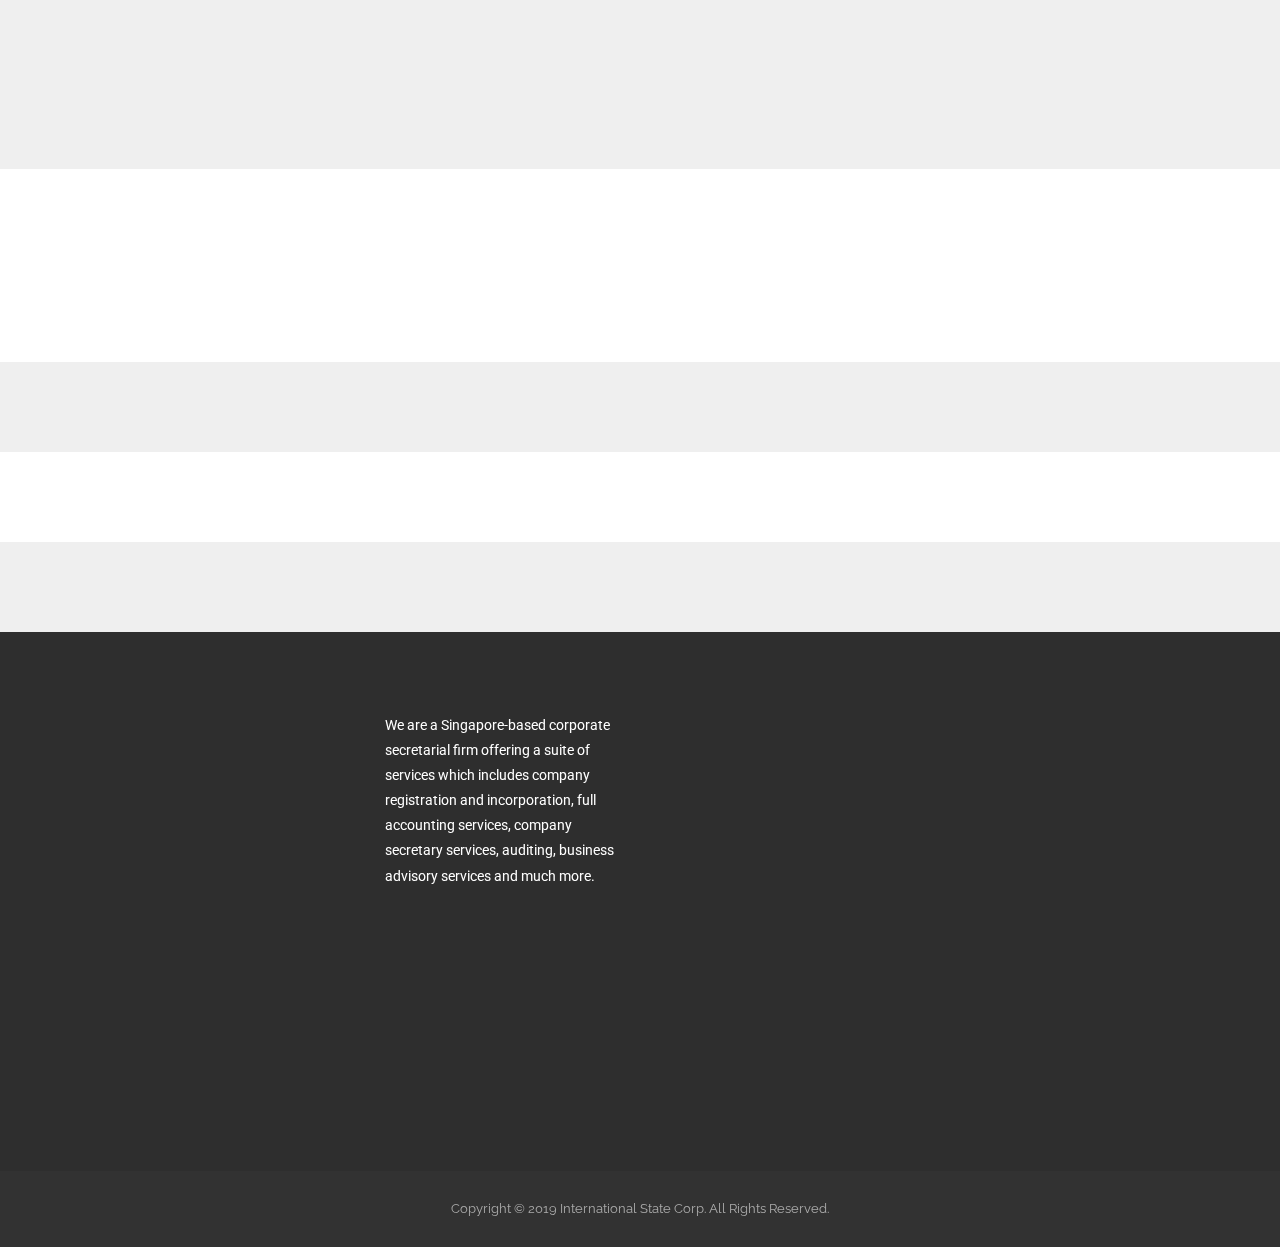
<file: page8.html>
<!DOCTYPE html>
<html  >
<head>
  <!-- Site made with Mobirise Website Builder v4.10.1, https://mobirise.com -->
  <meta charset="UTF-8">
  <meta http-equiv="X-UA-Compatible" content="IE=edge">
  <meta name="generator" content="Mobirise v4.10.1, mobirise.com">
  <meta name="viewport" content="width=device-width, initial-scale=1, minimum-scale=1">
  <link rel="shortcut icon" href="assets/images/logo-1-280x60.png" type="image/x-icon">
  <meta name="description" content="Website Maker Description">
  
  <title>Fees (Option 2)</title>
  <link rel="stylesheet" href="https://fonts.googleapis.com/css?family=Montserrat:400,700">
  <link rel="stylesheet" href="https://fonts.googleapis.com/css?family=Raleway:100,100i,200,200i,300,300i,400,400i,500,500i,600,600i,700,700i,800,800i,900,900i">
  <link rel="stylesheet" href="assets/et-line-font-plugin/style.css">
  <link rel="stylesheet" href="https://fonts.googleapis.com/css?family=Lora:400,700,400italic,700italic&subset=latin">
  <link rel="stylesheet" href="assets/tether/tether.min.css">
  <link rel="stylesheet" href="assets/bootstrap/css/bootstrap.min.css">
  <link rel="stylesheet" href="assets/soundcloud-plugin/style.css">
  <link rel="stylesheet" href="assets/animate.css/animate.min.css">
  <link rel="stylesheet" href="assets/dropdown/css/style.css">
  <link rel="stylesheet" href="assets/socicon/css/styles.css">
  <link rel="stylesheet" href="assets/theme/css/style.css">
  <link rel="stylesheet" href="assets/mobirise/css/mbr-additional.css" type="text/css">
  
  
  
</head>
<body>
  <section id="ext_menu-13" data-rv-view="317">

    <nav class="navbar navbar-dropdown navbar-fixed-top">
        <div class="container">

            <div class="mbr-table">
                <div class="mbr-table-cell">

                    <div class="navbar-brand">
                        <a href="index.html" class="navbar-logo"><img src="assets/images/logo-1-280x60.png" alt="Mobirise"></a>
                        
                    </div>

                </div>
                <div class="mbr-table-cell">

                    <button class="navbar-toggler pull-xs-right hidden-md-up" type="button" data-toggle="collapse" data-target="#exCollapsingNavbar">
                        <div class="hamburger-icon"></div>
                    </button>

                    <ul class="nav-dropdown collapse pull-xs-right nav navbar-nav navbar-toggleable-sm" id="exCollapsingNavbar"><li class="nav-item"><a class="nav-link link" href="index.html">HOME</a></li><li class="nav-item"><a class="nav-link link" href="page1.html">ABOUT US</a></li><li class="nav-item"><a class="nav-link link" href="page2.html">INCORPORATION</a></li><li class="nav-item"><a class="nav-link link" href="page3.html">SERVICES</a></li><li class="nav-item"><a class="nav-link link" href="page8.html">FEES</a></li><li class="nav-item"><a class="nav-link link" href="page6.html">CONTACT US</a></li></ul>
                    <button hidden="" class="navbar-toggler navbar-close" type="button" data-toggle="collapse" data-target="#exCollapsingNavbar">
                        <div class="close-icon"></div>
                    </button>

                </div>
            </div>

        </div>
    </nav>

</section>

<section class="engine"><a href="https://mobirise.info/f">easy site builder</a></section><section class="mbr-section article mbr-parallax-background mbr-after-navbar" id="msg-box8-14" data-rv-view="270" style="background-image: url(assets/images/mbr-1-1608x1080.jpg); padding-top: 120px; padding-bottom: 120px;">

    <div class="mbr-overlay" style="opacity: 0.5; background-color: rgb(34, 34, 34);">
    </div>
    <div class="container">
        <div class="row">
            <div class="col-md-8 col-md-offset-2 text-xs-center">
                <h3 class="mbr-section-title display-2">FEES</h3>
                
                
            </div>
        </div>
    </div>

</section>

<section class="mbr-section article" id="msg-box8-29" data-rv-view="273" style="background-color: rgb(193, 193, 193); padding-top: 40px; padding-bottom: 40px;">

    
    <div class="container">
        <div class="row">
            <div class="col-md-8 col-md-offset-2 text-xs-center">
                <h3 class="mbr-section-title display-2">We offer competitive fees in the market. Our broad fee schedule is shown below. All prices are quoted in SGD.</h3>
                
                
            </div>
        </div>
    </div>

</section>

<section class="mbr-section mbr-section__container article" id="header3-2a" data-rv-view="276" style="background-color: rgb(255, 255, 255); padding-top: 20px; padding-bottom: 20px;">
    <div class="container">
        <div class="row">
            <div class="col-xs-12">
                <h3 class="mbr-section-title display-2">1. INCORPORATION</h3>
                <small class="mbr-section-subtitle">Individual Shareholder - <strong>$788</strong><br>Sole Proprietorship, LLP, Pte Ltd - <strong>$588</strong></small>
            </div>
        </div>
    </div>
</section>

<section class="mbr-section mbr-section__container article" id="header3-1c" data-rv-view="278" style="background-color: rgb(239, 239, 239); padding-top: 20px; padding-bottom: 20px;">
    <div class="container">
        <div class="row">
            <div class="col-xs-12">
                <h3 class="mbr-section-title display-2">2. BUSINESS ADVISORY</h3>
                <small class="mbr-section-subtitle">Per hour rate - <strong>$150</strong><br></small>
            </div>
        </div>
    </div>
</section>

<section class="mbr-section mbr-section__container article" id="header3-1d" data-rv-view="280" style="background-color: rgb(255, 255, 255); padding-top: 20px; padding-bottom: 20px;">
    <div class="container">
        <div class="row">
            <div class="col-xs-12">
                <h3 class="mbr-section-title display-2">3. CORPORATE SECRETARY</h3>
                <small class="mbr-section-subtitle">Company Secretary Services - <strong>$450</strong><br></small>
            </div>
        </div>
    </div>
</section>

<section class="mbr-section mbr-section__container article" id="header3-1e" data-rv-view="282" style="background-color: rgb(239, 239, 239); padding-top: 20px; padding-bottom: 20px;">
    <div class="container">
        <div class="row">
            <div class="col-xs-12">
                <h3 class="mbr-section-title display-2">4. REGISTERED ADDRESS</h3>
                <small class="mbr-section-subtitle">Per annum rate - <strong>$360</strong><br></small>
            </div>
        </div>
    </div>
</section>

<section class="mbr-section mbr-section__container article" id="header3-1f" data-rv-view="284" style="background-color: rgb(255, 255, 255); padding-top: 20px; padding-bottom: 20px;">
    <div class="container">
        <div class="row">
            <div class="col-xs-12">
                <h3 class="mbr-section-title display-2">5. ACCOUNTING</h3>
                <small class="mbr-section-subtitle">Per day (8 hours) - <strong>$450</strong><br></small>
            </div>
        </div>
    </div>
</section>

<section class="mbr-section mbr-section__container article" id="header3-1h" data-rv-view="286" style="background-color: rgb(239, 239, 239); padding-top: 20px; padding-bottom: 20px;">
    <div class="container">
        <div class="row">
            <div class="col-xs-12">
                <h3 class="mbr-section-title display-2">6. TAXATION</h3>
                <small class="mbr-section-subtitle">Tax (Corporate) - <strong>$650 upwards<br></strong>Tax (Personal) - <strong>$350 upwards</strong><br>GST Submission -<strong> $350</strong><br>GST Application / De-registration - <strong>$400</strong><br>IR8A (with/without benefits-in-kind) - <strong>$50/$35</strong></small>
            </div>
        </div>
    </div>
</section>

<section class="mbr-section mbr-section__container article" id="header3-1i" data-rv-view="288" style="background-color: rgb(255, 255, 255); padding-top: 20px; padding-bottom: 20px;">
    <div class="container">
        <div class="row">
            <div class="col-xs-12">
                <h3 class="mbr-section-title display-2">7. ANNUAL ACCOUNTS CLOSING</h3>
                <small class="mbr-section-subtitle">Per company - <strong>$900</strong><br></small>
            </div>
        </div>
    </div>
</section>

<section class="mbr-section mbr-section__container article" id="header3-1k" data-rv-view="290" style="background-color: rgb(239, 239, 239); padding-top: 20px; padding-bottom: 20px;">
    <div class="container">
        <div class="row">
            <div class="col-xs-12">
                <h3 class="mbr-section-title display-2">8. PAYROLL SERVICES</h3>
                <small class="mbr-section-subtitle">1 to 4 pax -<strong>$35 per pax</strong>&nbsp;<br>5 to 9 pax - <strong>$25 per pax</strong><br>10 pax and above - <strong>$20 per pax</strong></small>
            </div>
        </div>
    </div>
</section>

<section class="mbr-section mbr-section__container article" id="header3-1l" data-rv-view="292" style="background-color: rgb(255, 255, 255); padding-top: 20px; padding-bottom: 20px;">
    <div class="container">
        <div class="row">
            <div class="col-xs-12">
                <h3 class="mbr-section-title display-2">9. LICENSE APPLICATIONS</h3>
                <small class="mbr-section-subtitle">Business License Application -<strong>$1,200</strong><br>URA / SG Custom Permit, etc. - <strong>$60</strong></small>
            </div>
        </div>
    </div>
</section>

<section class="mbr-section mbr-section__container article" id="header3-1m" data-rv-view="294" style="background-color: rgb(239, 239, 239); padding-top: 20px; padding-bottom: 20px;">
    <div class="container">
        <div class="row">
            <div class="col-xs-12">
                <h3 class="mbr-section-title display-2">10. WORK PASSES</h3>
                <small class="mbr-section-subtitle">Tax (Personal) - <strong>$350 upwards</strong><br>S-Pass / Work Permit / DP (excluding GST) per application - <strong>$600</strong><br>Entrepass - <strong>$3,500</strong><br>Appeal - <strong>$600</strong></small>
            </div>
        </div>
    </div>
</section>

<section class="mbr-section mbr-section__container article" id="header3-1n" data-rv-view="296" style="background-color: rgb(239, 239, 239); padding-top: 20px; padding-bottom: 20px;">
    <div class="container">
        <div class="row">
            <div class="col-xs-12">
                <h3 class="mbr-section-title display-2">11. COMPLIANCE</h3>
                <small class="mbr-section-subtitle">Nominee Director (Security Deposit) - <strong>$2,000</strong><br>Active (1 month) - <strong>$300</strong><br>Nominee Shareholder (1 month) - <strong>$300</strong><br>XBRL (Extended business reporting language) - <strong>$500</strong><br></small>
            </div>
        </div>
    </div>
</section>

<section class="mbr-section mbr-section__container article" id="header3-1o" data-rv-view="298" style="background-color: rgb(255, 255, 255); padding-top: 20px; padding-bottom: 20px;">
    <div class="container">
        <div class="row">
            <div class="col-xs-12">
                <h3 class="mbr-section-title display-2">12. OTHERS</h3>
                <small class="mbr-section-subtitle">Opening of EP/SP and WP online account -<strong>$80</strong><br>Opening of CPF account - <strong>$80</strong><br>Admin support (1 hour) - <strong>$35</strong><br>Company strike off &nbsp;- <strong>$750</strong><br>Liase with auditor (2 days) - <strong>$450</strong><br></small>
            </div>
        </div>
    </div>
</section>

<section class="mbr-section mbr-section__container article" id="header3-1p" data-rv-view="300" style="background-color: rgb(239, 239, 239); padding-top: 20px; padding-bottom: 20px;">
    <div class="container">
        <div class="row">
            <div class="col-xs-12">
                <h3 class="mbr-section-title display-2">13. IMMIGRATION</h3>
                <small class="mbr-section-subtitle">PR Application - <strong>$1,500</strong><br></small>
            </div>
        </div>
    </div>
</section>

<section class="mbr-section mbr-section__container article" id="header3-1q" data-rv-view="302" style="background-color: rgb(255, 255, 255); padding-top: 20px; padding-bottom: 20px;">
    <div class="container">
        <div class="row">
            <div class="col-xs-12">
                <h3 class="mbr-section-title display-2">14. AUDIT</h3>
                <small class="mbr-section-subtitle">Per case - <strong>Based on management accounts</strong><br></small>
            </div>
        </div>
    </div>
</section>

<section class="mbr-section mbr-section__container article" id="header3-1r" data-rv-view="304" style="background-color: rgb(239, 239, 239); padding-top: 20px; padding-bottom: 20px;">
    <div class="container">
        <div class="row">
            <div class="col-xs-12">
                <h3 class="mbr-section-title display-2">15. FINANCIAL REPORT</h3>
                <small class="mbr-section-subtitle">Financial reporting in XBRL format - <strong>$650 upwards</strong><br></small>
            </div>
        </div>
    </div>
</section>

<section class="mbr-footer mbr-section mbr-section-md-padding" id="contacts3-12" data-rv-view="306" style="background-color: rgb(46, 46, 46); padding-top: 30px; padding-bottom: 30px;">


    <div class="row">
    
            <div class="mbr-company col-xs-12 col-md-6 col-lg-3">

                <div class="mbr-company card">
                    <div><img src="assets/images/footer-logo-2-265x114.png" class="card-img-top"></div>
                    <div class="card-block">
                        <p class="card-text">We are in the business of helping yours</p>
                    </div>
                    <ul class="list-group list-group-flush">
                        <li class="list-group-item">
                            <span class="list-group-icon"><span class="socicon socicon-whatsapp mbr-iconfont-company-contacts3"></span></span>
                            <span class="list-group-text"><a href="http://wa.me/6598595689" class="text-warning" target="_blank">(65) 9859 5689&nbsp;</a><br><a href="http://wa.me/6584828009" class="text-warning" target="_blank">(65) 8482 8009</a></span>
                        </li>
                        <li class="list-group-item">
                            <span class="list-group-icon"><span class="etl-icon icon-map-pin mbr-iconfont-company-contacts3"></span></span>
                            <span class="list-group-text">61 Ubi Road 1 #01-20&nbsp;Oxley Bizhub Singapore 408727</span>
                        </li>
                        <li class="list-group-item active">
                            <span class="list-group-icon"><span class="etl-icon icon-envelope mbr-iconfont-company-contacts3"></span></span>
                            <span class="list-group-text"><a href="mailto:admin@istatecorp.com.sg" class="text-warning">admin@istatecorp.com.sg</a></span>
                        </li>
                    </ul>
                </div>

            </div>
            <div class="mbr-footer-content col-xs-12 col-md-6 col-lg-3">
                <h4>Who We Are</h4>
                <ul>We are a Singapore-based corporate secretarial firm offering a suite of services which includes company registration and incorporation, full accounting services, company secretary services, auditing, business advisory services and much more.</ul>
            </div>
            <div class="mbr-footer-content col-xs-12 col-md-6 col-lg-3">
                <p><strong>Contact Us</strong><br>Office: (65) 6904 2220<br><br><br><br><br><br></p>
            </div>
            <div class="col-xs-12 col-md-6 col-lg-3" data-form-type="formoid">

                <div data-form-alert="true">
                    <div hidden="" data-form-alert-success="true">Thanks for filling out form! Our consultants will contact your shortly.</div>
                </div>

                <form action="https://mobirise.com/" method="post" data-form-title="MESSAGE">

                    <input type="hidden" value="HX0SftKZepxqHyVEyju/PRPGx+nIhPoAsMiAUcHL0iHBewgyMVP2IO6eebRwRHZuNWbxiYtqGvWwZLCNwUPieDH69V5lta8xk/zJDC9sTYB2x+XlPn1fGGllOrhSMo6Y" data-form-email="true">

                    <div class="form-group">
                        <label class="form-control-label" for="contacts3-12-name">Name<span class="form-asterisk">*</span></label>
                        <input type="text" class="form-control input-sm input-inverse" name="name" required="" data-form-field="Name" id="contacts3-12-name">
                    </div>

                    <div class="form-group">
                        <label class="form-control-label" for="contacts3-12-email">Email<span class="form-asterisk">*</span></label>
                        <input type="email" class="form-control input-sm input-inverse" name="email" required="" data-form-field="Email" id="contacts3-12-email">
                    </div>

                    <div class="form-group">
                        <label class="form-control-label" for="contacts3-12-phone">Phone</label>
                        <input type="tel" class="form-control input-sm input-inverse" name="phone" data-form-field="Phone" id="contacts3-12-phone">
                    </div>

                    <div class="form-group">
                        <label class="form-control-label" for="contacts3-12-message">Message</label>
                        <textarea class="form-control input-sm input-inverse" name="message" data-form-field="Message" rows="5" id="contacts3-12-message"></textarea>
                    </div>

                    <div><button type="submit" class="btn btn-sm btn-primary">Contact us</button></div>

                </form>

            </div>
        </div>
</section>

<footer class="mbr-small-footer mbr-section mbr-section-nopadding" id="footer1-22" data-rv-view="315" style="background-color: rgb(50, 50, 50); padding-top: 1.75rem; padding-bottom: 1.75rem;">
    
    <div class="container text-xs-center">
        <p>Copyright © 2019 International State Corp. All Rights Reserved.</p>
    </div>
</footer>


  <script src="assets/web/assets/jquery/jquery.min.js"></script>
  <script src="assets/tether/tether.min.js"></script>
  <script src="assets/bootstrap/js/bootstrap.min.js"></script>
  <script src="assets/smooth-scroll/smooth-scroll.js"></script>
  <script src="assets/jarallax/jarallax.js"></script>
  <script src="assets/viewport-checker/jquery.viewportchecker.js"></script>
  <script src="assets/dropdown/js/script.min.js"></script>
  <script src="assets/touch-swipe/jquery.touch-swipe.min.js"></script>
  <script src="assets/theme/js/script.js"></script>
  <script src="assets/formoid/formoid.min.js"></script>
  
  
 <div id="scrollToTop" class="scrollToTop mbr-arrow-up"><a style="text-align: center;"><i class="mbr-arrow-up-icon mbr-arrow-up-icon-cm cm-icon cm-icon-smallarrow-up"></i></a></div>
    <input name="animation" type="hidden">
  </body>
</html>
</file>
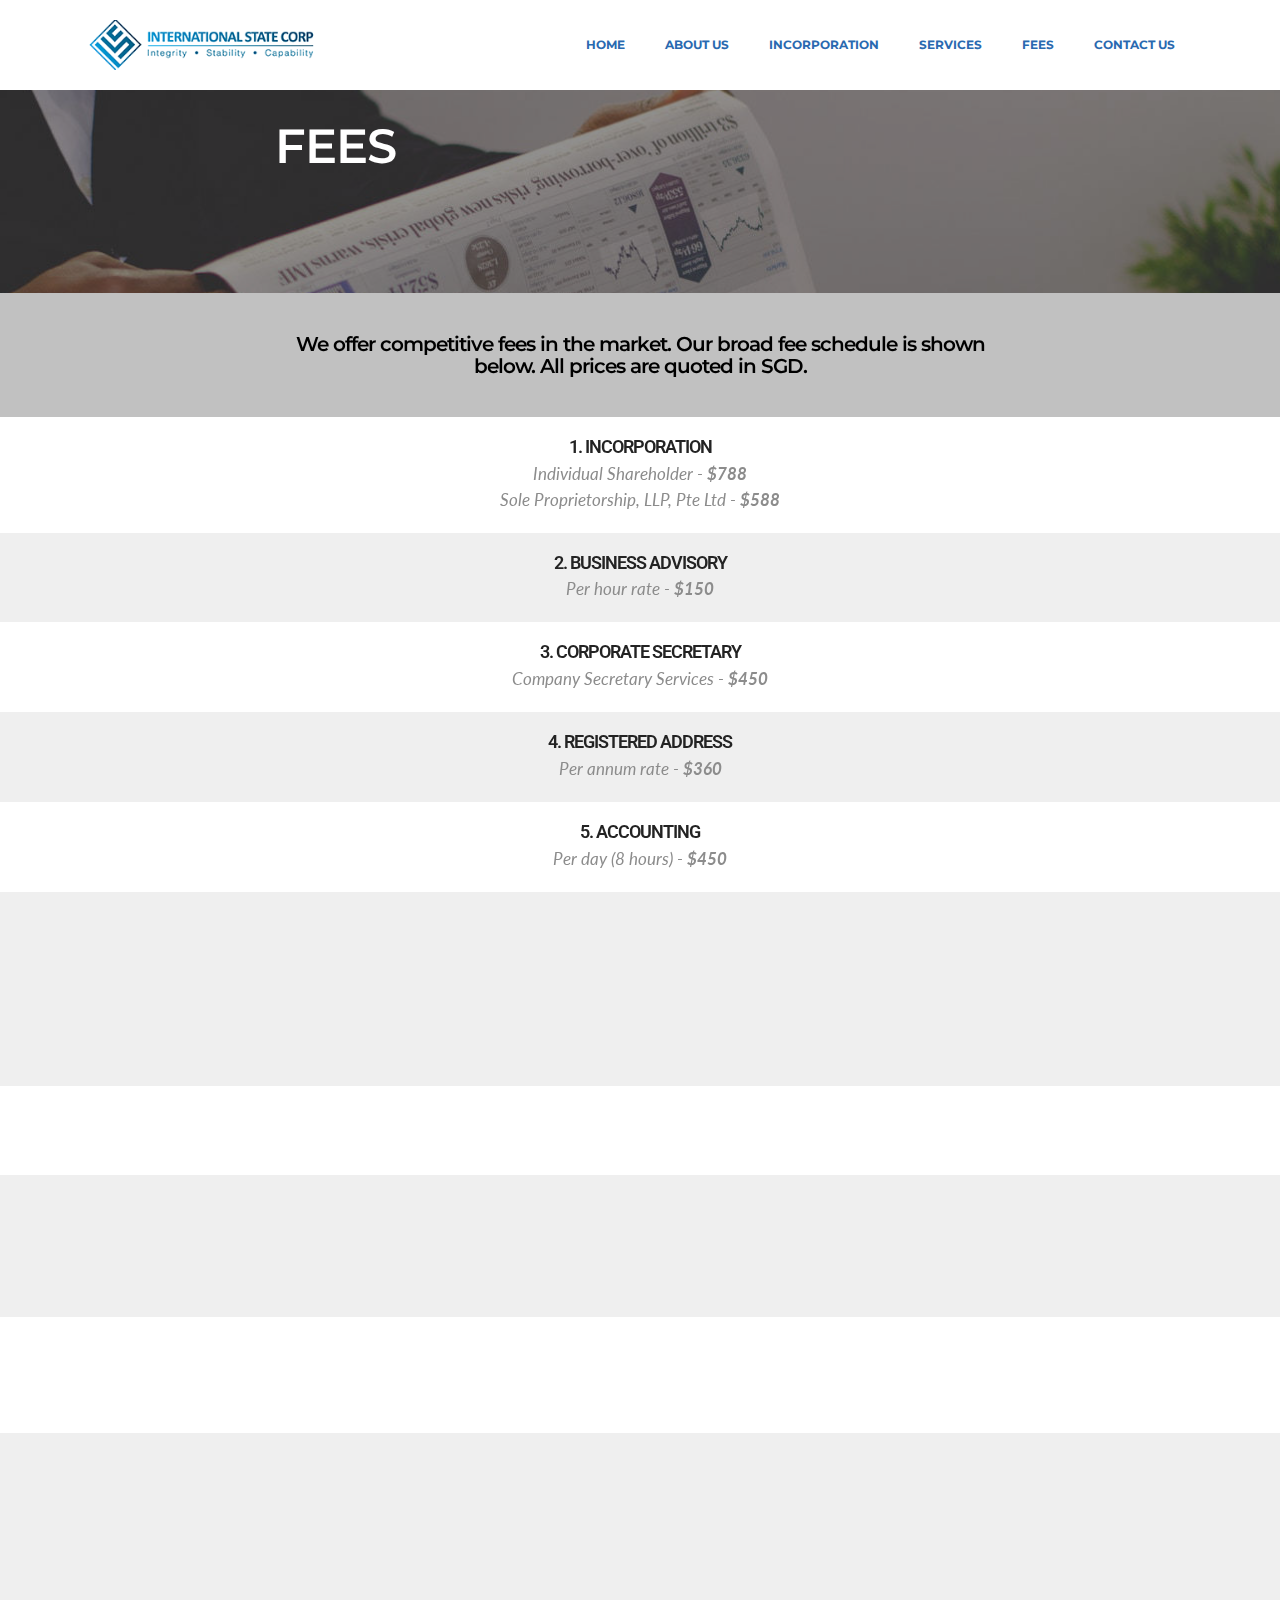
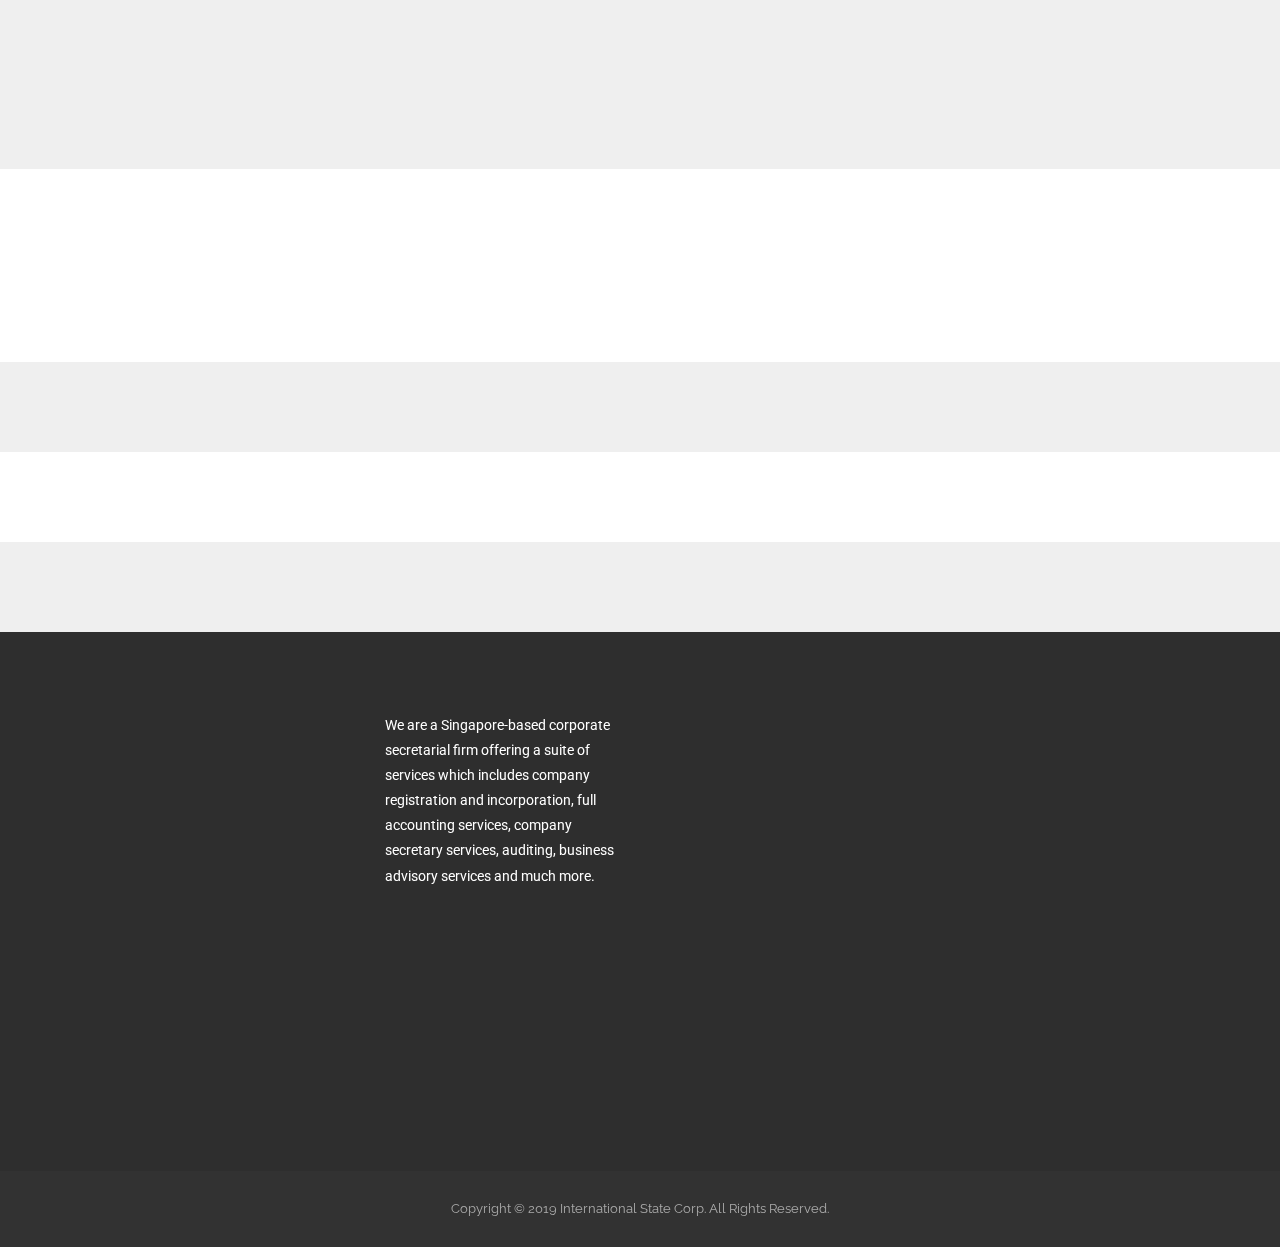
<file: page9.html>
<!DOCTYPE html>
<html  >
<head>
  <!-- Site made with Mobirise Website Builder v4.10.1, https://mobirise.com -->
  <meta charset="UTF-8">
  <meta http-equiv="X-UA-Compatible" content="IE=edge">
  <meta name="generator" content="Mobirise v4.10.1, mobirise.com">
  <meta name="viewport" content="width=device-width, initial-scale=1, minimum-scale=1">
  <link rel="shortcut icon" href="assets/images/logo-1-280x60.png" type="image/x-icon">
  <meta name="description" content="Website Maker Description">
  
  <title>Fees (Option 3)</title>
  <link rel="stylesheet" href="https://fonts.googleapis.com/css?family=Montserrat:400,700">
  <link rel="stylesheet" href="https://fonts.googleapis.com/css?family=Raleway:100,100i,200,200i,300,300i,400,400i,500,500i,600,600i,700,700i,800,800i,900,900i">
  <link rel="stylesheet" href="assets/et-line-font-plugin/style.css">
  <link rel="stylesheet" href="https://fonts.googleapis.com/css?family=Lora:400,700,400italic,700italic&subset=latin">
  <link rel="stylesheet" href="assets/tether/tether.min.css">
  <link rel="stylesheet" href="assets/bootstrap/css/bootstrap.min.css">
  <link rel="stylesheet" href="assets/soundcloud-plugin/style.css">
  <link rel="stylesheet" href="assets/animate.css/animate.min.css">
  <link rel="stylesheet" href="assets/dropdown/css/style.css">
  <link rel="stylesheet" href="assets/socicon/css/styles.css">
  <link rel="stylesheet" href="assets/theme/css/style.css">
  <link rel="stylesheet" href="assets/mobirise/css/mbr-additional.css" type="text/css">
  
  
  
</head>
<body>
  <section id="ext_menu-13" data-rv-view="366">

    <nav class="navbar navbar-dropdown navbar-fixed-top">
        <div class="container">

            <div class="mbr-table">
                <div class="mbr-table-cell">

                    <div class="navbar-brand">
                        <a href="index.html" class="navbar-logo"><img src="assets/images/logo-1-280x60.png" alt="Mobirise"></a>
                        
                    </div>

                </div>
                <div class="mbr-table-cell">

                    <button class="navbar-toggler pull-xs-right hidden-md-up" type="button" data-toggle="collapse" data-target="#exCollapsingNavbar">
                        <div class="hamburger-icon"></div>
                    </button>

                    <ul class="nav-dropdown collapse pull-xs-right nav navbar-nav navbar-toggleable-sm" id="exCollapsingNavbar"><li class="nav-item"><a class="nav-link link" href="index.html">HOME</a></li><li class="nav-item"><a class="nav-link link" href="page1.html">ABOUT US</a></li><li class="nav-item"><a class="nav-link link" href="page2.html">INCORPORATION</a></li><li class="nav-item"><a class="nav-link link" href="page3.html">SERVICES</a></li><li class="nav-item"><a class="nav-link link" href="page8.html">FEES</a></li><li class="nav-item"><a class="nav-link link" href="page6.html">CONTACT US</a></li></ul>
                    <button hidden="" class="navbar-toggler navbar-close" type="button" data-toggle="collapse" data-target="#exCollapsingNavbar">
                        <div class="close-icon"></div>
                    </button>

                </div>
            </div>

        </div>
    </nav>

</section>

<section class="engine"><a href="https://mobirise.info/a">online website builder</a></section><section class="mbr-section article mbr-parallax-background mbr-after-navbar" id="msg-box8-14" data-rv-view="319" style="background-image: url(assets/images/mbr-1-1608x1080.jpg); padding-top: 120px; padding-bottom: 120px;">

    <div class="mbr-overlay" style="opacity: 0.5; background-color: rgb(34, 34, 34);">
    </div>
    <div class="container">
        <div class="row">
            <div class="col-md-8 col-md-offset-2 text-xs-center">
                <h3 class="mbr-section-title display-2">FEES</h3>
                
                
            </div>
        </div>
    </div>

</section>

<section class="mbr-section article" id="msg-box8-29" data-rv-view="322" style="background-color: rgb(193, 193, 193); padding-top: 40px; padding-bottom: 40px;">

    
    <div class="container">
        <div class="row">
            <div class="col-md-8 col-md-offset-2 text-xs-center">
                <h3 class="mbr-section-title display-2">We offer competitive fees in the market. Our broad fee schedule is shown below. All prices are quoted in SGD.</h3>
                
                
            </div>
        </div>
    </div>

</section>

<section class="mbr-section mbr-section__container article" id="header3-2a" data-rv-view="325" style="background-color: rgb(255, 255, 255); padding-top: 20px; padding-bottom: 20px;">
    <div class="container">
        <div class="row">
            <div class="col-xs-12">
                <h3 class="mbr-section-title display-2">1. INCORPORATION</h3>
                <small class="mbr-section-subtitle">Individual Shareholder - <strong>$788</strong><br>Sole Proprietorship, LLP, Pte Ltd - <strong>$588</strong></small>
            </div>
        </div>
    </div>
</section>

<section class="mbr-section mbr-section__container article" id="header3-1c" data-rv-view="327" style="background-color: rgb(239, 239, 239); padding-top: 20px; padding-bottom: 20px;">
    <div class="container">
        <div class="row">
            <div class="col-xs-12">
                <h3 class="mbr-section-title display-2">2. BUSINESS ADVISORY</h3>
                <small class="mbr-section-subtitle">Per hour rate - <strong>$150</strong><br></small>
            </div>
        </div>
    </div>
</section>

<section class="mbr-section mbr-section__container article" id="header3-1d" data-rv-view="329" style="background-color: rgb(255, 255, 255); padding-top: 20px; padding-bottom: 20px;">
    <div class="container">
        <div class="row">
            <div class="col-xs-12">
                <h3 class="mbr-section-title display-2">3. CORPORATE SECRETARY</h3>
                <small class="mbr-section-subtitle">Company Secretary Services - <strong>$450</strong><br></small>
            </div>
        </div>
    </div>
</section>

<section class="mbr-section mbr-section__container article" id="header3-1e" data-rv-view="331" style="background-color: rgb(239, 239, 239); padding-top: 20px; padding-bottom: 20px;">
    <div class="container">
        <div class="row">
            <div class="col-xs-12">
                <h3 class="mbr-section-title display-2">4. REGISTERED ADDRESS</h3>
                <small class="mbr-section-subtitle">Per annum rate - <strong>$360</strong><br></small>
            </div>
        </div>
    </div>
</section>

<section class="mbr-section mbr-section__container article" id="header3-1f" data-rv-view="333" style="background-color: rgb(255, 255, 255); padding-top: 20px; padding-bottom: 20px;">
    <div class="container">
        <div class="row">
            <div class="col-xs-12">
                <h3 class="mbr-section-title display-2">5. ACCOUNTING</h3>
                <small class="mbr-section-subtitle">Per day (8 hours) - <strong>$450</strong><br></small>
            </div>
        </div>
    </div>
</section>

<section class="mbr-section mbr-section__container article" id="header3-1h" data-rv-view="335" style="background-color: rgb(239, 239, 239); padding-top: 20px; padding-bottom: 20px;">
    <div class="container">
        <div class="row">
            <div class="col-xs-12">
                <h3 class="mbr-section-title display-2">6. TAXATION</h3>
                <small class="mbr-section-subtitle">Tax (Corporate) - <strong>$650 upwards<br></strong>Tax (Personal) - <strong>$350 upwards</strong><br>GST Submission -<strong> $350</strong><br>GST Application / De-registration - <strong>$400</strong><br>IR8A (with/without benefits-in-kind) - <strong>$50/$35</strong></small>
            </div>
        </div>
    </div>
</section>

<section class="mbr-section mbr-section__container article" id="header3-1i" data-rv-view="337" style="background-color: rgb(255, 255, 255); padding-top: 20px; padding-bottom: 20px;">
    <div class="container">
        <div class="row">
            <div class="col-xs-12">
                <h3 class="mbr-section-title display-2">7. ANNUAL ACCOUNTS CLOSING</h3>
                <small class="mbr-section-subtitle">Per company - <strong>$900</strong><br></small>
            </div>
        </div>
    </div>
</section>

<section class="mbr-section mbr-section__container article" id="header3-1k" data-rv-view="339" style="background-color: rgb(239, 239, 239); padding-top: 20px; padding-bottom: 20px;">
    <div class="container">
        <div class="row">
            <div class="col-xs-12">
                <h3 class="mbr-section-title display-2">8. PAYROLL SERVICES</h3>
                <small class="mbr-section-subtitle">1 to 4 pax -<strong>$35 per pax</strong>&nbsp;<br>5 to 9 pax - <strong>$25 per pax</strong><br>10 pax and above - <strong>$20 per pax</strong></small>
            </div>
        </div>
    </div>
</section>

<section class="mbr-section mbr-section__container article" id="header3-1l" data-rv-view="341" style="background-color: rgb(255, 255, 255); padding-top: 20px; padding-bottom: 20px;">
    <div class="container">
        <div class="row">
            <div class="col-xs-12">
                <h3 class="mbr-section-title display-2">9. LICENSE APPLICATIONS</h3>
                <small class="mbr-section-subtitle">Business License Application -<strong>$1,200</strong><br>URA / SG Custom Permit, etc. - <strong>$60</strong></small>
            </div>
        </div>
    </div>
</section>

<section class="mbr-section mbr-section__container article" id="header3-1m" data-rv-view="343" style="background-color: rgb(239, 239, 239); padding-top: 20px; padding-bottom: 20px;">
    <div class="container">
        <div class="row">
            <div class="col-xs-12">
                <h3 class="mbr-section-title display-2">10. WORK PASSES</h3>
                <small class="mbr-section-subtitle">Tax (Personal) - <strong>$350 upwards</strong><br>S-Pass / Work Permit / DP (excluding GST) per application - <strong>$600</strong><br>Entrepass - <strong>$3,500</strong><br>Appeal - <strong>$600</strong></small>
            </div>
        </div>
    </div>
</section>

<section class="mbr-section mbr-section__container article" id="header3-1n" data-rv-view="345" style="background-color: rgb(239, 239, 239); padding-top: 20px; padding-bottom: 20px;">
    <div class="container">
        <div class="row">
            <div class="col-xs-12">
                <h3 class="mbr-section-title display-2">11. COMPLIANCE</h3>
                <small class="mbr-section-subtitle">Nominee Director (Security Deposit) - <strong>$2,000</strong><br>Active (1 month) - <strong>$300</strong><br>Nominee Shareholder (1 month) - <strong>$300</strong><br>XBRL (Extended business reporting language) - <strong>$500</strong><br></small>
            </div>
        </div>
    </div>
</section>

<section class="mbr-section mbr-section__container article" id="header3-1o" data-rv-view="347" style="background-color: rgb(255, 255, 255); padding-top: 20px; padding-bottom: 20px;">
    <div class="container">
        <div class="row">
            <div class="col-xs-12">
                <h3 class="mbr-section-title display-2">12. OTHERS</h3>
                <small class="mbr-section-subtitle">Opening of EP/SP and WP online account -<strong>$80</strong><br>Opening of CPF account - <strong>$80</strong><br>Admin support (1 hour) - <strong>$35</strong><br>Company strike off &nbsp;- <strong>$750</strong><br>Liase with auditor (2 days) - <strong>$450</strong><br></small>
            </div>
        </div>
    </div>
</section>

<section class="mbr-section mbr-section__container article" id="header3-1p" data-rv-view="349" style="background-color: rgb(239, 239, 239); padding-top: 20px; padding-bottom: 20px;">
    <div class="container">
        <div class="row">
            <div class="col-xs-12">
                <h3 class="mbr-section-title display-2">13. IMMIGRATION</h3>
                <small class="mbr-section-subtitle">PR Application - <strong>$1,500</strong><br></small>
            </div>
        </div>
    </div>
</section>

<section class="mbr-section mbr-section__container article" id="header3-1q" data-rv-view="351" style="background-color: rgb(255, 255, 255); padding-top: 20px; padding-bottom: 20px;">
    <div class="container">
        <div class="row">
            <div class="col-xs-12">
                <h3 class="mbr-section-title display-2">14. AUDIT</h3>
                <small class="mbr-section-subtitle">Per case - <strong>Based on management accounts</strong><br></small>
            </div>
        </div>
    </div>
</section>

<section class="mbr-section mbr-section__container article" id="header3-1r" data-rv-view="353" style="background-color: rgb(239, 239, 239); padding-top: 20px; padding-bottom: 20px;">
    <div class="container">
        <div class="row">
            <div class="col-xs-12">
                <h3 class="mbr-section-title display-2">15. FINANCIAL REPORT</h3>
                <small class="mbr-section-subtitle">Financial reporting in XBRL format - <strong>$650 upwards</strong><br></small>
            </div>
        </div>
    </div>
</section>

<section class="mbr-footer mbr-section mbr-section-md-padding" id="contacts3-12" data-rv-view="355" style="background-color: rgb(46, 46, 46); padding-top: 30px; padding-bottom: 30px;">


    <div class="row">
    
            <div class="mbr-company col-xs-12 col-md-6 col-lg-3">

                <div class="mbr-company card">
                    <div><img src="assets/images/footer-logo-2-265x114.png" class="card-img-top"></div>
                    <div class="card-block">
                        <p class="card-text">We are in the business of helping yours</p>
                    </div>
                    <ul class="list-group list-group-flush">
                        <li class="list-group-item">
                            <span class="list-group-icon"><span class="socicon socicon-whatsapp mbr-iconfont-company-contacts3"></span></span>
                            <span class="list-group-text"><a href="http://wa.me/6598595689" class="text-warning" target="_blank">(65) 9859 5689&nbsp;</a><br><a href="http://wa.me/6584828009" class="text-warning" target="_blank">(65) 8482 8009</a></span>
                        </li>
                        <li class="list-group-item">
                            <span class="list-group-icon"><span class="etl-icon icon-map-pin mbr-iconfont-company-contacts3"></span></span>
                            <span class="list-group-text">61 Ubi Road 1 #01-20&nbsp;Oxley Bizhub Singapore 408727</span>
                        </li>
                        <li class="list-group-item active">
                            <span class="list-group-icon"><span class="etl-icon icon-envelope mbr-iconfont-company-contacts3"></span></span>
                            <span class="list-group-text"><a href="mailto:admin@istatecorp.com.sg" class="text-warning">admin@istatecorp.com.sg</a></span>
                        </li>
                    </ul>
                </div>

            </div>
            <div class="mbr-footer-content col-xs-12 col-md-6 col-lg-3">
                <h4>Who We Are</h4>
                <ul>We are a Singapore-based corporate secretarial firm offering a suite of services which includes company registration and incorporation, full accounting services, company secretary services, auditing, business advisory services and much more.</ul>
            </div>
            <div class="mbr-footer-content col-xs-12 col-md-6 col-lg-3">
                <p><strong>Contact Us</strong><br>Office: (65) 6904 2220<br><br><br><br><br><br></p>
            </div>
            <div class="col-xs-12 col-md-6 col-lg-3" data-form-type="formoid">

                <div data-form-alert="true">
                    <div hidden="" data-form-alert-success="true">Thanks for filling out form! Our consultants will contact your shortly.</div>
                </div>

                <form action="https://mobirise.com/" method="post" data-form-title="MESSAGE">

                    <input type="hidden" value="qKPodOmJ01Jj0LHIWG9TBdzDOLoQ1OaO2tjsC/mK4Z5Ce/l3EUxRNgFuJUoqrL103JGoPi53+GmauGWJMrD7z2t/baPxPqriYs6T+rL7fOy7ohWNoOgooX5J8ZtZp6sc" data-form-email="true">

                    <div class="form-group">
                        <label class="form-control-label" for="contacts3-12-name">Name<span class="form-asterisk">*</span></label>
                        <input type="text" class="form-control input-sm input-inverse" name="name" required="" data-form-field="Name" id="contacts3-12-name">
                    </div>

                    <div class="form-group">
                        <label class="form-control-label" for="contacts3-12-email">Email<span class="form-asterisk">*</span></label>
                        <input type="email" class="form-control input-sm input-inverse" name="email" required="" data-form-field="Email" id="contacts3-12-email">
                    </div>

                    <div class="form-group">
                        <label class="form-control-label" for="contacts3-12-phone">Phone</label>
                        <input type="tel" class="form-control input-sm input-inverse" name="phone" data-form-field="Phone" id="contacts3-12-phone">
                    </div>

                    <div class="form-group">
                        <label class="form-control-label" for="contacts3-12-message">Message</label>
                        <textarea class="form-control input-sm input-inverse" name="message" data-form-field="Message" rows="5" id="contacts3-12-message"></textarea>
                    </div>

                    <div><button type="submit" class="btn btn-sm btn-primary">Contact us</button></div>

                </form>

            </div>
        </div>
</section>

<footer class="mbr-small-footer mbr-section mbr-section-nopadding" id="footer1-22" data-rv-view="364" style="background-color: rgb(50, 50, 50); padding-top: 1.75rem; padding-bottom: 1.75rem;">
    
    <div class="container text-xs-center">
        <p>Copyright © 2019 International State Corp. All Rights Reserved.</p>
    </div>
</footer>


  <script src="assets/web/assets/jquery/jquery.min.js"></script>
  <script src="assets/tether/tether.min.js"></script>
  <script src="assets/bootstrap/js/bootstrap.min.js"></script>
  <script src="assets/smooth-scroll/smooth-scroll.js"></script>
  <script src="assets/jarallax/jarallax.js"></script>
  <script src="assets/viewport-checker/jquery.viewportchecker.js"></script>
  <script src="assets/dropdown/js/script.min.js"></script>
  <script src="assets/touch-swipe/jquery.touch-swipe.min.js"></script>
  <script src="assets/theme/js/script.js"></script>
  <script src="assets/formoid/formoid.min.js"></script>
  
  
 <div id="scrollToTop" class="scrollToTop mbr-arrow-up"><a style="text-align: center;"><i class="mbr-arrow-up-icon mbr-arrow-up-icon-cm cm-icon cm-icon-smallarrow-up"></i></a></div>
    <input name="animation" type="hidden">
  </body>
</html>
</file>
<file: assets/web/assets/mobirise-icons/mobirise-icons.css>
@font-face {
  font-family: 'MobiriseIcons';
  src:  url('mobirise-icons.eot?spat4u');
  src:  url('mobirise-icons.eot?spat4u#iefix') format('embedded-opentype'),
    url('mobirise-icons.ttf?spat4u') format('truetype'),
    url('mobirise-icons.woff?spat4u') format('woff'),
    url('mobirise-icons.svg?spat4u#MobiriseIcons') format('svg');
  font-weight: normal;
  font-style: normal;
}

[class^="mbri-"], [class*=" mbri-"] {
  /* use !important to prevent issues with browser extensions that change fonts */
  font-family: MobiriseIcons !important;
  speak: none;
  font-style: normal;
  font-weight: normal;
  font-variant: normal;
  text-transform: none;
  line-height: 1;

  /* Better Font Rendering =========== */
  -webkit-font-smoothing: antialiased;
  -moz-osx-font-smoothing: grayscale;
}

.mbri-add-submenu:before {
  content: "\e900";
}
.mbri-alert:before {
  content: "\e901";
}
.mbri-align-center:before {
  content: "\e902";
}
.mbri-align-justify:before {
  content: "\e903";
}
.mbri-align-left:before {
  content: "\e904";
}
.mbri-align-right:before {
  content: "\e905";
}
.mbri-android:before {
  content: "\e906";
}
.mbri-apple:before {
  content: "\e907";
}
.mbri-arrow-down:before {
  content: "\e908";
}
.mbri-arrow-next:before {
  content: "\e909";
}
.mbri-arrow-prev:before {
  content: "\e90a";
}
.mbri-arrow-up:before {
  content: "\e90b";
}
.mbri-bold:before {
  content: "\e90c";
}
.mbri-bookmark:before {
  content: "\e90d";
}
.mbri-bootstrap:before {
  content: "\e90e";
}
.mbri-briefcase:before {
  content: "\e90f";
}
.mbri-browse:before {
  content: "\e910";
}
.mbri-bulleted-list:before {
  content: "\e911";
}
.mbri-calendar:before {
  content: "\e912";
}
.mbri-camera:before {
  content: "\e913";
}
.mbri-cart-add:before {
  content: "\e914";
}
.mbri-cart-full:before {
  content: "\e915";
}
.mbri-cash:before {
  content: "\e916";
}
.mbri-change-style:before {
  content: "\e917";
}
.mbri-chat:before {
  content: "\e918";
}
.mbri-clock:before {
  content: "\e919";
}
.mbri-close:before {
  content: "\e91a";
}
.mbri-cloud:before {
  content: "\e91b";
}
.mbri-code:before {
  content: "\e91c";
}
.mbri-contact-form:before {
  content: "\e91d";
}
.mbri-credit-card:before {
  content: "\e91e";
}
.mbri-cursor-click:before {
  content: "\e91f";
}
.mbri-cust-feedback:before {
  content: "\e920";
}
.mbri-database:before {
  content: "\e921";
}
.mbri-delivery:before {
  content: "\e922";
}
.mbri-desktop:before {
  content: "\e923";
}
.mbri-devices:before {
  content: "\e924";
}
.mbri-down:before {
  content: "\e925";
}
.mbri-download:before {
  content: "\e989";
}
.mbri-drag-n-drop:before {
  content: "\e927";
}
.mbri-drag-n-drop2:before {
  content: "\e928";
}
.mbri-edit:before {
  content: "\e929";
}
.mbri-edit2:before {
  content: "\e92a";
}
.mbri-error:before {
  content: "\e92b";
}
.mbri-extension:before {
  content: "\e92c";
}
.mbri-features:before {
  content: "\e92d";
}
.mbri-file:before {
  content: "\e92e";
}
.mbri-flag:before {
  content: "\e92f";
}
.mbri-folder:before {
  content: "\e930";
}
.mbri-gift:before {
  content: "\e931";
}
.mbri-github:before {
  content: "\e932";
}
.mbri-globe:before {
  content: "\e933";
}
.mbri-globe-2:before {
  content: "\e934";
}
.mbri-growing-chart:before {
  content: "\e935";
}
.mbri-hearth:before {
  content: "\e936";
}
.mbri-help:before {
  content: "\e937";
}
.mbri-home:before {
  content: "\e938";
}
.mbri-hot-cup:before {
  content: "\e939";
}
.mbri-idea:before {
  content: "\e93a";
}
.mbri-image-gallery:before {
  content: "\e93b";
}
.mbri-image-slider:before {
  content: "\e93c";
}
.mbri-info:before {
  content: "\e93d";
}
.mbri-italic:before {
  content: "\e93e";
}
.mbri-key:before {
  content: "\e93f";
}
.mbri-laptop:before {
  content: "\e940";
}
.mbri-layers:before {
  content: "\e941";
}
.mbri-left-right:before {
  content: "\e942";
}
.mbri-left:before {
  content: "\e943";
}
.mbri-letter:before {
  content: "\e944";
}
.mbri-like:before {
  content: "\e945";
}
.mbri-link:before {
  content: "\e946";
}
.mbri-lock:before {
  content: "\e947";
}
.mbri-login:before {
  content: "\e948";
}
.mbri-logout:before {
  content: "\e949";
}
.mbri-magic-stick:before {
  content: "\e94a";
}
.mbri-map-pin:before {
  content: "\e94b";
}
.mbri-menu:before {
  content: "\e94c";
}
.mbri-mobile:before {
  content: "\e94d";
}
.mbri-mobile2:before {
  content: "\e94e";
}
.mbri-mobirise:before {
  content: "\e94f";
}
.mbri-more-horizontal:before {
  content: "\e950";
}
.mbri-more-vertical:before {
  content: "\e951";
}
.mbri-music:before {
  content: "\e952";
}
.mbri-new-file:before {
  content: "\e953";
}
.mbri-numbered-list:before {
  content: "\e954";
}
.mbri-opened-folder:before {
  content: "\e955";
}
.mbri-pages:before {
  content: "\e956";
}
.mbri-paper-plane:before {
  content: "\e957";
}
.mbri-paperclip:before {
  content: "\e958";
}
.mbri-photo:before {
  content: "\e959";
}
.mbri-photos:before {
  content: "\e95a";
}
.mbri-pin:before {
  content: "\e95b";
}
.mbri-play:before {
  content: "\e95c";
}
.mbri-plus:before {
  content: "\e95d";
}
.mbri-preview:before {
  content: "\e95e";
}
.mbri-print:before {
  content: "\e95f";
}
.mbri-protect:before {
  content: "\e960";
}
.mbri-question:before {
  content: "\e961";
}
.mbri-quote-left:before {
  content: "\e962";
}
.mbri-quote-right:before {
  content: "\e963";
}
.mbri-refresh:before {
  content: "\e964";
}
.mbri-responsive:before {
  content: "\e965";
}
.mbri-right:before {
  content: "\e966";
}
.mbri-rocket:before {
  content: "\e967";
}
.mbri-sad-face:before {
  content: "\e968";
}
.mbri-sale:before {
  content: "\e969";
}
.mbri-save:before {
  content: "\e96a";
}
.mbri-search:before {
  content: "\e96b";
}
.mbri-setting:before {
  content: "\e96c";
}
.mbri-setting2:before {
  content: "\e96d";
}
.mbri-setting3:before {
  content: "\e96e";
}
.mbri-share:before {
  content: "\e96f";
}
.mbri-shopping-bag:before {
  content: "\e970";
}
.mbri-shopping-basket:before {
  content: "\e971";
}
.mbri-shopping-cart:before {
  content: "\e972";
}
.mbri-sites:before {
  content: "\e973";
}
.mbri-smile-face:before {
  content: "\e974";
}
.mbri-speed:before {
  content: "\e975";
}
.mbri-star:before {
  content: "\e976";
}
.mbri-success:before {
  content: "\e977";
}
.mbri-sun:before {
  content: "\e978";
}
.mbri-sun2:before {
  content: "\e979";
}
.mbri-tablet:before {
  content: "\e97a";
}
.mbri-tablet-vertical:before {
  content: "\e97b";
}
.mbri-target:before {
  content: "\e97c";
}
.mbri-timer:before {
  content: "\e97d";
}
.mbri-to-ftp:before {
  content: "\e97e";
}
.mbri-to-local-drive:before {
  content: "\e97f";
}
.mbri-touch-swipe:before {
  content: "\e980";
}
.mbri-touch:before {
  content: "\e981";
}
.mbri-trash:before {
  content: "\e982";
}
.mbri-underline:before {
  content: "\e983";
}
.mbri-unlink:before {
  content: "\e984";
}
.mbri-unlock:before {
  content: "\e985";
}
.mbri-up-down:before {
  content: "\e986";
}
.mbri-up:before {
  content: "\e987";
}
.mbri-update:before {
  content: "\e988";
}
.mbri-upload:before {
 content: "\e926"; 
}
.mbri-user:before {
  content: "\e98a";
}
.mbri-user2:before {
  content: "\e98b";
}
.mbri-users:before {
  content: "\e98c";
}
.mbri-video:before {
  content: "\e98d";
}
.mbri-video-play:before {
  content: "\e98e";
}
.mbri-watch:before {
  content: "\e98f";
}
.mbri-website-theme:before {
  content: "\e990";
}
.mbri-wifi:before {
  content: "\e991";
}
.mbri-windows:before {
  content: "\e992";
}
.mbri-zoom-out:before {
  content: "\e993";
}
.mbri-redo:before {
  content: "\e994";
}
.mbri-undo:before {
  content: "\e995";
}
</file>
<file: assets/web/assets/mobirise-icons2/mobirise2.css>
@font-face {
  font-family: 'Moririse2';
  src:  url('mobirise2.eot?f2bix4');
  src:  url('mobirise2.eot?f2bix4#iefix') format('embedded-opentype'),
    url('mobirise2.ttf?f2bix4') format('truetype'),
    url('mobirise2.woff?f2bix4') format('woff'),
    url('mobirise2.svg?f2bix4#mobirise2') format('svg');
  font-weight: normal;
  font-style: normal;
}

[class^="mobi-"], [class*=" mobi-"] {
  /* use !important to prevent issues with browser extensions that change fonts */
  font-family: 'Moririse2' !important;
  speak: none;
  font-style: normal;
  font-weight: normal;
  font-variant: normal;
  text-transform: none;
  line-height: 1;

  /* Better Font Rendering =========== */
  -webkit-font-smoothing: antialiased;
  -moz-osx-font-smoothing: grayscale;
}

.mobi-mbri-add-submenu:before {
  content: "\e900";
}
.mobi-mbri-alert:before {
  content: "\e901";
}
.mobi-mbri-align-center:before {
  content: "\e902";
}
.mobi-mbri-align-justify:before {
  content: "\e903";
}
.mobi-mbri-align-left:before {
  content: "\e904";
}
.mobi-mbri-align-right:before {
  content: "\e905";
}
.mobi-mbri-android:before {
  content: "\e906";
}
.mobi-mbri-apple:before {
  content: "\e907";
}
.mobi-mbri-arrow-down:before {
  content: "\e908";
}
.mobi-mbri-arrow-next:before {
  content: "\e909";
}
.mobi-mbri-arrow-prev:before {
  content: "\e90a";
}
.mobi-mbri-arrow-up:before {
  content: "\e90b";
}
.mobi-mbri-bold:before {
  content: "\e90c";
}
.mobi-mbri-bookmark:before {
  content: "\e90d";
}
.mobi-mbri-bootstrap:before {
  content: "\e90e";
}
.mobi-mbri-briefcase:before {
  content: "\e90f";
}
.mobi-mbri-browse:before {
  content: "\e910";
}
.mobi-mbri-bulleted-list:before {
  content: "\e911";
}
.mobi-mbri-calendar:before {
  content: "\e912";
}
.mobi-mbri-camera:before {
  content: "\e913";
}
.mobi-mbri-cart-add:before {
  content: "\e914";
}
.mobi-mbri-cart-full:before {
  content: "\e915";
}
.mobi-mbri-cash:before {
  content: "\e916";
}
.mobi-mbri-change-style:before {
  content: "\e917";
}
.mobi-mbri-chat:before {
  content: "\e918";
}
.mobi-mbri-clock:before {
  content: "\e919";
}
.mobi-mbri-close:before {
  content: "\e91a";
}
.mobi-mbri-cloud:before {
  content: "\e91b";
}
.mobi-mbri-code:before {
  content: "\e91c";
}
.mobi-mbri-contact-form:before {
  content: "\e91d";
}
.mobi-mbri-credit-card:before {
  content: "\e91e";
}
.mobi-mbri-cursor-click:before {
  content: "\e91f";
}
.mobi-mbri-cust-feedback:before {
  content: "\e920";
}
.mobi-mbri-database:before {
  content: "\e921";
}
.mobi-mbri-delivery:before {
  content: "\e922";
}
.mobi-mbri-desktop:before {
  content: "\e923";
}
.mobi-mbri-devices:before {
  content: "\e924";
}
.mobi-mbri-down:before {
  content: "\e925";
}
.mobi-mbri-download-2:before {
  content: "\e926";
}
.mobi-mbri-download:before {
  content: "\e927";
}
.mobi-mbri-drag-n-drop-2:before {
  content: "\e928";
}
.mobi-mbri-drag-n-drop:before {
  content: "\e929";
}
.mobi-mbri-edit-2:before {
  content: "\e92a";
}
.mobi-mbri-edit:before {
  content: "\e92b";
}
.mobi-mbri-error:before {
  content: "\e92c";
}
.mobi-mbri-extension:before {
  content: "\e92d";
}
.mobi-mbri-features:before {
  content: "\e92e";
}
.mobi-mbri-file:before {
  content: "\e92f";
}
.mobi-mbri-flag:before {
  content: "\e930";
}
.mobi-mbri-folder:before {
  content: "\e931";
}
.mobi-mbri-gift:before {
  content: "\e932";
}
.mobi-mbri-github:before {
  content: "\e933";
}
.mobi-mbri-globe-2:before {
  content: "\e934";
}
.mobi-mbri-globe:before {
  content: "\e935";
}
.mobi-mbri-growing-chart:before {
  content: "\e936";
}
.mobi-mbri-hearth:before {
  content: "\e937";
}
.mobi-mbri-help:before {
  content: "\e938";
}
.mobi-mbri-home:before {
  content: "\e939";
}
.mobi-mbri-hot-cup:before {
  content: "\e93a";
}
.mobi-mbri-idea:before {
  content: "\e93b";
}
.mobi-mbri-image-gallery:before {
  content: "\e93c";
}
.mobi-mbri-image-slider:before {
  content: "\e93d";
}
.mobi-mbri-info:before {
  content: "\e93e";
}
.mobi-mbri-italic:before {
  content: "\e93f";
}
.mobi-mbri-key:before {
  content: "\e940";
}
.mobi-mbri-laptop:before {
  content: "\e941";
}
.mobi-mbri-layers:before {
  content: "\e942";
}
.mobi-mbri-left-right:before {
  content: "\e943";
}
.mobi-mbri-left:before {
  content: "\e944";
}
.mobi-mbri-letter:before {
  content: "\e945";
}
.mobi-mbri-like:before {
  content: "\e946";
}
.mobi-mbri-link:before {
  content: "\e947";
}
.mobi-mbri-lock:before {
  content: "\e948";
}
.mobi-mbri-login:before {
  content: "\e949";
}
.mobi-mbri-logout:before {
  content: "\e94a";
}
.mobi-mbri-magic-stick:before {
  content: "\e94b";
}
.mobi-mbri-map-pin:before {
  content: "\e94c";
}
.mobi-mbri-menu:before {
  content: "\e94d";
}
.mobi-mbri-mobile-2:before {
  content: "\e94e";
}
.mobi-mbri-mobile-horizontal:before {
  content: "\e94f";
}
.mobi-mbri-mobile:before {
  content: "\e950";
}
.mobi-mbri-mobirise:before {
  content: "\e951";
}
.mobi-mbri-more-horizontal:before {
  content: "\e952";
}
.mobi-mbri-more-vertical:before {
  content: "\e953";
}
.mobi-mbri-music:before {
  content: "\e954";
}
.mobi-mbri-new-file:before {
  content: "\e955";
}
.mobi-mbri-numbered-list:before {
  content: "\e956";
}
.mobi-mbri-opened-folder:before {
  content: "\e957";
}
.mobi-mbri-pages:before {
  content: "\e958";
}
.mobi-mbri-paper-plane:before {
  content: "\e959";
}
.mobi-mbri-paperclip:before {
  content: "\e95a";
}
.mobi-mbri-phone:before {
  content: "\e95b";
}
.mobi-mbri-photo:before {
  content: "\e95c";
}
.mobi-mbri-photos:before {
  content: "\e95d";
}
.mobi-mbri-pin:before {
  content: "\e95e";
}
.mobi-mbri-play:before {
  content: "\e95f";
}
.mobi-mbri-plus:before {
  content: "\e960";
}
.mobi-mbri-preview:before {
  content: "\e961";
}
.mobi-mbri-print:before {
  content: "\e962";
}
.mobi-mbri-protect:before {
  content: "\e963";
}
.mobi-mbri-question:before {
  content: "\e964";
}
.mobi-mbri-quote-left:before {
  content: "\e965";
}
.mobi-mbri-quote-right:before {
  content: "\e966";
}
.mobi-mbri-redo:before {
  content: "\e967";
}
.mobi-mbri-refresh:before {
  content: "\e968";
}
.mobi-mbri-responsive-2:before {
  content: "\e969";
}
.mobi-mbri-responsive:before {
  content: "\e96a";
}
.mobi-mbri-right:before {
  content: "\e96b";
}
.mobi-mbri-rocket:before {
  content: "\e96c";
}
.mobi-mbri-sad-face:before {
  content: "\e96d";
}
.mobi-mbri-sale:before {
  content: "\e96e";
}
.mobi-mbri-save:before {
  content: "\e96f";
}
.mobi-mbri-search:before {
  content: "\e970";
}
.mobi-mbri-setting-2:before {
  content: "\e971";
}
.mobi-mbri-setting-3:before {
  content: "\e972";
}
.mobi-mbri-setting:before {
  content: "\e973";
}
.mobi-mbri-share:before {
  content: "\e974";
}
.mobi-mbri-shopping-bag:before {
  content: "\e975";
}
.mobi-mbri-shopping-basket:before {
  content: "\e976";
}
.mobi-mbri-shopping-cart:before {
  content: "\e977";
}
.mobi-mbri-sites:before {
  content: "\e978";
}
.mobi-mbri-smile-face:before {
  content: "\e979";
}
.mobi-mbri-speed:before {
  content: "\e97a";
}
.mobi-mbri-star:before {
  content: "\e97b";
}
.mobi-mbri-success:before {
  content: "\e97c";
}
.mobi-mbri-sun:before {
  content: "\e97d";
}
.mobi-mbri-sun2:before {
  content: "\e97e";
}
.mobi-mbri-tablet-vertical:before {
  content: "\e97f";
}
.mobi-mbri-tablet:before {
  content: "\e980";
}
.mobi-mbri-target:before {
  content: "\e981";
}
.mobi-mbri-timer:before {
  content: "\e982";
}
.mobi-mbri-to-ftp:before {
  content: "\e983";
}
.mobi-mbri-to-local-drive:before {
  content: "\e984";
}
.mobi-mbri-touch-swipe:before {
  content: "\e985";
}
.mobi-mbri-touch:before {
  content: "\e986";
}
.mobi-mbri-trash:before {
  content: "\e987";
}
.mobi-mbri-underline:before {
  content: "\e988";
}
.mobi-mbri-undo:before {
  content: "\e989";
}
.mobi-mbri-unlink:before {
  content: "\e98a";
}
.mobi-mbri-unlock:before {
  content: "\e98b";
}
.mobi-mbri-up-down:before {
  content: "\e98c";
}
.mobi-mbri-up:before {
  content: "\e98d";
}
.mobi-mbri-update:before {
  content: "\e98e";
}
.mobi-mbri-upload-2:before {
  content: "\e98f";
}
.mobi-mbri-upload:before {
  content: "\e990";
}
.mobi-mbri-user-2:before {
  content: "\e991";
}
.mobi-mbri-user:before {
  content: "\e992";
}
.mobi-mbri-users:before {
  content: "\e993";
}
.mobi-mbri-video-play:before {
  content: "\e994";
}
.mobi-mbri-video:before {
  content: "\e995";
}
.mobi-mbri-watch:before {
  content: "\e996";
}
.mobi-mbri-website-theme-2:before {
  content: "\e997";
}
.mobi-mbri-website-theme:before {
  content: "\e998";
}
.mobi-mbri-wifi:before {
  content: "\e999";
}
.mobi-mbri-windows:before {
  content: "\e99a";
}
.mobi-mbri-zoom-in:before {
  content: "\e99b";
}
.mobi-mbri-zoom-out:before {
  content: "\e99c";
}
</file>
<file: assets/et-line-font-plugin/style.css>
@font-face {
	font-family: 'et-line';
	src:url('fonts/et-line.eot');
	src:url('fonts/et-line.eot?#iefix') format('embedded-opentype'),
		url('fonts/et-line.woff') format('woff'),
		url('fonts/et-line.ttf') format('truetype'),
		url('fonts/et-line.svg#et-line') format('svg');
	font-weight: normal;
	font-style: normal;
}

/* Use the following CSS code if you want to use data attributes for inserting your icons */
.etl-icon, [data-icon]:before {
	font-family: 'et-line';
	content: attr(data-icon);
	speak: none;
	font-weight: normal;
	font-variant: normal;
	text-transform: none;
	line-height: 1;
	-webkit-font-smoothing: antialiased;
	-moz-osx-font-smoothing: grayscale;
	display:inline-block;
}

/* Use the following CSS code if you want to have a class per icon */
/*
Instead of a list of all class selectors,
you can use the generic selector below, but it's slower:
[class*="icon-"] {
*/
.icon-mobile, .icon-laptop, .icon-desktop, .icon-tablet, .icon-phone, .icon-document, .icon-documents, .icon-search, .icon-clipboard, .icon-newspaper, .icon-notebook, .icon-book-open, .icon-browser, .icon-calendar, .icon-presentation, .icon-picture, .icon-pictures, .icon-video, .icon-camera, .icon-printer, .icon-toolbox, .icon-briefcase, .icon-wallet, .icon-gift, .icon-bargraph, .icon-grid, .icon-expand, .icon-focus, .icon-edit, .icon-adjustments, .icon-ribbon, .icon-hourglass, .icon-lock, .icon-megaphone, .icon-shield, .icon-trophy, .icon-flag, .icon-map, .icon-puzzle, .icon-basket, .icon-envelope, .icon-streetsign, .icon-telescope, .icon-gears, .icon-key, .icon-paperclip, .icon-attachment, .icon-pricetags, .icon-lightbulb, .icon-layers, .icon-pencil, .icon-tools, .icon-tools-2, .icon-scissors, .icon-paintbrush, .icon-magnifying-glass, .icon-circle-compass, .icon-linegraph, .icon-mic, .icon-strategy, .icon-beaker, .icon-caution, .icon-recycle, .icon-anchor, .icon-profile-male, .icon-profile-female, .icon-bike, .icon-wine, .icon-hotairballoon, .icon-globe, .icon-genius, .icon-map-pin, .icon-dial, .icon-chat, .icon-heart, .icon-cloud, .icon-upload, .icon-download, .icon-target, .icon-hazardous, .icon-piechart, .icon-speedometer, .icon-global, .icon-compass, .icon-lifesaver, .icon-clock, .icon-aperture, .icon-quote, .icon-scope, .icon-alarmclock, .icon-refresh, .icon-happy, .icon-sad, .icon-facebook, .icon-twitter, .icon-googleplus, .icon-rss, .icon-tumblr, .icon-linkedin, .icon-dribbble {
	font-family: 'et-line';
	speak: none;
	font-style: normal;
	font-weight: normal;
	font-variant: normal;
	text-transform: none;
	line-height: 1;
	-webkit-font-smoothing: antialiased;
	-moz-osx-font-smoothing: grayscale;
	display:inline-block;
}
.icon-mobile:before {
	content: "\e000";
}
.icon-laptop:before {
	content: "\e001";
}
.icon-desktop:before {
	content: "\e002";
}
.icon-tablet:before {
	content: "\e003";
}
.icon-phone:before {
	content: "\e004";
}
.icon-document:before {
	content: "\e005";
}
.icon-documents:before {
	content: "\e006";
}
.icon-search:before {
	content: "\e007";
}
.icon-clipboard:before {
	content: "\e008";
}
.icon-newspaper:before {
	content: "\e009";
}
.icon-notebook:before {
	content: "\e00a";
}
.icon-book-open:before {
	content: "\e00b";
}
.icon-browser:before {
	content: "\e00c";
}
.icon-calendar:before {
	content: "\e00d";
}
.icon-presentation:before {
	content: "\e00e";
}
.icon-picture:before {
	content: "\e00f";
}
.icon-pictures:before {
	content: "\e010";
}
.icon-video:before {
	content: "\e011";
}
.icon-camera:before {
	content: "\e012";
}
.icon-printer:before {
	content: "\e013";
}
.icon-toolbox:before {
	content: "\e014";
}
.icon-briefcase:before {
	content: "\e015";
}
.icon-wallet:before {
	content: "\e016";
}
.icon-gift:before {
	content: "\e017";
}
.icon-bargraph:before {
	content: "\e018";
}
.icon-grid:before {
	content: "\e019";
}
.icon-expand:before {
	content: "\e01a";
}
.icon-focus:before {
	content: "\e01b";
}
.icon-edit:before {
	content: "\e01c";
}
.icon-adjustments:before {
	content: "\e01d";
}
.icon-ribbon:before {
	content: "\e01e";
}
.icon-hourglass:before {
	content: "\e01f";
}
.icon-lock:before {
	content: "\e020";
}
.icon-megaphone:before {
	content: "\e021";
}
.icon-shield:before {
	content: "\e022";
}
.icon-trophy:before {
	content: "\e023";
}
.icon-flag:before {
	content: "\e024";
}
.icon-map:before {
	content: "\e025";
}
.icon-puzzle:before {
	content: "\e026";
}
.icon-basket:before {
	content: "\e027";
}
.icon-envelope:before {
	content: "\e028";
}
.icon-streetsign:before {
	content: "\e029";
}
.icon-telescope:before {
	content: "\e02a";
}
.icon-gears:before {
	content: "\e02b";
}
.icon-key:before {
	content: "\e02c";
}
.icon-paperclip:before {
	content: "\e02d";
}
.icon-attachment:before {
	content: "\e02e";
}
.icon-pricetags:before {
	content: "\e02f";
}
.icon-lightbulb:before {
	content: "\e030";
}
.icon-layers:before {
	content: "\e031";
}
.icon-pencil:before {
	content: "\e032";
}
.icon-tools:before {
	content: "\e033";
}
.icon-tools-2:before {
	content: "\e034";
}
.icon-scissors:before {
	content: "\e035";
}
.icon-paintbrush:before {
	content: "\e036";
}
.icon-magnifying-glass:before {
	content: "\e037";
}
.icon-circle-compass:before {
	content: "\e038";
}
.icon-linegraph:before {
	content: "\e039";
}
.icon-mic:before {
	content: "\e03a";
}
.icon-strategy:before {
	content: "\e03b";
}
.icon-beaker:before {
	content: "\e03c";
}
.icon-caution:before {
	content: "\e03d";
}
.icon-recycle:before {
	content: "\e03e";
}
.icon-anchor:before {
	content: "\e03f";
}
.icon-profile-male:before {
	content: "\e040";
}
.icon-profile-female:before {
	content: "\e041";
}
.icon-bike:before {
	content: "\e042";
}
.icon-wine:before {
	content: "\e043";
}
.icon-hotairballoon:before {
	content: "\e044";
}
.icon-globe:before {
	content: "\e045";
}
.icon-genius:before {
	content: "\e046";
}
.icon-map-pin:before {
	content: "\e047";
}
.icon-dial:before {
	content: "\e048";
}
.icon-chat:before {
	content: "\e049";
}
.icon-heart:before {
	content: "\e04a";
}
.icon-cloud:before {
	content: "\e04b";
}
.icon-upload:before {
	content: "\e04c";
}
.icon-download:before {
	content: "\e04d";
}
.icon-target:before {
	content: "\e04e";
}
.icon-hazardous:before {
	content: "\e04f";
}
.icon-piechart:before {
	content: "\e050";
}
.icon-speedometer:before {
	content: "\e051";
}
.icon-global:before {
	content: "\e052";
}
.icon-compass:before {
	content: "\e053";
}
.icon-lifesaver:before {
	content: "\e054";
}
.icon-clock:before {
	content: "\e055";
}
.icon-aperture:before {
	content: "\e056";
}
.icon-quote:before {
	content: "\e057";
}
.icon-scope:before {
	content: "\e058";
}
.icon-alarmclock:before {
	content: "\e059";
}
.icon-refresh:before {
	content: "\e05a";
}
.icon-happy:before {
	content: "\e05b";
}
.icon-sad:before {
	content: "\e05c";
}
.icon-facebook:before {
	content: "\e05d";
}
.icon-twitter:before {
	content: "\e05e";
}
.icon-googleplus:before {
	content: "\e05f";
}
.icon-rss:before {
	content: "\e060";
}
.icon-tumblr:before {
	content: "\e061";
}
.icon-linkedin:before {
	content: "\e062";
}
.icon-dribbble:before {
	content: "\e063";
}
</file>
<file: assets/soundcloud-plugin/style.css>
.addons-container {
  position: relative;
  margin-left: auto;
  margin-right: auto;
  padding-right: 15px;
  padding-left: 15px; }
  @media (min-width: 576px) {
    .addons-container {
      padding-right: 15px;
      padding-left: 15px; } }
  @media (min-width: 768px) {
    .addons-container {
      padding-right: 15px;
      padding-left: 15px; } }
  @media (min-width: 992px) {
    .addons-container {
      padding-right: 15px;
      padding-left: 15px; } }
  @media (min-width: 1200px) {
    .addons-container {
      padding-right: 15px;
      padding-left: 15px; } }
  @media (min-width: 576px) {
    .addons-container {
      width: 540px;
      max-width: 100%; } }
  @media (min-width: 768px) {
    .addons-container {
      width: 720px;
      max-width: 100%; } }
  @media (min-width: 992px) {
    .addons-container {
      width: 960px;
      max-width: 100%; } }
  @media (min-width: 1200px) {
    .addons-container {
      width: 1140px;
      max-width: 100%; } }

.addons-container-inner{
    position: relative;
    width: 100%;
    min-height: 1px;
    padding-right: 15px;
    padding-left: 15px;
}
@media (min-width: 567px) {
    .addons-container-inner{
        -ms-flex: 0 0 66.666667%;
        flex: 0 0 66.666667%;
        max-width: 66.666667%;
    }
}
.addons-row{
    display: flex;
    justify-content:center;
}
</file>
<file: assets/dropdown/css/style.css>
.navbar-dropdown {
  left: 0;
  padding: 0;
  position: absolute;
  right: 0;
  top: 0;
  transition: all 0.45s ease;
  z-index: 1030; }
  .navbar-dropdown .navbar-brand {
    float: none;
    font-size: 0;
    padding: 1.25rem 0;
    position: relative;
    transition: padding 0.25s ease;
    white-space: nowrap; }
    .navbar-dropdown .navbar-brand::before {
      content: "";
      display: inline-block;
      height: 100%;
      vertical-align: middle; }
  .navbar-dropdown .navbar-logo,
  .navbar-dropdown .navbar-caption {
    display: inline-block;
    vertical-align: middle; }
  .navbar-dropdown .navbar-logo {
    margin-right: 0.8rem;
    transition: margin 0.3s ease-in-out; }
    .navbar-dropdown .navbar-logo img {
      height: 3.125rem;
      transition: all 0.3s ease-in-out; }
  .navbar-dropdown .mbr-table-cell {
    height: 5.625rem; }
  .navbar-dropdown .navbar-caption {
    font-family: "Montserrat";
    font-size: 1rem;
    font-weight: 700;
    white-space: normal; }
    .navbar-dropdown .navbar-caption, .navbar-dropdown .navbar-caption:hover {
      color: inherit;
      text-decoration: none; }
  .navbar-dropdown.navbar-fixed-top {
    position: fixed; }
  .navbar-dropdown.bg-color.transparent {
    background: none !important; }
  .navbar-dropdown.navbar-short .navbar-brand {
    padding: 0.625rem 0; }
  .navbar-dropdown.navbar-short .navbar-logo {
    margin-right: 0.5rem; }
    .navbar-dropdown.navbar-short .navbar-logo img {
      height: 2.375rem; }
  .navbar-dropdown.navbar-short .mbr-table-cell {
    height: 3.625rem; }
  .navbar-dropdown .navbar-close {
    left: 0.6875rem;
    position: fixed;
    top: 0.75rem;
    z-index: 1000; }
  .navbar-dropdown.opened {
    background: none !important; }
    .navbar-dropdown.opened .navbar-brand,
    .navbar-dropdown.opened .navbar-toggler {
      display: none; }
  .navbar-dropdown .hamburger-icon {
    content: "";
    width: 16px;
    -webkit-box-shadow: 0 -6px 0 1px,0 0 0 1px,0 6px 0 1px;
    -moz-box-shadow: 0 -6px 0 1px,0 0 0 1px,0 6px 0 1px;
    box-shadow: 0 -6px 0 1px,0 0 0 1px,0 6px 0 1px; }
  .navbar-dropdown .close-icon {
    position: relative;
    width: 21px;
    height: 21px;
    overflow: hidden; }
    .navbar-dropdown .close-icon::before, .navbar-dropdown .close-icon::after {
      content: '';
      position: absolute;
      height: 2px;
      width: 100%;
      top: 50%;
      left: 0;
      margin-top: -1px; }
    .navbar-dropdown .close-icon::before {
      transform: rotate(45deg);
      -ms-transform: rotate(45deg);
      -webkit-transform: rotate(45deg); }
    .navbar-dropdown .close-icon::after {
      transform: rotate(-45deg);
      -ms-transform: rotate(-45deg);
      -webkit-transform: rotate(-45deg); }

.dropdown-menu .dropdown-toggle[data-toggle="dropdown-submenu"]::after {
  border-bottom: 0.35em solid transparent;
  border-left: 0.35em solid;
  border-right: 0;
  border-top: 0.35em solid transparent;
  margin-left: 0.3rem; }

.dropdown-menu .dropdown-item:focus {
  outline: 0; }

.nav-dropdown {
  display: table !important;
  font-family: "Montserrat";
  font-size: 0.75rem;
  font-weight: 700;
  height: auto !important; }
  .nav-dropdown .nav-item {
    display: table-cell;
    float: none;
    vertical-align: middle; }
  .nav-dropdown .nav-btn {
    padding-left: 1rem; }
  .nav-dropdown .link {
    margin: 1.667em;
    padding: 0;
    transition: color .2s ease-in-out; }
    .nav-dropdown .link.dropdown-toggle {
      margin-right: 2.583em; }
      .nav-dropdown .link.dropdown-toggle::after {
        margin-left: .25rem;
        border-top: 0.35em solid;
        border-right: 0.35em solid transparent;
        border-left: 0.35em solid transparent;
        border-bottom: 0; }
      .nav-dropdown .link.dropdown-toggle::after {
        display: block;
        margin-top: -0.1667em;
        position: absolute;
        right: 1.3333em;
        top: 50%; }
      .nav-dropdown .link.dropdown-toggle[aria-expanded="true"] {
        margin: 0;
        padding: 1.667em 2.583em 1.667em 1.667em; }
  .nav-dropdown .link::after,
  .nav-dropdown .dropdown-item::after {
    color: inherit; }
  .nav-dropdown .btn {
    font-size: 0.75rem;
    font-weight: 700;
    letter-spacing: 0;
    margin-bottom: 0;
    padding-left: 1.25rem;
    padding-right: 1.25rem; }
  .nav-dropdown .dropdown-menu {
    border-radius: 0;
    border: 0;
    left: 0;
    margin: 0;
    padding-bottom: 1.25rem;
    padding-top: 1.25rem; }
  .nav-dropdown .dropdown-submenu {
    left: 100%;
    margin-left: 0.125rem;
    margin-top: -1.25rem;
    top: 0; }
  .nav-dropdown .dropdown-item {
    font-size: 0.8125rem;
    font-weight: 500;
    line-height: 2;
    padding: 0.3846em 4.615em 0.3846em 1.5385em;
    position: relative;
    transition: color .2s ease-in-out, background-color .2s ease-in-out; }
    .nav-dropdown .dropdown-item::after {
      margin-top: -0.3077em;
      position: absolute;
      right: 1.1538em;
      top: 50%; }
    .nav-dropdown .dropdown-item:focus, .nav-dropdown .dropdown-item:hover {
      background: none; }

@media (max-width: 767px) {
  .nav-dropdown.navbar-toggleable-sm {
    bottom: 0;
    display: none;
    left: 0;
    overflow-x: hidden;
    position: fixed;
    top: 0;
    transform: translateX(-100%);
    -ms-transform: translateX(-100%);
    -webkit-transform: translateX(-100%);
    width: 18.75rem;
    z-index: 999; } }
.nav-dropdown.navbar-toggleable-xl {
  bottom: 0;
  display: none;
  left: 0;
  overflow-x: hidden;
  position: fixed;
  top: 0;
  transform: translateX(-100%);
  -ms-transform: translateX(-100%);
  -webkit-transform: translateX(-100%);
  width: 18.75rem;
  z-index: 999; }

.nav-dropdown-sm {
  display: block !important;
  overflow-x: hidden;
  overflow: auto;
  padding-top: 3.875rem; }
  .nav-dropdown-sm::after {
    content: "";
    display: block;
    height: 3rem;
    width: 100%; }
  .nav-dropdown-sm.collapse.in ~ .navbar-close {
    display: block !important; }
  .nav-dropdown-sm.collapsing, .nav-dropdown-sm.collapse.in {
    transform: translateX(0);
    -ms-transform: translateX(0);
    -webkit-transform: translateX(0);
    transition: all 0.25s ease-out;
    -webkit-transition: all 0.25s ease-out; }
  .nav-dropdown-sm.collapsing[aria-expanded="false"] {
    transform: translateX(-100%);
    -ms-transform: translateX(-100%);
    -webkit-transform: translateX(-100%); }
  .nav-dropdown-sm .nav-item {
    display: block;
    margin-left: 0 !important;
    padding-left: 0; }
  .nav-dropdown-sm .link,
  .nav-dropdown-sm .dropdown-item {
    border-top: 1px dotted rgba(255, 255, 255, 0.1);
    font-size: 0.8125rem;
    line-height: 1.6;
    margin: 0 !important;
    padding: 0.875rem 2.4rem 0.875rem 1.5625rem !important;
    position: relative;
    white-space: normal; }
    .nav-dropdown-sm .link:focus, .nav-dropdown-sm .link:hover,
    .nav-dropdown-sm .dropdown-item:focus,
    .nav-dropdown-sm .dropdown-item:hover {
      background: rgba(0, 0, 0, 0.2) !important; }
  .nav-dropdown-sm .nav-btn {
    position: relative;
    padding: 1.5625rem 1.5625rem 0 1.5625rem; }
    .nav-dropdown-sm .nav-btn::before {
      border-top: 1px dotted rgba(255, 255, 255, 0.1);
      content: "";
      left: 0;
      position: absolute;
      top: 0;
      width: 100%; }
    .nav-dropdown-sm .nav-btn + .nav-btn {
      padding-top: 0.625rem; }
      .nav-dropdown-sm .nav-btn + .nav-btn::before {
        display: none; }
  .nav-dropdown-sm .btn {
    padding: 0.625rem 0; }
  .nav-dropdown-sm .dropdown-toggle::after {
    position: absolute;
    right: 1.25rem;
    top: 50%;
    margin-top: -0.154em; }
  .nav-dropdown-sm .dropdown-toggle[data-toggle="dropdown-submenu"]::after {
    margin-left: .25rem;
    border-top: 0.35em solid;
    border-right: 0.35em solid transparent;
    border-left: 0.35em solid transparent;
    border-bottom: 0; }
  .nav-dropdown-sm .dropdown-toggle[data-toggle="dropdown-submenu"][aria-expanded="true"]::after {
    border-top: 0;
    border-right: 0.35em solid transparent;
    border-left: 0.35em solid transparent;
    border-bottom: 0.35em solid; }
  .nav-dropdown-sm .dropdown-menu {
    margin: 0;
    padding: 0;
    position: relative;
    top: 0;
    left: 0;
    width: 100%;
    border: 0;
    float: none;
    border-radius: 0;
    background: none; }

.is-builder .nav-dropdown.collapsing {
  transition: none !important; }

/*# sourceMappingURL=style.css.map */
</file>
<file: assets/socicon/css/styles.css>
@charset "UTF-8";

@font-face {
  font-family: "socicon";
  src:url("../fonts/socicon.eot");
  src:url("../fonts/socicon.eot?#iefix") format("embedded-opentype"),
    url("../fonts/socicon.woff") format("woff"),
    url("../fonts/socicon.ttf") format("truetype"),
    url("../fonts/socicon.svg#socicon") format("svg");
  font-weight: normal;
  font-style: normal;

}

[data-icon]:before {
  font-family: "socicon" !important;
  content: attr(data-icon);
  font-style: normal !important;
  font-weight: normal !important;
  font-variant: normal !important;
  text-transform: none !important;
  speak: none;
  line-height: 1;
  -webkit-font-smoothing: antialiased;
  -moz-osx-font-smoothing: grayscale;
}

[class^="socicon-"]:before,
[class*=" socicon-"]:before {
  font-family: "socicon" !important;
  font-style: normal !important;
  font-weight: normal !important;
  font-variant: normal !important;
  text-transform: none !important;
  speak: none;
  line-height: 1;
  -webkit-font-smoothing: antialiased;
  -moz-osx-font-smoothing: grayscale;
}

.socicon-modelmayhem:before {
  content: "\e000";
}
.socicon-mixcloud:before {
  content: "\e001";
}
.socicon-drupal:before {
  content: "\e002";
}
.socicon-swarm:before {
  content: "\e003";
}
.socicon-istock:before {
  content: "\e004";
}
.socicon-yammer:before {
  content: "\e005";
}
.socicon-ello:before {
  content: "\e006";
}
.socicon-stackoverflow:before {
  content: "\e007";
}
.socicon-persona:before {
  content: "\e008";
}
.socicon-triplej:before {
  content: "\e009";
}
.socicon-houzz:before {
  content: "\e00a";
}
.socicon-rss:before {
  content: "\e00b";
}
.socicon-paypal:before {
  content: "\e00c";
}
.socicon-odnoklassniki:before {
  content: "\e00d";
}
.socicon-airbnb:before {
  content: "\e00e";
}
.socicon-periscope:before {
  content: "\e00f";
}
.socicon-outlook:before {
  content: "\e010";
}
.socicon-coderwall:before {
  content: "\e011";
}
.socicon-tripadvisor:before {
  content: "\e012";
}
.socicon-appnet:before {
  content: "\e013";
}
.socicon-goodreads:before {
  content: "\e014";
}
.socicon-tripit:before {
  content: "\e015";
}
.socicon-lanyrd:before {
  content: "\e016";
}
.socicon-slideshare:before {
  content: "\e017";
}
.socicon-buffer:before {
  content: "\e018";
}
.socicon-disqus:before {
  content: "\e019";
}
.socicon-vkontakte:before {
  content: "\e01a";
}
.socicon-whatsapp:before {
  content: "\e01b";
}
.socicon-patreon:before {
  content: "\e01c";
}
.socicon-storehouse:before {
  content: "\e01d";
}
.socicon-pocket:before {
  content: "\e01e";
}
.socicon-mail:before {
  content: "\e01f";
}
.socicon-blogger:before {
  content: "\e020";
}
.socicon-technorati:before {
  content: "\e021";
}
.socicon-reddit:before {
  content: "\e022";
}
.socicon-dribbble:before {
  content: "\e023";
}
.socicon-stumbleupon:before {
  content: "\e024";
}
.socicon-digg:before {
  content: "\e025";
}
.socicon-envato:before {
  content: "\e026";
}
.socicon-behance:before {
  content: "\e027";
}
.socicon-delicious:before {
  content: "\e028";
}
.socicon-deviantart:before {
  content: "\e029";
}
.socicon-forrst:before {
  content: "\e02a";
}
.socicon-play:before {
  content: "\e02b";
}
.socicon-zerply:before {
  content: "\e02c";
}
.socicon-wikipedia:before {
  content: "\e02d";
}
.socicon-apple:before {
  content: "\e02e";
}
.socicon-flattr:before {
  content: "\e02f";
}
.socicon-github:before {
  content: "\e030";
}
.socicon-renren:before {
  content: "\e031";
}
.socicon-friendfeed:before {
  content: "\e032";
}
.socicon-newsvine:before {
  content: "\e033";
}
.socicon-identica:before {
  content: "\e034";
}
.socicon-bebo:before {
  content: "\e035";
}
.socicon-zynga:before {
  content: "\e036";
}
.socicon-steam:before {
  content: "\e037";
}
.socicon-xbox:before {
  content: "\e038";
}
.socicon-windows:before {
  content: "\e039";
}
.socicon-qq:before {
  content: "\e03a";
}
.socicon-douban:before {
  content: "\e03b";
}
.socicon-meetup:before {
  content: "\e03c";
}
.socicon-playstation:before {
  content: "\e03d";
}
.socicon-android:before {
  content: "\e03e";
}
.socicon-snapchat:before {
  content: "\e03f";
}
.socicon-twitter:before {
  content: "\e040";
}
.socicon-facebook:before {
  content: "\e041";
}
.socicon-googleplus:before {
  content: "\e042";
}
.socicon-pinterest:before {
  content: "\e043";
}
.socicon-foursquare:before {
  content: "\e044";
}
.socicon-yahoo:before {
  content: "\e045";
}
.socicon-skype:before {
  content: "\e046";
}
.socicon-yelp:before {
  content: "\e047";
}
.socicon-feedburner:before {
  content: "\e048";
}
.socicon-linkedin:before {
  content: "\e049";
}
.socicon-viadeo:before {
  content: "\e04a";
}
.socicon-xing:before {
  content: "\e04b";
}
.socicon-myspace:before {
  content: "\e04c";
}
.socicon-soundcloud:before {
  content: "\e04d";
}
.socicon-spotify:before {
  content: "\e04e";
}
.socicon-grooveshark:before {
  content: "\e04f";
}
.socicon-lastfm:before {
  content: "\e050";
}
.socicon-youtube:before {
  content: "\e051";
}
.socicon-vimeo:before {
  content: "\e052";
}
.socicon-dailymotion:before {
  content: "\e053";
}
.socicon-vine:before {
  content: "\e054";
}
.socicon-flickr:before {
  content: "\e055";
}
.socicon-500px:before {
  content: "\e056";
}
.socicon-wordpress:before {
  content: "\e058";
}
.socicon-tumblr:before {
  content: "\e059";
}
.socicon-twitch:before {
  content: "\e05a";
}
.socicon-8tracks:before {
  content: "\e05b";
}
.socicon-amazon:before {
  content: "\e05c";
}
.socicon-icq:before {
  content: "\e05d";
}
.socicon-smugmug:before {
  content: "\e05e";
}
.socicon-ravelry:before {
  content: "\e05f";
}
.socicon-weibo:before {
  content: "\e060";
}
.socicon-baidu:before {
  content: "\e061";
}
.socicon-angellist:before {
  content: "\e062";
}
.socicon-ebay:before {
  content: "\e063";
}
.socicon-imdb:before {
  content: "\e064";
}
.socicon-stayfriends:before {
  content: "\e065";
}
.socicon-residentadvisor:before {
  content: "\e066";
}
.socicon-google:before {
  content: "\e067";
}
.socicon-yandex:before {
  content: "\e068";
}
.socicon-sharethis:before {
  content: "\e069";
}
.socicon-bandcamp:before {
  content: "\e06a";
}
.socicon-itunes:before {
  content: "\e06b";
}
.socicon-deezer:before {
  content: "\e06c";
}
.socicon-telegram:before {
  content: "\e06e";
}
.socicon-openid:before {
  content: "\e06f";
}
.socicon-amplement:before {
  content: "\e070";
}
.socicon-viber:before {
  content: "\e071";
}
.socicon-zomato:before {
  content: "\e072";
}
.socicon-draugiem:before {
  content: "\e074";
}
.socicon-endomodo:before {
  content: "\e075";
}
.socicon-filmweb:before {
  content: "\e076";
}
.socicon-stackexchange:before {
  content: "\e077";
}
.socicon-wykop:before {
  content: "\e078";
}
.socicon-teamspeak:before {
  content: "\e079";
}
.socicon-teamviewer:before {
  content: "\e07a";
}
.socicon-ventrilo:before {
  content: "\e07b";
}
.socicon-younow:before {
  content: "\e07c";
}
.socicon-raidcall:before {
  content: "\e07d";
}
.socicon-mumble:before {
  content: "\e07e";
}
.socicon-medium:before {
  content: "\e06d";
}
.socicon-bebee:before {
  content: "\e07f";
}
.socicon-hitbox:before {
  content: "\e080";
}
.socicon-reverbnation:before {
  content: "\e081";
}
.socicon-formulr:before {
  content: "\e082";
}
.socicon-instagram:before {
  content: "\e057";
}
.socicon-battlenet:before {
  content: "\e083";
}
.socicon-chrome:before {
  content: "\e084";
}
.socicon-discord:before {
  content: "\e086";
}
.socicon-issuu:before {
  content: "\e087";
}
.socicon-macos:before {
  content: "\e088";
}
.socicon-firefox:before {
  content: "\e089";
}
.socicon-opera:before {
  content: "\e08d";
}
.socicon-keybase:before {
  content: "\e090";
}
.socicon-alliance:before {
  content: "\e091";
}
.socicon-livejournal:before {
  content: "\e092";
}
.socicon-googlephotos:before {
  content: "\e093";
}
.socicon-horde:before {
  content: "\e094";
}
.socicon-etsy:before {
  content: "\e095";
}
.socicon-zapier:before {
  content: "\e096";
}
.socicon-google-scholar:before {
  content: "\e097";
}
.socicon-researchgate:before {
  content: "\e098";
}
.socicon-wechat:before {
  content: "\e099";
}
.socicon-strava:before {
  content: "\e09a";
}
.socicon-line:before {
  content: "\e09b";
}
.socicon-lyft:before {
  content: "\e09c";
}
.socicon-uber:before {
  content: "\e09d";
}
.socicon-songkick:before {
  content: "\e09e";
}
.socicon-viewbug:before {
  content: "\e09f";
}
.socicon-googlegroups:before {
  content: "\e0a0";
}
.socicon-quora:before {
  content: "\e073";
}
.socicon-diablo:before {
  content: "\e085";
}
.socicon-blizzard:before {
  content: "\e0a1";
}
.socicon-hearthstone:before {
  content: "\e08b";
}
.socicon-heroes:before {
  content: "\e08a";
}
.socicon-overwatch:before {
  content: "\e08c";
}
.socicon-warcraft:before {
  content: "\e08e";
}
.socicon-starcraft:before {
  content: "\e08f";
}
.socicon-beam:before {
  content: "\e0a2";
}
.socicon-curse:before {
  content: "\e0a3";
}
.socicon-player:before {
  content: "\e0a4";
}
.socicon-streamjar:before {
  content: "\e0a5";
}
.socicon-nintendo:before {
  content: "\e0a6";
}
.socicon-hellocoton:before {
  content: "\e0a7";
}
</file>
<file: assets/theme/css/style.css>
.engine {
	position: absolute;
	text-indent: -2400px;
	text-align: center;
	padding: 0;
	top: 0;
	left: -2400px;
}/*!
 * Default theme v2 (https://mobirise.com/)
 * Copyright 2016 Mobirise
 */
.container {
  position: relative; }

.btn {
  margin-bottom: 0.5rem; }
  .btn + .btn {
    margin-left: 1rem; }
  @media (max-width: 767px) {
    .btn {
      white-space: normal; }
      .btn + .btn {
        margin-left: 0; } }

.bg-primary {
  background-color: #c0a375 !important; }

.bg-success {
  background-color: #90a878 !important; }

.bg-info {
  background-color: #7e9b9f !important; }

.bg-warning {
  background-color: #f3c649 !important; }

.bg-danger {
  background-color: #f28281 !important; }

.bg-none {
  background: none !important; }

.btn {
  font-family: 'Montserrat', sans-serif;
  font-weight: 500;
  letter-spacing: 2px;
  padding: 0.75rem 2.1875rem;
  font-size: 0.75rem;
  line-height: 1.5;
  border-radius: 3px;
  -webkit-transition: all .3s ease-in-out;
  -moz-transition: all .3s ease-in-out;
  transition: all .3s ease-in-out; }

.btn-sm {
  padding: 0.625rem 2.1874rem;
  font-size: 0.9687rem;
  line-height: 1.5;
  border-radius: 3px;
  font-family: "Lora";
  font-style: italic;
  font-weight: 400;
  letter-spacing: 0px; }

.btn-lg {
  padding: 0.75rem 2.1874rem;
  font-size: 0.9687rem;
  line-height: 1.3333333333;
  border-radius: 3px; }

.btn-xlg {
  padding: 0.75rem 2.1874rem;
  font-size: 1.1875rem;
  line-height: 1.3333333333;
  border-radius: 3px; }

.btn-primary {
  background-color: #c0a375;
  border-color: #c0a375;
  box-shadow: none;
  color: #fff; }
  .btn-primary:hover {
    color: #fff;
    background-color: #a07e49;
    border-color: #a07e49;
    box-shadow: none; }
  .btn-primary:focus, .btn-primary.focus {
    color: #fff;
    background-color: #a07e49;
    border-color: #a07e49; }
  .btn-primary:active, .btn-primary.active {
    color: #fff;
    background-color: #a07e49;
    border-color: #a07e49;
    background-image: none;
    box-shadow: none; }
  .btn-primary.disabled, .btn-primary:disabled {
    color: #fff !important;
    background-color: #a07e49 !important;
    border-color: #a07e49 !important;
    opacity: 0.85; }

.btn-secondary {
  background-color: #bfcecb;
  border-color: #bfcecb;
  box-shadow: none;
  color: #fff; }
  .btn-secondary:hover {
    color: #fff;
    background-color: #94ada8;
    border-color: #94ada8;
    box-shadow: none; }
  .btn-secondary:focus, .btn-secondary.focus {
    color: #fff;
    background-color: #94ada8;
    border-color: #94ada8; }
  .btn-secondary:active, .btn-secondary.active {
    color: #fff;
    background-color: #94ada8;
    border-color: #94ada8;
    background-image: none;
    box-shadow: none; }
  .btn-secondary.disabled, .btn-secondary:disabled {
    color: #fff !important;
    background-color: #94ada8 !important;
    border-color: #94ada8 !important;
    opacity: 0.85; }

.btn-info {
  background-color: #7e9b9f;
  border-color: #7e9b9f;
  box-shadow: none;
  color: #fff; }
  .btn-info:hover {
    color: #fff;
    background-color: #597478;
    border-color: #597478;
    box-shadow: none; }
  .btn-info:focus, .btn-info.focus {
    color: #fff;
    background-color: #597478;
    border-color: #597478; }
  .btn-info:active, .btn-info.active {
    color: #fff;
    background-color: #597478;
    border-color: #597478;
    background-image: none;
    box-shadow: none; }
  .btn-info.disabled, .btn-info:disabled {
    color: #fff !important;
    background-color: #597478 !important;
    border-color: #597478 !important;
    opacity: 0.85; }

.btn-success {
  background-color: #90a878;
  border-color: #90a878;
  box-shadow: none;
  color: #fff; }
  .btn-success:hover {
    color: #fff;
    background-color: #6a8153;
    border-color: #6a8153;
    box-shadow: none; }
  .btn-success:focus, .btn-success.focus {
    color: #fff;
    background-color: #6a8153;
    border-color: #6a8153; }
  .btn-success:active, .btn-success.active {
    color: #fff;
    background-color: #6a8153;
    border-color: #6a8153;
    background-image: none;
    box-shadow: none; }
  .btn-success.disabled, .btn-success:disabled {
    color: #fff !important;
    background-color: #6a8153 !important;
    border-color: #6a8153 !important;
    opacity: 0.85; }

.btn-warning {
  background-color: #f3c649;
  border-color: #f3c649;
  box-shadow: none;
  color: #fff; }
  .btn-warning:hover {
    color: #fff;
    background-color: #e1a90f;
    border-color: #e1a90f;
    box-shadow: none; }
  .btn-warning:focus, .btn-warning.focus {
    color: #fff;
    background-color: #e1a90f;
    border-color: #e1a90f; }
  .btn-warning:active, .btn-warning.active {
    color: #fff;
    background-color: #e1a90f;
    border-color: #e1a90f;
    background-image: none;
    box-shadow: none; }
  .btn-warning.disabled, .btn-warning:disabled {
    color: #fff !important;
    background-color: #e1a90f !important;
    border-color: #e1a90f !important;
    opacity: 0.85; }

.btn-danger {
  background-color: #f28281;
  border-color: #f28281;
  box-shadow: none;
  color: #fff; }
  .btn-danger:hover {
    color: #fff;
    background-color: #eb3d3c;
    border-color: #eb3d3c;
    box-shadow: none; }
  .btn-danger:focus, .btn-danger.focus {
    color: #fff;
    background-color: #eb3d3c;
    border-color: #eb3d3c; }
  .btn-danger:active, .btn-danger.active {
    color: #fff;
    background-color: #eb3d3c;
    border-color: #eb3d3c;
    background-image: none;
    box-shadow: none; }
  .btn-danger.disabled, .btn-danger:disabled {
    color: #fff !important;
    background-color: #eb3d3c !important;
    border-color: #eb3d3c !important;
    opacity: 0.85; }

.btn-white {
  background-color: #fff;
  border-color: #fff;
  box-shadow: none;
  color: #535353; }
  .btn-white:hover {
    color: #fff;
    background-color: #d4d4d4;
    border-color: #d4d4d4;
    box-shadow: none; }
  .btn-white:focus, .btn-white.focus {
    color: #fff;
    background-color: #d4d4d4;
    border-color: #d4d4d4; }
  .btn-white:active, .btn-white.active {
    color: #fff;
    background-color: #d4d4d4;
    border-color: #d4d4d4;
    background-image: none;
    box-shadow: none; }
  .btn-white.disabled, .btn-white:disabled {
    color: #fff !important;
    background-color: #d4d4d4 !important;
    border-color: #d4d4d4 !important;
    opacity: 0.85; }

.btn-black {
  background-color: #535353;
  border-color: #535353;
  box-shadow: none;
  color: #fff; }
  .btn-black:hover {
    color: #fff;
    background-color: #2d2d2d;
    border-color: #2d2d2d;
    box-shadow: none; }
  .btn-black:focus, .btn-black.focus {
    color: #fff;
    background-color: #2d2d2d;
    border-color: #2d2d2d; }
  .btn-black:active, .btn-black.active {
    color: #fff;
    background-color: #2d2d2d;
    border-color: #2d2d2d;
    background-image: none;
    box-shadow: none; }
  .btn-black.disabled, .btn-black:disabled {
    color: #fff !important;
    background-color: #2d2d2d !important;
    border-color: #2d2d2d !important;
    opacity: 0.85; }

.btn-primary-outline {
  background: none;
  border-color: #8e7041;
  color: #8e7041; }
  .btn-primary-outline:focus, .btn-primary-outline.focus, .btn-primary-outline:active, .btn-primary-outline.active {
    color: #fff;
    background-color: #c0a375;
    border-color: #c0a375; }
  .btn-primary-outline:hover {
    color: #fff;
    background-color: #c0a375;
    border-color: #c0a375; }
  .btn-primary-outline.disabled, .btn-primary-outline:disabled {
    color: #fff !important;
    background-color: #c0a375 !important;
    border-color: #c0a375 !important;
    opacity: 0.85; }

.btn-secondary-outline {
  background: none;
  border-color: #85a29c;
  color: #85a29c; }
  .btn-secondary-outline:focus, .btn-secondary-outline.focus, .btn-secondary-outline:active, .btn-secondary-outline.active {
    color: #fff;
    background-color: #bfcecb;
    border-color: #bfcecb; }
  .btn-secondary-outline:hover {
    color: #fff;
    background-color: #bfcecb;
    border-color: #bfcecb; }
  .btn-secondary-outline.disabled, .btn-secondary-outline:disabled {
    color: #fff !important;
    background-color: #bfcecb !important;
    border-color: #bfcecb !important;
    opacity: 0.85; }

.btn-info-outline {
  background: none;
  border-color: #4e6669;
  color: #4e6669; }
  .btn-info-outline:focus, .btn-info-outline.focus, .btn-info-outline:active, .btn-info-outline.active {
    color: #fff;
    background-color: #7e9b9f;
    border-color: #7e9b9f; }
  .btn-info-outline:hover {
    color: #fff;
    background-color: #7e9b9f;
    border-color: #7e9b9f; }
  .btn-info-outline.disabled, .btn-info-outline:disabled {
    color: #fff !important;
    background-color: #7e9b9f !important;
    border-color: #7e9b9f !important;
    opacity: 0.85; }

.btn-success-outline {
  background: none;
  border-color: #5d7149;
  color: #5d7149; }
  .btn-success-outline:focus, .btn-success-outline.focus, .btn-success-outline:active, .btn-success-outline.active {
    color: #fff;
    background-color: #90a878;
    border-color: #90a878; }
  .btn-success-outline:hover {
    color: #fff;
    background-color: #90a878;
    border-color: #90a878; }
  .btn-success-outline.disabled, .btn-success-outline:disabled {
    color: #fff !important;
    background-color: #90a878 !important;
    border-color: #90a878 !important;
    opacity: 0.85; }

.btn-warning-outline {
  background: none;
  border-color: #c9970d;
  color: #c9970d; }
  .btn-warning-outline:focus, .btn-warning-outline.focus, .btn-warning-outline:active, .btn-warning-outline.active {
    color: #fff;
    background-color: #f3c649;
    border-color: #f3c649; }
  .btn-warning-outline:hover {
    color: #fff;
    background-color: #f3c649;
    border-color: #f3c649; }
  .btn-warning-outline.disabled, .btn-warning-outline:disabled {
    color: #fff !important;
    background-color: #f3c649 !important;
    border-color: #f3c649 !important;
    opacity: 0.85; }

.btn-danger-outline {
  background: none;
  border-color: #e82625;
  color: #e82625; }
  .btn-danger-outline:focus, .btn-danger-outline.focus, .btn-danger-outline:active, .btn-danger-outline.active {
    color: #fff;
    background-color: #f28281;
    border-color: #f28281; }
  .btn-danger-outline:hover {
    color: #fff;
    background-color: #f28281;
    border-color: #f28281; }
  .btn-danger-outline.disabled, .btn-danger-outline:disabled {
    color: #fff !important;
    background-color: #f28281 !important;
    border-color: #f28281 !important;
    opacity: 0.85; }

.btn-white-outline {
  background: none;
  border-color: #fff;
  color: #fff; }
  .btn-white-outline:focus, .btn-white-outline.focus, .btn-white-outline:active, .btn-white-outline.active {
    color: #535353;
    background-color: #fff;
    border-color: #fff; }
  .btn-white-outline:hover {
    color: #535353;
    background-color: #fff;
    border-color: #fff; }
  .btn-white-outline.disabled, .btn-white-outline:disabled {
    color: #535353 !important;
    background-color: #fff !important;
    border-color: #fff !important;
    opacity: 0.85; }

.btn-black-outline {
  background: none;
  border-color: #202020;
  color: #202020; }
  .btn-black-outline:focus, .btn-black-outline.focus, .btn-black-outline:active, .btn-black-outline.active {
    color: #fff;
    background-color: #535353;
    border-color: #535353; }
  .btn-black-outline:hover {
    color: #fff;
    background-color: #535353;
    border-color: #535353; }
  .btn-black-outline.disabled, .btn-black-outline:disabled {
    color: #fff !important;
    background-color: #535353 !important;
    border-color: #535353 !important;
    opacity: 0.85; }

a.mbr-iconfont:hover {
  text-decoration: none; }

.btn-social {
  font-size: 20px;
  border-radius: 50%;
  padding: 0;
  width: 44px;
  height: 44px;
  line-height: 44px;
  text-align: center;
  position: relative;
  border: 2px solid #c0a375;
  color: #232323; }
  .btn-social i {
    top: 0;
    line-height: 44px;
    width: 44px; }
  .btn-social:hover {
    color: #fff;
    background: #c0a375; }
  .btn-social + .btn {
    margin-left: 0.1rem; }

p.lead,
.lead p {
  font-size: 1.07rem;
  font-weight: 300;
  margin-bottom: 2.3125rem; }

.article .lead p, .article .lead ul, .article .lead ol, .article .lead pre, .article .lead blockquote {
  margin-bottom: 0; }

.lead {
  font-size: 1.07rem;
  font-weight: 300; }
  .lead a {
    font-family: "Lora";
    font-style: italic;
    font-weight: 400; }
    .lead a, .lead a:hover {
      color: #c0a375;
      text-decoration: none; }
  .lead h1 {
    font-size: 3rem;
    font-weight: 600;
    letter-spacing: -1px;
    margin-bottom: 1.605rem; }
  .lead h2 {
    font-size: 2.5rem;
    font-weight: 600;
    letter-spacing: -1px;
    margin-bottom: 1.605rem; }
  .lead h3 {
    font-size: 2rem;
    font-weight: 600;
    margin-bottom: 1.605rem; }
  .lead h4 {
    font-size: 1.5rem;
    font-weight: 600;
    margin-bottom: 1.605rem; }
  .lead blockquote {
    font-family: "Lora";
    font-style: italic;
    padding: 10px 0 10px 20px;
    border-left: 4px solid #c39f76;
    font-size: 1.09rem;
    position: relative; }
  .lead ul, .lead ol, .lead pre, .lead blockquote {
    margin-bottom: 2.3125rem; }
  .lead pre {
    background: #f4f4f4;
    padding: 10px 24px;
    white-space: pre-wrap; }

.display-1 {
  font-size: 4.39rem;
  font-weight: 600;
  letter-spacing: -2px;
  margin-bottom: 0.2843em;
  margin-top: 3.9rem; }

.display-2 {
  font-size: 3rem;
  font-weight: 600;
  letter-spacing: -1px;
  margin-bottom: 1.5625rem;
  margin-top: 3.5rem; }

.display-3 {
  font-size: 2.5rem;
  font-weight: 600;
  margin-top: 3.2rem;
  margin-bottom: 2rem; }

.display-4 {
  font-size: 2rem;
  font-weight: 600;
  margin-top: 2.3rem;
  margin-bottom: 1.8rem; }

.modal-backdrop {
  background: -webkit-linear-gradient(left, #564740, #3a414a);
  background: -moz-linear-gradient(left, #564740, #3a414a);
  background: -o-linear-gradient(left, #564740, #3a414a);
  background: -ms-linear-gradient(left, #564740, #3a414a);
  background: linear-gradient(left, #564740, #3a414a);
  opacity: 0.94; }

.form-control {
  background-color: #f5f5f5;
  border-radius: 3px;
  box-shadow: none;
  color: #565656;
  font-size: 0.875rem;
  line-height: 1.43;
  min-height: 3.5em;
  padding: 0.5em 1.07em 0.5em; }
  .form-control, .form-control:focus {
    border: 1px solid #e8e8e8; }
  .form-active .form-control:invalid {
    border-color: #f28281; }

.form-control-label {
  cursor: pointer;
  font-size: 0.875rem;
  margin-bottom: 0.357em;
  padding: 0; }

.alert {
  border-radius: 0;
  border: 0;
  font-family: 'Montserrat', sans-serif;
  font-size: 0.875rem;
  line-height: 1.5;
  margin-bottom: 1.875rem;
  padding: 1.25rem;
  position: relative; }
  .alert.alert-form:after {
    background-color: inherit;
    bottom: -7px;
    content: "";
    display: block;
    height: 14px;
    left: 50%;
    margin-left: -7px;
    position: absolute;
    transform: rotate(45deg);
    width: 14px; }

.alert-success {
  background-color: #90a878;
  color: #fff; }

.alert-info {
  background-color: #7e9b9f;
  color: #fff; }

.alert-warning {
  background-color: #f3c649;
  color: #fff; }

.alert-danger {
  background-color: #f28281;
  color: #fff; }

/**
 * TYPOGRAPHY
 */
body {
  font-family: 'Raleway', sans-serif;
  color: #232323; }

h1, h2, h3, h4, h5, h6,
.h1, .h2, .h3, .h4, .h5, .h6,
.display-1, .display-2, .display-3, .display-4 {
  font-family: 'Montserrat', sans-serif;
  word-break: break-word;
  word-wrap: break-word; }

input, textarea {
  font-family: "Raleway"; }

input:-webkit-autofill, input:-webkit-autofill:hover, input:-webkit-autofill:focus, input:-webkit-autofill:active {
  transition-delay: 9999s;
  transition-property: background-color, color; }

.text-primary {
  color: #c0a375 !important; }

.text-success {
  color: #90a878 !important; }

.text-info {
  color: #7e9b9f !important; }

.text-warning {
  color: #f3c649 !important; }

.text-danger {
  color: #f28281 !important; }

.text-white {
  color: #fff !important; }

.text-black {
  color: #535353 !important; }

.mbr-section {
  position: relative;
  padding-top: 120px;
  padding-bottom: 120px;
  background-position: 50% 50%;
  background-repeat: no-repeat;
  background-size: cover; }

.mbr-section-full {
  display: table;
  height: 100vh;
  padding-bottom: 0;
  padding-top: 0;
  table-layout: fixed;
  width: 100%; }
  .mbr-section-full > .mbr-table-cell {
    width: 100%; }

.mbr-section-small {
  padding-top: 60px;
  padding-bottom: 60px; }

.mbr-section-title {
  margin-top: 0; }

.mbr-section__container--first {
  padding-top: 120px;
  padding-bottom: 40px; }

.mbr-section__container--middle {
  padding-top: 0;
  padding-bottom: 40px; }

.mbr-section__container--last {
  padding-top: 0;
  padding-bottom: 120px; }

.mbr-section-sm-padding {
  padding-top: 40px;
  padding-bottom: 40px; }

.mbr-section-md-padding {
  padding-top: 90px;
  padding-bottom: 90px; }

.mbr-section-nopadding {
  padding-top: 0;
  padding-bottom: 0; }

.mbr-section-subtitle {
  display: block;
  font-style: italic;
  font-weight: 400;
  font-size: 17px;
  font-family: "Lora";
  line-height: 26px;
  color: #8c8c8c;
  margin-bottom: 30px; }

.mbr-section-title + .mbr-section-subtitle {
  margin-top: -21px; }

.mbr-section-hero::before {
  display: none !important; }
.mbr-section-hero .mbr-section-title {
  color: #fff;
  margin-bottom: 1.6875rem; }
.mbr-section-hero .mbr-section-lead {
  color: #fff;
  font-family: Lora;
  font-size: 1.5rem;
  font-style: italic;
  margin-top: -1em; }
.mbr-section-hero .mbr-section-text {
  color: #fff; }

@media (max-width: 767px) {
  .mbr-section {
    padding-top: 60px;
    padding-bottom: 60px; }

  .mbr-section-full {
    padding-bottom: 0;
    padding-top: 0; }

  .mbr-section__container--first {
    padding-top: 60px;
    padding-bottom: 40px; }

  .mbr-section__container--middle {
    padding-top: 0;
    padding-bottom: 40px; }

  .mbr-section__container--last {
    padding-top: 0;
    padding-bottom: 60px; }

  .mbr-section-sm-padding {
    padding-top: 40px;
    padding-bottom: 40px; }

  .mbr-section-md-padding {
    padding-top: 60px;
    padding-bottom: 60px; }

  .mbr-section-nopadding {
    padding-top: 0;
    padding-bottom: 0; }

  .mbr-section-subtitle {
    margin-bottom: 0; }

  .mbr-section-hero.mbr-after-navbar .mbr-section {
    padding-top: 120px; }
  .mbr-section-hero.mbr-section-with-arrow .mbr-section {
    padding-bottom: 120px; }
  .mbr-section-hero .mbr-section-title {
    font-size: 3.125rem !important; }
  .mbr-section-hero .mbr-section-lead {
    font-size: 1.125rem !important; }
  .mbr-section-hero .mbr-section-btn .btn {
    font-size: 0.75rem !important;
    line-height: 1.5;
    padding: 0.75rem 2.1875rem; } }
.mbr-section-full .mbr-overlay {
  min-height: 100vh; }

.mbr-overlay {
  background-color: #000;
  bottom: 0;
  left: 0;
  opacity: 0.5;
  position: absolute;
  right: 0;
  top: 0;
  z-index: 1; }
  .mbr-overlay ~ * {
    z-index: 2; }

.mbr-section-full .mbr-background-video,
.mbr-section-full .mbr-background-video-preview {
  min-height: 100vh; }

.mbr-background-video,
.mbr-background-video-preview {
  bottom: 0;
  left: 0;
  position: absolute;
  right: 0;
  top: 0; }

.mbr-background-video-preview {
  z-index: 0 !important; }

.mbr-table {
  position: relative;
  display: table;
  width: 100%; }

.mbr-table-full {
  position: relative;
  width: 100%;
  height: 100%; }

.mbr-table-cell {
  position: relative;
  display: table-cell;
  float: none;
  padding-top: 0;
  padding-bottom: 0;
  vertical-align: middle; }

.mbr-table-md-up {
  width: 100%; }
  .mbr-table-md-up .mbr-table-cell {
    display: block; }
  .mbr-table-md-up .mbr-table-cell + .mbr-table-cell {
    padding-top: 40px; }

@media (min-width: 769px) {
  .mbr-table-md-up {
    display: table; }
    .mbr-table-md-up .mbr-table-cell {
      display: table-cell; }
    .mbr-table-md-up .mbr-table-cell + .mbr-table-cell {
      padding-top: 0; } }
.mbr-figure {
  display: block;
  margin: 0;
  overflow: hidden;
  position: relative;
  width: 100%; }
  .mbr-figure img, .mbr-figure iframe {
    display: block;
    width: 100%; }
  .mbr-figure .mbr-figure-caption {
    background: #2e2e2e;
    color: #fff;
    font-family: Montserrat;
    padding: 1.5rem 0;
    text-align: center;
    width: 100%; }
  .mbr-figure .mbr-figure-caption-over {
    background: -moz-linear-gradient(left, rgba(67, 76, 99, 0.85), rgba(188, 155, 114, 0.85)) !important;
    background: -ms-linear-gradient(left, rgba(67, 76, 99, 0.85), rgba(188, 155, 114, 0.85)) !important;
    background: -o-linear-gradient(left, rgba(67, 76, 99, 0.85), rgba(188, 155, 114, 0.85)) !important;
    background: -webkit-linear-gradient(left, rgba(67, 76, 99, 0.85), rgba(188, 155, 114, 0.85)) !important;
    background: linear-gradient(left, rgba(67, 76, 99, 0.85), rgba(188, 155, 114, 0.85)) !important;
    bottom: 0;
    position: absolute; }

.mbr-map {
  height: 25rem;
  position: relative; }
  .mbr-map iframe {
    height: 100%;
    width: 100%; }
  .mbr-map [data-state-details] {
    color: #6b6763;
    font-family: Montserrat;
    height: 1.5em;
    margin-top: -0.75em;
    padding-left: 1.25rem;
    padding-right: 1.25rem;
    position: absolute;
    text-align: center;
    top: 50%;
    width: 100%; }
  .mbr-map[data-state] {
    background: #e9e5dc; }
  .mbr-map[data-state="loading"] [data-state-details] {
    display: none; }
  .mbr-map[data-state="loading"]::after {
    content: "";
    -webkit-animation: btnCircleLoading .6s infinite linear;
    animation: btnCircleLoading .6s infinite linear;
    border-radius: 50%;
    border: 6px rgba(255, 255, 255, 0.35) solid;
    border-top-color: #fff;
    height: 40px;
    left: 50%;
    margin-left: -20px;
    margin-top: -20px;
    position: absolute;
    top: 50%;
    width: 40px; }

/*-------

   Gallery

-------*/
.mbr-gallery .mbr-gallery-item {
  position: relative;
  display: inline-block;
  width: 25%; }
  @media (max-width: 768px) {
    .mbr-gallery .mbr-gallery-item {
      width: 50%; } }
  @media (max-width: 400px) {
    .mbr-gallery .mbr-gallery-item {
      width: 100%; } }

.mbr-gallery .mbr-gallery-item img {
  width: 100%;
  opacity: 1;
  -webkit-transition: .2s opacity ease-in-out;
  transition: .2s opacity ease-in-out; }

.mbr-gallery .mbr-gallery-item > a:hover img {
  opacity: 1; }

.mbr-gallery .mbr-gallery-item > a {
  background: #fff;
  display: block;
  outline: none;
  position: relative; }
  .mbr-gallery .mbr-gallery-item > a::before {
    content: "";
    position: absolute;
    left: 0;
    top: 0;
    width: 100%;
    height: 100%;
    background: -webkit-linear-gradient(left, #554346, #45505b) !important;
    background: -moz-linear-gradient(left, #554346, #45505b) !important;
    background: -o-linear-gradient(left, #554346, #45505b) !important;
    background: -ms-linear-gradient(left, #554346, #45505b) !important;
    background: linear-gradient(left, #554346, #45505b) !important;
    opacity: 0;
    -webkit-transition: .2s opacity ease-in-out;
    transition: .2s opacity ease-in-out; }

.mbr-gallery .mbr-gallery-item .icon {
  -webkit-transform: translateX(-50%) translateY(-50%);
  -webkit-transition: .2s opacity ease-in-out;
  color: #000;
  font-size: 30px;
  height: 69px;
  left: 50%;
  opacity: 0;
  position: absolute;
  top: 50%;
  transform: translateX(-50%) translateY(-50%);
  transition: .2s opacity ease-in-out;
  width: 69px; }
  .mbr-gallery .mbr-gallery-item .icon::before, .mbr-gallery .mbr-gallery-item .icon::after {
    content: "";
    display: block;
    position: absolute;
    height: 69px;
    width: 1px;
    margin-left: 34.5px;
    background-color: #fff; }
  .mbr-gallery .mbr-gallery-item .icon::after {
    width: 69px;
    height: 1px;
    margin-left: 0;
    margin-top: 34.5px; }

.mbr-gallery .mbr-gallery-item > a:hover .icon {
  opacity: 1; }

.mbr-gallery .mbr-gallery-item > a:hover::before {
  opacity: 0.9; }

.mbr-gallery-title {
  font-family: Montserrat;
  font-size: 0.9em;
  position: absolute;
  display: block;
  width: 100%;
  bottom: 0;
  padding: 1rem;
  color: #fff;
  background: -webkit-linear-gradient(left, rgba(85, 67, 70, 0.85), rgba(69, 80, 91, 0.85)) !important;
  background: -moz-linear-gradient(left, rgba(85, 67, 70, 0.85), rgba(69, 80, 91, 0.85)) !important;
  background: -o-linear-gradient(left, rgba(85, 67, 70, 0.85), rgba(69, 80, 91, 0.85)) !important;
  background: -ms-linear-gradient(left, rgba(85, 67, 70, 0.85), rgba(69, 80, 91, 0.85)) !important;
  background: linear-gradient(left, rgba(85, 67, 70, 0.85), rgba(69, 80, 91, 0.85)) !important;
  -webkit-transition: .2s background ease-in-out;
  transition: .2s background ease-in-out; }

.mbr-gallery .mbr-gallery-item > a:hover .mbr-gallery-title {
  background: rgba(0, 0, 0, 0) !important; }

/* remove spacing */
.mbr-gallery .mbr-gallery-row.no-gutter {
  margin: 0; }

.mbr-gallery .mbr-gallery-row.no-gutter .mbr-gallery-item {
  padding: 0; }

/* container */
.mbr-gallery .container.mbr-gallery-layout-default {
  padding: 93px 0; }

/* fix horizontal scrollbar */
.mbr-gallery .mbr-gallery-layout-default,
.mbr-gallery .mbr-gallery-layout-article {
  overflow: hidden; }

/* lightbox */
.mbr-gallery .modal {
  position: fixed;
  overflow: hidden;
  padding-right: 0 !important; }

.mbr-gallery .modal-content {
  border-radius: 0; }

.mbr-gallery .modal-body {
  padding: 0; }

.mbr-gallery .modal-body img {
  width: 100%; }

.mbr-gallery .modal .close {
  position: fixed;
  background: #1b1b1b;
  opacity: 0.5;
  font-size: 55px;
  font-weight: 300;
  width: 70px;
  height: 70px;
  border-radius: 50%;
  color: #fff;
  top: 2.5rem;
  right: 2.5rem;
  line-height: 61px;
  border: 0;
  text-align: center;
  text-shadow: none;
  z-index: 5;
  -webkit-transition: opacity .3s ease;
  -moz-transition: opacity .3s ease;
  -o-transition: opacity .3s ease;
  transition: opacity .3s ease; }

.mbr-gallery .modal .close:hover {
  opacity: 1;
  background: #000;
  color: #fff; }

.mbr-gallery .modal.in .modal-dialog {
  margin: 0 auto; }

/* modal back color opacity */
.modal-backdrop.in {
  opacity: 0.8;
  filter: alpha(opacity=80); }

@media (max-width: 768px) {
  .mbr-gallery .carousel-indicators,
  .mbr-gallery .carousel-control,
  .mbr-gallery .modal .close {
    position: fixed; } }
/* fix fade in effect */
.mbr-gallery .modal.fade .modal-dialog {
  -webkit-transition: margin-top 0.3s ease-out;
  -moz-transition: margin-top 0.3s ease-out;
  -o-transition: margin-top 0.3s ease-out;
  transition: margin-top 0.3s ease-out; }

.mbr-gallery .modal.in .modal-dialog,
.mbr-gallery .modal.fade .modal-dialog {
  -webkit-transform: none;
  -ms-transform: none;
  -o-transform: none;
  transform: none; }

/*-------

   Slider

-------*/
.mbr-slider .carousel-inner > .active,
.mbr-slider .carousel-inner > .next,
.mbr-slider .carousel-inner > .prev {
  display: table; }

.mbr-slider .carousel-control {
  position: absolute;
  width: 70px;
  height: 70px;
  top: 50%;
  margin-top: -35px;
  line-height: 70px;
  border-radius: 50%;
  color: inherit;
  background: #1b1b1b;
  border: 0;
  opacity: 0.5;
  text-shadow: none;
  z-index: 5;
  color: #fff;
  -webkit-transition: all 0.2s ease-in-out 0s;
  -o-transition: all 0.2s ease-in-out 0s;
  transition: all 0.2s ease-in-out 0s; }

.mbr-gallery .mbr-slider .carousel-control {
  position: fixed; }
  @media (max-width: 991px) {
    .mbr-gallery .mbr-slider .carousel-control {
      bottom: 2.5rem;
      margin-top: 0;
      top: auto;
      z-index: 17; } }

.mbr-gallery .mbr-slider .carousel-inner > .active {
  display: block; }

.mbr-slider .carousel-control.left {
  left: 0;
  margin-left: 2.5rem; }

.mbr-slider .carousel-control.right {
  right: 0;
  margin-right: 2.5rem; }

.mbr-slider .carousel-control .icon-next,
.mbr-slider .carousel-control .icon-prev {
  margin-top: -18px;
  font-size: 40px;
  line-height: 27px; }

.mbr-slider .carousel-control:hover {
  background: #1b1b1b;
  color: #fff;
  opacity: 1; }

.mbr-slider:not(.extTestimonials5, .extTestimonials1) .carousel-indicators {
  position: absolute;
  bottom: 0;
  margin-bottom: 1.5rem !important; }
  @media (max-width: 543px) {
    .mbr-slider:not(.extTestimonials5, .extTestimonials1) .carousel-indicators {
      display: none; } }

.mbr-gallery .mbr-slider .carousel-indicators {
  position: fixed;
  margin-bottom: 2.5rem !important; }
  @media (max-width: 991px) {
    .mbr-gallery .mbr-slider .carousel-indicators {
      margin-bottom: 3.625rem !important;
      padding-left: 2.5rem;
      padding-right: 2.5rem; } }

.mbr-slider .carousel-indicators li,
.mbr-slider .carousel-indicators .active {
  width: 15px;
  height: 15px;
  margin: 3px;
  background: #1b1b1b;
  border: 0;
  opacity: 0.5; }

.mbr-slider .carousel-indicators .active {
  border: 4px solid #1b1b1b;
  background: #fff; }

@media (max-width: 767px) {
  .mbr-slider .carousel-control {
    top: auto;
    bottom: 20px; }

  .mbr-slider > .container .carousel-control {
    margin-bottom: 0px; } }
/* boxed slider */
.mbr-slider > .boxed-slider {
  position: relative;
  padding: 93px 0; }

.mbr-slider > .boxed-slider > div {
  position: relative; }

.mbr-slider > .container img {
  width: 100%; }

.mbr-slider > .container img + .row {
  position: absolute;
  top: 50%;
  left: 0;
  right: 0;
  -webkit-transform: translateY(-50%);
  -moz-transform: translateY(-50%);
  transform: translateY(-50%);
  z-index: 2; }

.mbr-slider .mbr-section {
  padding: 0;
  background-attachment: scroll; }

.mbr-slider .mbr-table-cell {
  padding: 0; }

.mbr-slider > .container .carousel-indicators {
  margin-bottom: 3px; }

/* article slider */
.mbr-slider > .article-slider .mbr-section,
.mbr-slider > .article-slider .mbr-section .mbr-table-cell {
  padding-top: 0;
  padding-bottom: 0; }

/*-------

   Cards

-------*/
.mbr-cards-row {
  position: relative;
  margin-left: 0 !important;
  margin-right: 0 !important; }
.mbr-cards-col {
  padding-left: 0;
  padding-right: 0;
  padding-top: 120px;
  padding-bottom: 120px; }
  @media (max-width: 767px) {
    .mbr-cards-col {
      padding-top: 60px;
      padding-bottom: 60px; } }
.mbr-cards .striped .card {
  padding-left: 10%;
  padding-right: 10%; }
.mbr-cards .striped .mbr-cards-col:nth-child(2n+1) {
  background: #2e2e2e;
  color: #fff; }
  .mbr-cards .striped .mbr-cards-col:nth-child(2n+1) .card-subtitle {
    color: #979797; }
.mbr-cards .card {
  text-align: center;
  border: 0;
  background: none;
  padding-left: 0;
  padding-right: 0;
  margin-bottom: 0; }
  @media (max-width: 991px) {
    .mbr-cards .card {
      padding-left: 0;
      padding-right: 0; } }
@media (min-width: 992px) {
  .mbr-cards-row {
    display: table;
    table-layout: fixed;
    width: 100%; }
    .mbr-cards-row::after {
      display: none; }
  .mbr-cards-col {
    display: table-cell;
    float: none; }
  .mbr-cards > .container {
    margin: 0;
    max-width: none;
    padding: 0;
    width: 100%; } }
.mbr-cards .card-block {
  background: none;
  padding: 0; }
.mbr-cards .card-img-top {
  border-radius: 0;
  width: auto;
  max-width: 100%; }
.mbr-cards .card-img + .card-block {
  padding-top: 2.3125rem; }
.mbr-cards .card-text {
  margin: 0; }
  .mbr-cards .card-text + .card-btn {
    padding-top: 1.375rem; }
.mbr-cards .card-title {
  margin-bottom: 0;
  font-size: 1.25rem;
  font-weight: bold;
  letter-spacing: -1px;
  line-height: 1.2825; }
  .mbr-cards .card-title + * {
    padding-top: 1rem; }
  .mbr-cards .card-title + .card-btn {
    padding-top: 1.4375rem; }
.mbr-cards .card-subtitle {
  margin-bottom: 0;
  font-style: italic;
  font-weight: 400;
  font-size: 0.875rem;
  font-family: "Lora";
  color: #5b5b5b;
  margin-top: -1rem;
  line-height: 1.7857;
  padding-bottom: 1rem; }
  .mbr-cards .card-subtitle + .card-btn {
    padding-top: 0.3125rem; }
.mbr-cards .iconbox {
  border-style: solid;
  border-color: #f2f2f2;
  border-width: 1px;
  width: 100px;
  height: 100px;
  line-height: 100px;
  border-radius: 500px;
  display: inline-block; }
  .mbr-cards .iconbox > .mbr-iconfont {
    line-height: inherit; }

/*-------

   Price Table

-------*/
@media (min-width: 1600px) {
  .mbr-price-table {
    padding-left: 12%;
    padding-right: 12%; } }
.mbr-price-table .row {
  margin-left: 0;
  margin-right: 0; }
  .mbr-price-table .row > div {
    padding-left: 0.625rem;
    padding-right: 0.625rem; }
    @media (max-width: 1199px) {
      .mbr-price-table .row > div {
        padding-bottom: 40px; } }

/*-------

   Price Table / Plan

-------*/
.mbr-plan {
  background: none;
  border-radius: 0;
  border: 1px solid rgba(255, 255, 255, 0.2);
  color: #fff;
  margin-bottom: 0;
  padding: 0.625rem; }
  .mbr-plan .list-group-item {
    background: none;
    border-bottom: 0;
    border-top: 1px dotted rgba(255, 255, 255, 0.2);
    font-size: 0.875rem;
    line-height: 3.125rem;
    padding-bottom: 0;
    padding-top: 0; }
  .mbr-plan .card-title {
    margin-bottom: 1.5625rem; }
  .mbr-plan-title {
    font-family: "Montserrat";
    font-size: 0.9375rem;
    font-weight: 700;
    line-height: 1.28;
    margin-bottom: 0; }
  .mbr-plan-subtitle, .mbr-plan-price-desc {
    color: #a0a0a0;
    font-family: "Lora";
    font-size: 0.875rem;
    font-style: italic;
    font-weight: 400;
    line-height: 1.79; }
  .mbr-plan-price-desc {
    display: block;
    padding-top: 1.25rem; }
  .mbr-plan-header, .mbr-plan-body {
    background: rgba(255, 255, 255, 0.1); }
  .mbr-plan-header {
    padding-bottom: 3.4375rem;
    padding-top: 2.1875rem;
    position: relative; }
    .mbr-plan-header.bg-primary .mbr-plan-subtitle,
    .mbr-plan-header.bg-primary .mbr-plan-price-desc {
      color: #e8ddcd; }
    .mbr-plan-header.bg-success .mbr-plan-subtitle,
    .mbr-plan-header.bg-success .mbr-plan-price-desc {
      color: #d0dac6; }
    .mbr-plan-header.bg-info .mbr-plan-subtitle,
    .mbr-plan-header.bg-info .mbr-plan-price-desc {
      color: #c7d4d5; }
    .mbr-plan-header.bg-warning .mbr-plan-subtitle,
    .mbr-plan-header.bg-warning .mbr-plan-price-desc {
      color: #fbebc1; }
    .mbr-plan-header.bg-danger .mbr-plan-subtitle,
    .mbr-plan-header.bg-danger .mbr-plan-price-desc {
      color: #fef5f5; }
  .mbr-plan-label {
    background: #28262b;
    color: #fff;
    display: block;
    font-size: 0.6875rem;
    font-weight: 400;
    height: 3.125rem;
    line-height: 3.125rem;
    min-width: 3.125rem;
    padding: 0 0.75rem;
    position: absolute;
    right: 0;
    top: 0; }
  .mbr-plan-body {
    margin-top: 2px;
    padding-bottom: 0;
    padding-top: 2.5rem; }
  .mbr-plan-list {
    padding-bottom: 4.0625rem;
    padding-top: 1.5625rem; }
  .mbr-plan-btn {
    margin-top: -2.5rem;
    padding-bottom: 1.375rem;
    padding-top: 1.875rem; }

/*-------

   Price Table / Price

-------*/
.mbr-price {
  font-family: "Montserrat";
  line-height: 1.3; }
  .mbr-price-value {
    font-size: 1.875rem;
    line-height: 1;
    position: relative;
    top: -1.25rem; }
  .mbr-price-figure {
    font-size: 3.75rem;
    line-height: inherit;
    padding-left: 0.625rem; }
  .mbr-price-term {
    font-size: 1.875rem;
    position: relative; }

/*-------

   Testimonials

-------*/
.mbr-testimonials .row > div {
  padding-bottom: 40px; }
  .mbr-testimonials .row > div:last-child {
    padding-bottom: 0; }
@media (min-width: 992px) {
  .mbr-testimonials .row > div:nth-child(3n+1) {
    clear: left; }
  .mbr-testimonials .row > div:nth-last-child(-1n+3) {
    padding-bottom: 0; } }

/*-------

   Testimonials / Item

-------*/
.mbr-testimonial {
  border-radius: 0;
  border: 0;
  margin-bottom: 0;
  text-align: center; }
  .mbr-testimonial + * {
    padding-top: 40px; }
  .mbr-testimonial.card {
    background-color: transparent; }
  .mbr-testimonial .card-block {
    background: #f4f4f4;
    color: #565656;
    font-family: "Lora";
    font-size: 1.125rem;
    font-style: italic;
    font-weight: 400;
    line-height: 2;
    padding: 1.875rem;
    position: relative; }
    .mbr-testimonial .card-block:after {
      background-color: inherit;
      bottom: -7px;
      content: "";
      display: block;
      height: 14px;
      left: 50%;
      margin-left: -7px;
      position: absolute;
      -webkit-transform: rotate(45deg);
      transform: rotate(45deg);
      width: 14px; }
  .mbr-testimonial-lg .card-block {
    padding-bottom: 90px; }
  .mbr-testimonial .card-footer {
    background: none;
    border: 0;
    padding: 0;
    position: relative;
    z-index: 2; }
    .mbr-testimonial .card-footer:last-child {
      border-radius: 0; }

/*-------

   Testimonials / Author

-------*/
.mbr-author-img {
  margin-top: -2.5rem; }
  .mbr-author-img img {
    height: 5rem;
    width: 5rem; }
.mbr-author-name {
  color: #2d2d2d;
  font-family: "Montserrat";
  font-size: 1rem;
  font-weight: 700;
  letter-spacing: -1px;
  line-height: 1.3;
  padding-top: 1.25rem; }
.mbr-author-desc {
  color: #a7a7a7;
  font-family: "Lora";
  font-size: 0.875rem;
  font-style: italic;
  font-weight: 400;
  line-height: 1.597; }

/*-------

   Info

-------*/
.mbr-info-subtitle, .mbr-info-extra .mbr-info-title {
  margin-bottom: 0; }
.mbr-info-extra .mbr-info-subtitle {
  margin-bottom: 0.5rem; }

/*-------

   Subscribe

-------*/
.mbr-subscribe {
  background: #f5f5f5;
  border-radius: 3px;
  border: 1px solid #e8e8e8;
  height: 4rem;
  padding: 0;
  position: relative; }
  .mbr-subscribe .form-control {
    background: none;
    border: 0;
    position: relative;
    top: 0.4375rem; }
  .mbr-subscribe .input-group-btn {
    position: static; }
    .mbr-subscribe .input-group-btn::after {
      border-radius: 3px;
      border: 1px solid transparent;
      bottom: -1px;
      content: "";
      display: block;
      left: -1px;
      position: absolute;
      right: -1px;
      top: -1px; }
  .form-active .mbr-subscribe .form-control:invalid ~ .input-group-btn::after {
    border-color: #f28281; }
  .mbr-subscribe .btn {
    border-radius: 3px !important;
    margin-bottom: 0;
    margin-right: 0.5625rem; }
  .mbr-subscribe-dark {
    background: none;
    border-color: rgba(255, 255, 255, 0.2); }
    .mbr-subscribe-dark .form-control {
      color: #fff; }

/*-------

   Small footer

-------*/
.mbr-small-footer {
  background: #323232;
  color: #acacac;
  font-size: 0.8125rem;
  padding: 1.75rem 0; }
  .mbr-small-footer p {
    margin-bottom: 0; }

.mbr-small-footer a {
  color: #c0a375; }
  .mbr-small-footer a:hover {
    text-decoration: none; }

/*-------

   Footer

-------*/
.mbr-footer {
  color: #fff;
  padding-left: 1.25rem;
  padding-right: 1.25rem; }
  @media (min-width: 1280px) {
    .mbr-footer {
      padding-left: 6.25rem;
      padding-right: 6.25rem; } }
  .mbr-footer > .row, .mbr-footer > .container > .row {
    margin-left: 0;
    margin-right: 0; }
    .mbr-footer > .row > div, .mbr-footer > .container > .row > div {
      padding-bottom: 40px; }
      .mbr-footer > .row > div:last-child, .mbr-footer > .container > .row > div:last-child {
        padding-bottom: 0; }
  .mbr-footer > .container {
    padding-left: 0;
    padding-right: 0; }
  @media (min-width: 768px) {
    .mbr-footer > .row > div:nth-child(2n+1) {
      clear: left; }
    .mbr-footer > .row > div:nth-last-child(-1n+2) {
      padding-bottom: 0; }
    .mbr-footer > .container > .row > div {
      clear: none !important;
      padding-bottom: 0 !important; } }
  @media (min-width: 992px) {
    .mbr-footer > .row > div {
      clear: none !important;
      padding-bottom: 0 !important; } }
  .mbr-footer p a, .mbr-footer ul a {
    color: #c0a375; }
    .mbr-footer p a:hover, .mbr-footer ul a:hover {
      text-decoration: none; }
  .mbr-footer .btn-black {
    background-color: #242424;
    border-color: #242424; }
    .mbr-footer .btn-black.disabled, .mbr-footer .btn-black[disabled], .mbr-footer .btn-black:hover {
      background-color: #1a1a1a !important;
      border-color: #1a1a1a !important; }
  .mbr-footer .mbr-map {
    height: 18.75rem; }
  .mbr-footer form .form-control-label {
    font-size: 0.875rem;
    position: relative; }
  .mbr-footer form .form-control {
    background: none;
    border-color: rgba(255, 255, 255, 0.2);
    color: #fff;
    font-size: 0.875rem;
    min-height: 3.2em;
    padding: 0.5em 1em 0.5em; }

.mbr-footer-content h1, .mbr-footer-content h2, .mbr-footer-content h3, .mbr-footer-content h4,
.mbr-footer-content p strong, .mbr-footer-content strong, .mbr-footer .mbr-contacts h1, .mbr-footer .mbr-contacts h2, .mbr-footer .mbr-contacts h3, .mbr-footer .mbr-contacts h4,
.mbr-footer .mbr-contacts p strong, .mbr-footer .mbr-contacts strong {
  color: #7c7c7c;
  font-family: "Montserrat";
  font-size: 1rem;
  font-weight: 700;
  letter-spacing: -1px;
  line-height: 1.3;
  margin-bottom: 1.875em; }
.mbr-footer-content p strong, .mbr-footer-content strong, .mbr-footer .mbr-contacts p strong, .mbr-footer .mbr-contacts strong {
  display: inline-block; }
.mbr-footer-content p, .mbr-footer .mbr-contacts p {
  color: #fff;
  font-size: 0.875rem;
  margin-bottom: 0; }
.mbr-footer-content ul, .mbr-footer .mbr-contacts ul {
  line-height: 1.8;
  list-style: none;
  margin: 0;
  padding: 0; }
.mbr-footer-content li, .mbr-footer .mbr-contacts li {
  border-bottom: 1px dotted rgba(255, 255, 255, 0.2);
  color: #bcbcbc;
  display: block;
  font-family: "Raleway";
  font-size: 0.875rem;
  line-height: 1.8;
  overflow: hidden;
  padding: 0.72em 0;
  padding-left: 1.8em;
  position: relative;
  width: 100%; }
  .mbr-footer-content li:last-child, .mbr-footer .mbr-contacts li:last-child {
    border-bottom: 0; }
  .mbr-footer-content li::before, .mbr-footer .mbr-contacts li::before {
    background: #c0a375;
    content: "";
    height: 0.36em;
    left: 0;
    margin-top: -0.18em;
    position: absolute;
    top: 50%;
    width: 0.36em; }
  .mbr-footer-content li a, .mbr-footer .mbr-contacts li a {
    color: #fff;
    -webkit-transition: color .3s ease;
    -moz-transition: color .3s ease;
    transition: color .3s ease; }
    .mbr-footer-content li a:hover, .mbr-footer .mbr-contacts li a:hover {
      color: #c0a375; }

.footer1 ul {
  margin-top: -13px; }

.footer4 > .container > .row {
  margin-left: 0;
  margin-right: 0; }
  .footer4 > .container > .row > div > .row > div:first-child {
    padding-bottom: 40px; }
    .footer4 > .container > .row > div > .row > div:first-child:last-child {
      padding-bottom: 0; }
@media (min-width: 544px) {
  .footer4 > .container > .row > div, .footer4 > .container > .row > div > .row > div {
    clear: none !important;
    padding-bottom: 0 !important; } }

/*-------

   Company

-------*/
.mbr-company {
  background: none;
  border-radius: 0;
  border: 0;
  margin-bottom: 0; }
  .mbr-company .card-img-top {
    height: 58px;
    margin-bottom: 1.57rem;
    width: auto; }
  .mbr-company .card-block {
    background: none;
    padding: 0; }
  .mbr-company .card-text {
    color: #acacac;
    font-size: 0.875rem;
    margin-bottom: 1.57rem; }
  .mbr-company .list-group {
    display: block; }
  .mbr-company .list-group-item {
    background: none;
    border: 0;
    display: table;
    padding: 0;
    padding-bottom: 1.375rem;
    width: 100%; }
  .mbr-company .list-group-icon,
  .mbr-company .list-group-text {
    display: table-cell;
    height: 2.25rem;
    position: relative;
    vertical-align: middle; }
  .mbr-company .list-group-icon {
    padding-right: 1.25rem;
    text-align: center;
    width: 3.5rem; }
  .mbr-company .list-group-text {
    color: #fff;
    font-family: "Raleway";
    font-size: 0.875rem;
    line-height: 1.6;
    position: static;
    vertical-align: middle; }
    .mbr-company .list-group-text::after {
      border-bottom: 1px dotted rgba(255, 255, 255, 0.2);
      bottom: 0.625rem;
      content: "";
      display: block;
      left: 0;
      position: absolute;
      width: 50%; }
  .mbr-company .list-group-item.active, .mbr-company .list-group-item.active:hover {
    background: none; }
  .mbr-company .list-group-item.active .list-group-text {
    color: #c0a375; }
  .mbr-company .list-group-item:last-child {
    padding-bottom: 0; }
    .mbr-company .list-group-item:last-child .list-group-text::after {
      display: none; }

/*-------

   Arrow

-------*/
@-webkit-keyframes floating-arrow {
  from {
    -webkit-transform: translateY(-4px);
    transform: translateY(-4px); }
  65% {
    -webkit-transform: translateY(4px);
    transform: translateY(4px); }
  to {
    -webkit-transform: translateY(-4px);
    transform: translateY(-4px); } }
@keyframes floating-arrow {
  from {
    -webkit-transform: translateY(-4px);
    transform: translateY(-4px); }
  65% {
    -webkit-transform: translateY(4px);
    transform: translateY(4px); }
  to {
    -webkit-transform: translateY(-4px);
    transform: translateY(-4px); } }
@-webkit-keyframes floating-arrow-up {
  0% {
    -webkit-transform: translateY(0px);
    transform: translateY(0px); }
  25% {
    -webkit-transform: translateY(4px);
    transform: translateY(4px); }
  75% {
    -webkit-transform: translateY(-4px);
    transform: translateY(-4px); } }
@keyframes floating-arrow-up {
  0% {
    -webkit-transform: translateY(0px);
    transform: translateY(0px); }
  25% {
    -webkit-transform: translateY(4px);
    transform: translateY(4px); }
  75% {
    -webkit-transform: translateY(-4px);
    transform: translateY(-4px); } }
.mbr-arrow {
  bottom: 48px;
  left: 0;
  position: absolute;
  text-align: center;
  width: 100%; }
  @media (max-width: 991px) {
    .mbr-arrow {
      bottom: 31px; } }
  @media (max-width: 320px) {
    .mbr-arrow {
      bottom: 21px; } }
  @media all and (device-width: 320px) and (device-height: 568px) and (orientation: portrait) {
    .mbr-arrow {
      bottom: 31px; } }
  .mbr-arrow a {
    background: rgba(0, 0, 0, 0.2);
    border-radius: 3px;
    color: #fff;
    display: inline-block;
    height: 46px;
    outline-style: none !important;
    position: relative;
    text-decoration: none;
    transition: all .3s ease-in-out;
    width: 46px; }
    .mbr-arrow a:hover {
      background: #2d2d2d; }
  .mbr-arrow-icon {
    display: block; }
    .mbr-arrow-icon::before {
      content: "\203a";
      display: inline-block;
      font-family: serif;
      font-size: 32px;
      line-height: 1;
      font-style: normal;
      left: 4px;
      position: relative;
      top: 6px;
      -webkit-transform: rotate(90deg);
      transform: rotate(90deg); }
  .mbr-arrow-floating .mbr-arrow-icon {
    -webkit-animation: floating-arrow 1.6s infinite ease-in-out 0s;
    animation: floating-arrow 1.6s infinite ease-in-out 0s; }

.mbr-arrow-up {
  bottom: 25px;
  right: 90px;
  position: fixed;
  text-align: right;
  z-index: 5000; }
  @media (max-width: 991px) {
    .mbr-arrow-up {
      bottom: 31px; } }
  @media (max-width: 320px) {
    .mbr-arrow-up {
      bottom: 21px; } }
  @media all and (device-width: 320px) and (device-height: 568px) and (orientation: portrait) {
    .mbr-arrow-up {
      bottom: 31px; } }
  .mbr-arrow-up a {
    background: rgba(0, 0, 0, 0.2);
    border-radius: 3px;
    color: #fff;
    display: inline-block;
    height: 46px;
    outline-style: none !important;
    position: relative;
    text-decoration: none;
    transition: all .3s ease-in-out;
    width: 46px;
    cursor: pointer; }
    .mbr-arrow-up a:hover {
      background: #2d2d2d; }
  .mbr-arrow-up-icon {
    display: block; }
    .mbr-arrow-up-icon::before {
      content: "\203a";
      display: inline-block;
      font-family: serif;
      font-size: 32px;
      line-height: 1;
      font-style: normal;
      position: relative;
      top: 6px;
      left: -4px;
      -webkit-transform: rotate(-90deg);
      transform: rotate(-90deg); }
  .mbr-arrow-up:hover .mbr-arrow-up-icon {
    -webkit-animation: floating-arrow-up 1.6s ease-in-out infinite 0s;
    animation: floating-arrow-up 1.6s ease-in-out infinite 0s; }

@media (max-width: 768px) {
  .mbr-arrow-up {
    right: 0;
    left: 50%;
    -webkit-transform: translateX(-50%);
    transform: translateX(-50%);
    text-align: center;
    bottom: 15px; } }
@media (min-width: 768px) {
  .mbr-right-padding-md-up {
    padding-right: 60px; } }

@media (min-width: 768px) {
  .mbr-left-padding-md-up {
    padding-left: 60px; } }

.mbr-valign-top {
  vertical-align: top; }

.form-asterisk {
  font-family: initial;
  position: absolute;
  top: -2px;
  font-weight: normal; }

.row-sm-offset {
  margin-left: -0.625rem;
  margin-right: -0.625rem; }
  .row-sm-offset > * {
    padding-left: 0.625rem;
    padding-right: 0.625rem; }

@-webkit-keyframes btnCircleLoading {
  from {
    -webkit-transform: rotate(0deg); }
  to {
    -webkit-transform: rotate(359deg); } }
@keyframes btnCircleLoading {
  from {
    transform: rotate(0deg); }
  to {
    transform: rotate(359deg); } }
.btn-loader {
  -webkit-animation: btnCircleLoading .6s infinite linear;
  animation: btnCircleLoading .6s infinite linear;
  border-radius: 50%;
  border: 4px rgba(255, 255, 255, 0.25) solid;
  border-top-color: white;
  display: none;
  height: 26px;
  left: 50%;
  margin-left: -13px;
  margin-top: -13px;
  position: absolute;
  top: 50%;
  width: 26px; }

.btn-loading {
  position: relative; }
  .btn-loading .btn-text {
    visibility: hidden; }
  .btn-loading .btn-loader {
    display: block; }

.hidden {
  visibility: hidden; }

.visible {
  visibility: visible; }

.hamburger-om:after {
  content: "";
  width: 30px;
  height: 3px;
  background-color: #fff;
  position: absolute;
  top: 8px;
  left: 0; }
.hamburger-om:before {
  content: "";
  width: 30px;
  height: 3px;
  background-color: #fff;
  position: absolute;
  top: -8px;
  left: 0; }

.navbar-brand .text-black {
  color: #000 !important; }

.navbar-toggler.collapsed .hum-top, .hum-middle, .hum-bottom {
  position: absolute;
  content: "";
  right: 0;
  width: 20px;
  height: 3px; }

.navbar-toggler.collapsed .hum-top {
  top: -1px; }

.navbar-toggler.collapsed .hum-middle {
  top: 6px; }

.navbar-toggler.collapsed .hum-bottom {
  bottom: 0; }

.navbar-close .close-icon {
  display: block; }

.navbar-close.collapsed .close-icon {
  display: none; }

.navbar-toggler {
  position: relative; }

/*-------

   Iconfont

-------*/
/* iconfont default styling */
/* for buttons */
.mbr-iconfont.mbr-iconfont-btn,
.mbr-buttons__btn .mbr-iconfont {
  padding-right: 0.4em;
  font-size: 1.6em;
  line-height: 0.5em;
  vertical-align: text-bottom;
  position: relative;
  top: -0.12em;
  text-decoration: none; }

/* menu links */
.mbr-iconfont.mbr-iconfont-btn-parent,
.link .mbr-iconfont {
  font-size: 1.4em;
  top: -0.3em;
  position: relative;
  vertical-align: middle; }

/*menu logo */
.mbr-iconfont.mbr-iconfont-menu,
.mbr-iconfont.mbr-iconfont-ext__menu {
  font-size: 37px;
  text-decoration: none;
  color: #fff; }

/* features2, features3 */
.mbr-iconfont.mbr-iconfont-features2,
.mbr-iconfont.mbr-iconfont-features3 {
  font-size: 119px;
  text-decoration: none;
  text-align: center;
  display: block;
  margin-top: 0.2em;
  color: #F1C050; }

/* features4 */
.mbr-iconfont.mbr-iconfont-features4 {
  font-size: 50px;
  text-decoration: none;
  text-align: center;
  display: block;
  color: #000; }

.mbr-iconfont-features7 {
  font-size: 50px;
  text-decoration: none;
  text-align: center;
  display: block;
  color: #fff; }

/* msg-box4 */
.mbr-iconfont.mbr-iconfont-msg-box4,
.mbr-iconfont.mbr-iconfont-msg-box5 {
  font-size: 250px;
  text-decoration: none;
  color: #232323; }

/* header2 */
.mbr-iconfont.mbr-iconfont-header2 {
  font-size: 250px;
  text-decoration: none;
  color: #fff; }

/* contacts1 */
.mbr-iconfont.mbr-iconfont-contacts1 {
  font-size: 119px;
  text-decoration: none;
  color: #9C9C9C; }

/* contacts3 */
.mbr-iconfont.mbr-iconfont-logo-contacts3 {
  font-size: 58px;
  text-decoration: none;
  color: #9C9C9C;
  margin-bottom: 1.57rem; }

.mbr-iconfont-company-contacts3 {
  font-size: 22px;
  color: #cfcfcf; }

.mbr-iconfont-company-contacts5 {
  font-size: 22px;
  color: #000; }

html.is-builder .mbr-cards .card-img + .card-block {
  padding-top: 0; }
html.is-builder .mbr-cards .card-text + .card-btn {
  padding-top: 0; }
html.is-builder .mbr-cards .card-title + * {
  padding-top: 0; }
html.is-builder .mbr-cards .card-title + .card-btn {
  padding-top: 0; }
html.is-builder .mbr-cards .card-subtitle + .card-btn {
  padding-top: 0; }
html.is-builder :not([data-app-remove-it]).card-img + .card-block {
  padding-top: 2.3125rem; }
html.is-builder :not([data-app-remove-it]).card-title + .card-subtitle, html.is-builder :not([data-app-remove-it]).card-title ~ .card-text {
  padding-top: 1rem; }
html.is-builder :not([data-app-remove-it]).card-title ~ .card-btn {
  padding-top: 1.4375rem; }
html.is-builder :not([data-app-remove-it]).card-subtitle + .card-text {
  padding-top: 0; }
html.is-builder :not([data-app-remove-it]).card-subtitle ~ .card-btn {
  padding-top: 0.3125rem; }
html.is-builder :not([data-app-remove-it]).card-text + .card-btn {
  padding-top: 1.375rem; }
html.is-builder .article .lead p {
  margin-top: 0; }
html.is-builder .article div .btn {
  margin-top: 0; }
html.is-builder .article .mbr-section-title:not([data-app-remove-it]) + .lead p {
  margin-top: 1.5625rem; }
html.is-builder .article .mbr-section-title:not([data-app-remove-it]) ~ div .btn {
  margin-top: 2.3125rem; }
html.is-builder .article .lead:not([data-app-remove-it]) + div .btn {
  margin-top: 2.3125rem; }

.article .display-2 {
  margin-bottom: 0; }
.article .mbr-section-title + .mbr-section-subtitle {
  margin-top: 4px; }
.article .mbr-section-title + .lead p {
  margin-top: 1.5625rem; }
.article .mbr-section-title + div .btn {
  margin-top: 2.3125rem; }
.article .lead + div .btn {
  margin-top: 2.3125rem; }
.article .mbr-section-subtitle {
  margin-bottom: 0; }

.content-size {
  width: auto; }

.image-size {
  vertical-align: middle;
  margin: auto;
  text-align: center; }
  .image-size .mbr-figure {
    padding-top: 3px; }

@media (max-width: 768px) {
  .image-size {
    width: 100% !important; } }

/*# sourceMappingURL=style.css.map */
</file>
<file: assets/mobirise/css/mbr-additional.css>
@import url(https://fonts.googleapis.com/css?family=Roboto:400,300,700);
@import url(https://fonts.googleapis.com/css?family=Montserrat:400,700);
@import url(https://fonts.googleapis.com/css?family=Lora:400,700);
@import url(https://fonts.googleapis.com/css?family=Raleway:400,300,700);
@import url(https://fonts.googleapis.com/css?family=Lato:400,300,700);








body,
input,
textarea,
.mbr-company .list-group-text {
  font-family: 'Raleway', sans-serif;
}
.mbr-footer-content li,
.mbr-footer .mbr-contacts li {
  font-family: 'Raleway', sans-serif;
}
.btn,
.alert,
h1,
h2,
h3,
h4,
h5,
h6,
.h1,
.h2,
.h3,
.h4,
.h5,
.h6,
.display-1,
.display-2,
.display-3,
.display-4,
.mbr-figure .mbr-figure-caption,
.mbr-gallery-title,
.mbr-map [data-state-details],
.mbr-price {
  font-family: 'Montserrat', sans-serif;
}
.mbr-footer-content h1,
.mbr-footer .mbr-contacts h1,
.mbr-footer-content h2,
.mbr-footer .mbr-contacts h2,
.mbr-footer-content h3,
.mbr-footer .mbr-contacts h3,
.mbr-footer-content h4,
.mbr-footer .mbr-contacts h4,
.mbr-footer-content p strong,
.mbr-footer .mbr-contacts p strong,
.mbr-footer-content strong,
.mbr-footer .mbr-contacts strong {
  font-family: 'Montserrat', sans-serif;
}
.btn-sm,
.lead a,
.lead blockquote,
.mbr-section-subtitle,
.mbr-section-hero .mbr-section-lead,
.mbr-cards .card-subtitle,
.mbr-testimonial .card-block {
  font-family: 'Lora', serif;
}
.mbr-author-name {
  font-family: 'Montserrat', sans-serif;
}
.mbr-author-desc {
  font-family: 'Lora', serif;
}
.mbr-plan-title {
  font-family: 'Montserrat', sans-serif;
}
.mbr-plan-subtitle,
.mbr-plan-price-desc {
  font-family: 'Lora', serif;
}
.bg-primary {
  background-color: #2969b0 !important;
}
.bg-success {
  background-color: #90a878 !important;
}
.bg-info {
  background-color: #7e9b9f !important;
}
.bg-warning {
  background-color: #f3c649 !important;
}
.bg-danger {
  background-color: #f28281 !important;
}
.btn-primary {
  background-color: #2969b0;
  border-color: #2969b0;
  color: #ffffff;
}
.btn-primary:hover,
.btn-primary:focus,
.btn-primary.focus,
.btn-primary:active,
.btn-primary.active {
  color: #ffffff;
  background-color: #1b4472;
  border-color: #1b4472;
}
.btn-primary.disabled,
.btn-primary:disabled {
  color: #ffffff !important;
  background-color: #1b4472 !important;
  border-color: #1b4472 !important;
}
.btn-secondary {
  background-color: #ffffff;
  border-color: #ffffff;
  color: #ffffff;
}
.btn-secondary:hover,
.btn-secondary:focus,
.btn-secondary.focus,
.btn-secondary:active,
.btn-secondary.active {
  color: #ffffff;
  background-color: #d4d4d4;
  border-color: #d4d4d4;
}
.btn-secondary.disabled,
.btn-secondary:disabled {
  color: #ffffff !important;
  background-color: #d4d4d4 !important;
  border-color: #d4d4d4 !important;
}
.btn-info {
  background-color: #7e9b9f;
  border-color: #7e9b9f;
  color: #ffffff;
}
.btn-info:hover,
.btn-info:focus,
.btn-info.focus,
.btn-info:active,
.btn-info.active {
  color: #ffffff;
  background-color: #597478;
  border-color: #597478;
}
.btn-info.disabled,
.btn-info:disabled {
  color: #ffffff !important;
  background-color: #597478 !important;
  border-color: #597478 !important;
}
.btn-success {
  background-color: #90a878;
  border-color: #90a878;
  color: #ffffff;
}
.btn-success:hover,
.btn-success:focus,
.btn-success.focus,
.btn-success:active,
.btn-success.active {
  color: #ffffff;
  background-color: #6a8153;
  border-color: #6a8153;
}
.btn-success.disabled,
.btn-success:disabled {
  color: #ffffff !important;
  background-color: #6a8153 !important;
  border-color: #6a8153 !important;
}
.btn-warning {
  background-color: #f3c649;
  border-color: #f3c649;
  color: #ffffff;
}
.btn-warning:hover,
.btn-warning:focus,
.btn-warning.focus,
.btn-warning:active,
.btn-warning.active {
  color: #ffffff;
  background-color: #e1a90f;
  border-color: #e1a90f;
}
.btn-warning.disabled,
.btn-warning:disabled {
  color: #ffffff !important;
  background-color: #e1a90f !important;
  border-color: #e1a90f !important;
}
.btn-danger {
  background-color: #f28281;
  border-color: #f28281;
  color: #ffffff;
}
.btn-danger:hover,
.btn-danger:focus,
.btn-danger.focus,
.btn-danger:active,
.btn-danger.active {
  color: #ffffff;
  background-color: #eb3d3c;
  border-color: #eb3d3c;
}
.btn-danger.disabled,
.btn-danger:disabled {
  color: #ffffff !important;
  background-color: #eb3d3c !important;
  border-color: #eb3d3c !important;
}
.btn-primary-outline {
  background: none;
  border-color: #16385d;
  color: #16385d;
}
.btn-primary-outline:hover,
.btn-primary-outline:focus,
.btn-primary-outline.focus,
.btn-primary-outline:active,
.btn-primary-outline.active {
  color: #ffffff;
  background-color: #2969b0;
  border-color: #2969b0;
}
.btn-primary-outline.disabled,
.btn-primary-outline:disabled {
  color: #ffffff !important;
  background-color: #2969b0 !important;
  border-color: #2969b0 !important;
}
.btn-secondary-outline {
  background: none;
  border-color: #ffffff;
  color: #ffffff;
}
.btn-secondary-outline:hover,
.btn-secondary-outline:focus,
.btn-secondary-outline.focus,
.btn-secondary-outline:active,
.btn-secondary-outline.active {
  color: #ffffff;
  background-color: #ffffff;
  border-color: #ffffff;
}
.btn-secondary-outline.disabled,
.btn-secondary-outline:disabled {
  color: #ffffff !important;
  background-color: #ffffff !important;
  border-color: #ffffff !important;
}
.btn-info-outline {
  background: none;
  border-color: #4e6669;
  color: #4e6669;
}
.btn-info-outline:hover,
.btn-info-outline:focus,
.btn-info-outline.focus,
.btn-info-outline:active,
.btn-info-outline.active {
  color: #ffffff;
  background-color: #7e9b9f;
  border-color: #7e9b9f;
}
.btn-info-outline.disabled,
.btn-info-outline:disabled {
  color: #ffffff !important;
  background-color: #7e9b9f !important;
  border-color: #7e9b9f !important;
}
.btn-success-outline {
  background: none;
  border-color: #5d7149;
  color: #5d7149;
}
.btn-success-outline:hover,
.btn-success-outline:focus,
.btn-success-outline.focus,
.btn-success-outline:active,
.btn-success-outline.active {
  color: #ffffff;
  background-color: #90a878;
  border-color: #90a878;
}
.btn-success-outline.disabled,
.btn-success-outline:disabled {
  color: #ffffff !important;
  background-color: #90a878 !important;
  border-color: #90a878 !important;
}
.btn-warning-outline {
  background: none;
  border-color: #c9970d;
  color: #c9970d;
}
.btn-warning-outline:hover,
.btn-warning-outline:focus,
.btn-warning-outline.focus,
.btn-warning-outline:active,
.btn-warning-outline.active {
  color: #ffffff;
  background-color: #f3c649;
  border-color: #f3c649;
}
.btn-warning-outline.disabled,
.btn-warning-outline:disabled {
  color: #ffffff !important;
  background-color: #f3c649 !important;
  border-color: #f3c649 !important;
}
.btn-danger-outline {
  background: none;
  border-color: #e82625;
  color: #e82625;
}
.btn-danger-outline:hover,
.btn-danger-outline:focus,
.btn-danger-outline.focus,
.btn-danger-outline:active,
.btn-danger-outline.active {
  color: #ffffff;
  background-color: #f28281;
  border-color: #f28281;
}
.btn-danger-outline.disabled,
.btn-danger-outline:disabled {
  color: #ffffff !important;
  background-color: #f28281 !important;
  border-color: #f28281 !important;
}
.text-primary {
  color: #2969b0 !important;
}
.text-success {
  color: #90a878 !important;
}
.text-info {
  color: #7e9b9f !important;
}
.text-warning {
  color: #f3c649 !important;
}
.text-danger {
  color: #f28281 !important;
}
.alert-success {
  background-color: #90a878;
}
.alert-info {
  background-color: #7e9b9f;
}
.alert-warning {
  background-color: #f3c649;
}
.alert-danger {
  background-color: #f28281;
}
.btn-social {
  border-color: #2969b0;
}
.btn-social:hover {
  background: #2969b0;
}
.mbr-company .list-group-item.active .list-group-text {
  color: #2969b0;
}
.mbr-footer p a,
.mbr-footer ul a {
  color: #2969b0;
}
.mbr-footer-content li::before,
.mbr-footer .mbr-contacts li::before {
  background: #2969b0;
}
.mbr-footer-content li a:hover,
.mbr-footer .mbr-contacts li a:hover {
  color: #2969b0;
}
.lead a,
.lead a:hover {
  color: #2969b0;
}
.lead blockquote {
  border-color: #2969b0;
}
.mbr-plan-header.bg-primary .mbr-plan-subtitle,
.mbr-plan-header.bg-primary .mbr-plan-price-desc {
  color: #79aae0;
}
.mbr-plan-header.bg-success .mbr-plan-subtitle,
.mbr-plan-header.bg-success .mbr-plan-price-desc {
  color: #d0dac6;
}
.mbr-plan-header.bg-info .mbr-plan-subtitle,
.mbr-plan-header.bg-info .mbr-plan-price-desc {
  color: #c7d4d5;
}
.mbr-plan-header.bg-warning .mbr-plan-subtitle,
.mbr-plan-header.bg-warning .mbr-plan-price-desc {
  color: #ffffff;
}
.mbr-plan-header.bg-danger .mbr-plan-subtitle,
.mbr-plan-header.bg-danger .mbr-plan-price-desc {
  color: #ffffff;
}
.mbr-small-footer a,
.mbr-gallery-filter li:hover {
  color: #2969b0;
}
#slider-1 P {
  font-size: 20px;
  font-family: 'Roboto', sans-serif;
}
#msg-box5-3 H3 {
  text-align: left;
}
#msg-box5-3 P {
  text-align: left;
}
#features4-4 .card-subtitle {
  color: #bcbcbc;
}
#features4-4 .iconbox {
  background-color: #f2f2f2;
  border-color: #f2f2f2;
}
#features4-4 P {
  text-align: center;
}
#msg-box1-c H3 {
  text-align: right;
}
#slider2-2l .mbr-section-title,
#slider2-2l .mbr-section-lead {
  color: #fff;
}
#contacts3-d P {
  text-align: left;
  font-family: 'Roboto', sans-serif;
}
#contacts3-d .list-group-text {
  font-family: 'Roboto', sans-serif;
}
#contacts3-d SPAN {
  color: #ffffff;
}
#contacts3-d .btn {
  font-family: 'Roboto', sans-serif;
}
#contacts3-d UL {
  font-family: 'Roboto', sans-serif;
  font-size: 14px;
}
#ext_menu-e .hide-buttons .nav-btn {
  display: none !important;
}
#ext_menu-e .navbar-caption {
  color: #ffffff;
}
#ext_menu-e .navbar-toggler {
  color: #2969b0;
}
#ext_menu-e .close-icon::before,
#ext_menu-e .close-icon::after {
  background-color: #2969b0;
}
#ext_menu-e .link,
#ext_menu-e .dropdown-item {
  color: #2969b0;
}
#ext_menu-e .link {
  font-size: 0.75rem;
}
#ext_menu-e .dropdown-item,
#ext_menu-e .nav-dropdown-sm .link {
  font-size: 0.812rem;
}
#ext_menu-e .link:hover,
#ext_menu-e .dropdown-item:hover,
#ext_menu-e .link:focus,
#ext_menu-e .dropdown-item:focus {
  color: #2969b0;
}
#ext_menu-e .link[aria-expanded="true"],
#ext_menu-e .dropdown-menu {
  background: #e6e6e6;
}
#ext_menu-e .nav-dropdown-sm .link:focus,
#ext_menu-e .nav-dropdown-sm .link:hover,
#ext_menu-e .nav-dropdown-sm .dropdown-item:focus,
#ext_menu-e .nav-dropdown-sm .dropdown-item:hover {
  background: #f7f7f7!important;
}
#ext_menu-e .navbar,
#ext_menu-e .nav-dropdown-sm,
#ext_menu-e .nav-dropdown-sm .link[aria-expanded="true"],
#ext_menu-e .nav-dropdown-sm .dropdown-menu {
  background: #ffffff;
}
#ext_menu-e .bg-color.transparent .link {
  color: #2969b0;
  transition: none;
}
#ext_menu-e .bg-color.transparent.opened .link {
  transition: color 0.2s ease-in-out;
}
#ext_menu-e .bg-color.transparent.opened .link:hover,
#ext_menu-e .bg-color.transparent.opened .link:focus {
  color: #2969b0;
}
#ext_menu-e .link[aria-expanded="true"],
#ext_menu-e .dropdown-item[aria-expanded="true"] {
  color: #2969b0!important;
}





#msg-box8-h .mbr-section-title,
#msg-box8-h p {
  color: #fff;
}
#msg-box8-h .mbr-section-title {
  text-align: left;
}
#msg-box3-i .mbr-section-title,
#msg-box3-i p {
  color: #000;
}
#msg-box3-i .lead P {
  font-family: 'Roboto', sans-serif;
  text-align: left;
}
#testimonials4-k .card-footer > div {
  color: #000000;
}
#contacts3-f P {
  text-align: left;
  font-family: 'Roboto', sans-serif;
}
#contacts3-f .list-group-text {
  font-family: 'Roboto', sans-serif;
}
#contacts3-f SPAN {
  color: #ffffff;
}
#contacts3-f .btn {
  font-family: 'Roboto', sans-serif;
}
#contacts3-f UL {
  font-family: 'Roboto', sans-serif;
  font-size: 14px;
}
#ext_menu-g .hide-buttons .nav-btn {
  display: none !important;
}
#ext_menu-g .navbar-caption {
  color: #ffffff;
}
#ext_menu-g .navbar-toggler {
  color: #2969b0;
}
#ext_menu-g .close-icon::before,
#ext_menu-g .close-icon::after {
  background-color: #2969b0;
}
#ext_menu-g .link,
#ext_menu-g .dropdown-item {
  color: #2969b0;
}
#ext_menu-g .link {
  font-size: 0.75rem;
}
#ext_menu-g .dropdown-item,
#ext_menu-g .nav-dropdown-sm .link {
  font-size: 0.812rem;
}
#ext_menu-g .link:hover,
#ext_menu-g .dropdown-item:hover,
#ext_menu-g .link:focus,
#ext_menu-g .dropdown-item:focus {
  color: #2969b0;
}
#ext_menu-g .link[aria-expanded="true"],
#ext_menu-g .dropdown-menu {
  background: #e6e6e6;
}
#ext_menu-g .nav-dropdown-sm .link:focus,
#ext_menu-g .nav-dropdown-sm .link:hover,
#ext_menu-g .nav-dropdown-sm .dropdown-item:focus,
#ext_menu-g .nav-dropdown-sm .dropdown-item:hover {
  background: #f7f7f7!important;
}
#ext_menu-g .navbar,
#ext_menu-g .nav-dropdown-sm,
#ext_menu-g .nav-dropdown-sm .link[aria-expanded="true"],
#ext_menu-g .nav-dropdown-sm .dropdown-menu {
  background: #ffffff;
}
#ext_menu-g .bg-color.transparent .link {
  color: #2969b0;
  transition: none;
}
#ext_menu-g .bg-color.transparent.opened .link {
  transition: color 0.2s ease-in-out;
}
#ext_menu-g .bg-color.transparent.opened .link:hover,
#ext_menu-g .bg-color.transparent.opened .link:focus {
  color: #2969b0;
}
#ext_menu-g .link[aria-expanded="true"],
#ext_menu-g .dropdown-item[aria-expanded="true"] {
  color: #2969b0!important;
}






#msg-box8-n .mbr-section-title,
#msg-box8-n p {
  color: #fff;
}
#msg-box8-n .mbr-section-title {
  text-align: left;
}
#msg-box3-o .mbr-section-title,
#msg-box3-o p {
  color: #000;
}
#msg-box3-o .lead P {
  font-family: 'Roboto', sans-serif;
  text-align: left;
}
#msg-box3-r .mbr-section-title,
#msg-box3-r p {
  color: #000;
}
#msg-box3-r .lead P {
  font-family: 'Roboto', sans-serif;
  text-align: left;
}
#contacts3-l P {
  text-align: left;
  font-family: 'Roboto', sans-serif;
}
#contacts3-l .list-group-text {
  font-family: 'Roboto', sans-serif;
}
#contacts3-l SPAN {
  color: #ffffff;
}
#contacts3-l .btn {
  font-family: 'Roboto', sans-serif;
}
#contacts3-l UL {
  font-family: 'Roboto', sans-serif;
  font-size: 14px;
}
#ext_menu-m .hide-buttons .nav-btn {
  display: none !important;
}
#ext_menu-m .navbar-caption {
  color: #ffffff;
}
#ext_menu-m .navbar-toggler {
  color: #2969b0;
}
#ext_menu-m .close-icon::before,
#ext_menu-m .close-icon::after {
  background-color: #2969b0;
}
#ext_menu-m .link,
#ext_menu-m .dropdown-item {
  color: #2969b0;
}
#ext_menu-m .link {
  font-size: 0.75rem;
}
#ext_menu-m .dropdown-item,
#ext_menu-m .nav-dropdown-sm .link {
  font-size: 0.812rem;
}
#ext_menu-m .link:hover,
#ext_menu-m .dropdown-item:hover,
#ext_menu-m .link:focus,
#ext_menu-m .dropdown-item:focus {
  color: #2969b0;
}
#ext_menu-m .link[aria-expanded="true"],
#ext_menu-m .dropdown-menu {
  background: #e6e6e6;
}
#ext_menu-m .nav-dropdown-sm .link:focus,
#ext_menu-m .nav-dropdown-sm .link:hover,
#ext_menu-m .nav-dropdown-sm .dropdown-item:focus,
#ext_menu-m .nav-dropdown-sm .dropdown-item:hover {
  background: #f7f7f7!important;
}
#ext_menu-m .navbar,
#ext_menu-m .nav-dropdown-sm,
#ext_menu-m .nav-dropdown-sm .link[aria-expanded="true"],
#ext_menu-m .nav-dropdown-sm .dropdown-menu {
  background: #ffffff;
}
#ext_menu-m .bg-color.transparent .link {
  color: #2969b0;
  transition: none;
}
#ext_menu-m .bg-color.transparent.opened .link {
  transition: color 0.2s ease-in-out;
}
#ext_menu-m .bg-color.transparent.opened .link:hover,
#ext_menu-m .bg-color.transparent.opened .link:focus {
  color: #2969b0;
}
#ext_menu-m .link[aria-expanded="true"],
#ext_menu-m .dropdown-item[aria-expanded="true"] {
  color: #2969b0!important;
}






#msg-box8-v .mbr-section-title,
#msg-box8-v p {
  color: #fff;
}
#msg-box8-v .mbr-section-title {
  text-align: left;
}
#header3-w .mbr-section-title,
#header3-w .mbr-section-subtitle {
  text-align: center;
}
#header3-w .mbr-section-title {
  font-family: 'Roboto', sans-serif;
  font-size: 22px;
}
#features2-y .striped .mbr-cards-col:nth-child(2n+1) {
  background-color: #2969b0;
}
#features2-10 .striped .mbr-cards-col:nth-child(2n+1) {
  background-color: #2969b0;
}
#msg-box1-11 H3 {
  font-family: 'Roboto', sans-serif;
  font-size: 24px;
  text-align: center;
}
#contacts3-t P {
  text-align: left;
  font-family: 'Roboto', sans-serif;
}
#contacts3-t .list-group-text {
  font-family: 'Roboto', sans-serif;
}
#contacts3-t SPAN {
  color: #ffffff;
}
#contacts3-t .btn {
  font-family: 'Roboto', sans-serif;
}
#contacts3-t UL {
  font-family: 'Roboto', sans-serif;
  font-size: 14px;
}
#ext_menu-u .hide-buttons .nav-btn {
  display: none !important;
}
#ext_menu-u .navbar-caption {
  color: #ffffff;
}
#ext_menu-u .navbar-toggler {
  color: #2969b0;
}
#ext_menu-u .close-icon::before,
#ext_menu-u .close-icon::after {
  background-color: #2969b0;
}
#ext_menu-u .link,
#ext_menu-u .dropdown-item {
  color: #2969b0;
}
#ext_menu-u .link {
  font-size: 0.75rem;
}
#ext_menu-u .dropdown-item,
#ext_menu-u .nav-dropdown-sm .link {
  font-size: 0.812rem;
}
#ext_menu-u .link:hover,
#ext_menu-u .dropdown-item:hover,
#ext_menu-u .link:focus,
#ext_menu-u .dropdown-item:focus {
  color: #2969b0;
}
#ext_menu-u .link[aria-expanded="true"],
#ext_menu-u .dropdown-menu {
  background: #e6e6e6;
}
#ext_menu-u .nav-dropdown-sm .link:focus,
#ext_menu-u .nav-dropdown-sm .link:hover,
#ext_menu-u .nav-dropdown-sm .dropdown-item:focus,
#ext_menu-u .nav-dropdown-sm .dropdown-item:hover {
  background: #f7f7f7!important;
}
#ext_menu-u .navbar,
#ext_menu-u .nav-dropdown-sm,
#ext_menu-u .nav-dropdown-sm .link[aria-expanded="true"],
#ext_menu-u .nav-dropdown-sm .dropdown-menu {
  background: #ffffff;
}
#ext_menu-u .bg-color.transparent .link {
  color: #2969b0;
  transition: none;
}
#ext_menu-u .bg-color.transparent.opened .link {
  transition: color 0.2s ease-in-out;
}
#ext_menu-u .bg-color.transparent.opened .link:hover,
#ext_menu-u .bg-color.transparent.opened .link:focus {
  color: #2969b0;
}
#ext_menu-u .link[aria-expanded="true"],
#ext_menu-u .dropdown-item[aria-expanded="true"] {
  color: #2969b0!important;
}


































#msg-box8-14 .mbr-section-title,
#msg-box8-14 p {
  color: #fff;
}
#msg-box8-14 .mbr-section-title {
  text-align: left;
}
#msg-box8-1s .mbr-section-title,
#msg-box8-1s p {
  color: #fff;
}
#msg-box8-1s .mbr-section-title {
  font-size: 20px;
  color: #000000;
}
#header3-1b .mbr-section-title,
#header3-1b .mbr-section-subtitle {
  text-align: center;
}
#header3-1b .mbr-section-title {
  font-family: 'Roboto', sans-serif;
  font-size: 18px;
  text-align: left;
}
#header3-1b .mbr-section-subtitle {
  text-align: left;
  font-family: 'Lato', sans-serif;
}
#header3-1c .mbr-section-title,
#header3-1c .mbr-section-subtitle {
  text-align: center;
}
#header3-1c .mbr-section-title {
  font-family: 'Roboto', sans-serif;
  font-size: 18px;
  text-align: left;
}
#header3-1c .mbr-section-subtitle {
  text-align: left;
  font-family: 'Lato', sans-serif;
}
#header3-1d .mbr-section-title,
#header3-1d .mbr-section-subtitle {
  text-align: center;
}
#header3-1d .mbr-section-title {
  font-family: 'Roboto', sans-serif;
  font-size: 18px;
  text-align: left;
}
#header3-1d .mbr-section-subtitle {
  text-align: left;
  font-family: 'Lato', sans-serif;
}
#header3-1e .mbr-section-title,
#header3-1e .mbr-section-subtitle {
  text-align: center;
}
#header3-1e .mbr-section-title {
  font-family: 'Roboto', sans-serif;
  font-size: 18px;
  text-align: left;
}
#header3-1e .mbr-section-subtitle {
  text-align: left;
  font-family: 'Lato', sans-serif;
}
#header3-1f .mbr-section-title,
#header3-1f .mbr-section-subtitle {
  text-align: center;
}
#header3-1f .mbr-section-title {
  font-family: 'Roboto', sans-serif;
  font-size: 18px;
  text-align: left;
}
#header3-1f .mbr-section-subtitle {
  text-align: left;
  font-family: 'Lato', sans-serif;
}
#header3-1h .mbr-section-title,
#header3-1h .mbr-section-subtitle {
  text-align: center;
}
#header3-1h .mbr-section-title {
  font-family: 'Roboto', sans-serif;
  font-size: 18px;
  text-align: left;
}
#header3-1h .mbr-section-subtitle {
  text-align: left;
  font-family: 'Lato', sans-serif;
}
#header3-1i .mbr-section-title,
#header3-1i .mbr-section-subtitle {
  text-align: center;
}
#header3-1i .mbr-section-title {
  font-family: 'Roboto', sans-serif;
  font-size: 18px;
  text-align: left;
}
#header3-1i .mbr-section-subtitle {
  text-align: left;
  font-family: 'Lato', sans-serif;
}
#header3-1k .mbr-section-title,
#header3-1k .mbr-section-subtitle {
  text-align: center;
}
#header3-1k .mbr-section-title {
  font-family: 'Roboto', sans-serif;
  font-size: 18px;
  text-align: left;
}
#header3-1k .mbr-section-subtitle {
  text-align: left;
  font-family: 'Lato', sans-serif;
}
#header3-1l .mbr-section-title,
#header3-1l .mbr-section-subtitle {
  text-align: center;
}
#header3-1l .mbr-section-title {
  font-family: 'Roboto', sans-serif;
  font-size: 18px;
  text-align: left;
}
#header3-1l .mbr-section-subtitle {
  text-align: left;
  font-family: 'Lato', sans-serif;
}
#header3-1m .mbr-section-title,
#header3-1m .mbr-section-subtitle {
  text-align: center;
}
#header3-1m .mbr-section-title {
  font-family: 'Roboto', sans-serif;
  font-size: 18px;
  text-align: left;
}
#header3-1m .mbr-section-subtitle {
  text-align: left;
  font-family: 'Lato', sans-serif;
}
#header3-1n .mbr-section-title,
#header3-1n .mbr-section-subtitle {
  text-align: center;
}
#header3-1n .mbr-section-title {
  font-family: 'Roboto', sans-serif;
  font-size: 18px;
  text-align: left;
}
#header3-1n .mbr-section-subtitle {
  text-align: left;
  font-family: 'Lato', sans-serif;
}
#header3-1o .mbr-section-title,
#header3-1o .mbr-section-subtitle {
  text-align: center;
}
#header3-1o .mbr-section-title {
  font-family: 'Roboto', sans-serif;
  font-size: 18px;
  text-align: left;
}
#header3-1o .mbr-section-subtitle {
  text-align: left;
  font-family: 'Lato', sans-serif;
}
#header3-1p .mbr-section-title,
#header3-1p .mbr-section-subtitle {
  text-align: center;
}
#header3-1p .mbr-section-title {
  font-family: 'Roboto', sans-serif;
  font-size: 18px;
  text-align: left;
}
#header3-1p .mbr-section-subtitle {
  text-align: left;
  font-family: 'Lato', sans-serif;
}
#header3-1q .mbr-section-title,
#header3-1q .mbr-section-subtitle {
  text-align: center;
}
#header3-1q .mbr-section-title {
  font-family: 'Roboto', sans-serif;
  font-size: 18px;
  text-align: left;
}
#header3-1q .mbr-section-subtitle {
  text-align: left;
  font-family: 'Lato', sans-serif;
}
#header3-1r .mbr-section-title,
#header3-1r .mbr-section-subtitle {
  text-align: center;
}
#header3-1r .mbr-section-title {
  font-family: 'Roboto', sans-serif;
  font-size: 18px;
  text-align: left;
}
#header3-1r .mbr-section-subtitle {
  text-align: left;
  font-family: 'Lato', sans-serif;
}
#contacts3-12 P {
  text-align: left;
  font-family: 'Roboto', sans-serif;
}
#contacts3-12 .list-group-text {
  font-family: 'Roboto', sans-serif;
}
#contacts3-12 SPAN {
  color: #ffffff;
}
#contacts3-12 .btn {
  font-family: 'Roboto', sans-serif;
}
#contacts3-12 UL {
  font-family: 'Roboto', sans-serif;
  font-size: 14px;
}
#ext_menu-13 .hide-buttons .nav-btn {
  display: none !important;
}
#ext_menu-13 .navbar-caption {
  color: #ffffff;
}
#ext_menu-13 .navbar-toggler {
  color: #2969b0;
}
#ext_menu-13 .close-icon::before,
#ext_menu-13 .close-icon::after {
  background-color: #2969b0;
}
#ext_menu-13 .link,
#ext_menu-13 .dropdown-item {
  color: #2969b0;
}
#ext_menu-13 .link {
  font-size: 0.75rem;
}
#ext_menu-13 .dropdown-item,
#ext_menu-13 .nav-dropdown-sm .link {
  font-size: 0.812rem;
}
#ext_menu-13 .link:hover,
#ext_menu-13 .dropdown-item:hover,
#ext_menu-13 .link:focus,
#ext_menu-13 .dropdown-item:focus {
  color: #2969b0;
}
#ext_menu-13 .link[aria-expanded="true"],
#ext_menu-13 .dropdown-menu {
  background: #e6e6e6;
}
#ext_menu-13 .nav-dropdown-sm .link:focus,
#ext_menu-13 .nav-dropdown-sm .link:hover,
#ext_menu-13 .nav-dropdown-sm .dropdown-item:focus,
#ext_menu-13 .nav-dropdown-sm .dropdown-item:hover {
  background: #f7f7f7!important;
}
#ext_menu-13 .navbar,
#ext_menu-13 .nav-dropdown-sm,
#ext_menu-13 .nav-dropdown-sm .link[aria-expanded="true"],
#ext_menu-13 .nav-dropdown-sm .dropdown-menu {
  background: #ffffff;
}
#ext_menu-13 .bg-color.transparent .link {
  color: #2969b0;
  transition: none;
}
#ext_menu-13 .bg-color.transparent.opened .link {
  transition: color 0.2s ease-in-out;
}
#ext_menu-13 .bg-color.transparent.opened .link:hover,
#ext_menu-13 .bg-color.transparent.opened .link:focus {
  color: #2969b0;
}
#ext_menu-13 .link[aria-expanded="true"],
#ext_menu-13 .dropdown-item[aria-expanded="true"] {
  color: #2969b0!important;
}




#msg-box8-1w .mbr-section-title,
#msg-box8-1w p {
  color: #fff;
}
#msg-box8-1w .mbr-section-title {
  text-align: left;
}
#form1-1v .form-control-label {
  color: #232323;
}
#social-buttons2-1z .mbr-section-title,
#social-buttons2-1z .btn-social {
  color: #232323;
}
#social-buttons2-1z .mbr-section-title {
  font-size: 20px;
}
#contacts3-1t P {
  text-align: left;
  font-family: 'Roboto', sans-serif;
}
#contacts3-1t .list-group-text {
  font-family: 'Roboto', sans-serif;
}
#contacts3-1t SPAN {
  color: #ffffff;
}
#contacts3-1t .btn {
  font-family: 'Roboto', sans-serif;
}
#contacts3-1t UL {
  font-family: 'Roboto', sans-serif;
  font-size: 14px;
}
#ext_menu-1u .hide-buttons .nav-btn {
  display: none !important;
}
#ext_menu-1u .navbar-caption {
  color: #ffffff;
}
#ext_menu-1u .navbar-toggler {
  color: #2969b0;
}
#ext_menu-1u .close-icon::before,
#ext_menu-1u .close-icon::after {
  background-color: #2969b0;
}
#ext_menu-1u .link,
#ext_menu-1u .dropdown-item {
  color: #2969b0;
}
#ext_menu-1u .link {
  font-size: 0.75rem;
}
#ext_menu-1u .dropdown-item,
#ext_menu-1u .nav-dropdown-sm .link {
  font-size: 0.812rem;
}
#ext_menu-1u .link:hover,
#ext_menu-1u .dropdown-item:hover,
#ext_menu-1u .link:focus,
#ext_menu-1u .dropdown-item:focus {
  color: #2969b0;
}
#ext_menu-1u .link[aria-expanded="true"],
#ext_menu-1u .dropdown-menu {
  background: #e6e6e6;
}
#ext_menu-1u .nav-dropdown-sm .link:focus,
#ext_menu-1u .nav-dropdown-sm .link:hover,
#ext_menu-1u .nav-dropdown-sm .dropdown-item:focus,
#ext_menu-1u .nav-dropdown-sm .dropdown-item:hover {
  background: #f7f7f7!important;
}
#ext_menu-1u .navbar,
#ext_menu-1u .nav-dropdown-sm,
#ext_menu-1u .nav-dropdown-sm .link[aria-expanded="true"],
#ext_menu-1u .nav-dropdown-sm .dropdown-menu {
  background: #ffffff;
}
#ext_menu-1u .bg-color.transparent .link {
  color: #2969b0;
  transition: none;
}
#ext_menu-1u .bg-color.transparent.opened .link {
  transition: color 0.2s ease-in-out;
}
#ext_menu-1u .bg-color.transparent.opened .link:hover,
#ext_menu-1u .bg-color.transparent.opened .link:focus {
  color: #2969b0;
}
#ext_menu-1u .link[aria-expanded="true"],
#ext_menu-1u .dropdown-item[aria-expanded="true"] {
  color: #2969b0!important;
}




#pricing-table2-27 .mbr-plan-header,
#pricing-table2-27 .mbr-plan-body {
  background-color: #f4f4f4;
}
#pricing-table2-27 ul,
#pricing-table2-27 .mbr-plan-title,
#pricing-table2-27 .mbr-price-value,
#pricing-table2-27 .mbr-price-figure,
#pricing-table2-27 .mbr-price-term {
  color: #28262b;
}
#pricing-table2-27 .mbr-plan {
  border-color: #e8e8e8;
}
#pricing-table2-27 .mbr-plan .list-group-item {
  border-color: #cfcfcf;
}
#contacts3-23 P {
  text-align: left;
  font-family: 'Roboto', sans-serif;
}
#contacts3-23 .list-group-text {
  font-family: 'Roboto', sans-serif;
}
#contacts3-23 SPAN {
  color: #ffffff;
}
#contacts3-23 .btn {
  font-family: 'Roboto', sans-serif;
}
#contacts3-23 UL {
  font-family: 'Roboto', sans-serif;
  font-size: 14px;
}
#ext_menu-25 .hide-buttons .nav-btn {
  display: none !important;
}
#ext_menu-25 .navbar-caption {
  color: #ffffff;
}
#ext_menu-25 .navbar-toggler {
  color: #2969b0;
}
#ext_menu-25 .close-icon::before,
#ext_menu-25 .close-icon::after {
  background-color: #2969b0;
}
#ext_menu-25 .link,
#ext_menu-25 .dropdown-item {
  color: #2969b0;
}
#ext_menu-25 .link {
  font-size: 0.75rem;
}
#ext_menu-25 .dropdown-item,
#ext_menu-25 .nav-dropdown-sm .link {
  font-size: 0.812rem;
}
#ext_menu-25 .link:hover,
#ext_menu-25 .dropdown-item:hover,
#ext_menu-25 .link:focus,
#ext_menu-25 .dropdown-item:focus {
  color: #2969b0;
}
#ext_menu-25 .link[aria-expanded="true"],
#ext_menu-25 .dropdown-menu {
  background: #e6e6e6;
}
#ext_menu-25 .nav-dropdown-sm .link:focus,
#ext_menu-25 .nav-dropdown-sm .link:hover,
#ext_menu-25 .nav-dropdown-sm .dropdown-item:focus,
#ext_menu-25 .nav-dropdown-sm .dropdown-item:hover {
  background: #f7f7f7!important;
}
#ext_menu-25 .navbar,
#ext_menu-25 .nav-dropdown-sm,
#ext_menu-25 .nav-dropdown-sm .link[aria-expanded="true"],
#ext_menu-25 .nav-dropdown-sm .dropdown-menu {
  background: #ffffff;
}
#ext_menu-25 .bg-color.transparent .link {
  color: #2969b0;
  transition: none;
}
#ext_menu-25 .bg-color.transparent.opened .link {
  transition: color 0.2s ease-in-out;
}
#ext_menu-25 .bg-color.transparent.opened .link:hover,
#ext_menu-25 .bg-color.transparent.opened .link:focus {
  color: #2969b0;
}
#ext_menu-25 .link[aria-expanded="true"],
#ext_menu-25 .dropdown-item[aria-expanded="true"] {
  color: #2969b0!important;
}
#testimonials3-28 .mbr-section-title {
  color: #efefef;
}
#testimonials3-28 .mbr-author-name {
  color: #ccc;
}


































#msg-box8-14 .mbr-section-title,
#msg-box8-14 p {
  color: #fff;
}
#msg-box8-14 .mbr-section-title {
  text-align: left;
}
#msg-box8-29 .mbr-section-title,
#msg-box8-29 p {
  color: #fff;
}
#msg-box8-29 .mbr-section-title {
  font-size: 20px;
  color: #000000;
}
#header3-2a .mbr-section-title,
#header3-2a .mbr-section-subtitle {
  text-align: center;
}
#header3-2a .mbr-section-title {
  font-family: 'Roboto', sans-serif;
  font-size: 18px;
  text-align: left;
}
#header3-2a .mbr-section-subtitle {
  text-align: left;
  font-family: 'Lato', sans-serif;
}
#header3-1c .mbr-section-title,
#header3-1c .mbr-section-subtitle {
  text-align: center;
}
#header3-1c .mbr-section-title {
  font-family: 'Roboto', sans-serif;
  font-size: 18px;
  text-align: left;
}
#header3-1c .mbr-section-subtitle {
  text-align: left;
  font-family: 'Lato', sans-serif;
}
#header3-1d .mbr-section-title,
#header3-1d .mbr-section-subtitle {
  text-align: center;
}
#header3-1d .mbr-section-title {
  font-family: 'Roboto', sans-serif;
  font-size: 18px;
  text-align: left;
}
#header3-1d .mbr-section-subtitle {
  text-align: left;
  font-family: 'Lato', sans-serif;
}
#header3-1e .mbr-section-title,
#header3-1e .mbr-section-subtitle {
  text-align: center;
}
#header3-1e .mbr-section-title {
  font-family: 'Roboto', sans-serif;
  font-size: 18px;
  text-align: left;
}
#header3-1e .mbr-section-subtitle {
  text-align: left;
  font-family: 'Lato', sans-serif;
}
#header3-1f .mbr-section-title,
#header3-1f .mbr-section-subtitle {
  text-align: center;
}
#header3-1f .mbr-section-title {
  font-family: 'Roboto', sans-serif;
  font-size: 18px;
  text-align: left;
}
#header3-1f .mbr-section-subtitle {
  text-align: left;
  font-family: 'Lato', sans-serif;
}
#header3-1h .mbr-section-title,
#header3-1h .mbr-section-subtitle {
  text-align: center;
}
#header3-1h .mbr-section-title {
  font-family: 'Roboto', sans-serif;
  font-size: 18px;
  text-align: left;
}
#header3-1h .mbr-section-subtitle {
  text-align: left;
  font-family: 'Lato', sans-serif;
}
#header3-1i .mbr-section-title,
#header3-1i .mbr-section-subtitle {
  text-align: center;
}
#header3-1i .mbr-section-title {
  font-family: 'Roboto', sans-serif;
  font-size: 18px;
  text-align: left;
}
#header3-1i .mbr-section-subtitle {
  text-align: left;
  font-family: 'Lato', sans-serif;
}
#header3-1k .mbr-section-title,
#header3-1k .mbr-section-subtitle {
  text-align: center;
}
#header3-1k .mbr-section-title {
  font-family: 'Roboto', sans-serif;
  font-size: 18px;
  text-align: left;
}
#header3-1k .mbr-section-subtitle {
  text-align: left;
  font-family: 'Lato', sans-serif;
}
#header3-1l .mbr-section-title,
#header3-1l .mbr-section-subtitle {
  text-align: center;
}
#header3-1l .mbr-section-title {
  font-family: 'Roboto', sans-serif;
  font-size: 18px;
  text-align: left;
}
#header3-1l .mbr-section-subtitle {
  text-align: left;
  font-family: 'Lato', sans-serif;
}
#header3-1m .mbr-section-title,
#header3-1m .mbr-section-subtitle {
  text-align: center;
}
#header3-1m .mbr-section-title {
  font-family: 'Roboto', sans-serif;
  font-size: 18px;
  text-align: left;
}
#header3-1m .mbr-section-subtitle {
  text-align: left;
  font-family: 'Lato', sans-serif;
}
#header3-1n .mbr-section-title,
#header3-1n .mbr-section-subtitle {
  text-align: center;
}
#header3-1n .mbr-section-title {
  font-family: 'Roboto', sans-serif;
  font-size: 18px;
  text-align: left;
}
#header3-1n .mbr-section-subtitle {
  text-align: left;
  font-family: 'Lato', sans-serif;
}
#header3-1o .mbr-section-title,
#header3-1o .mbr-section-subtitle {
  text-align: center;
}
#header3-1o .mbr-section-title {
  font-family: 'Roboto', sans-serif;
  font-size: 18px;
  text-align: left;
}
#header3-1o .mbr-section-subtitle {
  text-align: left;
  font-family: 'Lato', sans-serif;
}
#header3-1p .mbr-section-title,
#header3-1p .mbr-section-subtitle {
  text-align: center;
}
#header3-1p .mbr-section-title {
  font-family: 'Roboto', sans-serif;
  font-size: 18px;
  text-align: left;
}
#header3-1p .mbr-section-subtitle {
  text-align: left;
  font-family: 'Lato', sans-serif;
}
#header3-1q .mbr-section-title,
#header3-1q .mbr-section-subtitle {
  text-align: center;
}
#header3-1q .mbr-section-title {
  font-family: 'Roboto', sans-serif;
  font-size: 18px;
  text-align: left;
}
#header3-1q .mbr-section-subtitle {
  text-align: left;
  font-family: 'Lato', sans-serif;
}
#header3-1r .mbr-section-title,
#header3-1r .mbr-section-subtitle {
  text-align: center;
}
#header3-1r .mbr-section-title {
  font-family: 'Roboto', sans-serif;
  font-size: 18px;
  text-align: left;
}
#header3-1r .mbr-section-subtitle {
  text-align: left;
  font-family: 'Lato', sans-serif;
}
#contacts3-12 P {
  text-align: left;
  font-family: 'Roboto', sans-serif;
}
#contacts3-12 .list-group-text {
  font-family: 'Roboto', sans-serif;
}
#contacts3-12 SPAN {
  color: #ffffff;
}
#contacts3-12 .btn {
  font-family: 'Roboto', sans-serif;
}
#contacts3-12 UL {
  font-family: 'Roboto', sans-serif;
  font-size: 14px;
}
#ext_menu-13 .hide-buttons .nav-btn {
  display: none !important;
}
#ext_menu-13 .navbar-caption {
  color: #ffffff;
}
#ext_menu-13 .navbar-toggler {
  color: #2969b0;
}
#ext_menu-13 .close-icon::before,
#ext_menu-13 .close-icon::after {
  background-color: #2969b0;
}
#ext_menu-13 .link,
#ext_menu-13 .dropdown-item {
  color: #2969b0;
}
#ext_menu-13 .link {
  font-size: 0.75rem;
}
#ext_menu-13 .dropdown-item,
#ext_menu-13 .nav-dropdown-sm .link {
  font-size: 0.812rem;
}
#ext_menu-13 .link:hover,
#ext_menu-13 .dropdown-item:hover,
#ext_menu-13 .link:focus,
#ext_menu-13 .dropdown-item:focus {
  color: #2969b0;
}
#ext_menu-13 .link[aria-expanded="true"],
#ext_menu-13 .dropdown-menu {
  background: #e6e6e6;
}
#ext_menu-13 .nav-dropdown-sm .link:focus,
#ext_menu-13 .nav-dropdown-sm .link:hover,
#ext_menu-13 .nav-dropdown-sm .dropdown-item:focus,
#ext_menu-13 .nav-dropdown-sm .dropdown-item:hover {
  background: #f7f7f7!important;
}
#ext_menu-13 .navbar,
#ext_menu-13 .nav-dropdown-sm,
#ext_menu-13 .nav-dropdown-sm .link[aria-expanded="true"],
#ext_menu-13 .nav-dropdown-sm .dropdown-menu {
  background: #ffffff;
}
#ext_menu-13 .bg-color.transparent .link {
  color: #2969b0;
  transition: none;
}
#ext_menu-13 .bg-color.transparent.opened .link {
  transition: color 0.2s ease-in-out;
}
#ext_menu-13 .bg-color.transparent.opened .link:hover,
#ext_menu-13 .bg-color.transparent.opened .link:focus {
  color: #2969b0;
}
#ext_menu-13 .link[aria-expanded="true"],
#ext_menu-13 .dropdown-item[aria-expanded="true"] {
  color: #2969b0!important;
}


































#msg-box8-14 .mbr-section-title,
#msg-box8-14 p {
  color: #fff;
}
#msg-box8-14 .mbr-section-title {
  text-align: left;
}
#msg-box8-29 .mbr-section-title,
#msg-box8-29 p {
  color: #fff;
}
#msg-box8-29 .mbr-section-title {
  font-size: 20px;
  color: #000000;
}
#header3-2a .mbr-section-title,
#header3-2a .mbr-section-subtitle {
  text-align: center;
}
#header3-2a .mbr-section-title {
  font-family: 'Roboto', sans-serif;
  font-size: 18px;
  text-align: center;
}
#header3-2a .mbr-section-subtitle {
  text-align: center;
  font-family: 'Lato', sans-serif;
}
#header3-1c .mbr-section-title,
#header3-1c .mbr-section-subtitle {
  text-align: center;
}
#header3-1c .mbr-section-title {
  font-family: 'Roboto', sans-serif;
  font-size: 18px;
  text-align: center;
}
#header3-1c .mbr-section-subtitle {
  text-align: center;
  font-family: 'Lato', sans-serif;
}
#header3-1d .mbr-section-title,
#header3-1d .mbr-section-subtitle {
  text-align: center;
}
#header3-1d .mbr-section-title {
  font-family: 'Roboto', sans-serif;
  font-size: 18px;
  text-align: center;
}
#header3-1d .mbr-section-subtitle {
  text-align: center;
  font-family: 'Lato', sans-serif;
}
#header3-1e .mbr-section-title,
#header3-1e .mbr-section-subtitle {
  text-align: center;
}
#header3-1e .mbr-section-title {
  font-family: 'Roboto', sans-serif;
  font-size: 18px;
  text-align: center;
}
#header3-1e .mbr-section-subtitle {
  text-align: center;
  font-family: 'Lato', sans-serif;
}
#header3-1f .mbr-section-title,
#header3-1f .mbr-section-subtitle {
  text-align: center;
}
#header3-1f .mbr-section-title {
  font-family: 'Roboto', sans-serif;
  font-size: 18px;
  text-align: center;
}
#header3-1f .mbr-section-subtitle {
  text-align: center;
  font-family: 'Lato', sans-serif;
}
#header3-1h .mbr-section-title,
#header3-1h .mbr-section-subtitle {
  text-align: center;
}
#header3-1h .mbr-section-title {
  font-family: 'Roboto', sans-serif;
  font-size: 18px;
  text-align: center;
}
#header3-1h .mbr-section-subtitle {
  text-align: center;
  font-family: 'Lato', sans-serif;
}
#header3-1i .mbr-section-title,
#header3-1i .mbr-section-subtitle {
  text-align: center;
}
#header3-1i .mbr-section-title {
  font-family: 'Roboto', sans-serif;
  font-size: 18px;
  text-align: center;
}
#header3-1i .mbr-section-subtitle {
  text-align: center;
  font-family: 'Lato', sans-serif;
}
#header3-1k .mbr-section-title,
#header3-1k .mbr-section-subtitle {
  text-align: center;
}
#header3-1k .mbr-section-title {
  font-family: 'Roboto', sans-serif;
  font-size: 18px;
  text-align: center;
}
#header3-1k .mbr-section-subtitle {
  text-align: center;
  font-family: 'Lato', sans-serif;
}
#header3-1l .mbr-section-title,
#header3-1l .mbr-section-subtitle {
  text-align: center;
}
#header3-1l .mbr-section-title {
  font-family: 'Roboto', sans-serif;
  font-size: 18px;
  text-align: center;
}
#header3-1l .mbr-section-subtitle {
  text-align: center;
  font-family: 'Lato', sans-serif;
}
#header3-1m .mbr-section-title,
#header3-1m .mbr-section-subtitle {
  text-align: center;
}
#header3-1m .mbr-section-title {
  font-family: 'Roboto', sans-serif;
  font-size: 18px;
  text-align: center;
}
#header3-1m .mbr-section-subtitle {
  text-align: center;
  font-family: 'Lato', sans-serif;
}
#header3-1n .mbr-section-title,
#header3-1n .mbr-section-subtitle {
  text-align: center;
}
#header3-1n .mbr-section-title {
  font-family: 'Roboto', sans-serif;
  font-size: 18px;
  text-align: center;
}
#header3-1n .mbr-section-subtitle {
  text-align: center;
  font-family: 'Lato', sans-serif;
}
#header3-1o .mbr-section-title,
#header3-1o .mbr-section-subtitle {
  text-align: center;
}
#header3-1o .mbr-section-title {
  font-family: 'Roboto', sans-serif;
  font-size: 18px;
  text-align: center;
}
#header3-1o .mbr-section-subtitle {
  text-align: center;
  font-family: 'Lato', sans-serif;
}
#header3-1p .mbr-section-title,
#header3-1p .mbr-section-subtitle {
  text-align: center;
}
#header3-1p .mbr-section-title {
  font-family: 'Roboto', sans-serif;
  font-size: 18px;
  text-align: center;
}
#header3-1p .mbr-section-subtitle {
  text-align: center;
  font-family: 'Lato', sans-serif;
}
#header3-1q .mbr-section-title,
#header3-1q .mbr-section-subtitle {
  text-align: center;
}
#header3-1q .mbr-section-title {
  font-family: 'Roboto', sans-serif;
  font-size: 18px;
  text-align: center;
}
#header3-1q .mbr-section-subtitle {
  text-align: center;
  font-family: 'Lato', sans-serif;
}
#header3-1r .mbr-section-title,
#header3-1r .mbr-section-subtitle {
  text-align: center;
}
#header3-1r .mbr-section-title {
  font-family: 'Roboto', sans-serif;
  font-size: 18px;
  text-align: center;
}
#header3-1r .mbr-section-subtitle {
  text-align: center;
  font-family: 'Lato', sans-serif;
}
#contacts3-12 P {
  text-align: left;
  font-family: 'Roboto', sans-serif;
}
#contacts3-12 .list-group-text {
  font-family: 'Roboto', sans-serif;
}
#contacts3-12 SPAN {
  color: #ffffff;
}
#contacts3-12 .btn {
  font-family: 'Roboto', sans-serif;
}
#contacts3-12 UL {
  font-family: 'Roboto', sans-serif;
  font-size: 14px;
}
#ext_menu-13 .hide-buttons .nav-btn {
  display: none !important;
}
#ext_menu-13 .navbar-caption {
  color: #ffffff;
}
#ext_menu-13 .navbar-toggler {
  color: #2969b0;
}
#ext_menu-13 .close-icon::before,
#ext_menu-13 .close-icon::after {
  background-color: #2969b0;
}
#ext_menu-13 .link,
#ext_menu-13 .dropdown-item {
  color: #2969b0;
}
#ext_menu-13 .link {
  font-size: 0.75rem;
}
#ext_menu-13 .dropdown-item,
#ext_menu-13 .nav-dropdown-sm .link {
  font-size: 0.812rem;
}
#ext_menu-13 .link:hover,
#ext_menu-13 .dropdown-item:hover,
#ext_menu-13 .link:focus,
#ext_menu-13 .dropdown-item:focus {
  color: #2969b0;
}
#ext_menu-13 .link[aria-expanded="true"],
#ext_menu-13 .dropdown-menu {
  background: #e6e6e6;
}
#ext_menu-13 .nav-dropdown-sm .link:focus,
#ext_menu-13 .nav-dropdown-sm .link:hover,
#ext_menu-13 .nav-dropdown-sm .dropdown-item:focus,
#ext_menu-13 .nav-dropdown-sm .dropdown-item:hover {
  background: #f7f7f7!important;
}
#ext_menu-13 .navbar,
#ext_menu-13 .nav-dropdown-sm,
#ext_menu-13 .nav-dropdown-sm .link[aria-expanded="true"],
#ext_menu-13 .nav-dropdown-sm .dropdown-menu {
  background: #ffffff;
}
#ext_menu-13 .bg-color.transparent .link {
  color: #2969b0;
  transition: none;
}
#ext_menu-13 .bg-color.transparent.opened .link {
  transition: color 0.2s ease-in-out;
}
#ext_menu-13 .bg-color.transparent.opened .link:hover,
#ext_menu-13 .bg-color.transparent.opened .link:focus {
  color: #2969b0;
}
#ext_menu-13 .link[aria-expanded="true"],
#ext_menu-13 .dropdown-item[aria-expanded="true"] {
  color: #2969b0!important;
}
</file>
